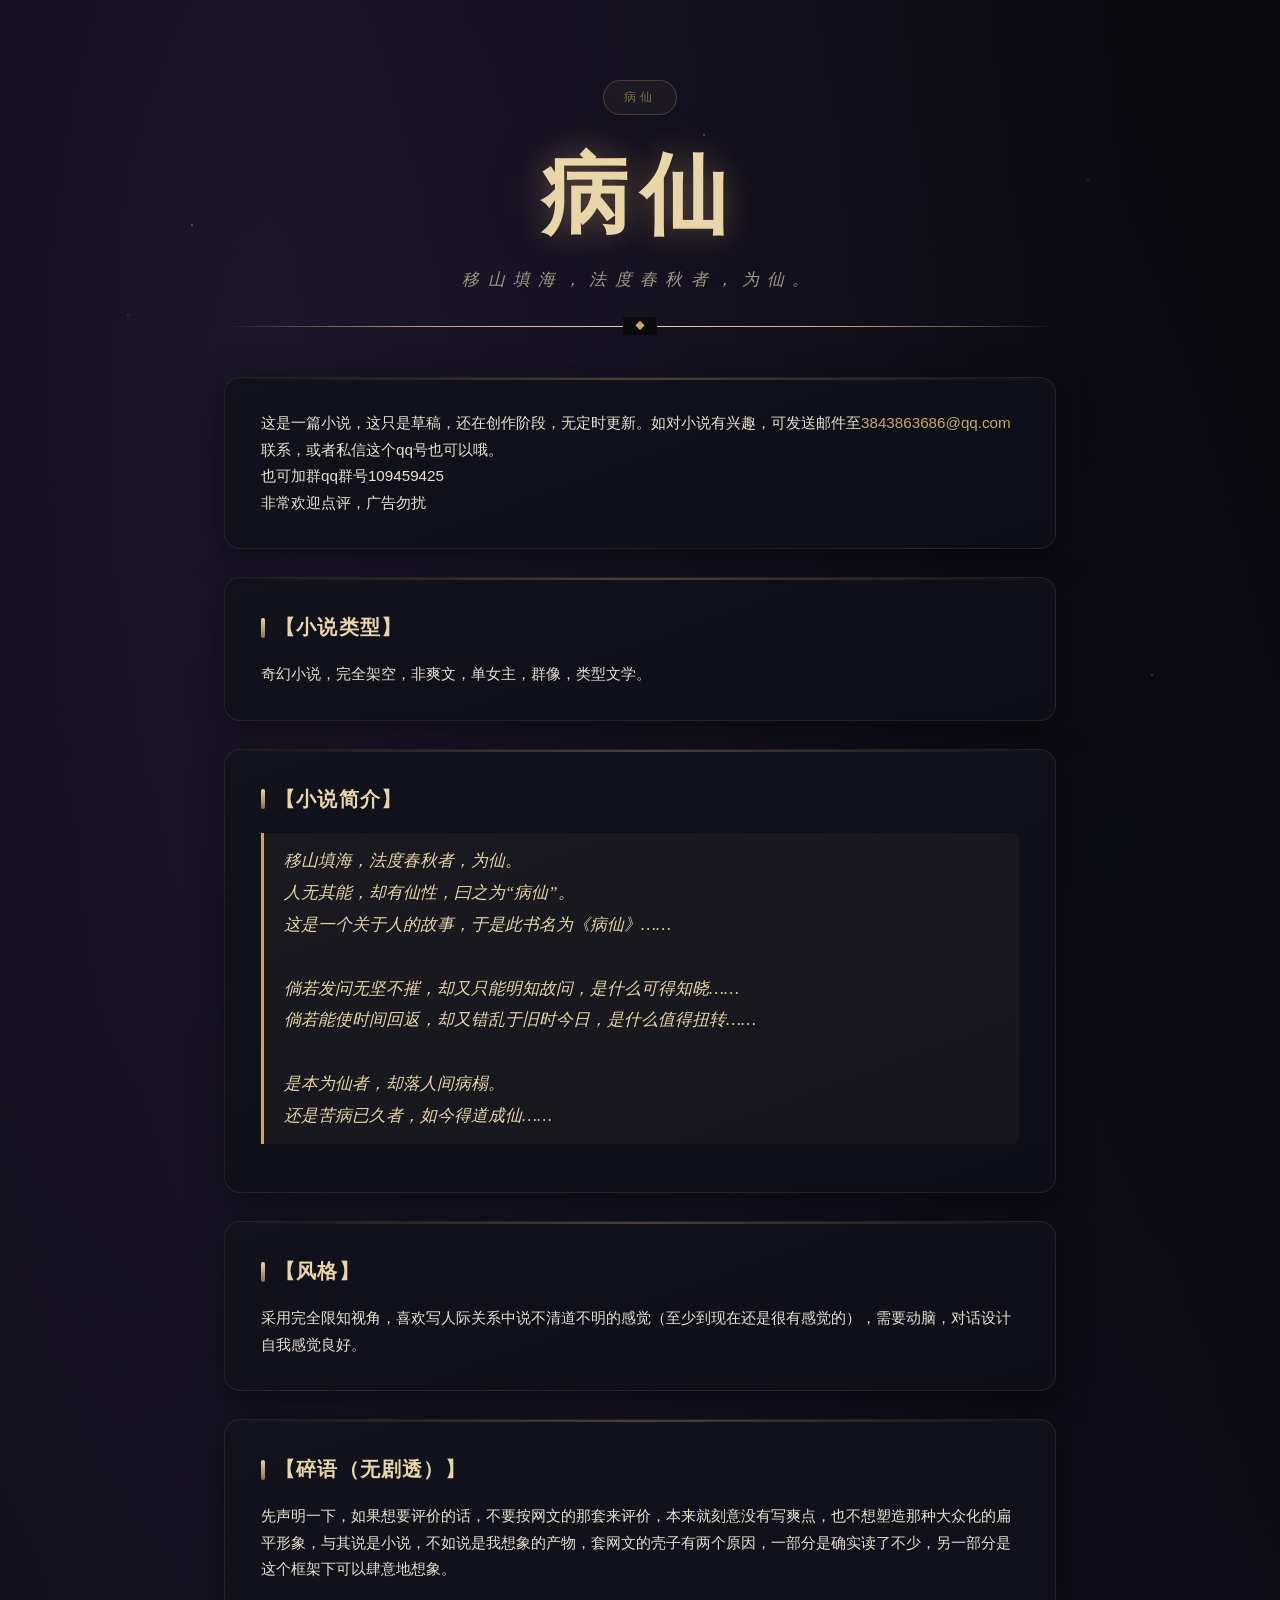
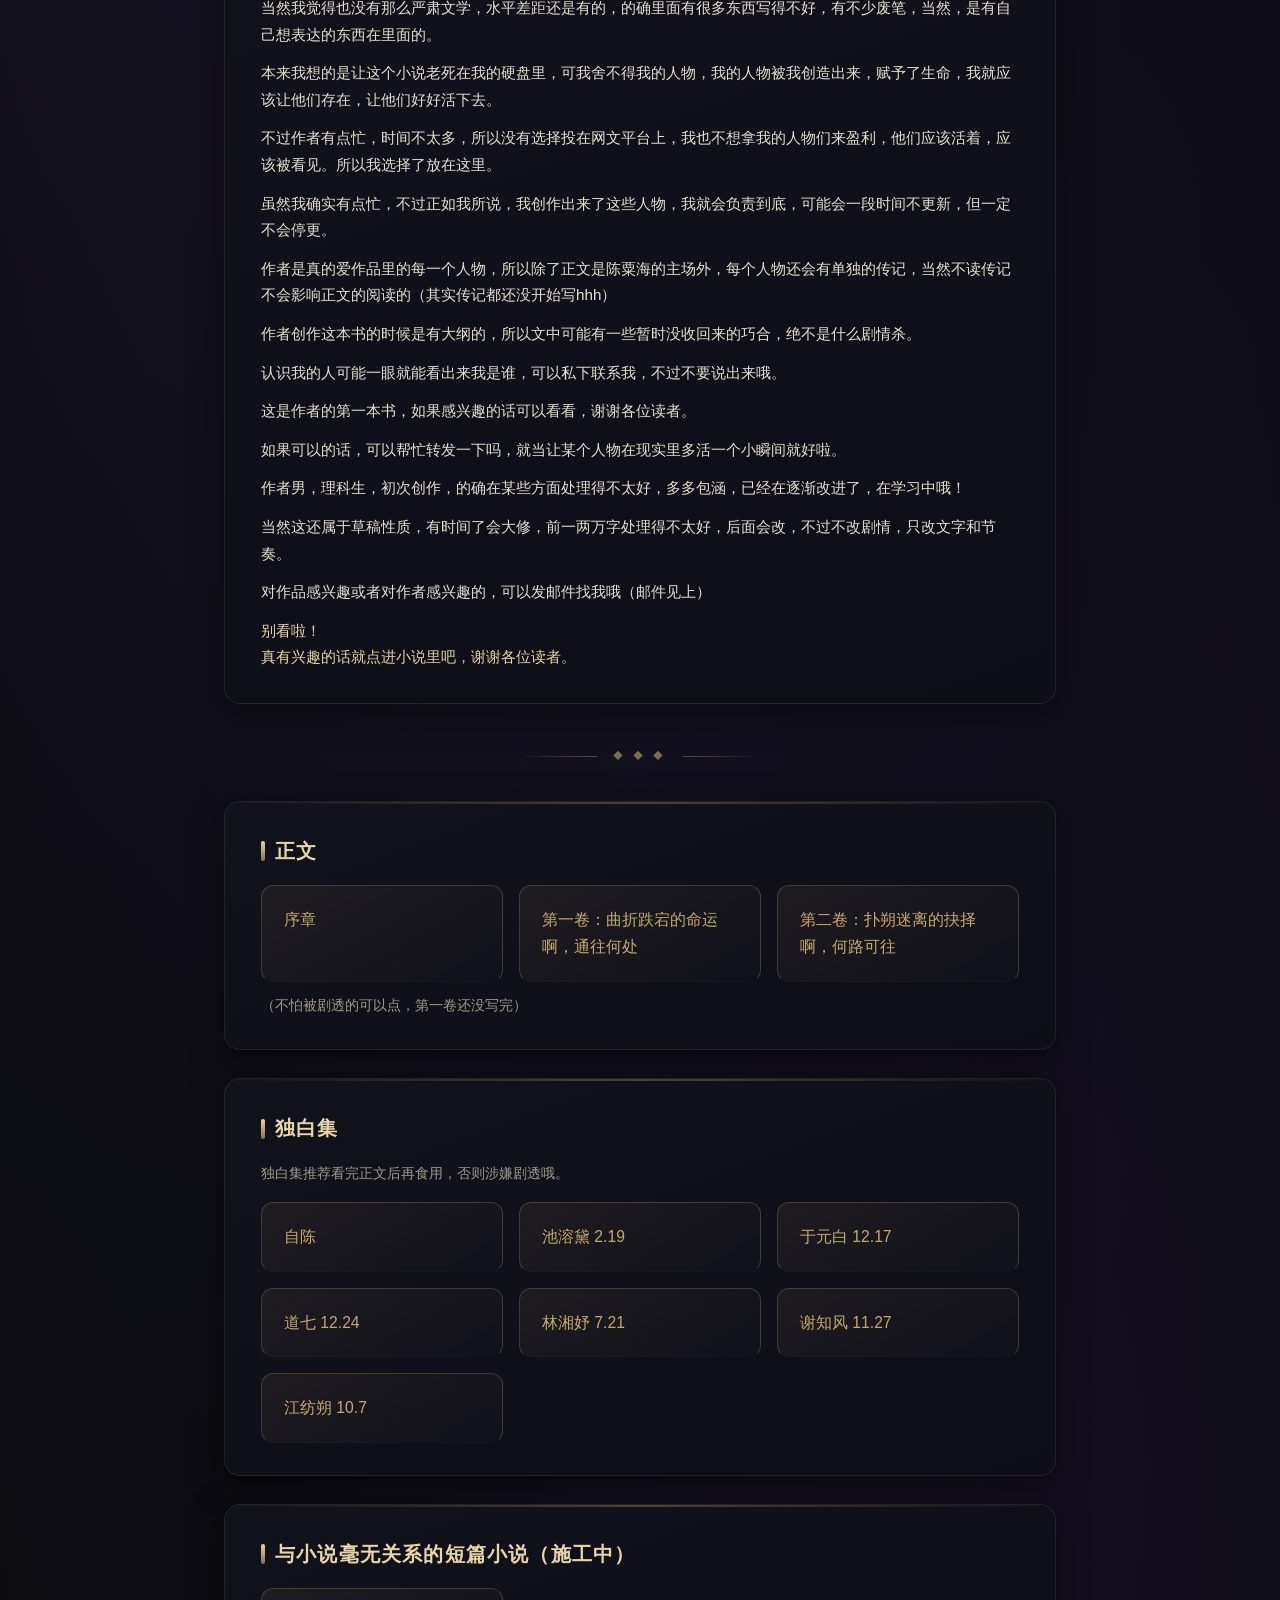
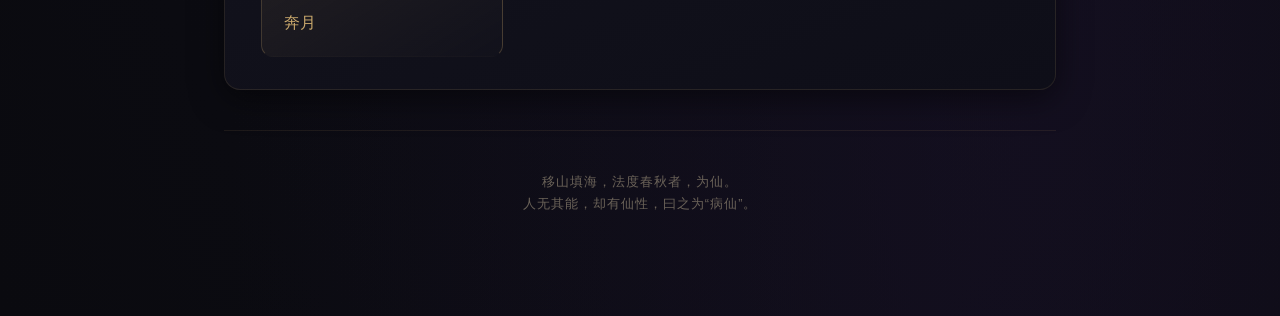
<file: index.html>
<!DOCTYPE html>
<html lang="zh-CN">
<head>
    <meta charset="UTF-8">
    <meta name="viewport" content="width=device-width, initial-scale=1.0">
    <title>病仙</title>
    <!-- Google tag (gtag.js) -->
    <script async src="https://www.googletagmanager.com/gtag/js?id=G-8V4XWX4J1Q"></script>
    <script>
        window.dataLayer = window.dataLayer || [];
        function gtag() { dataLayer.push(arguments); }
        gtag('js', new Date());
        gtag('config', 'G-8V4XWX4J1Q');
    </script>
    <style>
        :root {
            --bg-deep: #0a0a0f;
            --bg-card: #12121c;
            --bg-card-hover: #181828;
            --gold: #c9a86c;
            --gold-light: #e8d5a8;
            --gold-dim: #8a7048;
            --ink: #e8e0d0;
            --ink-muted: #a09888;
            --ink-faint: #6a6258;
            --purple: #3d2b5a;
            --purple-glow: #5a3d8a;
            --border-gold: rgba(201, 168, 108, 0.25);
            --border-gold-bright: rgba(201, 168, 108, 0.5);
            --shadow-card: 0 8px 32px rgba(0, 0, 0, 0.5);
            --shadow-gold: 0 0 20px rgba(201, 168, 108, 0.15);
            --font-serif: 'Georgia', 'Noto Serif SC', 'Songti SC', 'SimSun', serif;
            --font-sans: 'Inter', 'Noto Sans SC', 'PingFang SC', 'Microsoft YaHei', sans-serif;
            --transition: 0.35s cubic-bezier(0.4, 0, 0.2, 1);
        }

        * {
            margin: 0;
            padding: 0;
            box-sizing: border-box;
        }

        html {
            scroll-behavior: smooth;
            -webkit-font-smoothing: antialiased;
            -moz-osx-font-smoothing: grayscale;
        }

        body {
            background-color: var(--bg-deep);
            background-image:
                radial-gradient(ellipse at 20% 10%, rgba(61, 43, 90, 0.35) 0%, transparent 60%),
                radial-gradient(ellipse at 80% 90%, rgba(30, 20, 50, 0.45) 0%, transparent 55%),
                radial-gradient(ellipse at 50% 50%, rgba(15, 15, 25, 0.9) 0%, transparent 100%);
            color: var(--ink);
            font-family: var(--font-sans);
            line-height: 1.75;
            min-height: 100vh;
            overflow-x: hidden;
            position: relative;
        }

        body::before {
            content: '';
            position: fixed;
            top: 0;
            left: 0;
            right: 0;
            bottom: 0;
            background-image:
                radial-gradient(1.5px 1.5px at 15% 25%, rgba(255, 255, 255, 0.4), transparent),
                radial-gradient(1px 1px at 35% 65%, rgba(255, 255, 255, 0.3), transparent),
                radial-gradient(1.5px 1.5px at 55% 15%, rgba(255, 255, 255, 0.35), transparent),
                radial-gradient(1px 1px at 75% 45%, rgba(255, 255, 255, 0.25), transparent),
                radial-gradient(1.5px 1.5px at 90% 75%, rgba(255, 255, 255, 0.3), transparent),
                radial-gradient(1px 1px at 5% 80%, rgba(255, 255, 255, 0.25), transparent),
                radial-gradient(1.5px 1.5px at 65% 90%, rgba(255, 255, 255, 0.3), transparent),
                radial-gradient(1px 1px at 45% 40%, rgba(255, 255, 255, 0.2), transparent),
                radial-gradient(1.5px 1.5px at 25% 55%, rgba(255, 255, 255, 0.28), transparent),
                radial-gradient(1px 1px at 85% 20%, rgba(255, 255, 255, 0.32), transparent),
                radial-gradient(1.5px 1.5px at 70% 60%, rgba(255, 255, 255, 0.22), transparent),
                radial-gradient(1px 1px at 10% 35%, rgba(255, 255, 255, 0.3), transparent);
            background-size: 100% 100%;
            background-repeat: no-repeat;
            pointer-events: none;
            z-index: 0;
            animation: starTwinkle 6s ease-in-out infinite alternate;
        }

        @keyframes starTwinkle {
            0%,
            100% {
                opacity: 0.7;
            }
            50% {
                opacity: 1;
            }
        }

        .page-container {
            max-width: 880px;
            margin: 0 auto;
            padding: 0 24px 80px;
            position: relative;
            z-index: 1;
        }

        .hero {
            text-align: center;
            padding: 80px 0 50px;
            position: relative;
        }

        .hero-badge {
            display: inline-block;
            font-size: 0.75rem;
            letter-spacing: 0.35em;
            text-transform: uppercase;
            color: var(--gold-dim);
            border: 1px solid var(--border-gold);
            padding: 6px 20px;
            border-radius: 30px;
            margin-bottom: 28px;
            background: rgba(201, 168, 108, 0.05);
            animation: fadeInDown 0.8s ease-out both;
        }

        .hero-title {
            font-family: var(--font-serif);
            font-size: clamp(3rem, 8vw, 5.5rem);
            font-weight: 700;
            color: var(--gold-light);
            letter-spacing: 0.12em;
            text-shadow: 0 0 30px rgba(201, 168, 108, 0.3),
                0 0 60px rgba(201, 168, 108, 0.15),
                0 0 100px rgba(201, 168, 108, 0.08);
            animation: fadeInDown 0.8s ease-out 0.1s both;
            line-height: 1.2;
        }

        .hero-subtitle {
            font-family: var(--font-serif);
            font-size: 1.05rem;
            color: var(--ink-muted);
            letter-spacing: 0.5em;
            margin-top: 16px;
            font-style: italic;
            animation: fadeInDown 0.8s ease-out 0.2s both;
        }

        .gold-line {
            height: 1px;
            background: linear-gradient(90deg, transparent, var(--gold), var(--gold-light), var(--gold), transparent);
            margin: 32px auto 0;
            border: none;
            opacity: 0.7;
            position: relative;
            animation: fadeIn 1s ease-out 0.4s both;
        }

        .gold-line::after {
            content: '◆';
            position: absolute;
            left: 50%;
            top: 50%;
            transform: translate(-50%, -50%);
            color: var(--gold);
            font-size: 10px;
            background: var(--bg-deep);
            padding: 0 12px;
        }

        @keyframes fadeInDown {
            from {
                opacity: 0;
                transform: translateY(-20px);
            }
            to {
                opacity: 1;
                transform: translateY(0);
            }
        }

        @keyframes fadeIn {
            from {
                opacity: 0;
            }
            to {
                opacity: 1;
            }
        }

        .card {
            background: linear-gradient(160deg, var(--bg-card) 0%, #0e0e18 100%);
            border: 1px solid rgba(201, 168, 108, 0.12);
            border-radius: 16px;
            padding: 32px 36px;
            margin-bottom: 28px;
            box-shadow: var(--shadow-card);
            position: relative;
            overflow: hidden;
            transition: all var(--transition);
            animation: fadeInUp 0.7s ease-out both;
        }

        .card::before {
            content: '';
            position: absolute;
            top: 0;
            left: 0;
            right: 0;
            height: 2px;
            background: linear-gradient(90deg, transparent, var(--gold-dim), transparent);
            opacity: 0.5;
            transition: opacity var(--transition);
        }

        .card:hover {
            border-color: var(--border-gold-bright);
            box-shadow: var(--shadow-card), var(--shadow-gold);
            transform: translateY(-2px);
        }

        .card:hover::before {
            opacity: 1;
        }

        @keyframes fadeInUp {
            from {
                opacity: 0;
                transform: translateY(24px);
            }
            to {
                opacity: 1;
                transform: translateY(0);
            }
        }

        .card-title {
            font-family: var(--font-serif);
            font-size: 1.25rem;
            font-weight: 600;
            color: var(--gold-light);
            letter-spacing: 0.06em;
            margin-bottom: 16px;
            display: flex;
            align-items: center;
            gap: 10px;
        }

        .card-title::before {
            content: '';
            display: inline-block;
            width: 4px;
            height: 20px;
            background: linear-gradient(180deg, var(--gold-light), var(--gold-dim));
            border-radius: 2px;
            flex-shrink: 0;
        }

        .card p {
            color: var(--ink);
            margin-bottom: 12px;
            font-size: 0.95rem;
        }

        .card p:last-child {
            margin-bottom: 0;
        }

        .card strong {
            color: var(--gold-light);
            font-weight: 600;
        }

        .card a {
            color: var(--gold);
            text-decoration: none;
            border-bottom: 1px solid transparent;
            transition: all var(--transition);
            font-weight: 500;
        }

        .card a:hover {
            color: var(--gold-light);
            border-bottom-color: var(--gold-light);
        }

        .preserve-whitespace {
            white-space: pre-line;
        }

        blockquote {
            font-family: var(--font-serif);
            font-style: italic;
            color: var(--gold-light);
            font-size: 1.05rem;
            padding: 12px 20px;
            border-left: 3px solid var(--gold);
            background: rgba(201, 168, 108, 0.05);
            border-radius: 0 8px 8px 0;
            margin: 16px 0;
            line-height: 1.9;
        }

        .link-grid {
            display: grid;
            grid-template-columns: repeat(auto-fill, minmax(220px, 1fr));
            gap: 16px;
        }

        .link-card {
            display: block;
            background: linear-gradient(150deg, rgba(201, 168, 108, 0.08) 0%, rgba(18, 18, 28, 0.9) 100%);
            border: 1px solid var(--border-gold);
            border-radius: 12px;
            padding: 20px 22px;
            color: var(--ink);
            text-decoration: none;
            font-family: var(--font-sans);
            transition: all var(--transition);
            position: relative;
            overflow: hidden;
            font-size: 0.98rem;
            font-weight: 500;
        }

        .link-card:hover {
            border-color: var(--gold);
            background: linear-gradient(150deg, rgba(201, 168, 108, 0.15) 0%, rgba(20, 20, 32, 0.95) 100%);
            transform: translateY(-3px);
            box-shadow: 0 6px 20px rgba(0, 0, 0, 0.4), 0 0 16px rgba(201, 168, 108, 0.12);
            color: var(--gold-light);
        }

        .section-divider {
            display: flex;
            align-items: center;
            justify-content: center;
            gap: 16px;
            margin: 44px 0 36px;
            opacity: 0.6;
        }

        .section-divider .line {
            width: 80px;
            height: 1px;
            background: linear-gradient(90deg, transparent, var(--gold-dim));
        }

        .section-divider .line:last-child {
            background: linear-gradient(90deg, var(--gold-dim), transparent);
        }

        .section-divider .diamond {
            color: var(--gold);
            font-size: 0.6rem;
            letter-spacing: 0.4em;
        }

        .site-footer {
            text-align: center;
            padding: 40px 0 20px;
            color: var(--ink-faint);
            font-size: 0.8rem;
            letter-spacing: 0.08em;
            border-top: 1px solid rgba(201, 168, 108, 0.1);
            margin-top: 40px;
        }

        .site-footer a {
            color: var(--gold-dim);
            text-decoration: none;
            transition: color var(--transition);
        }

        .site-footer a:hover {
            color: var(--gold-light);
        }

        @media (max-width: 768px) {
            .page-container {
                padding: 0 16px 60px;
            }

            .hero {
                padding: 60px 0 40px;
            }

            .hero-title {
                font-size: clamp(2.2rem, 10vw, 3.5rem);
                letter-spacing: 0.08em;
            }

            .hero-subtitle {
                font-size: 0.85rem;
                letter-spacing: 0.3em;
            }

            .card {
                padding: 24px 20px;
                border-radius: 12px;
            }

            .link-grid {
                grid-template-columns: 1fr;
                gap: 12px;
            }

            .link-card {
                padding: 16px 18px;
            }

            .section-divider .line {
                width: 40px;
            }
        }
    </style>
</head>
<body>

    <div class="page-container">

        <header class="hero">
            <span class="hero-badge">病仙</span>
            <h1 class="hero-title">病仙</h1>
            <p class="hero-subtitle">移山填海，法度春秋者，为仙。</p>
            <div class="gold-line"></div>
        </header>

        <section class="card">
            <p class="preserve-whitespace">这是一篇小说，这只是草稿，还在创作阶段，无定时更新。如对小说有兴趣，可发送邮件至<a href="mailto:3843863686@qq.com">3843863686@qq.com</a>联系，或者私信这个qq号也可以哦。   
也可加群qq群号109459425  
非常欢迎点评，广告勿扰</p>
        </section>

        <section class="card">
            <h2 class="card-title">【小说类型】</h2>
            <p>奇幻小说，完全架空，非爽文，单女主，群像，类型文学。</p>
        </section>

        <section class="card">
            <h2 class="card-title">【小说简介】</h2>
            <blockquote>移山填海，法度春秋者，为仙。<br>
                人无其能，却有仙性，曰之为“病仙”。<br>
                这是一个关于人的故事，于是此书名为《病仙》……<br>
                <br>
                倘若发问无坚不摧，却又只能明知故问，是什么可得知晓……<br>
                倘若能使时间回返，却又错乱于旧时今日，是什么值得扭转……<br>
                <br>
                是本为仙者，却落人间病榻。<br>
                还是苦病已久者，如今得道成仙……</blockquote>
        </section>

        <section class="card">
            <h2 class="card-title">【风格】</h2>
            <p>采用完全限知视角，喜欢写人际关系中说不清道不明的感觉（至少到现在还是很有感觉的），需要动脑，对话设计自我感觉良好。</p>
        </section>

        <section class="card">
            <h2 class="card-title">【碎语（无剧透）】</h2>
            <p>先声明一下，如果想要评价的话，不要按网文的那套来评价，本来就刻意没有写爽点，也不想塑造那种大众化的扁平形象，与其说是小说，不如说是我想象的产物，套网文的壳子有两个原因，一部分是确实读了不少，另一部分是这个框架下可以肆意地想象。</p>
            <p>当然我觉得也没有那么严肃文学，水平差距还是有的，的确里面有很多东西写得不好，有不少废笔，当然，是有自己想表达的东西在里面的。</p>
            <p>本来我想的是让这个小说老死在我的硬盘里，可我舍不得我的人物，我的人物被我创造出来，赋予了生命，我就应该让他们存在，让他们好好活下去。</p>
            <p>不过作者有点忙，时间不太多，所以没有选择投在网文平台上，我也不想拿我的人物们来盈利，他们应该活着，应该被看见。所以我选择了放在这里。</p>
            <p>虽然我确实有点忙，不过正如我所说，我创作出来了这些人物，我就会负责到底，可能会一段时间不更新，但一定不会停更。</p>
            <p>作者是真的爱作品里的每一个人物，所以除了正文是陈粟海的主场外，每个人物还会有单独的传记，当然不读传记不会影响正文的阅读的（其实传记都还没开始写hhh）</p>
            <p>作者创作这本书的时候是有大纲的，所以文中可能有一些暂时没收回来的巧合，绝不是什么剧情杀。</p>
            <p>认识我的人可能一眼就能看出来我是谁，可以私下联系我，不过不要说出来哦。</p>
            <p>这是作者的第一本书，如果感兴趣的话可以看看，谢谢各位读者。</p>
            <p>如果可以的话，可以帮忙转发一下吗，就当让某个人物在现实里多活一个小瞬间就好啦。</p>
            <p>作者男，理科生，初次创作，的确在某些方面处理得不太好，多多包涵，已经在逐渐改进了，在学习中哦！</p>
            <p>当然这还属于草稿性质，有时间了会大修，前一两万字处理得不太好，后面会改，不过不改剧情，只改文字和节奏。</p>
            <p>对作品感兴趣或者对作者感兴趣的，可以发邮件找我哦（邮件见上）</p>
            <p style="color: var(--gold-light); font-weight: 500;">别看啦！<br>
                真有兴趣的话就点进小说里吧，谢谢各位读者。</p>
        </section>

        <div class="section-divider">
            <span class="line"></span>
            <span class="diamond">◆ ◆ ◆</span>
            <span class="line"></span>
        </div>

        <section class="card">
            <h2 class="card-title">正文</h2>
            <div class="link-grid">
                <a href="序章.html" class="link-card">序章</a>
                <a href="第一卷.html" class="link-card">第一卷：曲折跌宕的命运啊，通往何处</a>
                <a href="第二卷.html" class="link-card">第二卷：扑朔迷离的抉择啊，何路可往</a>
            </div>
            <p style="margin-top: 12px; font-size: 0.85rem; color: var(--ink-muted);">（不怕被剧透的可以点，第一卷还没写完）</p>
        </section>

        <section class="card">
            <h2 class="card-title">独白集</h2>
            <p style="margin-bottom: 16px; font-size: 0.85rem; color: var(--ink-muted);">独白集推荐看完正文后再食用，否则涉嫌剧透哦。</p>
            <div class="link-grid">
                <a href="自陈.html" class="link-card">自陈</a>
                <a href="池溶黛 2.19.html" class="link-card">池溶黛 2.19</a>
                <a href="于元白 12.17.html" class="link-card">于元白 12.17</a>
                <a href="道七 12.24.html" class="link-card">道七 12.24</a>
                <a href="林湘妤 7.21.html" class="link-card">林湘妤 7.21</a>
                <a href="谢知风 11.27.html" class="link-card">谢知风 11.27</a>
                <a href="江纺朔 10.7.html" class="link-card">江纺朔 10.7</a>
            </div>
        </section>

        <section class="card">
            <h2 class="card-title">与小说毫无关系的短篇小说（施工中）</h2>
            <div class="link-grid">
                <a href="奔月.html" class="link-card">奔月</a>
            </div>
        </section>

        <footer class="site-footer">
            <p>
                移山填海，法度春秋者，为仙。<br>
                人无其能，却有仙性，曰之为“病仙”。
            </p>
        </footer>

    </div>

</body>
</html>
</file>
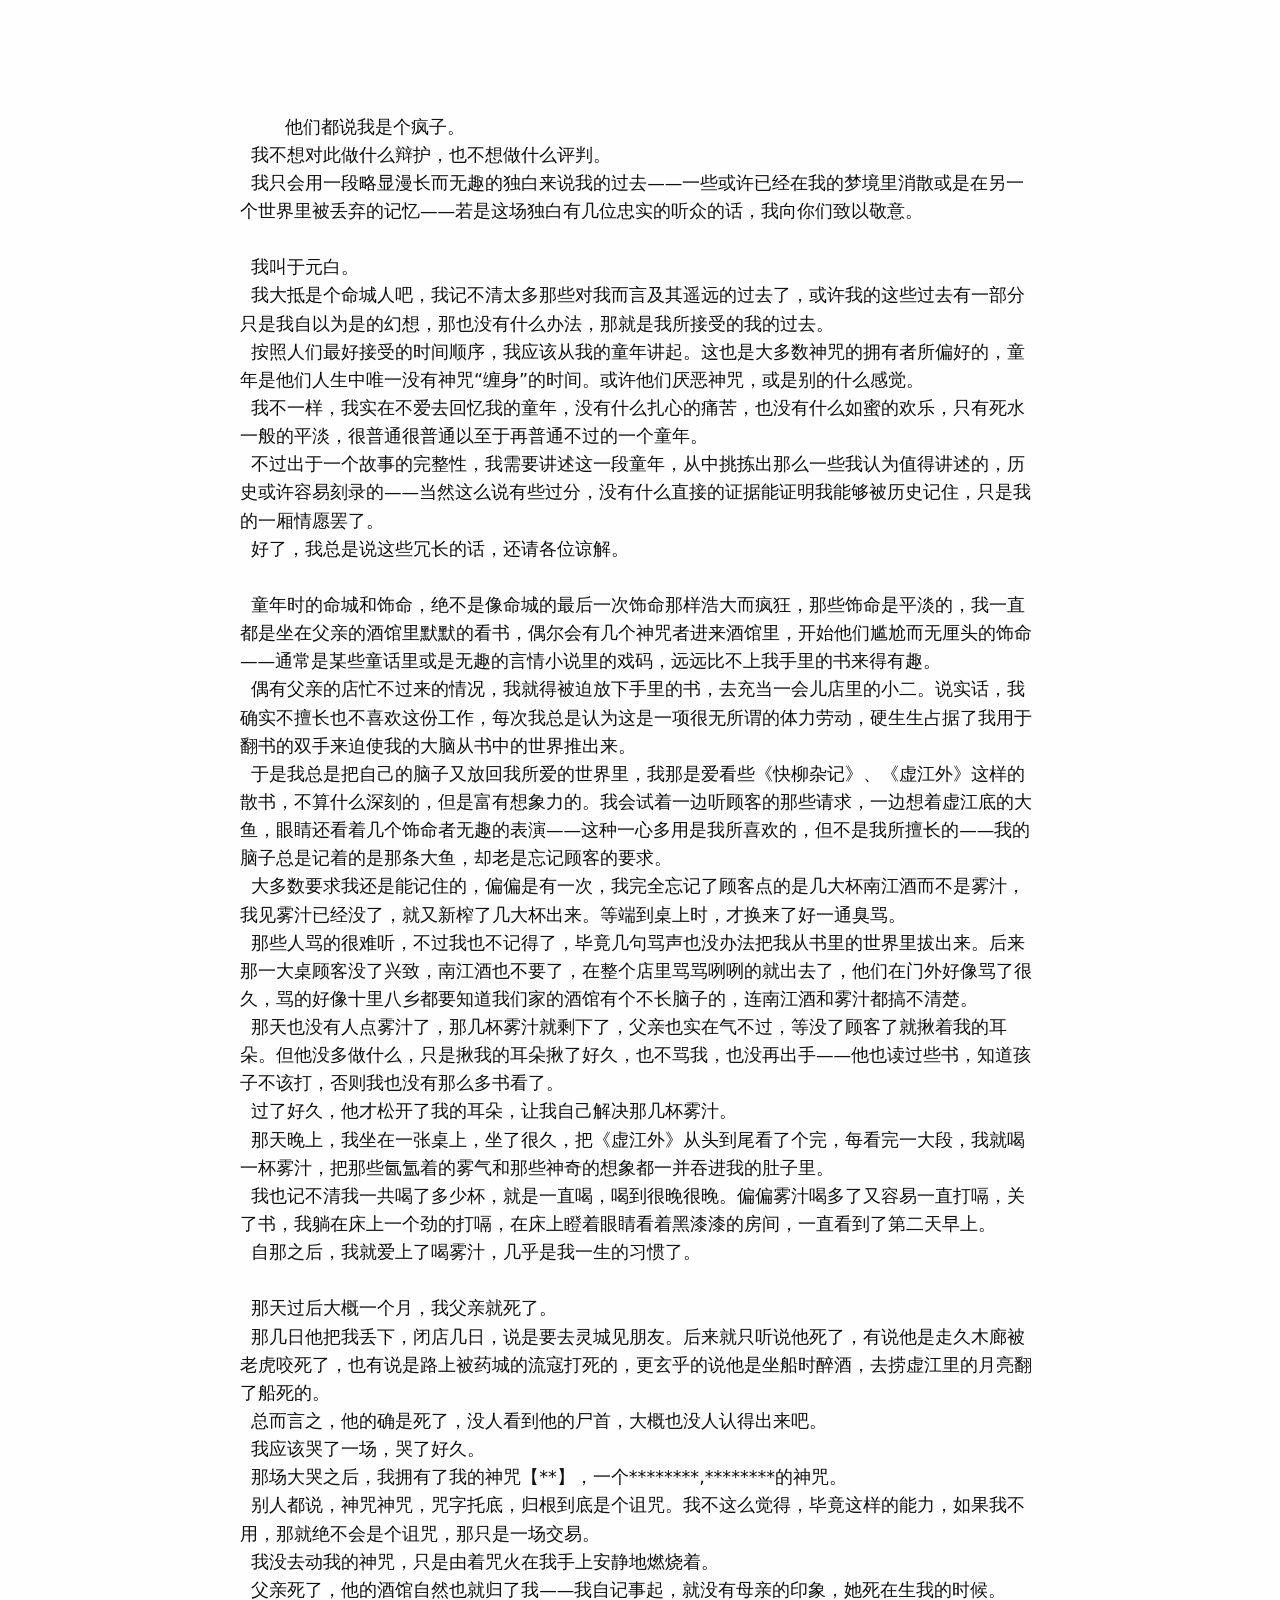
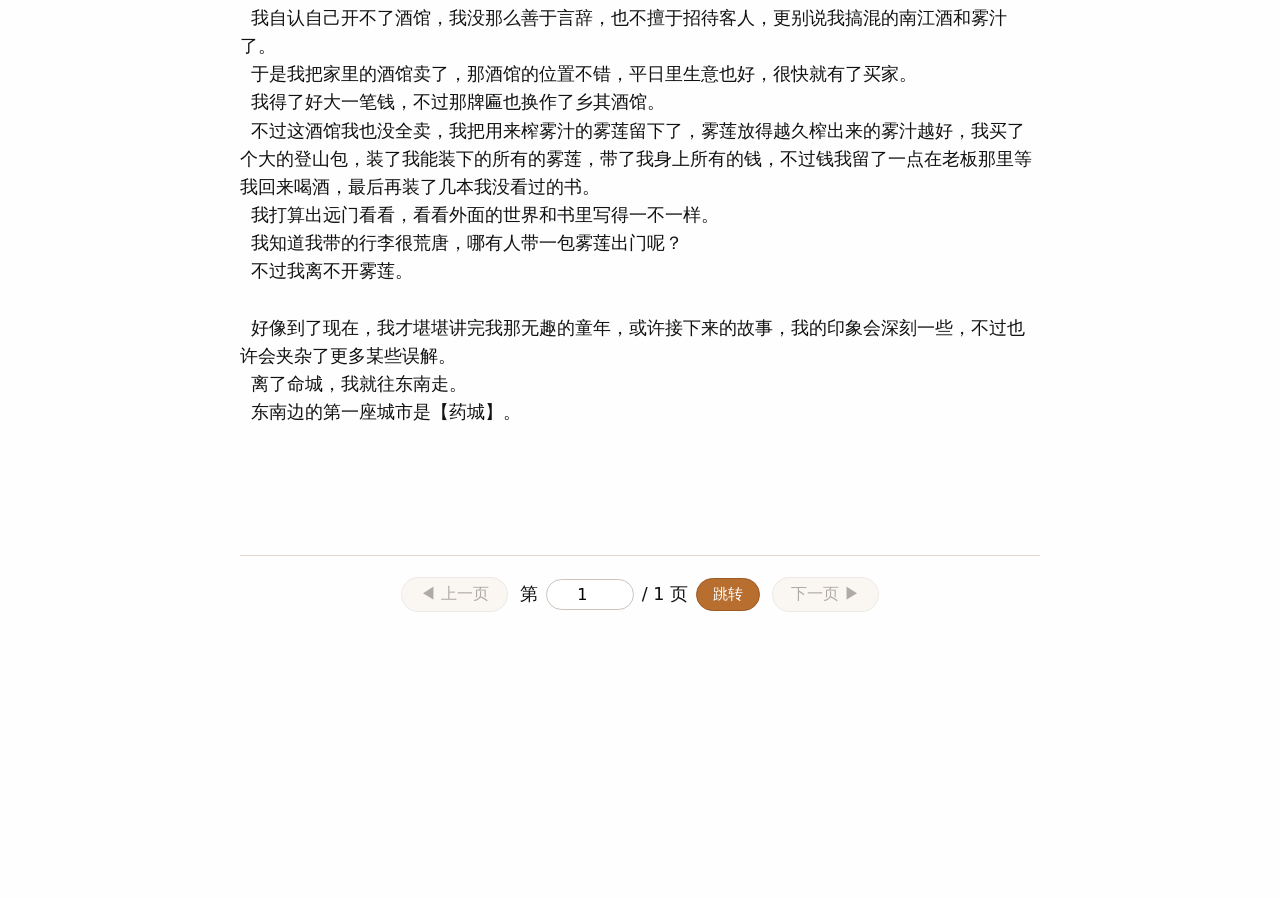
<file: 于元白 12.17.html>
<!DOCTYPE html>
<html lang="zh">
<head>
<!-- Google tag (gtag.js) -->
<script async src="https://www.googletagmanager.com/gtag/js?id=G-8V4XWX4J1Q"></script>
<script>
  window.dataLayer = window.dataLayer || [];
  function gtag(){dataLayer.push(arguments);}
  gtag('js', new Date());
  gtag('config', 'G-8V4XWX4J1Q');
</script>
    <meta charset="UTF-8">
    <meta name="viewport" content="width=device-width, initial-scale=1.0, user-scalable=yes">
    <title>于元白</title>
    <style>
        /* ========== 原始样式（仅将顶部margin改为0，其他完全保留） ========== */
        body {
            white-space: pre-wrap;
            font-family: 'Segoe UI', 'Noto Sans', system-ui, sans-serif;
            font-size: 1.1em;
            line-height: 1.6;
            max-width: 800px;
            margin: 0 auto 2em auto;   /* 顶部空白已去除，底部保留原2em */
            padding: 0 1em;
            background: #fefefe;
            color: #111;
        }
        /* ========== 原始样式结束 ========== */

        /* 分页导航栏（与您的风格协调，不影响原有内容） */
        .pagination-bar {
            display: flex;
            align-items: center;
            justify-content: center;
            gap: 12px;
            margin: 2.5em 0 1.5em;
            padding-top: 1.2em;
            border-top: 1px solid #e0d6cc;
            font-family: inherit;
        }
        .pagination-btn {
            background: #f5ede5;
            border: 1px solid #d6c9be;
            border-radius: 30px;
            padding: 6px 18px;
            font-size: 1rem;
            color: #3e2e23;
            cursor: pointer;
            transition: 0.15s;
            min-width: 85px;
            box-shadow: 0 2px 4px rgba(0,0,0,0.03);
        }
        .pagination-btn:hover {
            background: #e7dbd0;
            border-color: #b7a392;
        }
        .pagination-btn:disabled {
            opacity: 0.4;
            cursor: not-allowed;
            background: #f5ede5;
            box-shadow: none;
        }
        .page-jump {
            display: flex;
            align-items: center;
            gap: 8px;
        }
        .page-input {
            width: 70px;
            padding: 5px 8px;
            border: 1px solid #ccc5bc;
            border-radius: 24px;
            text-align: center;
            font-size: 1rem;
            background: white;
            font-family: inherit;
        }
        .go-btn {
            background: #b76e2e;
            color: white;
            border: none;
            border-radius: 24px;
            padding: 5px 16px;
            font-size: 0.95rem;
            cursor: pointer;
            border: 1px solid #9c5a26;
            transition: 0.15s;
        }
        .go-btn:hover {
            background: #9c5a26;
        }

        /* 隐藏原始文本容器 */
        #raw-text-source {
            display: none;
        }
    </style>
</head>
<body>

<!-- 阅读内容渲染区（继承 white-space 等全部原有样式） -->
<div id="novel-content"></div>

<!-- 分页导航栏 -->
<div class="pagination-bar" id="paginationBar">
    <button class="pagination-btn" id="prevPageBtn">◀ 上一页</button>
    <div class="page-jump">
        <span>第</span>
        <input type="number" id="pageInput" class="page-input" min="1" value="1">
        <span>/ <span id="totalPagesSpan">1</span> 页</span>
        <button class="go-btn" id="goPageBtn">跳转</button>
    </div>
    <button class="pagination-btn" id="nextPageBtn">下一页 ▶</button>
</div>

<div id="raw-text-source">
	他们都说我是个疯子。
  我不想对此做什么辩护，也不想做什么评判。
  我只会用一段略显漫长而无趣的独白来说我的过去——一些或许已经在我的梦境里消散或是在另一个世界里被丢弃的记忆——若是这场独白有几位忠实的听众的话，我向你们致以敬意。
  
  我叫于元白。
  我大抵是个命城人吧，我记不清太多那些对我而言及其遥远的过去了，或许我的这些过去有一部分只是我自以为是的幻想，那也没有什么办法，那就是我所接受的我的过去。
  按照人们最好接受的时间顺序，我应该从我的童年讲起。这也是大多数神咒的拥有者所偏好的，童年是他们人生中唯一没有神咒“缠身”的时间。或许他们厌恶神咒，或是别的什么感觉。
  我不一样，我实在不爱去回忆我的童年，没有什么扎心的痛苦，也没有什么如蜜的欢乐，只有死水一般的平淡，很普通很普通以至于再普通不过的一个童年。
  不过出于一个故事的完整性，我需要讲述这一段童年，从中挑拣出那么一些我认为值得讲述的，历史或许容易刻录的——当然这么说有些过分，没有什么直接的证据能证明我能够被历史记住，只是我的一厢情愿罢了。
  好了，我总是说这些冗长的话，还请各位谅解。
  
  童年时的命城和饰命，绝不是像命城的最后一次饰命那样浩大而疯狂，那些饰命是平淡的，我一直都是坐在父亲的酒馆里默默的看书，偶尔会有几个神咒者进来酒馆里，开始他们尴尬而无厘头的饰命——通常是某些童话里或是无趣的言情小说里的戏码，远远比不上我手里的书来得有趣。
  偶有父亲的店忙不过来的情况，我就得被迫放下手里的书，去充当一会儿店里的小二。说实话，我确实不擅长也不喜欢这份工作，每次我总是认为这是一项很无所谓的体力劳动，硬生生占据了我用于翻书的双手来迫使我的大脑从书中的世界推出来。
  于是我总是把自己的脑子又放回我所爱的世界里，我那是爱看些《快柳杂记》、《虚江外》这样的散书，不算什么深刻的，但是富有想象力的。我会试着一边听顾客的那些请求，一边想着虚江底的大鱼，眼睛还看着几个饰命者无趣的表演——这种一心多用是我所喜欢的，但不是我所擅长的——我的脑子总是记着的是那条大鱼，却老是忘记顾客的要求。
  大多数要求我还是能记住的，偏偏是有一次，我完全忘记了顾客点的是几大杯南江酒而不是雾汁，我见雾汁已经没了，就又新榨了几大杯出来。等端到桌上时，才换来了好一通臭骂。
  那些人骂的很难听，不过我也不记得了，毕竟几句骂声也没办法把我从书里的世界里拔出来。后来那一大桌顾客没了兴致，南江酒也不要了，在整个店里骂骂咧咧的就出去了，他们在门外好像骂了很久，骂的好像十里八乡都要知道我们家的酒馆有个不长脑子的，连南江酒和雾汁都搞不清楚。
  那天也没有人点雾汁了，那几杯雾汁就剩下了，父亲也实在气不过，等没了顾客了就揪着我的耳朵。但他没多做什么，只是揪我的耳朵揪了好久，也不骂我，也没再出手——他也读过些书，知道孩子不该打，否则我也没有那么多书看了。
  过了好久，他才松开了我的耳朵，让我自己解决那几杯雾汁。
  那天晚上，我坐在一张桌上，坐了很久，把《虚江外》从头到尾看了个完，每看完一大段，我就喝一杯雾汁，把那些氤氲着的雾气和那些神奇的想象都一并吞进我的肚子里。
  我也记不清我一共喝了多少杯，就是一直喝，喝到很晚很晚。偏偏雾汁喝多了又容易一直打嗝，关了书，我躺在床上一个劲的打嗝，在床上瞪着眼睛看着黑漆漆的房间，一直看到了第二天早上。
  自那之后，我就爱上了喝雾汁，几乎是我一生的习惯了。
  
  那天过后大概一个月，我父亲就死了。
  那几日他把我丢下，闭店几日，说是要去灵城见朋友。后来就只听说他死了，有说他是走久木廊被老虎咬死了，也有说是路上被药城的流寇打死的，更玄乎的说他是坐船时醉酒，去捞虚江里的月亮翻了船死的。
  总而言之，他的确是死了，没人看到他的尸首，大概也没人认得出来吧。
  我应该哭了一场，哭了好久。
  那场大哭之后，我拥有了我的神咒【**】，一个********,********的神咒。
  别人都说，神咒神咒，咒字托底，归根到底是个诅咒。我不这么觉得，毕竟这样的能力，如果我不用，那就绝不会是个诅咒，那只是一场交易。
  我没去动我的神咒，只是由着咒火在我手上安静地燃烧着。
  父亲死了，他的酒馆自然也就归了我——我自记事起，就没有母亲的印象，她死在生我的时候。
  我自认自己开不了酒馆，我没那么善于言辞，也不擅于招待客人，更别说我搞混的南江酒和雾汁了。
  于是我把家里的酒馆卖了，那酒馆的位置不错，平日里生意也好，很快就有了买家。
  我得了好大一笔钱，不过那牌匾也换作了乡其酒馆。
  不过这酒馆我也没全卖，我把用来榨雾汁的雾莲留下了，雾莲放得越久榨出来的雾汁越好，我买了个大的登山包，装了我能装下的所有的雾莲，带了我身上所有的钱，不过钱我留了一点在老板那里等我回来喝酒，最后再装了几本我没看过的书。
  我打算出远门看看，看看外面的世界和书里写得一不一样。
  我知道我带的行李很荒唐，哪有人带一包雾莲出门呢？
  不过我离不开雾莲。
  
  好像到了现在，我才堪堪讲完我那无趣的童年，或许接下来的故事，我的印象会深刻一些，不过也许会夹杂了更多某些误解。
  离了命城，我就往东南走。
  东南边的第一座城市是【药城】。

</div>

<script>
(function() {
    "use strict";

    // ----- 获取元素 -----
    const sourceDiv = document.getElementById('raw-text-source');
    const contentDiv = document.getElementById('novel-content');
    const prevBtn = document.getElementById('prevPageBtn');
    const nextBtn = document.getElementById('nextPageBtn');
    const pageInput = document.getElementById('pageInput');
    const totalSpan = document.getElementById('totalPagesSpan');
    const goBtn = document.getElementById('goPageBtn');

    // ----- 配置：每页字符数（可自行调节，建议 4000~6000）-----
    const CHARS_PER_PAGE = 4500;

    // ----- 解析原文（按空行分段落）-----
    let fullText = sourceDiv.innerText || sourceDiv.textContent;
    const paragraphs = fullText.split(/\n\s*\n/).filter(p => p.trim() !== '');

    // 按字符数分页，不截断段落
    function paginateByChars(paras, charsPerPage) {
        const pages = [];
        let currentPageParas = [];
        let currentCharCount = 0;
        for (let para of paras) {
            const paraLen = para.length;
            if (currentCharCount + paraLen > charsPerPage && currentPageParas.length > 0) {
                pages.push(currentPageParas);
                currentPageParas = [];
                currentCharCount = 0;
            }
            currentPageParas.push(para);
            currentCharCount += paraLen;
        }
        if (currentPageParas.length > 0) pages.push(currentPageParas);
        return pages;
    }

    const pages = paginateByChars(paragraphs, CHARS_PER_PAGE);
    const totalPages = pages.length;
    let currentPage = 1;

    // ----- 渲染指定页，并强制滚动到页面顶部 -----
    function renderPage(page) {
        if (page < 1) page = 1;
        if (page > totalPages) page = totalPages;
        currentPage = page;

        const pageParas = pages[page - 1] || [];
        // 段落之间用两个换行（即一个空行）隔开，保持原有间距视觉效果
        let html = pageParas.map(para => para.replace(/\n/g, '<br>')).join('\n\n');
        contentDiv.innerHTML = html;

        // 更新导航状态
        pageInput.value = currentPage;
        totalSpan.textContent = totalPages;
        prevBtn.disabled = (currentPage === 1);
        nextBtn.disabled = (currentPage === totalPages);

        // ★ 强制滚动到页面顶部（多重保障）
        window.scrollTo(0, 0);
        document.documentElement.scrollTop = 0;
        document.body.scrollTop = 0;
        requestAnimationFrame(() => {
            window.scrollTo(0, 0);
            document.documentElement.scrollTop = 0;
            document.body.scrollTop = 0;
        });
        setTimeout(() => {
            window.scrollTo(0, 0);
            document.documentElement.scrollTop = 0;
            document.body.scrollTop = 0;
        }, 10);
    }

    // ----- 事件绑定 -----
    prevBtn.addEventListener('click', () => {
        if (currentPage > 1) renderPage(currentPage - 1);
    });
    nextBtn.addEventListener('click', () => {
        if (currentPage < totalPages) renderPage(currentPage + 1);
    });

    function jumpToPage() {
        let target = parseInt(pageInput.value, 10);
        if (isNaN(target) || target < 1) target = 1;
        if (target > totalPages) target = totalPages;
        renderPage(target);
    }
    goBtn.addEventListener('click', jumpToPage);
    pageInput.addEventListener('keypress', (e) => {
        if (e.key === 'Enter') jumpToPage();
    });

    // ----- 初始化 -----
    if (paragraphs.length === 0) {
        contentDiv.innerHTML = '<p style="color:#888; text-align:center; padding:2em;">请将小说原文粘贴到隐藏区域。</p>';
        totalSpan.textContent = '0';
        prevBtn.disabled = true;
        nextBtn.disabled = true;
    } else {
        renderPage(1);
    }
})();
</script>

</body>
</html>
</file>
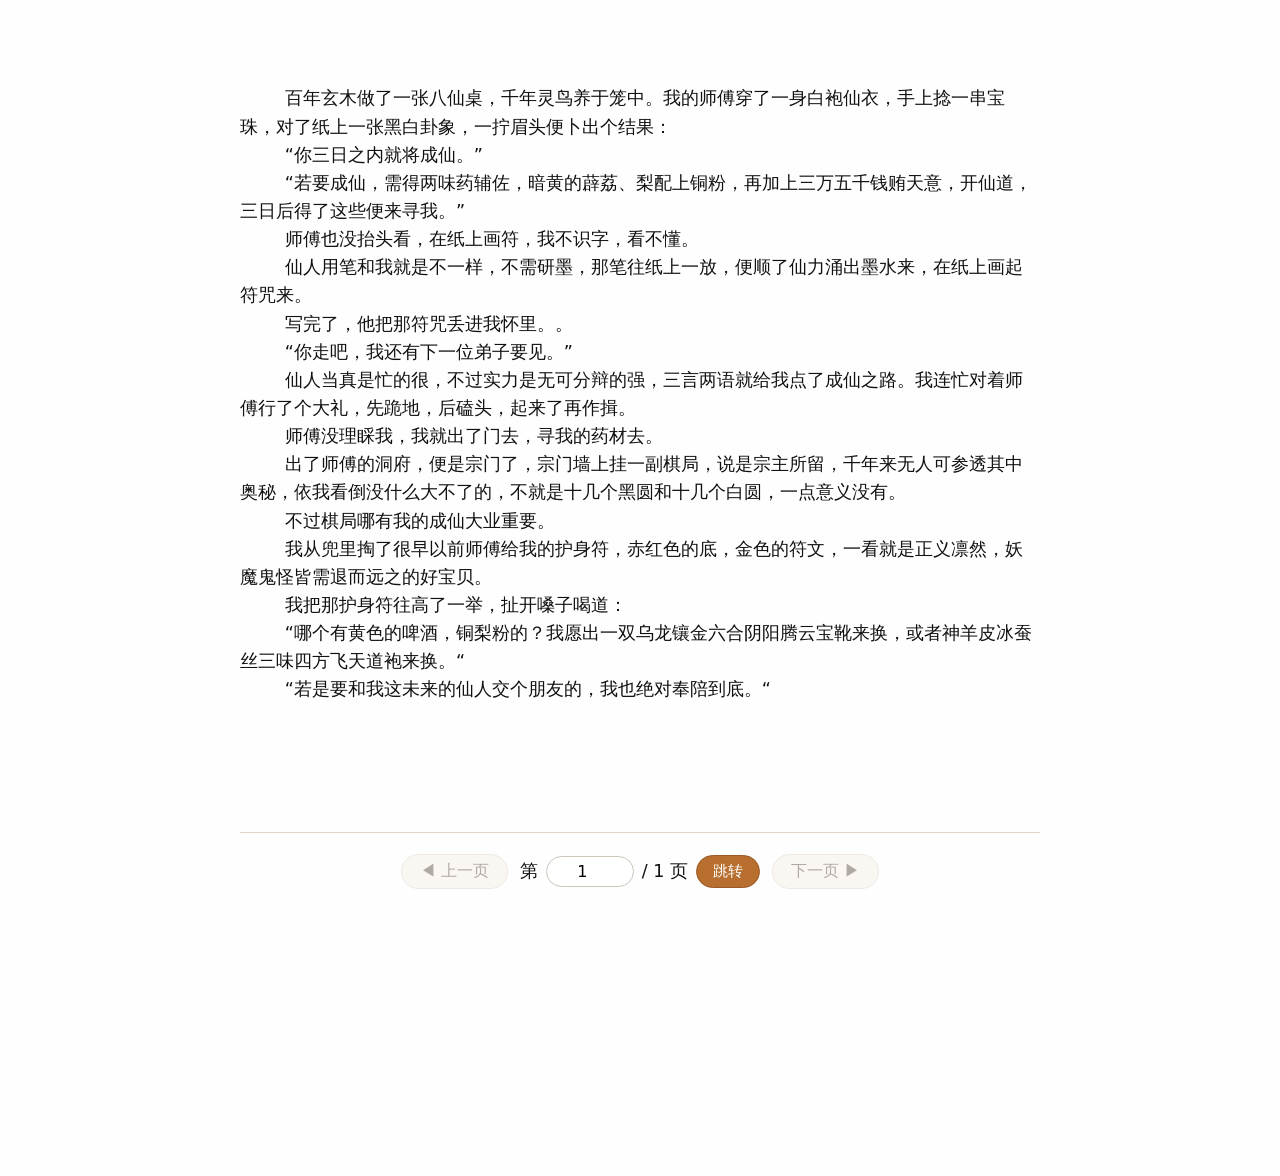
<file: 奔月.html>
<!DOCTYPE html>
<html lang="zh">
<head>
<!-- Google tag (gtag.js) -->
<script async src="https://www.googletagmanager.com/gtag/js?id=G-8V4XWX4J1Q"></script>
<script>
  window.dataLayer = window.dataLayer || [];
  function gtag(){dataLayer.push(arguments);}
  gtag('js', new Date());
  gtag('config', 'G-8V4XWX4J1Q');
</script>
    <meta charset="UTF-8">
    <meta name="viewport" content="width=device-width, initial-scale=1.0, user-scalable=yes">
    <title>奔月</title>
    <style>
        /* ========== 原始样式（仅将顶部margin改为0，其他完全保留） ========== */
        body {
            white-space: pre-wrap;
            font-family: 'Segoe UI', 'Noto Sans', system-ui, sans-serif;
            font-size: 1.1em;
            line-height: 1.6;
            max-width: 800px;
            margin: 0 auto 2em auto;   /* 顶部空白已去除，底部保留原2em */
            padding: 0 1em;
            background: #fefefe;
            color: #111;
        }
        /* ========== 原始样式结束 ========== */

        /* 分页导航栏（与您的风格协调，不影响原有内容） */
        .pagination-bar {
            display: flex;
            align-items: center;
            justify-content: center;
            gap: 12px;
            margin: 2.5em 0 1.5em;
            padding-top: 1.2em;
            border-top: 1px solid #e0d6cc;
            font-family: inherit;
        }
        .pagination-btn {
            background: #f5ede5;
            border: 1px solid #d6c9be;
            border-radius: 30px;
            padding: 6px 18px;
            font-size: 1rem;
            color: #3e2e23;
            cursor: pointer;
            transition: 0.15s;
            min-width: 85px;
            box-shadow: 0 2px 4px rgba(0,0,0,0.03);
        }
        .pagination-btn:hover {
            background: #e7dbd0;
            border-color: #b7a392;
        }
        .pagination-btn:disabled {
            opacity: 0.4;
            cursor: not-allowed;
            background: #f5ede5;
            box-shadow: none;
        }
        .page-jump {
            display: flex;
            align-items: center;
            gap: 8px;
        }
        .page-input {
            width: 70px;
            padding: 5px 8px;
            border: 1px solid #ccc5bc;
            border-radius: 24px;
            text-align: center;
            font-size: 1rem;
            background: white;
            font-family: inherit;
        }
        .go-btn {
            background: #b76e2e;
            color: white;
            border: none;
            border-radius: 24px;
            padding: 5px 16px;
            font-size: 0.95rem;
            cursor: pointer;
            border: 1px solid #9c5a26;
            transition: 0.15s;
        }
        .go-btn:hover {
            background: #9c5a26;
        }

        /* 隐藏原始文本容器 */
        #raw-text-source {
            display: none;
        }
    </style>
</head>
<body>

<!-- 阅读内容渲染区（继承 white-space 等全部原有样式） -->
<div id="novel-content"></div>

<!-- 分页导航栏 -->
<div class="pagination-bar" id="paginationBar">
    <button class="pagination-btn" id="prevPageBtn">◀ 上一页</button>
    <div class="page-jump">
        <span>第</span>
        <input type="number" id="pageInput" class="page-input" min="1" value="1">
        <span>/ <span id="totalPagesSpan">1</span> 页</span>
        <button class="go-btn" id="goPageBtn">跳转</button>
    </div>
    <button class="pagination-btn" id="nextPageBtn">下一页 ▶</button>
</div>

<div id="raw-text-source">
	
	百年玄木做了一张八仙桌，千年灵鸟养于笼中。我的师傅穿了一身白袍仙衣，手上捻一串宝珠，对了纸上一张黑白卦象，一拧眉头便卜出个结果：
	“你三日之内就将成仙。”
	“若要成仙，需得两味药辅佐，暗黄的薜荔、梨配上铜粉，再加上三万五千钱贿天意，开仙道，三日后得了这些便来寻我。”
	师傅也没抬头看，在纸上画符，我不识字，看不懂。
	仙人用笔和我就是不一样，不需研墨，那笔往纸上一放，便顺了仙力涌出墨水来，在纸上画起符咒来。
	写完了，他把那符咒丢进我怀里。。
	“你走吧，我还有下一位弟子要见。”
	仙人当真是忙的很，不过实力是无可分辩的强，三言两语就给我点了成仙之路。我连忙对着师傅行了个大礼，先跪地，后磕头，起来了再作揖。
	师傅没理睬我，我就出了门去，寻我的药材去。
	出了师傅的洞府，便是宗门了，宗门墙上挂一副棋局，说是宗主所留，千年来无人可参透其中奥秘，依我看倒没什么大不了的，不就是十几个黑圆和十几个白圆，一点意义没有。
	不过棋局哪有我的成仙大业重要。
	我从兜里掏了很早以前师傅给我的护身符，赤红色的底，金色的符文，一看就是正义凛然，妖魔鬼怪皆需退而远之的好宝贝。
	我把那护身符往高了一举，扯开嗓子喝道：
	“哪个有黄色的啤酒，铜梨粉的？我愿出一双乌龙镶金六合阴阳腾云宝靴来换，或者神羊皮冰蚕丝三味四方飞天道袍来换。“
	“若是要和我这未来的仙人交个朋友的，我也绝对奉陪到底。“




</div>

<script>
(function() {
    "use strict";

    // ----- 获取元素 -----
    const sourceDiv = document.getElementById('raw-text-source');
    const contentDiv = document.getElementById('novel-content');
    const prevBtn = document.getElementById('prevPageBtn');
    const nextBtn = document.getElementById('nextPageBtn');
    const pageInput = document.getElementById('pageInput');
    const totalSpan = document.getElementById('totalPagesSpan');
    const goBtn = document.getElementById('goPageBtn');

    // ----- 配置：每页字符数（可自行调节，建议 4000~6000）-----
    const CHARS_PER_PAGE = 4500;

    // ----- 解析原文（按空行分段落）-----
    let fullText = sourceDiv.innerText || sourceDiv.textContent;
    const paragraphs = fullText.split(/\n\s*\n/).filter(p => p.trim() !== '');

    // 按字符数分页，不截断段落
    function paginateByChars(paras, charsPerPage) {
        const pages = [];
        let currentPageParas = [];
        let currentCharCount = 0;
        for (let para of paras) {
            const paraLen = para.length;
            if (currentCharCount + paraLen > charsPerPage && currentPageParas.length > 0) {
                pages.push(currentPageParas);
                currentPageParas = [];
                currentCharCount = 0;
            }
            currentPageParas.push(para);
            currentCharCount += paraLen;
        }
        if (currentPageParas.length > 0) pages.push(currentPageParas);
        return pages;
    }

    const pages = paginateByChars(paragraphs, CHARS_PER_PAGE);
    const totalPages = pages.length;
    let currentPage = 1;

    // ----- 渲染指定页，并强制滚动到页面顶部 -----
    function renderPage(page) {
        if (page < 1) page = 1;
        if (page > totalPages) page = totalPages;
        currentPage = page;

        const pageParas = pages[page - 1] || [];
        // 段落之间用两个换行（即一个空行）隔开，保持原有间距视觉效果
        let html = pageParas.map(para => para.replace(/\n/g, '<br>')).join('\n\n');
        contentDiv.innerHTML = html;

        // 更新导航状态
        pageInput.value = currentPage;
        totalSpan.textContent = totalPages;
        prevBtn.disabled = (currentPage === 1);
        nextBtn.disabled = (currentPage === totalPages);

        // ★ 强制滚动到页面顶部（多重保障）
        window.scrollTo(0, 0);
        document.documentElement.scrollTop = 0;
        document.body.scrollTop = 0;
        requestAnimationFrame(() => {
            window.scrollTo(0, 0);
            document.documentElement.scrollTop = 0;
            document.body.scrollTop = 0;
        });
        setTimeout(() => {
            window.scrollTo(0, 0);
            document.documentElement.scrollTop = 0;
            document.body.scrollTop = 0;
        }, 10);
    }

    // ----- 事件绑定 -----
    prevBtn.addEventListener('click', () => {
        if (currentPage > 1) renderPage(currentPage - 1);
    });
    nextBtn.addEventListener('click', () => {
        if (currentPage < totalPages) renderPage(currentPage + 1);
    });

    function jumpToPage() {
        let target = parseInt(pageInput.value, 10);
        if (isNaN(target) || target < 1) target = 1;
        if (target > totalPages) target = totalPages;
        renderPage(target);
    }
    goBtn.addEventListener('click', jumpToPage);
    pageInput.addEventListener('keypress', (e) => {
        if (e.key === 'Enter') jumpToPage();
    });

    // ----- 初始化 -----
    if (paragraphs.length === 0) {
        contentDiv.innerHTML = '<p style="color:#888; text-align:center; padding:2em;">请将小说原文粘贴到隐藏区域。</p>';
        totalSpan.textContent = '0';
        prevBtn.disabled = true;
        nextBtn.disabled = true;
    } else {
        renderPage(1);
    }
})();
</script>

</body>
</html>
</file>
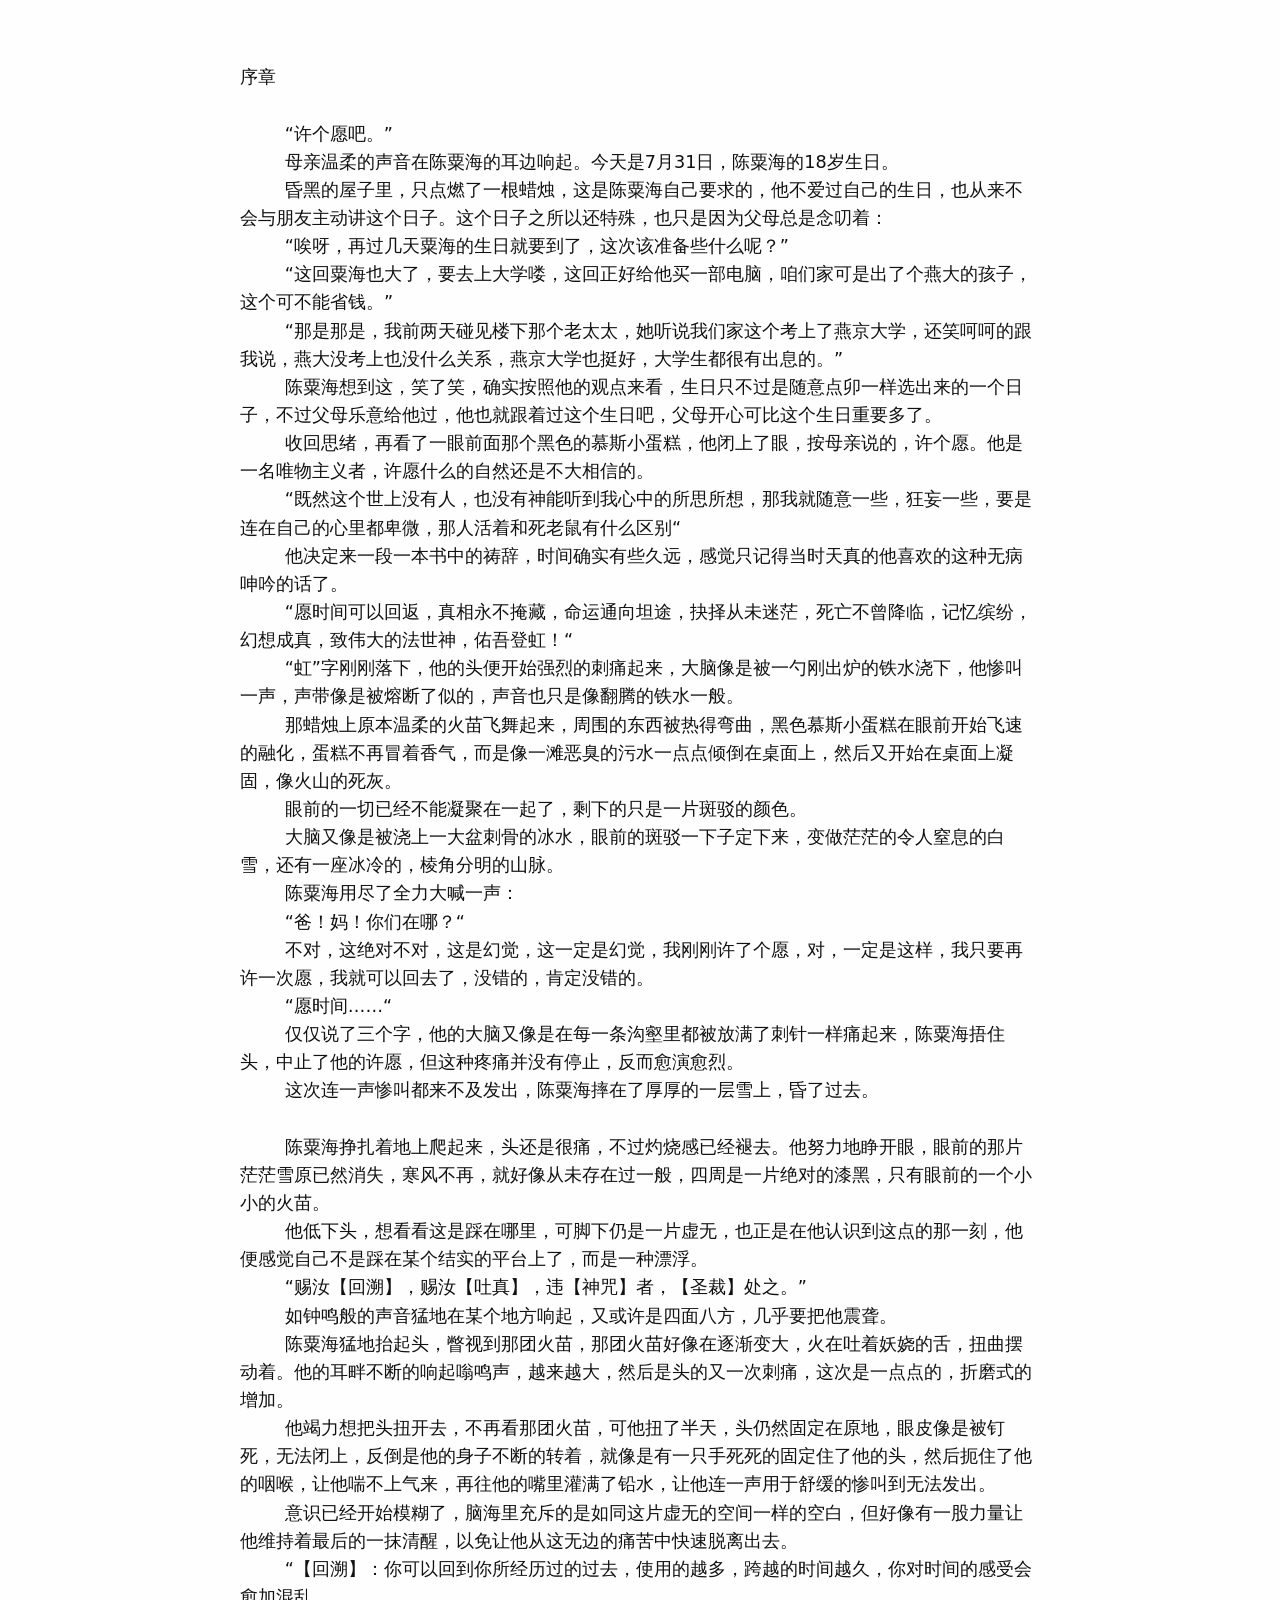
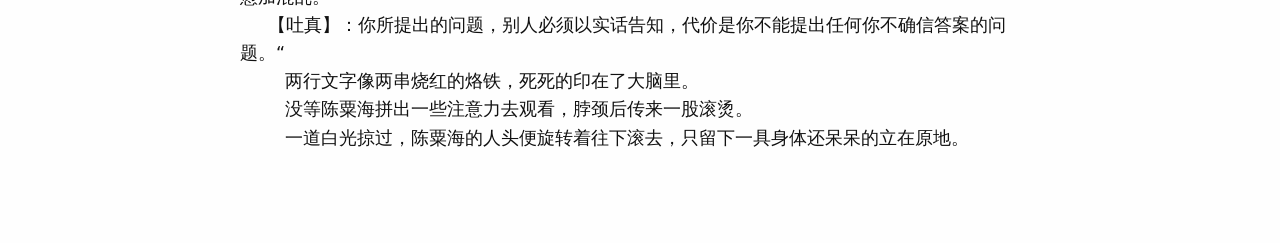
<file: 序章.html>
<!DOCTYPE html>
<html>
<head>
	<!-- Google tag (gtag.js) -->
<script async src="https://www.googletagmanager.com/gtag/js?id=G-8V4XWX4J1Q"></script>
<script>
  window.dataLayer = window.dataLayer || [];
  function gtag(){dataLayer.push(arguments);}
  gtag('js', new Date());

  gtag('config', 'G-8V4XWX4J1Q');
</script>
    <meta charset="UTF-8">
    <title>序章</title>
    <style>
        body {
            white-space: pre-wrap;
            font-family: 'Segoe UI', 'Noto Sans', system-ui, sans-serif;
            font-size: 1.1em;
            line-height: 1.6;
            max-width: 800px;
            margin: 2em auto;
            padding: 0 1em;
            background: #fefefe;
            color: #111;
        }
    </style>
</head>
<body>
序章

	“许个愿吧。”
	母亲温柔的声音在陈粟海的耳边响起。今天是7月31日，陈粟海的18岁生日。
	昏黑的屋子里，只点燃了一根蜡烛，这是陈粟海自己要求的，他不爱过自己的生日，也从来不会与朋友主动讲这个日子。这个日子之所以还特殊，也只是因为父母总是念叨着：
	“唉呀，再过几天粟海的生日就要到了，这次该准备些什么呢？”
	“这回粟海也大了，要去上大学喽，这回正好给他买一部电脑，咱们家可是出了个燕大的孩子，这个可不能省钱。”
	“那是那是，我前两天碰见楼下那个老太太，她听说我们家这个考上了燕京大学，还笑呵呵的跟我说，燕大没考上也没什么关系，燕京大学也挺好，大学生都很有出息的。”
	陈粟海想到这，笑了笑，确实按照他的观点来看，生日只不过是随意点卯一样选出来的一个日子，不过父母乐意给他过，他也就跟着过这个生日吧，父母开心可比这个生日重要多了。
	收回思绪，再看了一眼前面那个黑色的慕斯小蛋糕，他闭上了眼，按母亲说的，许个愿。他是一名唯物主义者，许愿什么的自然还是不大相信的。
	“既然这个世上没有人，也没有神能听到我心中的所思所想，那我就随意一些，狂妄一些，要是连在自己的心里都卑微，那人活着和死老鼠有什么区别“
	他决定来一段一本书中的祷辞，时间确实有些久远，感觉只记得当时天真的他喜欢的这种无病呻吟的话了。
	“愿时间可以回返，真相永不掩藏，命运通向坦途，抉择从未迷茫，死亡不曾降临，记忆缤纷，幻想成真，致伟大的法世神，佑吾登虹！“
	“虹”字刚刚落下，他的头便开始强烈的刺痛起来，大脑像是被一勺刚出炉的铁水浇下，他惨叫一声，声带像是被熔断了似的，声音也只是像翻腾的铁水一般。
	那蜡烛上原本温柔的火苗飞舞起来，周围的东西被热得弯曲，黑色慕斯小蛋糕在眼前开始飞速的融化，蛋糕不再冒着香气，而是像一滩恶臭的污水一点点倾倒在桌面上，然后又开始在桌面上凝固，像火山的死灰。
	眼前的一切已经不能凝聚在一起了，剩下的只是一片斑驳的颜色。
	大脑又像是被浇上一大盆刺骨的冰水，眼前的斑驳一下子定下来，变做茫茫的令人窒息的白雪，还有一座冰冷的，棱角分明的山脉。
	陈粟海用尽了全力大喊一声：
	“爸！妈！你们在哪？“
	不对，这绝对不对，这是幻觉，这一定是幻觉，我刚刚许了个愿，对，一定是这样，我只要再许一次愿，我就可以回去了，没错的，肯定没错的。
	“愿时间……“
	仅仅说了三个字，他的大脑又像是在每一条沟壑里都被放满了刺针一样痛起来，陈粟海捂住头，中止了他的许愿，但这种疼痛并没有停止，反而愈演愈烈。
	这次连一声惨叫都来不及发出，陈粟海摔在了厚厚的一层雪上，昏了过去。

	陈粟海挣扎着地上爬起来，头还是很痛，不过灼烧感已经褪去。他努力地睁开眼，眼前的那片茫茫雪原已然消失，寒风不再，就好像从未存在过一般，四周是一片绝对的漆黑，只有眼前的一个小小的火苗。
	他低下头，想看看这是踩在哪里，可脚下仍是一片虚无，也正是在他认识到这点的那一刻，他便感觉自己不是踩在某个结实的平台上了，而是一种漂浮。
	“赐汝【回溯】，赐汝【吐真】，违【神咒】者，【圣裁】处之。”
	如钟鸣般的声音猛地在某个地方响起，又或许是四面八方，几乎要把他震聋。
	陈粟海猛地抬起头，瞥视到那团火苗，那团火苗好像在逐渐变大，火在吐着妖娆的舌，扭曲摆动着。他的耳畔不断的响起嗡鸣声，越来越大，然后是头的又一次刺痛，这次是一点点的，折磨式的增加。
	他竭力想把头扭开去，不再看那团火苗，可他扭了半天，头仍然固定在原地，眼皮像是被钉死，无法闭上，反倒是他的身子不断的转着，就像是有一只手死死的固定住了他的头，然后扼住了他的咽喉，让他喘不上气来，再往他的嘴里灌满了铅水，让他连一声用于舒缓的惨叫到无法发出。
	意识已经开始模糊了，脑海里充斥的是如同这片虚无的空间一样的空白，但好像有一股力量让他维持着最后的一抹清醒，以免让他从这无边的痛苦中快速脱离出去。
	“【回溯】：你可以回到你所经历过的过去，使用的越多，跨越的时间越久，你对时间的感受会愈加混乱。
     【吐真】：你所提出的问题，别人必须以实话告知，代价是你不能提出任何你不确信答案的问题。“
	两行文字像两串烧红的烙铁，死死的印在了大脑里。
	没等陈粟海拼出一些注意力去观看，脖颈后传来一股滚烫。
	一道白光掠过，陈粟海的人头便旋转着往下滚去，只留下一具身体还呆呆的立在原地。
</body>
</html>
</file>
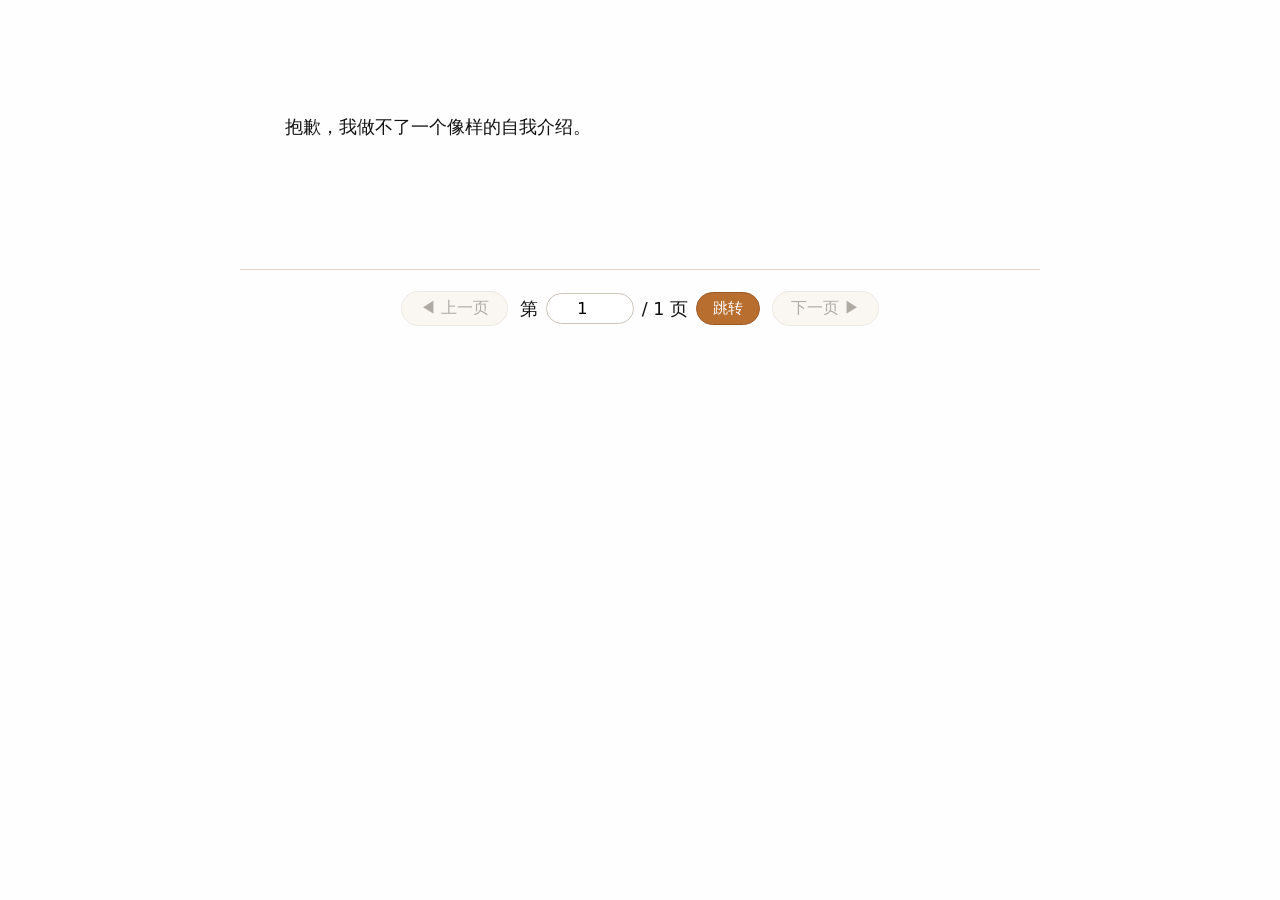
<file: 林湘妤 7.21.html>
<!DOCTYPE html>
<html lang="zh">
<head>
<!-- Google tag (gtag.js) -->
<script async src="https://www.googletagmanager.com/gtag/js?id=G-8V4XWX4J1Q"></script>
<script>
  window.dataLayer = window.dataLayer || [];
  function gtag(){dataLayer.push(arguments);}
  gtag('js', new Date());
  gtag('config', 'G-8V4XWX4J1Q');
</script>
    <meta charset="UTF-8">
    <meta name="viewport" content="width=device-width, initial-scale=1.0, user-scalable=yes">
    <title>林湘妤</title>
    <style>
        /* ========== 原始样式（仅将顶部margin改为0，其他完全保留） ========== */
        body {
            white-space: pre-wrap;
            font-family: 'Segoe UI', 'Noto Sans', system-ui, sans-serif;
            font-size: 1.1em;
            line-height: 1.6;
            max-width: 800px;
            margin: 0 auto 2em auto;   /* 顶部空白已去除，底部保留原2em */
            padding: 0 1em;
            background: #fefefe;
            color: #111;
        }
        /* ========== 原始样式结束 ========== */

        /* 分页导航栏（与您的风格协调，不影响原有内容） */
        .pagination-bar {
            display: flex;
            align-items: center;
            justify-content: center;
            gap: 12px;
            margin: 2.5em 0 1.5em;
            padding-top: 1.2em;
            border-top: 1px solid #e0d6cc;
            font-family: inherit;
        }
        .pagination-btn {
            background: #f5ede5;
            border: 1px solid #d6c9be;
            border-radius: 30px;
            padding: 6px 18px;
            font-size: 1rem;
            color: #3e2e23;
            cursor: pointer;
            transition: 0.15s;
            min-width: 85px;
            box-shadow: 0 2px 4px rgba(0,0,0,0.03);
        }
        .pagination-btn:hover {
            background: #e7dbd0;
            border-color: #b7a392;
        }
        .pagination-btn:disabled {
            opacity: 0.4;
            cursor: not-allowed;
            background: #f5ede5;
            box-shadow: none;
        }
        .page-jump {
            display: flex;
            align-items: center;
            gap: 8px;
        }
        .page-input {
            width: 70px;
            padding: 5px 8px;
            border: 1px solid #ccc5bc;
            border-radius: 24px;
            text-align: center;
            font-size: 1rem;
            background: white;
            font-family: inherit;
        }
        .go-btn {
            background: #b76e2e;
            color: white;
            border: none;
            border-radius: 24px;
            padding: 5px 16px;
            font-size: 0.95rem;
            cursor: pointer;
            border: 1px solid #9c5a26;
            transition: 0.15s;
        }
        .go-btn:hover {
            background: #9c5a26;
        }

        /* 隐藏原始文本容器 */
        #raw-text-source {
            display: none;
        }
    </style>
</head>
<body>

<!-- 阅读内容渲染区（继承 white-space 等全部原有样式） -->
<div id="novel-content"></div>

<!-- 分页导航栏 -->
<div class="pagination-bar" id="paginationBar">
    <button class="pagination-btn" id="prevPageBtn">◀ 上一页</button>
    <div class="page-jump">
        <span>第</span>
        <input type="number" id="pageInput" class="page-input" min="1" value="1">
        <span>/ <span id="totalPagesSpan">1</span> 页</span>
        <button class="go-btn" id="goPageBtn">跳转</button>
    </div>
    <button class="pagination-btn" id="nextPageBtn">下一页 ▶</button>
</div>

<div id="raw-text-source">
	抱歉，我做不了一个像样的自我介绍。


</div>

<script>
(function() {
    "use strict";

    // ----- 获取元素 -----
    const sourceDiv = document.getElementById('raw-text-source');
    const contentDiv = document.getElementById('novel-content');
    const prevBtn = document.getElementById('prevPageBtn');
    const nextBtn = document.getElementById('nextPageBtn');
    const pageInput = document.getElementById('pageInput');
    const totalSpan = document.getElementById('totalPagesSpan');
    const goBtn = document.getElementById('goPageBtn');

    // ----- 配置：每页字符数（可自行调节，建议 4000~6000）-----
    const CHARS_PER_PAGE = 4500;

    // ----- 解析原文（按空行分段落）-----
    let fullText = sourceDiv.innerText || sourceDiv.textContent;
    const paragraphs = fullText.split(/\n\s*\n/).filter(p => p.trim() !== '');

    // 按字符数分页，不截断段落
    function paginateByChars(paras, charsPerPage) {
        const pages = [];
        let currentPageParas = [];
        let currentCharCount = 0;
        for (let para of paras) {
            const paraLen = para.length;
            if (currentCharCount + paraLen > charsPerPage && currentPageParas.length > 0) {
                pages.push(currentPageParas);
                currentPageParas = [];
                currentCharCount = 0;
            }
            currentPageParas.push(para);
            currentCharCount += paraLen;
        }
        if (currentPageParas.length > 0) pages.push(currentPageParas);
        return pages;
    }

    const pages = paginateByChars(paragraphs, CHARS_PER_PAGE);
    const totalPages = pages.length;
    let currentPage = 1;

    // ----- 渲染指定页，并强制滚动到页面顶部 -----
    function renderPage(page) {
        if (page < 1) page = 1;
        if (page > totalPages) page = totalPages;
        currentPage = page;

        const pageParas = pages[page - 1] || [];
        // 段落之间用两个换行（即一个空行）隔开，保持原有间距视觉效果
        let html = pageParas.map(para => para.replace(/\n/g, '<br>')).join('\n\n');
        contentDiv.innerHTML = html;

        // 更新导航状态
        pageInput.value = currentPage;
        totalSpan.textContent = totalPages;
        prevBtn.disabled = (currentPage === 1);
        nextBtn.disabled = (currentPage === totalPages);

        // ★ 强制滚动到页面顶部（多重保障）
        window.scrollTo(0, 0);
        document.documentElement.scrollTop = 0;
        document.body.scrollTop = 0;
        requestAnimationFrame(() => {
            window.scrollTo(0, 0);
            document.documentElement.scrollTop = 0;
            document.body.scrollTop = 0;
        });
        setTimeout(() => {
            window.scrollTo(0, 0);
            document.documentElement.scrollTop = 0;
            document.body.scrollTop = 0;
        }, 10);
    }

    // ----- 事件绑定 -----
    prevBtn.addEventListener('click', () => {
        if (currentPage > 1) renderPage(currentPage - 1);
    });
    nextBtn.addEventListener('click', () => {
        if (currentPage < totalPages) renderPage(currentPage + 1);
    });

    function jumpToPage() {
        let target = parseInt(pageInput.value, 10);
        if (isNaN(target) || target < 1) target = 1;
        if (target > totalPages) target = totalPages;
        renderPage(target);
    }
    goBtn.addEventListener('click', jumpToPage);
    pageInput.addEventListener('keypress', (e) => {
        if (e.key === 'Enter') jumpToPage();
    });

    // ----- 初始化 -----
    if (paragraphs.length === 0) {
        contentDiv.innerHTML = '<p style="color:#888; text-align:center; padding:2em;">请将小说原文粘贴到隐藏区域。</p>';
        totalSpan.textContent = '0';
        prevBtn.disabled = true;
        nextBtn.disabled = true;
    } else {
        renderPage(1);
    }
})();
</script>

</body>
</html>
</file>
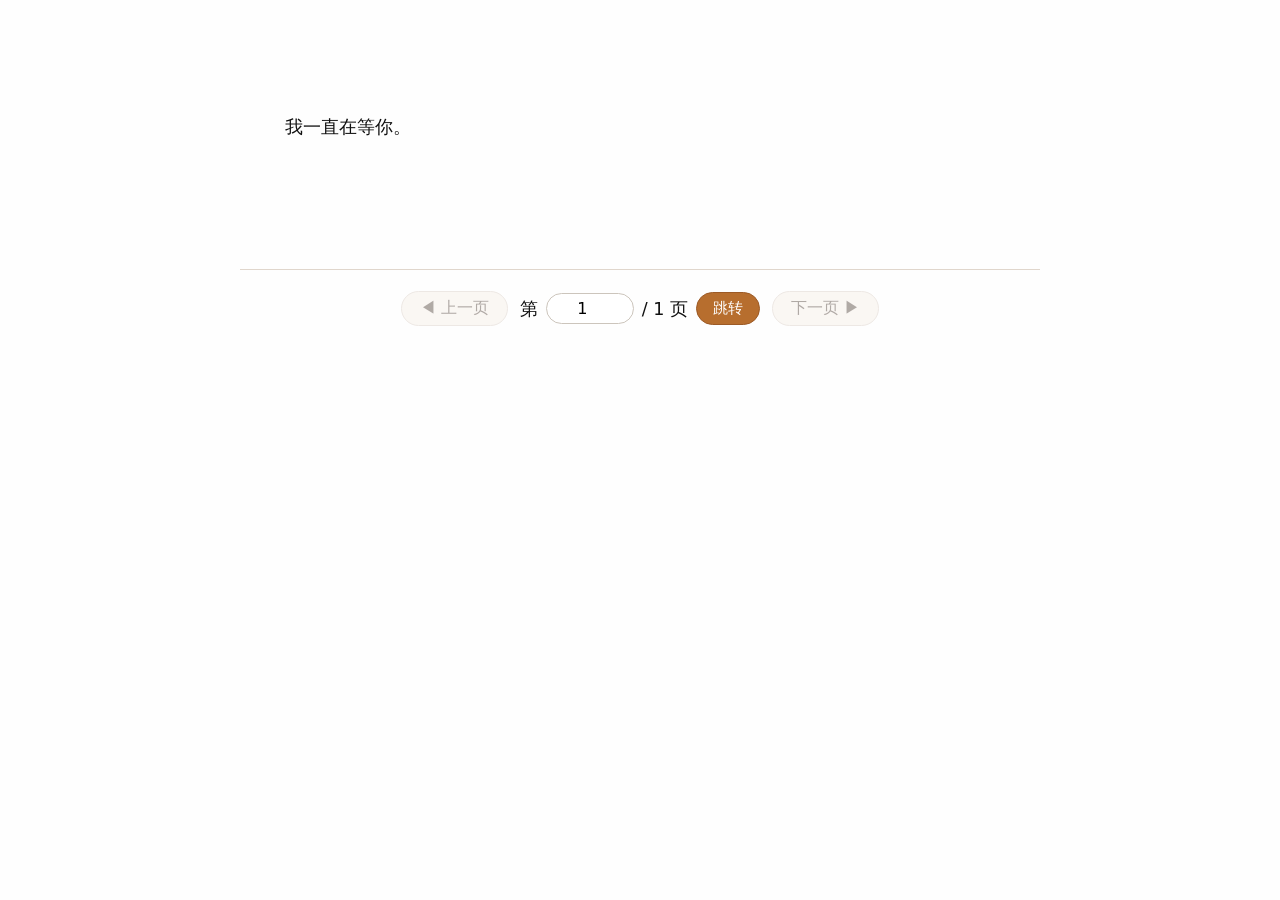
<file: 江纺朔 10.7.html>
<!DOCTYPE html>
<html lang="zh">
<head>
<!-- Google tag (gtag.js) -->
<script async src="https://www.googletagmanager.com/gtag/js?id=G-8V4XWX4J1Q"></script>
<script>
  window.dataLayer = window.dataLayer || [];
  function gtag(){dataLayer.push(arguments);}
  gtag('js', new Date());
  gtag('config', 'G-8V4XWX4J1Q');
</script>
    <meta charset="UTF-8">
    <meta name="viewport" content="width=device-width, initial-scale=1.0, user-scalable=yes">
    <title>江纺朔</title>
    <style>
        /* ========== 原始样式（仅将顶部margin改为0，其他完全保留） ========== */
        body {
            white-space: pre-wrap;
            font-family: 'Segoe UI', 'Noto Sans', system-ui, sans-serif;
            font-size: 1.1em;
            line-height: 1.6;
            max-width: 800px;
            margin: 0 auto 2em auto;   /* 顶部空白已去除，底部保留原2em */
            padding: 0 1em;
            background: #fefefe;
            color: #111;
        }
        /* ========== 原始样式结束 ========== */

        /* 分页导航栏（与您的风格协调，不影响原有内容） */
        .pagination-bar {
            display: flex;
            align-items: center;
            justify-content: center;
            gap: 12px;
            margin: 2.5em 0 1.5em;
            padding-top: 1.2em;
            border-top: 1px solid #e0d6cc;
            font-family: inherit;
        }
        .pagination-btn {
            background: #f5ede5;
            border: 1px solid #d6c9be;
            border-radius: 30px;
            padding: 6px 18px;
            font-size: 1rem;
            color: #3e2e23;
            cursor: pointer;
            transition: 0.15s;
            min-width: 85px;
            box-shadow: 0 2px 4px rgba(0,0,0,0.03);
        }
        .pagination-btn:hover {
            background: #e7dbd0;
            border-color: #b7a392;
        }
        .pagination-btn:disabled {
            opacity: 0.4;
            cursor: not-allowed;
            background: #f5ede5;
            box-shadow: none;
        }
        .page-jump {
            display: flex;
            align-items: center;
            gap: 8px;
        }
        .page-input {
            width: 70px;
            padding: 5px 8px;
            border: 1px solid #ccc5bc;
            border-radius: 24px;
            text-align: center;
            font-size: 1rem;
            background: white;
            font-family: inherit;
        }
        .go-btn {
            background: #b76e2e;
            color: white;
            border: none;
            border-radius: 24px;
            padding: 5px 16px;
            font-size: 0.95rem;
            cursor: pointer;
            border: 1px solid #9c5a26;
            transition: 0.15s;
        }
        .go-btn:hover {
            background: #9c5a26;
        }

        /* 隐藏原始文本容器 */
        #raw-text-source {
            display: none;
        }
    </style>
</head>
<body>

<!-- 阅读内容渲染区（继承 white-space 等全部原有样式） -->
<div id="novel-content"></div>

<!-- 分页导航栏 -->
<div class="pagination-bar" id="paginationBar">
    <button class="pagination-btn" id="prevPageBtn">◀ 上一页</button>
    <div class="page-jump">
        <span>第</span>
        <input type="number" id="pageInput" class="page-input" min="1" value="1">
        <span>/ <span id="totalPagesSpan">1</span> 页</span>
        <button class="go-btn" id="goPageBtn">跳转</button>
    </div>
    <button class="pagination-btn" id="nextPageBtn">下一页 ▶</button>
</div>

<div id="raw-text-source">
	我一直在等你。


</div>

<script>
(function() {
    "use strict";

    // ----- 获取元素 -----
    const sourceDiv = document.getElementById('raw-text-source');
    const contentDiv = document.getElementById('novel-content');
    const prevBtn = document.getElementById('prevPageBtn');
    const nextBtn = document.getElementById('nextPageBtn');
    const pageInput = document.getElementById('pageInput');
    const totalSpan = document.getElementById('totalPagesSpan');
    const goBtn = document.getElementById('goPageBtn');

    // ----- 配置：每页字符数（可自行调节，建议 4000~6000）-----
    const CHARS_PER_PAGE = 4500;

    // ----- 解析原文（按空行分段落）-----
    let fullText = sourceDiv.innerText || sourceDiv.textContent;
    const paragraphs = fullText.split(/\n\s*\n/).filter(p => p.trim() !== '');

    // 按字符数分页，不截断段落
    function paginateByChars(paras, charsPerPage) {
        const pages = [];
        let currentPageParas = [];
        let currentCharCount = 0;
        for (let para of paras) {
            const paraLen = para.length;
            if (currentCharCount + paraLen > charsPerPage && currentPageParas.length > 0) {
                pages.push(currentPageParas);
                currentPageParas = [];
                currentCharCount = 0;
            }
            currentPageParas.push(para);
            currentCharCount += paraLen;
        }
        if (currentPageParas.length > 0) pages.push(currentPageParas);
        return pages;
    }

    const pages = paginateByChars(paragraphs, CHARS_PER_PAGE);
    const totalPages = pages.length;
    let currentPage = 1;

    // ----- 渲染指定页，并强制滚动到页面顶部 -----
    function renderPage(page) {
        if (page < 1) page = 1;
        if (page > totalPages) page = totalPages;
        currentPage = page;

        const pageParas = pages[page - 1] || [];
        // 段落之间用两个换行（即一个空行）隔开，保持原有间距视觉效果
        let html = pageParas.map(para => para.replace(/\n/g, '<br>')).join('\n\n');
        contentDiv.innerHTML = html;

        // 更新导航状态
        pageInput.value = currentPage;
        totalSpan.textContent = totalPages;
        prevBtn.disabled = (currentPage === 1);
        nextBtn.disabled = (currentPage === totalPages);

        // ★ 强制滚动到页面顶部（多重保障）
        window.scrollTo(0, 0);
        document.documentElement.scrollTop = 0;
        document.body.scrollTop = 0;
        requestAnimationFrame(() => {
            window.scrollTo(0, 0);
            document.documentElement.scrollTop = 0;
            document.body.scrollTop = 0;
        });
        setTimeout(() => {
            window.scrollTo(0, 0);
            document.documentElement.scrollTop = 0;
            document.body.scrollTop = 0;
        }, 10);
    }

    // ----- 事件绑定 -----
    prevBtn.addEventListener('click', () => {
        if (currentPage > 1) renderPage(currentPage - 1);
    });
    nextBtn.addEventListener('click', () => {
        if (currentPage < totalPages) renderPage(currentPage + 1);
    });

    function jumpToPage() {
        let target = parseInt(pageInput.value, 10);
        if (isNaN(target) || target < 1) target = 1;
        if (target > totalPages) target = totalPages;
        renderPage(target);
    }
    goBtn.addEventListener('click', jumpToPage);
    pageInput.addEventListener('keypress', (e) => {
        if (e.key === 'Enter') jumpToPage();
    });

    // ----- 初始化 -----
    if (paragraphs.length === 0) {
        contentDiv.innerHTML = '<p style="color:#888; text-align:center; padding:2em;">请将小说原文粘贴到隐藏区域。</p>';
        totalSpan.textContent = '0';
        prevBtn.disabled = true;
        nextBtn.disabled = true;
    } else {
        renderPage(1);
    }
})();
</script>

</body>
</html>
</file>
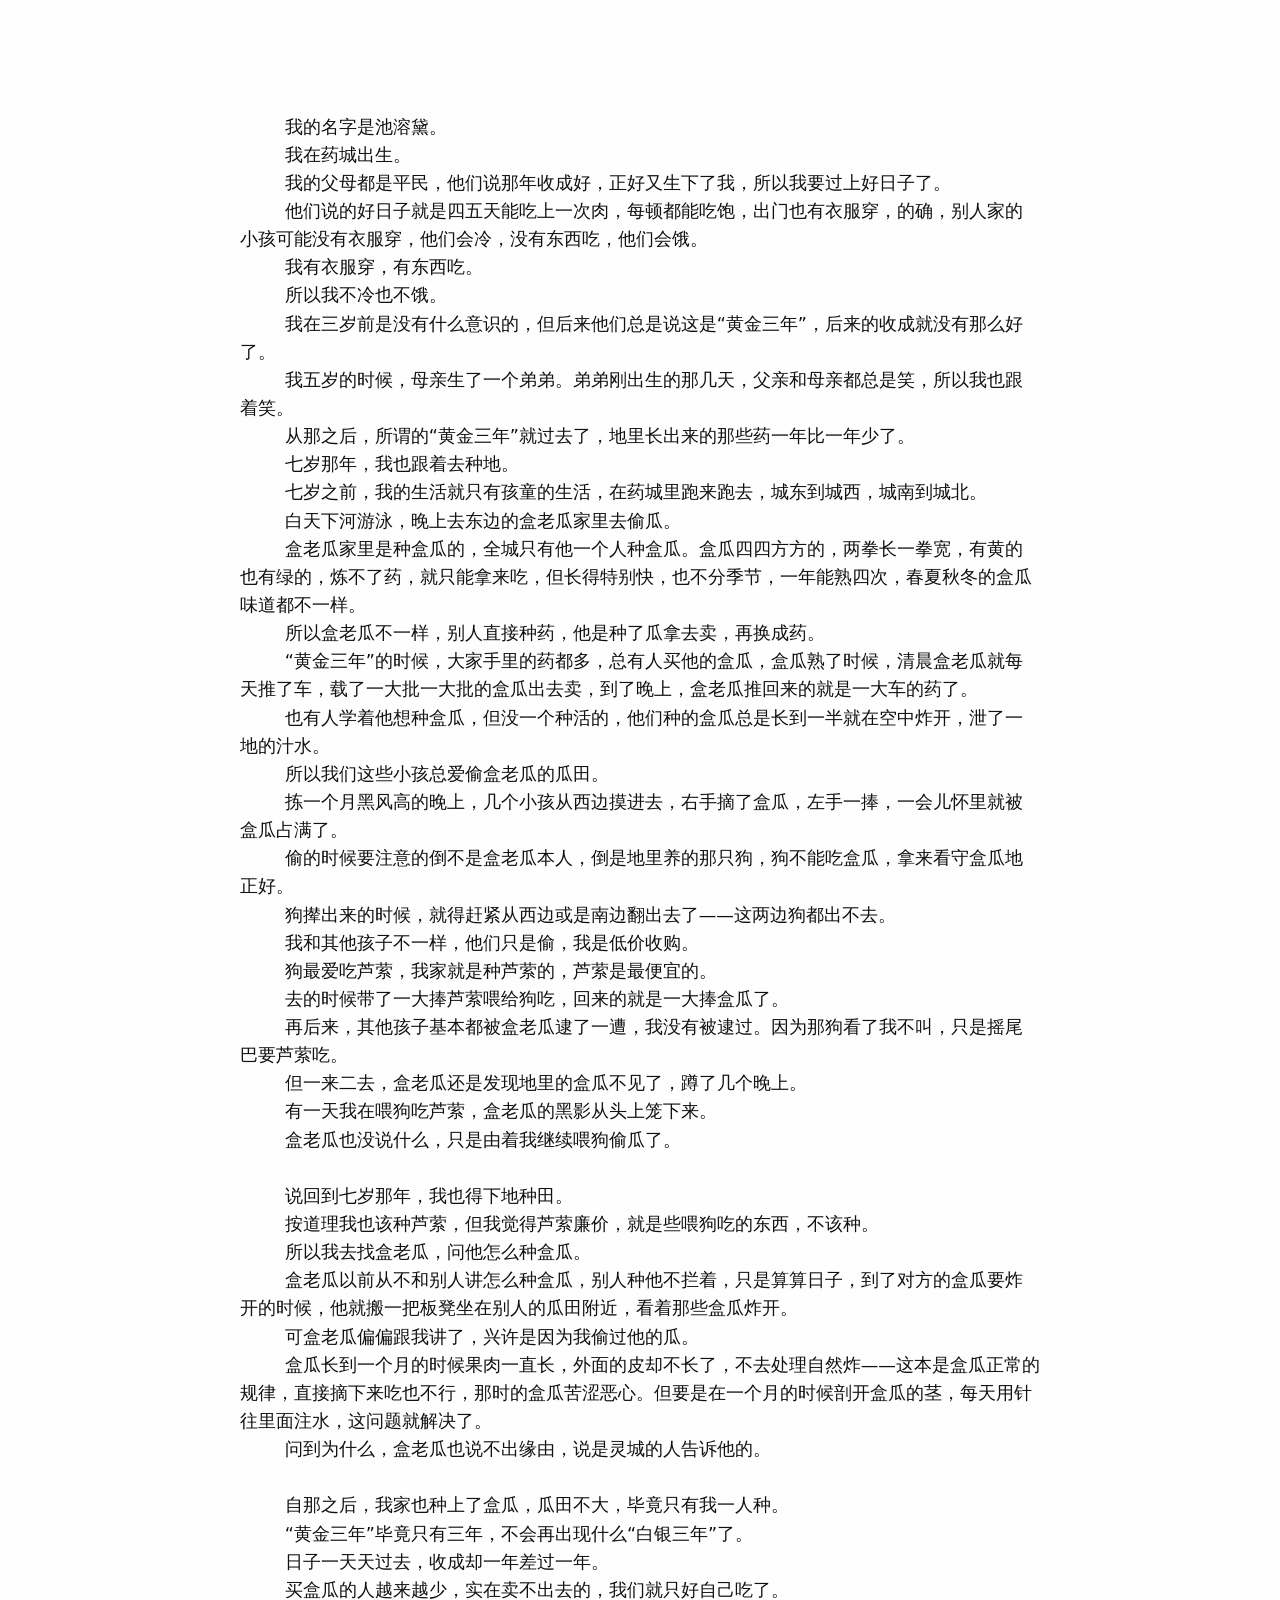
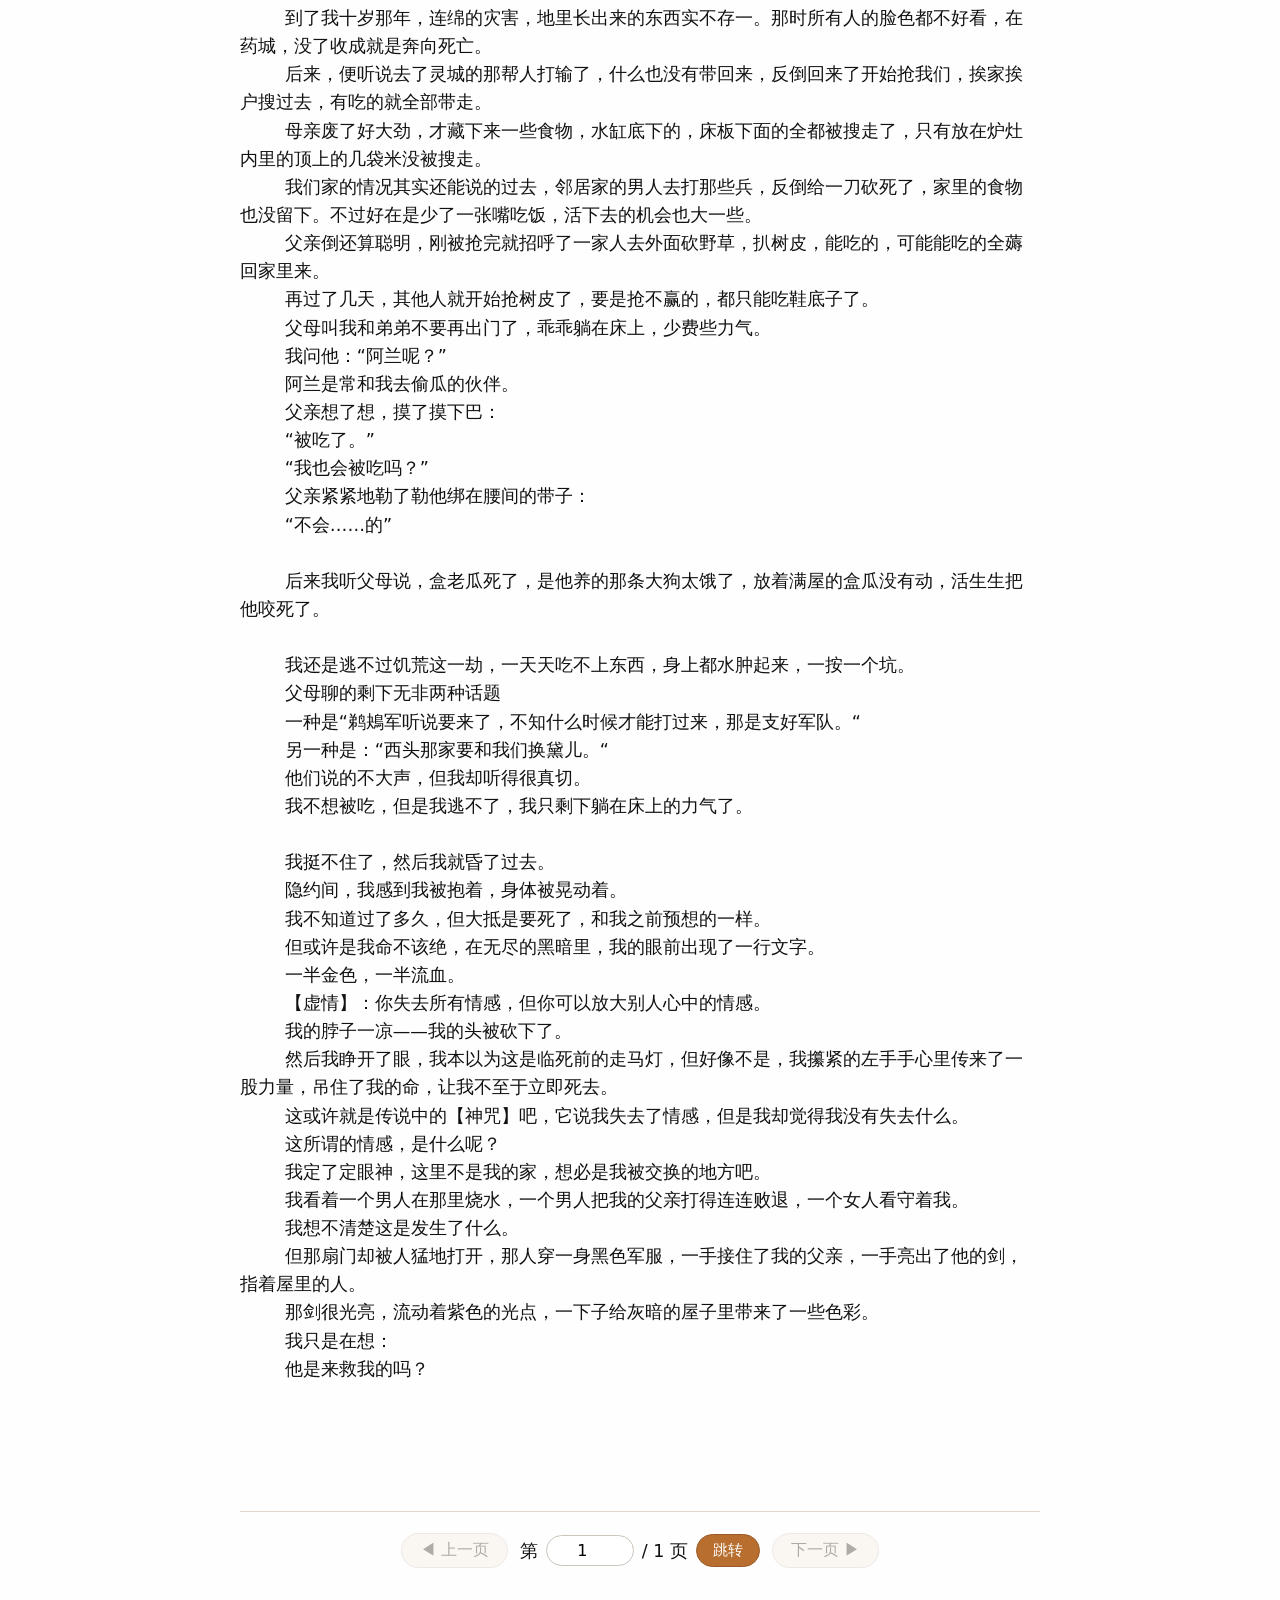
<file: 池溶黛 2.19.html>
<!DOCTYPE html>
<html lang="zh">
<head>
<!-- Google tag (gtag.js) -->
<script async src="https://www.googletagmanager.com/gtag/js?id=G-8V4XWX4J1Q"></script>
<script>
  window.dataLayer = window.dataLayer || [];
  function gtag(){dataLayer.push(arguments);}
  gtag('js', new Date());
  gtag('config', 'G-8V4XWX4J1Q');
</script>
    <meta charset="UTF-8">
    <meta name="viewport" content="width=device-width, initial-scale=1.0, user-scalable=yes">
    <title>池溶黛</title>
    <style>
        /* ========== 原始样式（仅将顶部margin改为0，其他完全保留） ========== */
        body {
            white-space: pre-wrap;
            font-family: 'Segoe UI', 'Noto Sans', system-ui, sans-serif;
            font-size: 1.1em;
            line-height: 1.6;
            max-width: 800px;
            margin: 0 auto 2em auto;   /* 顶部空白已去除，底部保留原2em */
            padding: 0 1em;
            background: #fefefe;
            color: #111;
        }
        /* ========== 原始样式结束 ========== */

        /* 分页导航栏（与您的风格协调，不影响原有内容） */
        .pagination-bar {
            display: flex;
            align-items: center;
            justify-content: center;
            gap: 12px;
            margin: 2.5em 0 1.5em;
            padding-top: 1.2em;
            border-top: 1px solid #e0d6cc;
            font-family: inherit;
        }
        .pagination-btn {
            background: #f5ede5;
            border: 1px solid #d6c9be;
            border-radius: 30px;
            padding: 6px 18px;
            font-size: 1rem;
            color: #3e2e23;
            cursor: pointer;
            transition: 0.15s;
            min-width: 85px;
            box-shadow: 0 2px 4px rgba(0,0,0,0.03);
        }
        .pagination-btn:hover {
            background: #e7dbd0;
            border-color: #b7a392;
        }
        .pagination-btn:disabled {
            opacity: 0.4;
            cursor: not-allowed;
            background: #f5ede5;
            box-shadow: none;
        }
        .page-jump {
            display: flex;
            align-items: center;
            gap: 8px;
        }
        .page-input {
            width: 70px;
            padding: 5px 8px;
            border: 1px solid #ccc5bc;
            border-radius: 24px;
            text-align: center;
            font-size: 1rem;
            background: white;
            font-family: inherit;
        }
        .go-btn {
            background: #b76e2e;
            color: white;
            border: none;
            border-radius: 24px;
            padding: 5px 16px;
            font-size: 0.95rem;
            cursor: pointer;
            border: 1px solid #9c5a26;
            transition: 0.15s;
        }
        .go-btn:hover {
            background: #9c5a26;
        }

        /* 隐藏原始文本容器 */
        #raw-text-source {
            display: none;
        }
    </style>
</head>
<body>

<!-- 阅读内容渲染区（继承 white-space 等全部原有样式） -->
<div id="novel-content"></div>

<!-- 分页导航栏 -->
<div class="pagination-bar" id="paginationBar">
    <button class="pagination-btn" id="prevPageBtn">◀ 上一页</button>
    <div class="page-jump">
        <span>第</span>
        <input type="number" id="pageInput" class="page-input" min="1" value="1">
        <span>/ <span id="totalPagesSpan">1</span> 页</span>
        <button class="go-btn" id="goPageBtn">跳转</button>
    </div>
    <button class="pagination-btn" id="nextPageBtn">下一页 ▶</button>
</div>

<div id="raw-text-source">
	我的名字是池溶黛。
	我在药城出生。
	我的父母都是平民，他们说那年收成好，正好又生下了我，所以我要过上好日子了。
	他们说的好日子就是四五天能吃上一次肉，每顿都能吃饱，出门也有衣服穿，的确，别人家的小孩可能没有衣服穿，他们会冷，没有东西吃，他们会饿。
	我有衣服穿，有东西吃。
	所以我不冷也不饿。
	我在三岁前是没有什么意识的，但后来他们总是说这是“黄金三年”，后来的收成就没有那么好了。
	我五岁的时候，母亲生了一个弟弟。弟弟刚出生的那几天，父亲和母亲都总是笑，所以我也跟着笑。
	从那之后，所谓的“黄金三年”就过去了，地里长出来的那些药一年比一年少了。
	七岁那年，我也跟着去种地。
	七岁之前，我的生活就只有孩童的生活，在药城里跑来跑去，城东到城西，城南到城北。
	白天下河游泳，晚上去东边的盒老瓜家里去偷瓜。
	盒老瓜家里是种盒瓜的，全城只有他一个人种盒瓜。盒瓜四四方方的，两拳长一拳宽，有黄的也有绿的，炼不了药，就只能拿来吃，但长得特别快，也不分季节，一年能熟四次，春夏秋冬的盒瓜味道都不一样。
	所以盒老瓜不一样，别人直接种药，他是种了瓜拿去卖，再换成药。
	“黄金三年”的时候，大家手里的药都多，总有人买他的盒瓜，盒瓜熟了时候，清晨盒老瓜就每天推了车，载了一大批一大批的盒瓜出去卖，到了晚上，盒老瓜推回来的就是一大车的药了。
	也有人学着他想种盒瓜，但没一个种活的，他们种的盒瓜总是长到一半就在空中炸开，泄了一地的汁水。
	所以我们这些小孩总爱偷盒老瓜的瓜田。
	拣一个月黑风高的晚上，几个小孩从西边摸进去，右手摘了盒瓜，左手一捧，一会儿怀里就被盒瓜占满了。
	偷的时候要注意的倒不是盒老瓜本人，倒是地里养的那只狗，狗不能吃盒瓜，拿来看守盒瓜地正好。
	狗撵出来的时候，就得赶紧从西边或是南边翻出去了——这两边狗都出不去。
	我和其他孩子不一样，他们只是偷，我是低价收购。
	狗最爱吃芦萦，我家就是种芦萦的，芦萦是最便宜的。
	去的时候带了一大捧芦萦喂给狗吃，回来的就是一大捧盒瓜了。
	再后来，其他孩子基本都被盒老瓜逮了一遭，我没有被逮过。因为那狗看了我不叫，只是摇尾巴要芦萦吃。
	但一来二去，盒老瓜还是发现地里的盒瓜不见了，蹲了几个晚上。
	有一天我在喂狗吃芦萦，盒老瓜的黑影从头上笼下来。
	盒老瓜也没说什么，只是由着我继续喂狗偷瓜了。
	
	说回到七岁那年，我也得下地种田。
	按道理我也该种芦萦，但我觉得芦萦廉价，就是些喂狗吃的东西，不该种。
	所以我去找盒老瓜，问他怎么种盒瓜。
	盒老瓜以前从不和别人讲怎么种盒瓜，别人种他不拦着，只是算算日子，到了对方的盒瓜要炸开的时候，他就搬一把板凳坐在别人的瓜田附近，看着那些盒瓜炸开。
	可盒老瓜偏偏跟我讲了，兴许是因为我偷过他的瓜。
	盒瓜长到一个月的时候果肉一直长，外面的皮却不长了，不去处理自然炸——这本是盒瓜正常的规律，直接摘下来吃也不行，那时的盒瓜苦涩恶心。但要是在一个月的时候剖开盒瓜的茎，每天用针往里面注水，这问题就解决了。
	问到为什么，盒老瓜也说不出缘由，说是灵城的人告诉他的。
	
	自那之后，我家也种上了盒瓜，瓜田不大，毕竟只有我一人种。
	“黄金三年”毕竟只有三年，不会再出现什么“白银三年”了。
	日子一天天过去，收成却一年差过一年。
	买盒瓜的人越来越少，实在卖不出去的，我们就只好自己吃了。
	到了我十岁那年，连绵的灾害，地里长出来的东西实不存一。那时所有人的脸色都不好看，在药城，没了收成就是奔向死亡。
	后来，便听说去了灵城的那帮人打输了，什么也没有带回来，反倒回来了开始抢我们，挨家挨户搜过去，有吃的就全部带走。
	母亲废了好大劲，才藏下来一些食物，水缸底下的，床板下面的全都被搜走了，只有放在炉灶内里的顶上的几袋米没被搜走。
	我们家的情况其实还能说的过去，邻居家的男人去打那些兵，反倒给一刀砍死了，家里的食物也没留下。不过好在是少了一张嘴吃饭，活下去的机会也大一些。
	父亲倒还算聪明，刚被抢完就招呼了一家人去外面砍野草，扒树皮，能吃的，可能能吃的全薅回家里来。
	再过了几天，其他人就开始抢树皮了，要是抢不赢的，都只能吃鞋底子了。
	父母叫我和弟弟不要再出门了，乖乖躺在床上，少费些力气。
	我问他：“阿兰呢？”
	阿兰是常和我去偷瓜的伙伴。
	父亲想了想，摸了摸下巴：
	“被吃了。”
	“我也会被吃吗？”
	父亲紧紧地勒了勒他绑在腰间的带子：
	“不会……的”

	后来我听父母说，盒老瓜死了，是他养的那条大狗太饿了，放着满屋的盒瓜没有动，活生生把他咬死了。

	我还是逃不过饥荒这一劫，一天天吃不上东西，身上都水肿起来，一按一个坑。
	父母聊的剩下无非两种话题
	一种是“鹈鴂军听说要来了，不知什么时候才能打过来，那是支好军队。“
	另一种是：“西头那家要和我们换黛儿。“
	他们说的不大声，但我却听得很真切。
	我不想被吃，但是我逃不了，我只剩下躺在床上的力气了。
	
	我挺不住了，然后我就昏了过去。
	隐约间，我感到我被抱着，身体被晃动着。
	我不知道过了多久，但大抵是要死了，和我之前预想的一样。
	但或许是我命不该绝，在无尽的黑暗里，我的眼前出现了一行文字。
	一半金色，一半流血。
	【虚情】：你失去所有情感，但你可以放大别人心中的情感。
	我的脖子一凉——我的头被砍下了。
	然后我睁开了眼，我本以为这是临死前的走马灯，但好像不是，我攥紧的左手手心里传来了一股力量，吊住了我的命，让我不至于立即死去。
	这或许就是传说中的【神咒】吧，它说我失去了情感，但是我却觉得我没有失去什么。
	这所谓的情感，是什么呢？
	我定了定眼神，这里不是我的家，想必是我被交换的地方吧。
	我看着一个男人在那里烧水，一个男人把我的父亲打得连连败退，一个女人看守着我。
	我想不清楚这是发生了什么。
	但那扇门却被人猛地打开，那人穿一身黑色军服，一手接住了我的父亲，一手亮出了他的剑，指着屋里的人。
	那剑很光亮，流动着紫色的光点，一下子给灰暗的屋子里带来了一些色彩。
	我只是在想：
	他是来救我的吗？

</div>

<script>
(function() {
    "use strict";

    // ----- 获取元素 -----
    const sourceDiv = document.getElementById('raw-text-source');
    const contentDiv = document.getElementById('novel-content');
    const prevBtn = document.getElementById('prevPageBtn');
    const nextBtn = document.getElementById('nextPageBtn');
    const pageInput = document.getElementById('pageInput');
    const totalSpan = document.getElementById('totalPagesSpan');
    const goBtn = document.getElementById('goPageBtn');

    // ----- 配置：每页字符数（可自行调节，建议 4000~6000）-----
    const CHARS_PER_PAGE = 4500;

    // ----- 解析原文（按空行分段落）-----
    let fullText = sourceDiv.innerText || sourceDiv.textContent;
    const paragraphs = fullText.split(/\n\s*\n/).filter(p => p.trim() !== '');

    // 按字符数分页，不截断段落
    function paginateByChars(paras, charsPerPage) {
        const pages = [];
        let currentPageParas = [];
        let currentCharCount = 0;
        for (let para of paras) {
            const paraLen = para.length;
            if (currentCharCount + paraLen > charsPerPage && currentPageParas.length > 0) {
                pages.push(currentPageParas);
                currentPageParas = [];
                currentCharCount = 0;
            }
            currentPageParas.push(para);
            currentCharCount += paraLen;
        }
        if (currentPageParas.length > 0) pages.push(currentPageParas);
        return pages;
    }

    const pages = paginateByChars(paragraphs, CHARS_PER_PAGE);
    const totalPages = pages.length;
    let currentPage = 1;

    // ----- 渲染指定页，并强制滚动到页面顶部 -----
    function renderPage(page) {
        if (page < 1) page = 1;
        if (page > totalPages) page = totalPages;
        currentPage = page;

        const pageParas = pages[page - 1] || [];
        // 段落之间用两个换行（即一个空行）隔开，保持原有间距视觉效果
        let html = pageParas.map(para => para.replace(/\n/g, '<br>')).join('\n\n');
        contentDiv.innerHTML = html;

        // 更新导航状态
        pageInput.value = currentPage;
        totalSpan.textContent = totalPages;
        prevBtn.disabled = (currentPage === 1);
        nextBtn.disabled = (currentPage === totalPages);

        // ★ 强制滚动到页面顶部（多重保障）
        window.scrollTo(0, 0);
        document.documentElement.scrollTop = 0;
        document.body.scrollTop = 0;
        requestAnimationFrame(() => {
            window.scrollTo(0, 0);
            document.documentElement.scrollTop = 0;
            document.body.scrollTop = 0;
        });
        setTimeout(() => {
            window.scrollTo(0, 0);
            document.documentElement.scrollTop = 0;
            document.body.scrollTop = 0;
        }, 10);
    }

    // ----- 事件绑定 -----
    prevBtn.addEventListener('click', () => {
        if (currentPage > 1) renderPage(currentPage - 1);
    });
    nextBtn.addEventListener('click', () => {
        if (currentPage < totalPages) renderPage(currentPage + 1);
    });

    function jumpToPage() {
        let target = parseInt(pageInput.value, 10);
        if (isNaN(target) || target < 1) target = 1;
        if (target > totalPages) target = totalPages;
        renderPage(target);
    }
    goBtn.addEventListener('click', jumpToPage);
    pageInput.addEventListener('keypress', (e) => {
        if (e.key === 'Enter') jumpToPage();
    });

    // ----- 初始化 -----
    if (paragraphs.length === 0) {
        contentDiv.innerHTML = '<p style="color:#888; text-align:center; padding:2em;">请将小说原文粘贴到隐藏区域。</p>';
        totalSpan.textContent = '0';
        prevBtn.disabled = true;
        nextBtn.disabled = true;
    } else {
        renderPage(1);
    }
})();
</script>

</body>
</html>
</file>
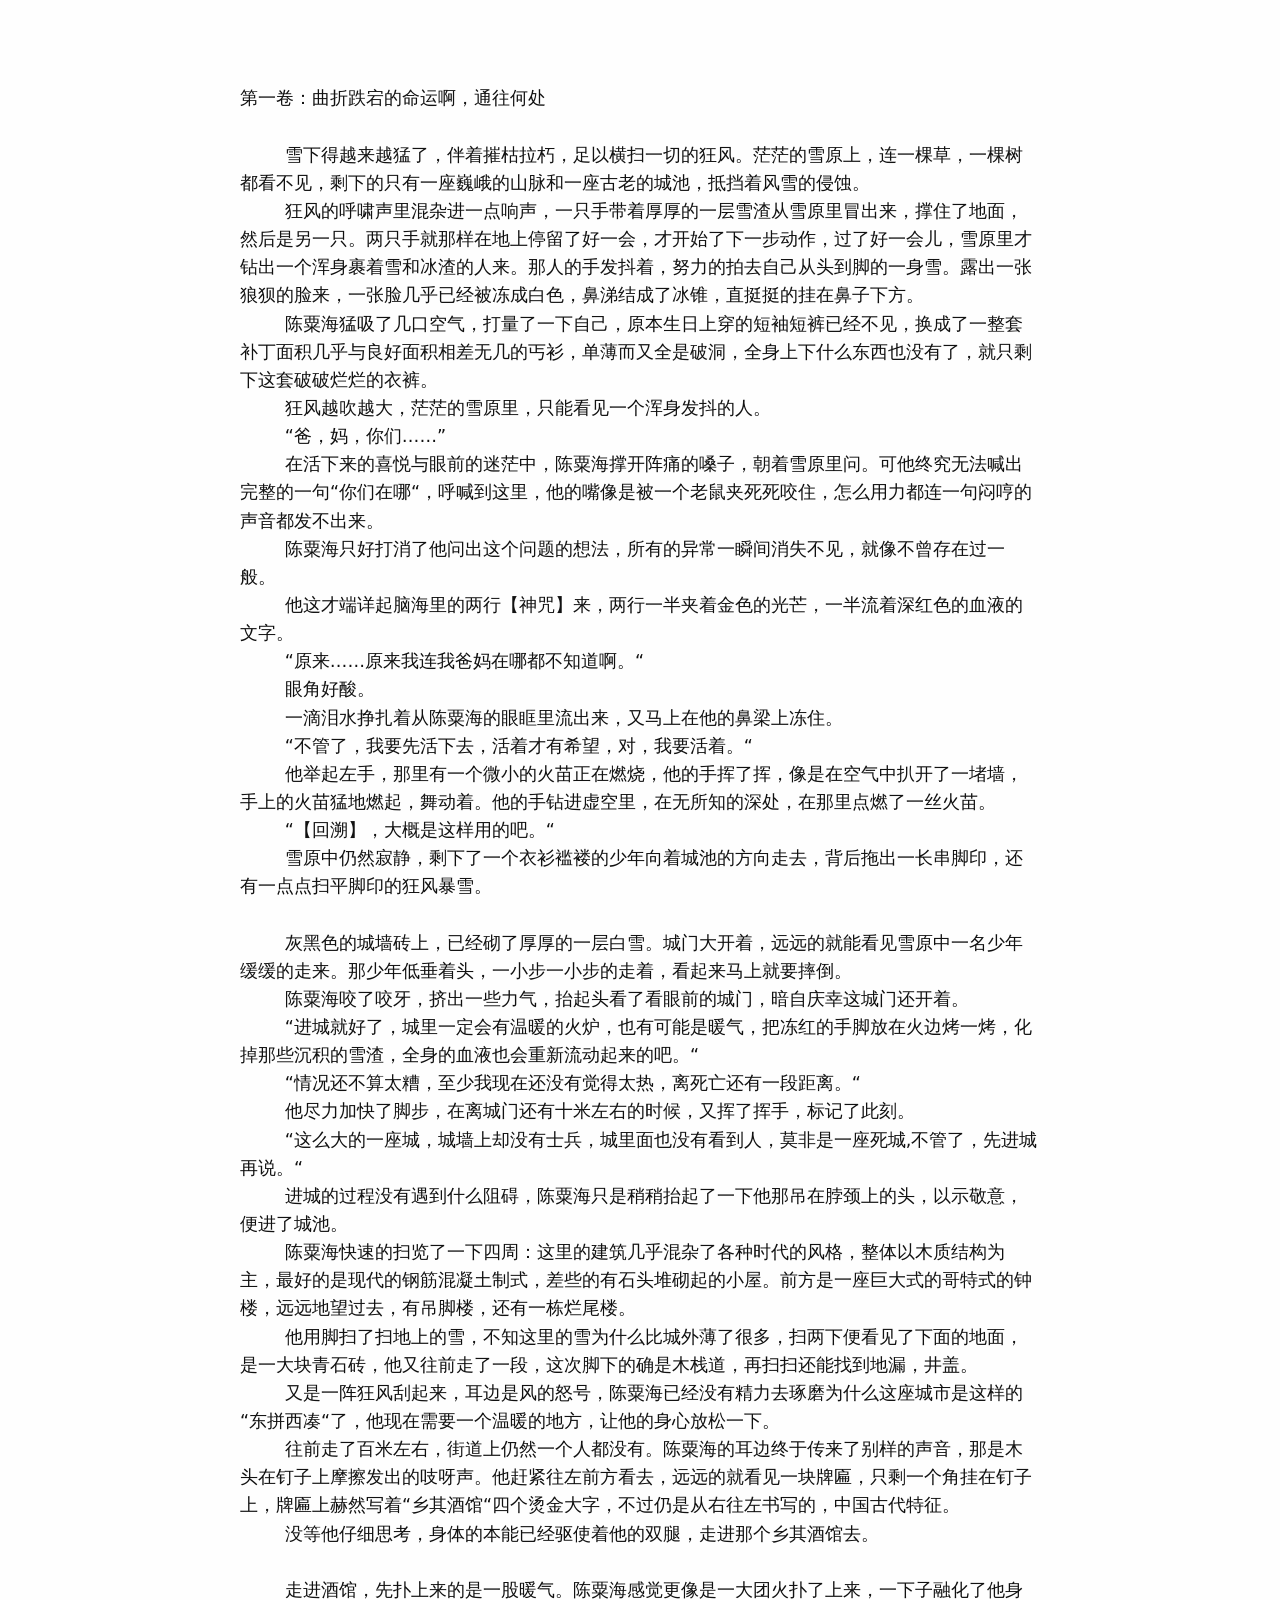
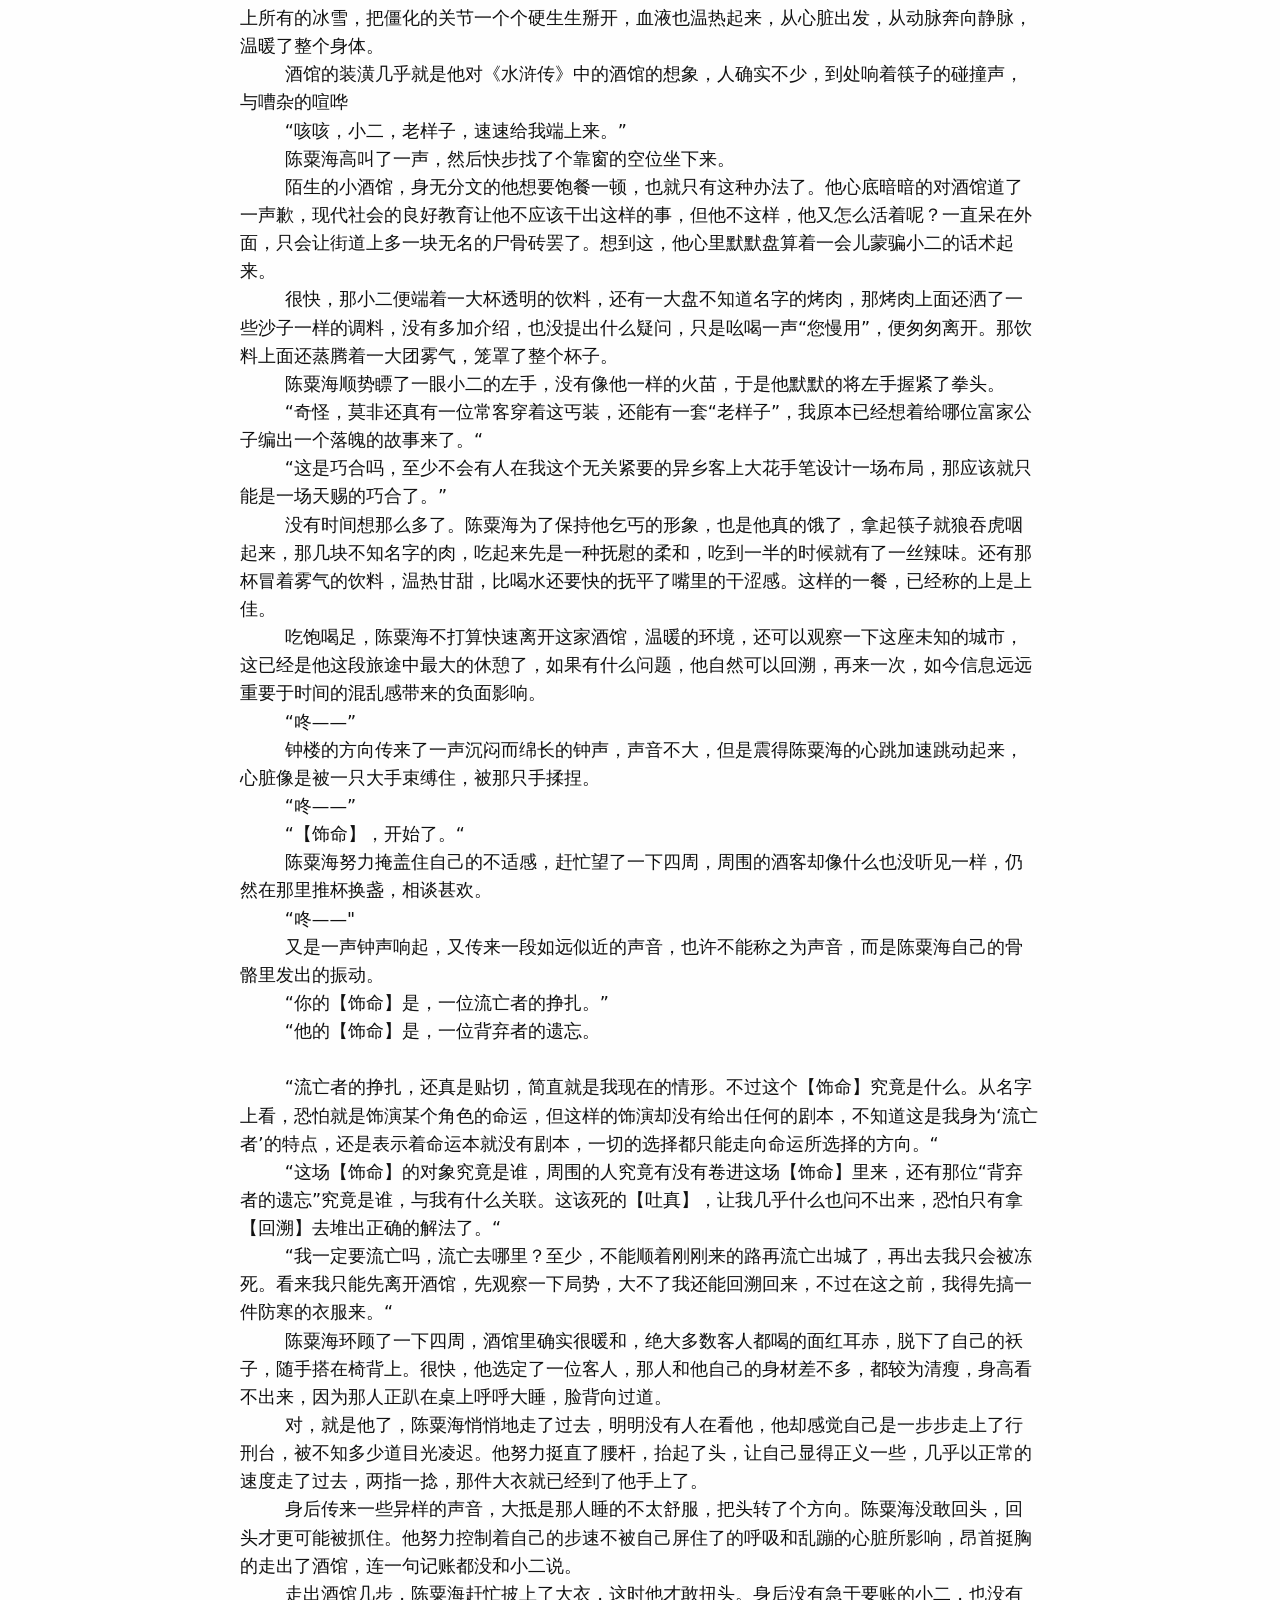
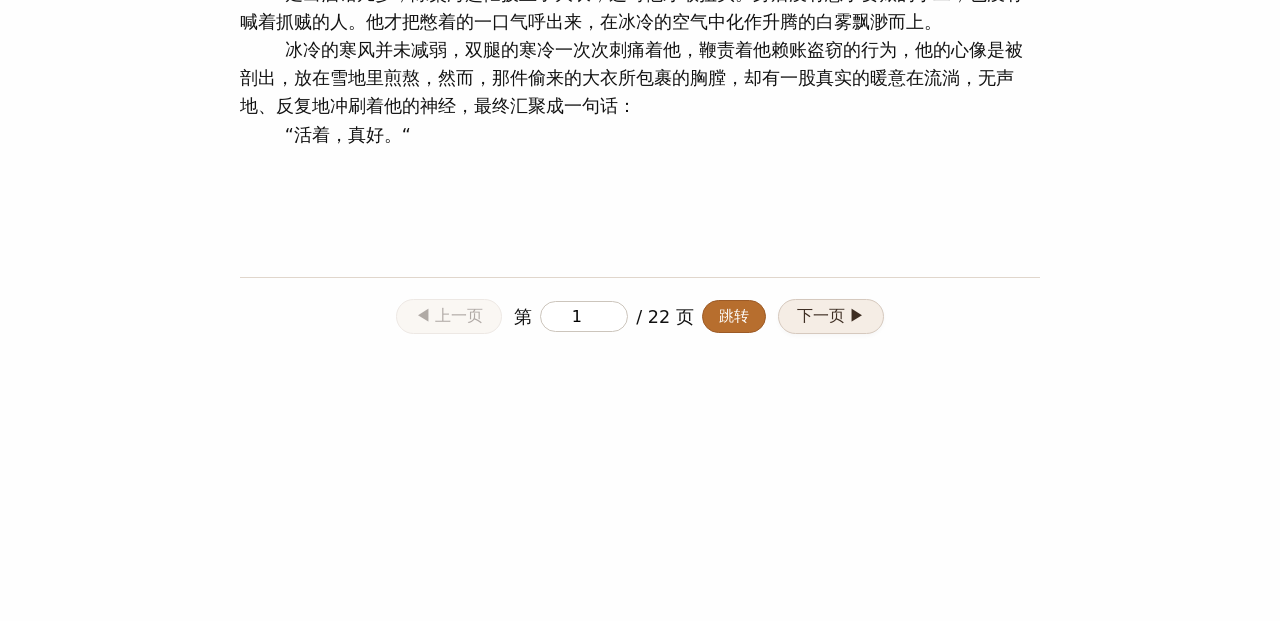
<file: 第一卷.html>
<!DOCTYPE html>
<html lang="zh">
<head>
<!-- Google tag (gtag.js) -->
<script async src="https://www.googletagmanager.com/gtag/js?id=G-8V4XWX4J1Q"></script>
<script>
  window.dataLayer = window.dataLayer || [];
  function gtag(){dataLayer.push(arguments);}
  gtag('js', new Date());
  gtag('config', 'G-8V4XWX4J1Q');
</script>
    <meta charset="UTF-8">
    <meta name="viewport" content="width=device-width, initial-scale=1.0, user-scalable=yes">
    <title>第一卷 · 曲折跌宕的命运</title>
    <style>
        /* ========== 原始样式（仅将顶部margin改为0，其他完全保留） ========== */
        body {
            white-space: pre-wrap;
            font-family: 'Segoe UI', 'Noto Sans', system-ui, sans-serif;
            font-size: 1.1em;
            line-height: 1.6;
            max-width: 800px;
            margin: 0 auto 2em auto;   /* 顶部空白已去除，底部保留原2em */
            padding: 0 1em;
            background: #fefefe;
            color: #111;
        }
        /* ========== 原始样式结束 ========== */

        /* 分页导航栏（与您的风格协调，不影响原有内容） */
        .pagination-bar {
            display: flex;
            align-items: center;
            justify-content: center;
            gap: 12px;
            margin: 2.5em 0 1.5em;
            padding-top: 1.2em;
            border-top: 1px solid #e0d6cc;
            font-family: inherit;
        }
        .pagination-btn {
            background: #f5ede5;
            border: 1px solid #d6c9be;
            border-radius: 30px;
            padding: 6px 18px;
            font-size: 1rem;
            color: #3e2e23;
            cursor: pointer;
            transition: 0.15s;
            min-width: 85px;
            box-shadow: 0 2px 4px rgba(0,0,0,0.03);
        }
        .pagination-btn:hover {
            background: #e7dbd0;
            border-color: #b7a392;
        }
        .pagination-btn:disabled {
            opacity: 0.4;
            cursor: not-allowed;
            background: #f5ede5;
            box-shadow: none;
        }
        .page-jump {
            display: flex;
            align-items: center;
            gap: 8px;
        }
        .page-input {
            width: 70px;
            padding: 5px 8px;
            border: 1px solid #ccc5bc;
            border-radius: 24px;
            text-align: center;
            font-size: 1rem;
            background: white;
            font-family: inherit;
        }
        .go-btn {
            background: #b76e2e;
            color: white;
            border: none;
            border-radius: 24px;
            padding: 5px 16px;
            font-size: 0.95rem;
            cursor: pointer;
            border: 1px solid #9c5a26;
            transition: 0.15s;
        }
        .go-btn:hover {
            background: #9c5a26;
        }

        /* 隐藏原始文本容器 */
        #raw-text-source {
            display: none;
        }
    </style>
</head>
<body>

<!-- 阅读内容渲染区（继承 white-space 等全部原有样式） -->
<div id="novel-content"></div>

<!-- 分页导航栏 -->
<div class="pagination-bar" id="paginationBar">
    <button class="pagination-btn" id="prevPageBtn">◀ 上一页</button>
    <div class="page-jump">
        <span>第</span>
        <input type="number" id="pageInput" class="page-input" min="1" value="1">
        <span>/ <span id="totalPagesSpan">1</span> 页</span>
        <button class="go-btn" id="goPageBtn">跳转</button>
    </div>
    <button class="pagination-btn" id="nextPageBtn">下一页 ▶</button>
</div>

<div id="raw-text-source">


第一卷：曲折跌宕的命运啊，通往何处

	

	雪下得越来越猛了，伴着摧枯拉朽，足以横扫一切的狂风。茫茫的雪原上，连一棵草，一棵树都看不见，剩下的只有一座巍峨的山脉和一座古老的城池，抵挡着风雪的侵蚀。
	狂风的呼啸声里混杂进一点响声，一只手带着厚厚的一层雪渣从雪原里冒出来，撑住了地面，然后是另一只。两只手就那样在地上停留了好一会，才开始了下一步动作，过了好一会儿，雪原里才钻出一个浑身裹着雪和冰渣的人来。那人的手发抖着，努力的拍去自己从头到脚的一身雪。露出一张狼狈的脸来，一张脸几乎已经被冻成白色，鼻涕结成了冰锥，直挺挺的挂在鼻子下方。
	陈粟海猛吸了几口空气，打量了一下自己，原本生日上穿的短袖短裤已经不见，换成了一整套补丁面积几乎与良好面积相差无几的丐衫，单薄而又全是破洞，全身上下什么东西也没有了，就只剩下这套破破烂烂的衣裤。
	狂风越吹越大，茫茫的雪原里，只能看见一个浑身发抖的人。
	“爸，妈，你们……”
	在活下来的喜悦与眼前的迷茫中，陈粟海撑开阵痛的嗓子，朝着雪原里问。可他终究无法喊出完整的一句“你们在哪“，呼喊到这里，他的嘴像是被一个老鼠夹死死咬住，怎么用力都连一句闷哼的声音都发不出来。
	陈粟海只好打消了他问出这个问题的想法，所有的异常一瞬间消失不见，就像不曾存在过一般。
	他这才端详起脑海里的两行【神咒】来，两行一半夹着金色的光芒，一半流着深红色的血液的文字。
	“原来……原来我连我爸妈在哪都不知道啊。“
	眼角好酸。
	一滴泪水挣扎着从陈粟海的眼眶里流出来，又马上在他的鼻梁上冻住。
	“不管了，我要先活下去，活着才有希望，对，我要活着。“
	他举起左手，那里有一个微小的火苗正在燃烧，他的手挥了挥，像是在空气中扒开了一堵墙，手上的火苗猛地燃起，舞动着。他的手钻进虚空里，在无所知的深处，在那里点燃了一丝火苗。
	“【回溯】，大概是这样用的吧。“
	雪原中仍然寂静，剩下了一个衣衫褴褛的少年向着城池的方向走去，背后拖出一长串脚印，还有一点点扫平脚印的狂风暴雪。
	
	灰黑色的城墙砖上，已经砌了厚厚的一层白雪。城门大开着，远远的就能看见雪原中一名少年缓缓的走来。那少年低垂着头，一小步一小步的走着，看起来马上就要摔倒。
	陈粟海咬了咬牙，挤出一些力气，抬起头看了看眼前的城门，暗自庆幸这城门还开着。
	“进城就好了，城里一定会有温暖的火炉，也有可能是暖气，把冻红的手脚放在火边烤一烤，化掉那些沉积的雪渣，全身的血液也会重新流动起来的吧。“
	“情况还不算太糟，至少我现在还没有觉得太热，离死亡还有一段距离。“
	他尽力加快了脚步，在离城门还有十米左右的时候，又挥了挥手，标记了此刻。
	“这么大的一座城，城墙上却没有士兵，城里面也没有看到人，莫非是一座死城,不管了，先进城再说。“
	进城的过程没有遇到什么阻碍，陈粟海只是稍稍抬起了一下他那吊在脖颈上的头，以示敬意，便进了城池。
	陈粟海快速的扫览了一下四周：这里的建筑几乎混杂了各种时代的风格，整体以木质结构为主，最好的是现代的钢筋混凝土制式，差些的有石头堆砌起的小屋。前方是一座巨大式的哥特式的钟楼，远远地望过去，有吊脚楼，还有一栋烂尾楼。
	他用脚扫了扫地上的雪，不知这里的雪为什么比城外薄了很多，扫两下便看见了下面的地面，是一大块青石砖，他又往前走了一段，这次脚下的确是木栈道，再扫扫还能找到地漏，井盖。
	又是一阵狂风刮起来，耳边是风的怒号，陈粟海已经没有精力去琢磨为什么这座城市是这样的“东拼西凑“了，他现在需要一个温暖的地方，让他的身心放松一下。
	往前走了百米左右，街道上仍然一个人都没有。陈粟海的耳边终于传来了别样的声音，那是木头在钉子上摩擦发出的吱呀声。他赶紧往左前方看去，远远的就看见一块牌匾，只剩一个角挂在钉子上，牌匾上赫然写着“乡其酒馆“四个烫金大字，不过仍是从右往左书写的，中国古代特征。
	没等他仔细思考，身体的本能已经驱使着他的双腿，走进那个乡其酒馆去。
	
	走进酒馆，先扑上来的是一股暖气。陈粟海感觉更像是一大团火扑了上来，一下子融化了他身上所有的冰雪，把僵化的关节一个个硬生生掰开，血液也温热起来，从心脏出发，从动脉奔向静脉，温暖了整个身体。
	酒馆的装潢几乎就是他对《水浒传》中的酒馆的想象，人确实不少，到处响着筷子的碰撞声，与嘈杂的喧哗
	“咳咳，小二，老样子，速速给我端上来。”
	陈粟海高叫了一声，然后快步找了个靠窗的空位坐下来。
	陌生的小酒馆，身无分文的他想要饱餐一顿，也就只有这种办法了。他心底暗暗的对酒馆道了一声歉，现代社会的良好教育让他不应该干出这样的事，但他不这样，他又怎么活着呢？一直呆在外面，只会让街道上多一块无名的尸骨砖罢了。想到这，他心里默默盘算着一会儿蒙骗小二的话术起来。
	很快，那小二便端着一大杯透明的饮料，还有一大盘不知道名字的烤肉，那烤肉上面还洒了一些沙子一样的调料，没有多加介绍，也没提出什么疑问，只是吆喝一声“您慢用”，便匆匆离开。那饮料上面还蒸腾着一大团雾气，笼罩了整个杯子。
	陈粟海顺势瞟了一眼小二的左手，没有像他一样的火苗，于是他默默的将左手握紧了拳头。
	“奇怪，莫非还真有一位常客穿着这丐装，还能有一套“老样子”，我原本已经想着给哪位富家公子编出一个落魄的故事来了。“
	“这是巧合吗，至少不会有人在我这个无关紧要的异乡客上大花手笔设计一场布局，那应该就只能是一场天赐的巧合了。”
	没有时间想那么多了。陈粟海为了保持他乞丐的形象，也是他真的饿了，拿起筷子就狼吞虎咽起来，那几块不知名字的肉，吃起来先是一种抚慰的柔和，吃到一半的时候就有了一丝辣味。还有那杯冒着雾气的饮料，温热甘甜，比喝水还要快的抚平了嘴里的干涩感。这样的一餐，已经称的上是上佳。
	吃饱喝足，陈粟海不打算快速离开这家酒馆，温暖的环境，还可以观察一下这座未知的城市，这已经是他这段旅途中最大的休憩了，如果有什么问题，他自然可以回溯，再来一次，如今信息远远重要于时间的混乱感带来的负面影响。
	“咚——”
	钟楼的方向传来了一声沉闷而绵长的钟声，声音不大，但是震得陈粟海的心跳加速跳动起来，心脏像是被一只大手束缚住，被那只手揉捏。
	“咚——”
	“【饰命】，开始了。“
	陈粟海努力掩盖住自己的不适感，赶忙望了一下四周，周围的酒客却像什么也没听见一样，仍然在那里推杯换盏，相谈甚欢。
	“咚——"
	又是一声钟声响起，又传来一段如远似近的声音，也许不能称之为声音，而是陈粟海自己的骨骼里发出的振动。
	“你的【饰命】是，一位流亡者的挣扎。”
	“他的【饰命】是，一位背弃者的遗忘。
	
	“流亡者的挣扎，还真是贴切，简直就是我现在的情形。不过这个【饰命】究竟是什么。从名字上看，恐怕就是饰演某个角色的命运，但这样的饰演却没有给出任何的剧本，不知道这是我身为‘流亡者’的特点，还是表示着命运本就没有剧本，一切的选择都只能走向命运所选择的方向。“
	“这场【饰命】的对象究竟是谁，周围的人究竟有没有卷进这场【饰命】里来，还有那位“背弃者的遗忘”究竟是谁，与我有什么关联。这该死的【吐真】，让我几乎什么也问不出来，恐怕只有拿【回溯】去堆出正确的解法了。“
	“我一定要流亡吗，流亡去哪里？至少，不能顺着刚刚来的路再流亡出城了，再出去我只会被冻死。看来我只能先离开酒馆，先观察一下局势，大不了我还能回溯回来，不过在这之前，我得先搞一件防寒的衣服来。“
	陈粟海环顾了一下四周，酒馆里确实很暖和，绝大多数客人都喝的面红耳赤，脱下了自己的袄子，随手搭在椅背上。很快，他选定了一位客人，那人和他自己的身材差不多，都较为清瘦，身高看不出来，因为那人正趴在桌上呼呼大睡，脸背向过道。
	对，就是他了，陈粟海悄悄地走了过去，明明没有人在看他，他却感觉自己是一步步走上了行刑台，被不知多少道目光凌迟。他努力挺直了腰杆，抬起了头，让自己显得正义一些，几乎以正常的速度走了过去，两指一捻，那件大衣就已经到了他手上了。
	身后传来一些异样的声音，大抵是那人睡的不太舒服，把头转了个方向。陈粟海没敢回头，回头才更可能被抓住。他努力控制着自己的步速不被自己屏住了的呼吸和乱蹦的心脏所影响，昂首挺胸的走出了酒馆，连一句记账都没和小二说。
	走出酒馆几步，陈粟海赶忙披上了大衣，这时他才敢扭头。身后没有急于要账的小二，也没有喊着抓贼的人。他才把憋着的一口气呼出来，在冰冷的空气中化作升腾的白雾飘渺而上。
	冰冷的寒风并未减弱，双腿的寒冷一次次刺痛着他，鞭责着他赖账盗窃的行为，他的心像是被剖出，放在雪地里煎熬，然而，那件偷来的大衣所包裹的胸膛，却有一股真实的暖意在流淌，无声地、反复地冲刷着他的神经，最终汇聚成一句话：
	“活着，真好。“
	
	陈粟海感觉自己走了很久很久，腿从寒冷的刺痛到几乎没有知觉了，一直走到了那轮太阳也掉下去，落进远处的街景里。一路走过来，与先前进城时没有什么两样，大街上一个人也见不到。
	陈粟海往手上呼了一口气，搓了搓手，从热雾里向前望去，已经快到钟楼脚下了。
	“我真的是一个流亡者吗，现在只是我在流浪，而非流亡，没有追兵的流亡，真的是流亡吗。这场所谓的【饰命】，绝对不知有一个人的参与，现在却一个人也看不见，那位【背弃者】呢？或是他所背弃的东西呢，我一样都看不到。”
	天色完全黑下去了，街上没有现代式的路灯照明，路边的奇形怪状的房子里偶有几间亮出一点点烛光，唯一明亮的是钟楼上的大钟，明晃晃的，但光又像半月一样温柔。钟和现代的钟是一致的，刻度没有区别，但钟上却没有文字，无法分辨这里是否还有阿拉伯数字或是罗马数字。
	“看来时制是一样的。就连之前的酒馆的汉字也是一样的，我发音用的现代发音，牌匾也是简体字，这真的是巧合吗？”陈粟海暗自思忖。
	“【命城】民接旨！，【命城】民接旨！“
	陈粟海闻声，连忙把自己藏进一个阴暗的岔路里，身为流亡者，这种官方的人他是万万碰不得的。随后，他借着大钟发出的灯光向着那些人望过去。
	为首的是一个坐在跑的飞快的素舆状的车上的男子，身着黑衣，胸前有白色的江水纹路，没有戴帽，手上拿着一卷旨令，在那吆喝着：
	“今【王】有令！今寻得【挽花】者，受上赏！寻得【愿雨】者，受中赏！采得【苏橙花】，【命蓝草】者，受下赏！”
	后面跟着的是两列骑兵，脚下蹬一辆灰色单车，身着同样制式的黑衣，不过胸前没有江水纹路，头戴西方骑士制式的头盔，手上拿着长矛。
	陈粟海把探出去的头收了回去，对付这种情况，他只能跑，免得接见时犯下什么礼节上的错误，给自己引来祸患。
	他猛地缩回巷子深处，抬手飞快地掸了掸兜帽上的积雪，脊背紧紧贴上冰冷潮湿的墙壁。他开始倒着走，每退一步，都用脚小心地将雪地上的脚印抹平。
	吆喝的声音越来越大，不像命令，倒像是催命符。他没敢抬起头，把身子蹲下去，藏在墙根里，屏住了呼吸。
	声音一点点变小了，陈粟海才强撑着已经在发抖的腿，缓缓的从地上站起来。
	“安全了，还真是狼狈啊。“
	没等他缓过神来，一根细棍轻轻的敲在了他右小腿上，然后是一句轻柔的发问：
	“唉，这是什么？“
	
	陈粟海猛地回过头去，他本以为对上的会是他作为流亡者终将面对的宿命，但眼里却是一个女孩，比他矮一些，很瘦，年龄看起来比他略大一些，身着银灰色毛呢大衣，细看却笼罩着一层流动的影子，不是什么黑烟，就只是平日里的影子，让人看不真切，腰上绑一根夜蓝色窄束腰带，脚踏一双深棕色的长筒靴，全身上下没有什么装饰物，再往上看，看见的是裹着眼睛的黑缎，看起来用了很久。右手握着一根细长的黑盲杖，左手提了一个灯笼，里面燃一根红蜡烛。
	陈粟海愣了神，一时间也没有走，也没有回应女孩的提问，他不觉得这样的女孩是什么危险人物。直到女孩冻得有些干裂的嘴唇又一次张开：
	“请问这里是有人是吗？“
	声音很淡，不是书里所说的空灵或是甜糯，更像是白豆腐上撒了一点糖的素净美感。
	“不好意思，我刚刚走神了，挡住你路了，实在抱歉。“
	陈粟海不由得把声音放温柔了一点。
	“既然相遇，就是命定，先生，要不要算上一卦。“
	“我没钱。“
	陈粟海的神经当“命“字出现时就开始绷紧起来，这里是【命城】，现在是【饰命】，在碰上一场算命，可就太可疑了。于是他说这句话时，就更为生硬了一些。
	女孩没有吭声，只是把手伸进灯笼里，按了几下，然后那灯笼的顶面和底面就膨胀起来，架成一张红色的四角桌，蜡烛不知怎么的跑到桌面上去，好端端的立在桌面的一角。
	“金钱可换不来对命运的知晓，命运本就无价，来吧，伸出你的手，不收费哦。“
	陈粟海暗自盘算着，决心接受这场命运的揭示，一来是不觉得这个女孩有什么问题，二来还是他坚信的那句话，信息比一两次【回溯】更加重要。
	于是他走上前去，伸出了他的手，架在了桌面上。
	女孩伸出左手，挽了挽袖子，手心里有一团火苗在燃烧，不过不像他的那般微弱，而是金色混着青色的大火。
	两根冰冷的手指搭在了他的腕动脉上，没有什么异样感，陈粟海只是奇怪此处的算命为什么反倒像中医的把脉，盯着那两根手指看。嗯，很平常的两根手指，没有什么装饰，很符合他对这个女孩的想象。
	陈粟海觉得不能盯着人家的手指看，便抬起来头，对上的却是女孩缠着黑缎的眼睛，说不上是对视，却又有一种眼神接触的感觉。
	“认识一下吧，我叫证月，证明的证，月亮的月。“
	对方给出的名字不像个真名，反倒像是艺名或是任务代号，而且哪有算命的自报家门的，还是说这女孩还是个颇有名气的算命大师？既然这样，我也报个假名。
	“我叫陈冕，冠冕的冕。“
	证月的手指动了动，在陈粟海的手腕上抹了抹，弄得他有些不自在。
	然后是一小段凝结的沉默，证月才重新开口。
	“也就是说，粟海先生，一位流亡者，这是你的【命】，对吧！如果我算的没错的话。”
	陈粟海沉默了，他强忍着自己直接将手抽回的冲动，故作镇定，重新评估起这个女孩的危险性来。证月的嘴角泛着淡淡的笑，陈粟海却觉得有些冰冷。很明显，证月对他的恶意不大，或者是本身的能力不足，否则他现在就已经不是逃亡者了。而且证月手上的火苗意味着他们是一类人。
	也就是说，眼前的证月也许又可能抱有善意，至少也是个中性人物，当然不排除对方已经将他的位置透露了，不过概率不是很大，既然这样，先试探一下对方，看看这所谓的算命，到底是在算些什么。
	陈粟海笑了笑，让自己显得自然些。
	“既然这样，那确实是我不够坦诚了，不过你应该也能看出来，这是我作为流亡者最基本的警惕。
	证月没说什么，连表情也没变化，还是恬静的笑着，只是动了动手指，换了一处地方把脉。
	“请原谅我再一次做出警惕的行为，就请你算算我为什么要问这个问题吧。”
	几乎没有思考，证月便感慨道：
	“【吐真】，还真是好用啊，你这样继续试探下去也没有什么意义。你也不用问我是怎么知道的了，这自然是命运的指引，从我找到你开始。不过你的命，我也不能白看，作为交换，我可以告诉你，在这场【饰命】里，也仅仅是在这场【饰命】里，我是一位摆渡人。”
	证月轻轻的收回了她搭在陈粟海腕上的手，没等陈粟海回话，就提着她的灯笼，拿着盲杖，一下一下的敲击着墙根，转身离去，消失在转角的胡同里。
	“还真是个神秘的人呢。”陈粟海用手抹了抹脸，他感觉自己的背后已经几乎渗了一层冷汗。
	“我已经几乎被证月看穿了，不过她没有恶意是显然的。让我猜猜，她急着离开，恐怕是不想再告诉我更多东西，她明明可以不告诉我她已经看透了这些，却还是尽数告诉了我，恐怕这是她的代价吧，算出了什么就要说些什么，而且还要拿出一些信息作为交换，说不定这还不够，以这个【神咒】的脾性，指不定还要加上她的那双瞎眼。
	“这样来看，恐怕手上的火可能就是只有拥有【神咒】的人才有的了。至于手上的火怎么变旺，还得再观察。“
	“总之，今天晚上多半是个无眠之夜了，至少不能好好睡，否则我连回溯的时间都没有。“
	陈粟海紧了紧衣领，继续向着钟楼的方向赶去，在漫天的雪中，消失在巷子的尽头。
	
	“总感觉这场【饰命】还没有正式开始，没有人告诉我为什么要流亡，至多只有自称摆渡人的证月找上门来，她能找上门来，她一定知道些什么，看来一无所知的很有可能只有我这位流亡者。”
	陈粟海拖着沉重的步伐，一步一步的踏在雪地里，上半身有一件大衣，保暖效果不知怎么的这么好，只是他的小腿已经被冻僵了，连刺痛的搅动都快感受不到了。
	钟楼就在眼前了，这钟楼的造型相当独特，上半是正常的钟楼，下面则是一个巨大的半球形建筑，通体橙黄。
	眼前是钟楼的正门，一块牌匾上写着“缘宫”二字，这次是从左往右写的。字体是行书，显得飘逸灵动。
	陈粟海几乎没有多做思考，便推开门进了缘宫，一是为了探索信息，二是他不得不进入室内来避寒。
	室内用的是明黄色的欧式大吊灯，地砖是五边形和不同的三角形的白色瓷砖的混合密铺，整个大厅是圆形的，沿着墙壁的一圈排了一圈的小房间。
	“【饰命】者到此，请选一间入内。“
	一个冰冷的女声响起，分不清是人声还是电子音，没有当初的钟声令人心悸，只是普通的声音罢了。
	陈粟海没有急着进入房间，他仔细观察起这里来，他试着去数这里到底有多少房间来借此判定究竟有多少【饰命】者。
	“一，二，三…………一，二……”
	“不对，我怎么老是数着数着就又从一开始数了，我刚刚数到多少来着，七还是十七来着，不对，这两个好像都不对。“
	“那就是十三，或者是十四。“
	“不对，都不对，我怎么连这个也记不清。“
	“也就是说这个房间是不可数的，而且至少有一间，应该是这里的特殊设置。不过这里既然提到了【饰命】，说明我来对地方了，事已至此，我先选一间进去看看，大不了我可以回溯回来的。“
	陈粟海推开了第一间的门，走了进去。
	这里面很朴实，一张靠背椅朝着一幅画，画里什么都没有，用的纸很奇怪，有点像油画纸又有点像最普通的打印纸，除此以外就只剩下这扇门和白墙白地了。
	陈粟海感受着房间里的热气烘烤着他的小腿，小腿像是重新通上了电，一点点地恢复知觉。然后他毫不顾忌的坐到了靠背椅上，没有丝毫顾忌，理由仍旧是大不了【回溯】一次，别的更要紧。
	坐下的那一刻，房间的门轻柔地自动关上了。坐垫像是有魔力一般，给人带来极大的享受，不像在坐靠背椅，反倒是在寒冷的冬天里扑进一大团热烘烘的，柔软无比的新晒过的棉被里，上面还沾染着阳光的味道，让人不想起来。
	安逸的环境容易让人睡着，但陈粟海不能，睡下去比醒着可怕多了。他强撑着眼皮，转过头去。
	原本应该是门的位置，现在只剩下了一堵白墙，连门把手也不见了。他下意识地想要站起身来，却发现自己完全使不上力，身体像是被锁死在了冬天早晨的床上，死死的不愿起来。他一直在试图挣扎，但从何种角度来看，他都不像是在挣扎，只有头能转动，震惊地看着四周，还有两只手努力的撑着椅子，却始终起不来，看起来像是欲拒还迎，连发力时自然的表情变化都做不到。
	陈粟海本想发动【回溯】，又意识到自己好像没有任何生命危险。于是他放下了举在半空中的手，转而用牙齿咬住自己的舌头，保持着痛觉的刺激，以使自己不睡过去。然后死死的盯住那副空画，确保不会漏过什么信息。
	
	没有任何参照物的等待比陈粟海舌尖上的疼痛更加折磨，几乎是全白的房间，连画框也没有什么纹路，这样的环境里只能让人的注意力失去焦点，直到沉沉睡去。
	陈粟海没有睡下去，他至少不断地用牙齿咬住舌头，同时在脑海里复盘已经发生了的事情，这时他才发现，自己来到这片陌生的土地上还不到一天，可他却觉得这一天长如一个世纪。
	眼前的画突然有了动作，但仍是悄无声息的。先是中央浮现出一个墨点，然后向着两边延伸，极快地染出一行字来。
	“请你匿名给一个人送上一句话，只要其在命城。“
	陈粟海的神经又开始兴奋起来，在这场漫长的等待中，他终于等来了结局，神经像是清除了长在上面的杂草，又开始跳动起来。
	“爸，妈，我在这很好，放心吧。”
	他试着给爸妈递话，报平安，尽管他并不平安，但他知道，爸妈还不如不来，来了也只会被他牵连，他们平安就好。
	那幅画没有什么反应，过了一小会，在陈粟海期待的目光里，那个墨点染出一行字。
	“发送失败。“
	然后就没有了动静，只剩下乌黑的四个大字在雪白的房间里。
	“没事，他们要是在命城的话，肯定会被活活冻死，我能抗的过去，他们可扛不过去，最好他们没有过来，这样的穿越我一个人来就好了。“
	陈粟海也搞不懂自己是不是在做无谓的自我安慰，也说不清自己是信了还是没信，但他知道，自己只能信，人活着，就总得相信些什么。
	又过了一段时间，那四个字从画上消失，变为了新的字。
	“结束后，立刻跑走，我会在那栋烂尾楼里等你。“
	很快的，又变为另一行字。
	“结束后，不要离开房间，我会来找你。“
	陈粟海感觉自己的太阳穴在跳动，像是一桶冷水从头浇到了脚来到这里，他至多能算的上认识的只有证月一人，可这第二条信息从何而来，在这样一次传话里，偏偏发给了他。
	那么这个人应该早就盯上他了，恐怕这个时间点还要早于证月，在他完全没有意识到的某个时间点。这种感觉像是他的背后一直有个人在监视他，举着一根针悬在他的背后，随时准备扎下去。
		“姑且假设两人里有一个是证月，至少她应该是中立的，也有可能在缘宫结束后就不一定了，而且如果纯凭武力的话，证月应该比不上我，要是真的打起来，她也只有一根盲棍罢了。”
	没有更多的时间容许他继续思考，那幅画上的墨点又开始晕染开来。
	“有自无中生，缘自问中来。“
	一行混杂暗红色的字，带着极长的笔锋拖尾。
	那行字没有停留多久，就像雨中的玻璃上的水一样流下，然后是墨点的舞动。
	“————“
	画上应该是出现了某些文字，他坚信自己看到了，但是细想是什么内容时，那行文字便像是荷叶上的水珠，读取不到那行文字，再然后便是彻底的忘却。
	没有时间给陈粟海思考，他的声带已经不受自己控制的开始震动起来，嘴也是自动的张合，他竭力的闭上自己的嘴，但回应的是整块肌肉的酥麻感，像是被电击坏死了一样，于是他伸出手，想要堵住自己的嘴，但是手也动不了，无力的垂在椅子的两侧。
	陈粟海确切的感受到自己是在说些什么，但他自己都听不到自己究竟说了些什么，震动像是在某个地方就被掐死，再也无法传播。哪怕是尽力去辨别自己的唇形也做不到。
	画上大抵是又变了一个问题，他的嘴顿了顿，然后又开始自顾自的说起话来。
	陈粟海没有选择继续和他失控的嘴搏斗，他选择在心里默默的开始数秒，也许这是他能获取到的唯一信息了。
	
	好像有很长的一段时间他的嘴都没有动过了，陈粟海试着动了动嘴唇，这次他的嘴唇没有失控，神经系统又走向了正轨。
	“嗯，大概是半个小时左右，看来这个问题数不会太多。“
	那副画又开始动起来，这次的字很干净，没有什么飘逸的笔锋，中规中矩的三个大字：
	“有缘人。“
	然后那张画纸从中间开始燃烧起来，纯金色的大火撕裂了整块画布，空气中却没有燃烧的臭味，而是一种深邃的，说不上名来的气味。然后是一个银白色正方体从画中飞出，稳稳的落在了陈粟海的手上。
	那个正方体极轻，金属的质感，羽毛的重量。陈粟海把玩了一下，没有什么机关，有的只有光洁的表面，好像就只是一个再寻常不过的立方体罢了。
	“或许……是结束了吧。“
	陈粟海缓缓的从椅子上站起来，他有些发晕，他完全不清楚刚刚究竟发生了什么，他像是看了一场很长很长的默剧，却没能解透其中深意。
	表演者是一幅画，一张椅子。
	还有他自己。
	
	陈粟海感觉自己的脑子昏昏沉沉的，不是头痛，就是有点晕乎。
	“确实到了做出抉择的时候，烂尾楼是我没去过的地方，那就去那里吧。”
	陈粟海突然感觉自己有点像个莽夫，或者说就是无头苍蝇，在一个未知的世界里乱撞。只是他相信时间的伟力能让他一切重来。
	他迈开已经恢复得不错的双腿，奔出了缘宫。
	
	烂尾楼已经就在眼前了，一共三层，大致只修了个楼胚子，三层还没封上顶，侧面也没砌墙，再加上老化，每层的地板上也出现了一些大洞。整体灰黑，一股浓厚的钢筋水泥的味道，还有一股铁锈味。
	陈粟海登上了台阶。每踩一下台阶，就会发出那种金属的沉闷的响声。他环顾着四周，寻找着约他在此相见的人。
	一楼二楼都只是空空荡荡的，没有任何人影。
	陈粟海握了握手中的银白色正方体，紧了紧衣领，登上了三楼。
		
	风雪小了一些，但仍是纷纷扬扬的飘在命城的上空，楼顶亮着一小盏灯，光里映照出细小的雪花，还拉长了一个人的影子。
	三楼的楼顶上，站着一个高个瘦削男人，一米九左右，黑衣黑裤，极为干练。他手中提了一把几乎与他一般高的剑，斜搭在地面上，剑在灯的照射下闪着寒光，银白色的剑身，冰蓝色的剑柄，剑柄上刻有莲花的图样。
	尽管陈粟海已经非常谨慎，但当他登上三楼的那一瞬间，那柄剑就已经从他的背后搭上了他的脖颈。他一时间愣在了原地，他感到自己的后颈被架住的位置传来一阵冰凉，他分不清这是剑本身还是他竖起的寒毛向他发出的通告。
	死亡仿佛就在陈粟海的眼前，他的心脏不受控制的开始加速跳动起来，尽管有两个人在这里，他的心跳却像是擂鼓一样，一下一下的响着。
	“把东西交出来。“
	冰冷的声音，不带有什么感情。
	陈粟海没有说话，他只是慢慢的移动着，他有把握在自己的人头落地之前用出【回溯】，对方看起来并不想要他的命，只是想要什么东西罢了。
	那柄剑没有放由他自由的移动，而是像赶羊一样，一点点把陈粟海逼到了烂尾楼的边缘。
	陈粟海的背后空空如也，现在他已经是正面着对方。男人隔着近乎两米的距离，把剑刃架在他的侧颈上。陈粟海的脖子上已经有了一道深红色的划痕，他几乎已经可以确认，是那把剑本身一直在冒着寒气，而不是他自己的紧张。
	“交出来。“
	男人已经不耐烦了，声音里已经染上几分急躁。
	陈粟海把自己的手平举，快速的摊开，露出了那个银白色的正方体。他用的右手，刻意不把左手的火苗显现出来。他同时瞥了一眼对方的手心，也有一团火苗在那里燃烧，颜色是蓝色的底色上涂了一层朝霞，没有证月的旺，但也比他自己的强多了。
	陈粟海凝视着对方的眼睛，那把剑又加重了力度，已经割开了他的皮肤，对方用眼神威胁着，示意交出正方体。
	陈粟海不打算真的交出这个正方体，他只是想确认对方是不是想要这一物件。不过以他现在的能力，已经无法逃离这个天台了。
	“既然在空间上无法逃离，那我就从时间的轴上离开。“
	不过他没有急，毕竟他随时都可离开此地。
	“这么看的话，这个东西很重要，值得你在这样的一个雪夜前来杀一个素不相识的人。”
	“在我交出这个东西之前，我们不妨先谈谈，要死我也得死个明白，或者我把这东西不明不白的交出去，那岂不是我交的很冤枉，来吧，平静一点，你可以选择放下悬于我脖子上的剑，也可以继续抵在这里，至少我现在是跑不掉了。”
	那把剑丝毫没有松开，反而抵得更紧，用最尖锐的部分抵着陈粟海的动脉，陈粟海直感觉自己的动脉跳不起来，被压得死死的，呼吸不太顺畅。
	“看来你也不急着杀我，这样的话。”
	“你说，我能逃得掉吗？”
	
	所幸对方没有因为这句话而过激，剑仍然稳稳的架在那里。陈粟海盯着对方的眼睛，用余光瞥见他的喉结滚动了一下。
	“逃不掉。”
	对方仍然惜字如金。不过陈粟海已经明白了，即便是在【命城】，也不是人人都像证月一样可以看出他拥有【吐真】或【回溯】。对方应该完全不清楚这些信息，也就是说，只要不对上证月，他的这两个能力还是挺好用的。
	不过他是时候该离开了，继续留在这里恐怕没有什么好处。
	他默默掐了个数，数到三他就回溯。
	“一——”
	“二——”
	“三！”
	陈粟海不确定【回溯】的发动是瞬时的还是有短暂时间，他只能握紧拳头，直接向后栽倒下去，那柄剑跟他的动作一样快，先是一大股寒气袭来，然后是脖颈传来被划穿的剧痛，一股鲜红色的血从他的颈动脉处喷射出来，陈粟海感觉自己像是一个泄了气的气球一样在往外喷血。
	不过他无暇在意这点了，因为那柄剑此刻正直直的向他刺来，陈粟海奋力的扭过他的头，躲开了继续向前捅来的剑尖，于是天空中划过一道鲜红色的血线，在大雪里显得格外耀眼。
	在满天的飞雪里，一团火从他的手心燃起，一点点的吞噬了他的身体，燃烧过的地方便消失在火里，于是流星坠落在黑夜里，又转瞬即逝，只留下纷纷扬扬的雪，雪地上斑斑点点的血迹，和天台上仍在滴血的剑尖。
	
	血迹不会在大雪里长留，就像一次时间的【回溯】可以把一切擦得干干净净，彻彻底底。
	缘宫的房间里，刚刚从椅子上站起来的陈粟海又险些摔倒下去。脖颈上传来了灼热的刺痛感。
	“不对，我明明回溯走了，为什么我的颈动脉还在喷血，难道那把剑留下的伤口可以穿过时间。”
	陈粟海感觉自己的大脑像是被关在真空舱里一样，缺氧而无法思考。他看到缘宫雪白的墙上已经沾染了他赤红的鲜血，正在沿着墙壁拉出一条很长的迹线，书写着他的死亡。
	陈粟海闭上眼，再次睁开，来确定他究竟是否离开。
	眼前又变成了烂尾楼，他正在空中向下坠落，耳边传来风的狂怒，还有雪的掩埋。然后是重重的一下，他摔在了雪地里。
	“不对，从三楼摔下，我却没有痛感，仍然好好的躺在那里。”
	想到这里，他的头痛起来，伴随着一股心悸感涌上来，胃猛烈的收缩了一下。如今的他，像是处在落雪的缘宫里。
	再次睁开眼，他又身处于缘宫里，脖颈上已经不再疼痛，疼痛转移到了他的头颅里，颈动脉也不再喷血，但墙上还流着一大片的血迹。
	陈粟海强忍着头痛，一屁股跌坐在地面上，盯着墙上不断下滑的血痕。
	血迹在墙上越来越淡，像是有人拿着纸巾细细擦拭，鲜红色逐渐消失，变为浅红，然后是透明。
	最后那些血在墙上消失不见。
	陈粟海坐在地上大口的喘着气，过了好久，他才拼尽全力的从脑海里挤出一点事实来：
	“我没死，也没有受伤，只是跨越时间给我带来的一点小小的惩罚罢了。”
	于是陈粟海赶忙站了起来，毕竟就在这个房间里，还会有第二个邀约他的人到来，无论是合作还是猎杀，这样跌坐在地面上都不是一个对他有利的条件。
	于是陈粟海爬了起来，藏到了门的后面，他不希望在他还没反应过来时就又被另一把剑架在脖子上。而且这一次，他想看看对方没发现他时会是什么反应。大抵会是一种失落，他相信人在失落的时候一定会放下警戒心，若是对方瘦弱无力，那就是属于他的胜利了。
	
	等待的时间是漫长的，陈粟海盘算起刚刚那场烂尾楼上的对峙来，尽管一想到这里他的头就有点发昏，不过做些复盘是必要的。
	“一共有这么几个疑点：这个正方体到底有什么玄机，为什么明明要抢我东西却不能直接杀了我，要么这个东西就只能我自愿给出才能拿到，要么就是对方太过善良，或者是对方的能力限制，还有一种可能就是在这个怪诞的世界里也有律法的存在。”
	“第二，正常的人绝对没办法把近乎两米的长剑抡动得这么快，要么就是他天生神力，或者就是那把剑本身就有特性。我更倾向于后者，毕竟那柄剑上是实实在在的散发着寒气。”
	“第三，这个人的手心里也有火苗，看来火苗的大小和颜色都是重要的线索，而且对方完全没有刻意隐藏火苗，有可能隐藏是不必要的。不过几乎已经可以得出结论了：手心里有火苗的就是参与【饰命】的人，不过没有火苗的有没有参与【饰命】倒是不太好说。不过这个火苗在我还没有开始【饰命】时就有了，恐怕完全就是与【神咒】相挂钩了，而且火苗越大能力就越强。不过对方到底是怎样的【神咒】目前还看不出来。”
	想到这里，陈粟海端详了一下自己的火苗，那火苗已经变得旺盛了一些，还跳动着一缕与证月一样的金色，还有一抹妖艳的紫色。
	“我的火苗也变了，暂时还摸不清楚原因，但是我也没有感受到【神咒】有什么变化，可能是我个人的神咒比较特殊，暂且不管。”
	“咚咚咚。”
	房门被敲响了。陈粟海屏住了呼吸，他倒要看看这位来客会怎么做。
	门外安静了一会儿。
	“打扰了。”
	一个清脆，听起来年龄比陈粟海大一些的男性声音。
	对方直接拧开了门把手，轻轻推开了门。
	陈粟海感觉自己的腿有些发软，太阳穴在不断的跳动着，但他又不敢发出声音，他要等对方放下所有的警惕，然后从这扇门的背面扑出去，一手掐死对方的后颈，先把对方控制住再说。他的脑海里不断预演着这一幕，右手控制不住的握拳，仿佛已经握住了对方的咽喉，感受着对方狂跳不止的动脉。
	然后他凝住了神，从门后观察着那人的一举一动。
	从门的侧沿露出一个棕色的皮质大衣的一角，然后对方有力的脚步声停住了，大抵是在观察。陈粟海一点没动，他知道此时是对方戒备心最强的时候，更别说他现在连一个出手角度都没有。
	对方还在向前走，似乎在房间里找什么东西。对方的背后几乎已经完全暴露在陈粟海的眼前。对方穿的是一件带束腰长款棕褐色风衣，手里握了一把朴素的铁剑，看不清手心有没有火苗，脚蹬一双越野跑鞋，再无额外装饰。
	“对就是这样，从背后给他来一脚，然后钳住对方的手，把那把剑抢过来。”
	然后陈粟海冲了上去，抬起右脚对着那人的背后狠狠的来了一下。情况与他所料到的一样，失落与惊讶中的人不会做过多的防备，对方直直的就倒了下去，完全没有对他的突袭做出任何反应。
	
	“砰！”
	一声枪响如惊雷般在陈粟海的背后炸响。
	陈粟海没感到自己身体的哪一处被这一枪洞穿，他艰难的扭转过头去，头像是放了几十年的仪器，一卡一卡的。他以前见过剑，见过血，但是他没有见过枪。
	这时他的心脏才后知后觉的开始跳动起来了，越跳越快，他自己甚至无法判断自己的【回溯】的速度能不能逃过子弹的速度，人的极限反应时间在零点一秒左右，这个时间他一定躲不掉，在这之后，他不敢确保自己在头颅被击穿之后还能使用【回溯】。
	陈粟海呆呆愣愣的凝视着对方的脸，慢慢的把自己的脚收了回来，在黑洞洞的枪口面前，他没有多加思考，直接选择举起双手，命与面子面前，还是命更重一筹，能不用【回溯】他绝不会用，他要做的先是活着，然后是安安稳稳的活着。
	对方长者很潇洒的一张脸，棱角分明，透出来少年的潇洒与那种剑客的英气，他的脸上正带着一抹似有似无的微笑，却让陈粟海觉得分外瘆人。
	“看来朋友对我的人偶很有敌意啊。”
	陈粟海这才注意到对方的服饰与那个所谓的人偶别无二致，难怪自己随便一踹就倒了。除此之外，对方的左手握着一把柯尔特蟒蛇手枪，一共六发子弹。背后应该还背了些什么，至少有一把长剑，但看不真切。
	对方见陈粟海没有说话，又一次问道。
	“朋友，怎么称呼？”
	对方看起来很友好，至少比烂尾楼上的那位好多了，不过也仅仅限于言辞上，光从进门都要派人偶进这一点，对方的心计就已经强于烂尾楼的那位了。陈粟海暗暗思忖了一下，没敢实话相告。
	“我叫熏日，烟熏的熏，日光的日。”
	他索性把白日曛这个词倒过来了，再改了个字，不为别的，就为了蹭蹭证月的名头，证月这个名字大概率是个代号，那多半这个组织会有个类似的代号，对方不论与这个组织关系如何，至少不会一枪崩了他，毕竟对方第一枪就没有杀死他。哪怕小概率情况下证月这个名字是个真名，那道理是完全一样的，只要他针对对方的反应修正自己的身份，那对他只能说是有利无害。
	“我叫珂，王字旁一个可以的可。”
	又是一个没有姓氏的，陈粟海的心里咯噔一下，幸好自己没有报真名，他现在才意识到，从来没有人告诉他这里的人都有姓氏，没有人告诉他这里的一天是多长，没有人告诉他这里的一切，他先入为主的把自己过去的经历往这个世界里套，那都是生搬硬套，毕竟这里对他而言是一切的未知。
	陈粟海感觉自己的大脑里空荡荡的，他从来没有感觉过自己知道的如此之少，现在的他，就是一只完完全全彻彻底底的无头苍蝇，恐怕还不如，他的大脑里还堆满来自另一个世界的一切，在他的举手投足间都散发着“我是异类”的气味。
	对方皱了皱眉头，继续问道：
	“你和证月是什么关系？”
	陈粟海转了转自己的脖子，他知道自己不能胡乱回答这个问题，对方所不知道的秘密才能是他拥有的筹码，尽管这对他来说，这不是什么秘密。而只是一个漏洞百出的谎言，但他现在需要用这满布着虚假的裂痕的筹码，来和对方做交易。
	“想知道的话，就先把枪放下吧，朋友。“
	他刻意加重了朋友二字，用着和对方前面喊他一样的语调。
	珂的脸上出现了一丝谨慎，他没有把枪撤下来，相反，他从他的背后抽出了一把骑士剑，看起来就是一把普通的铁剑，快速的架在了陈粟海的脖子上，好巧不巧，那把剑又架在了陈粟海先去被割开了动脉的部位，压得他感觉自己的脖颈又开始喷出血来。
	然后珂收起了枪。
	“怎么样，现在可以说了吧。“
	陈粟海看着珂取剑的那只手，手心里燃烧着火苗，金银交错，带着青色的点缀，在他的手心里疯狂燃烧，甚至已经能隐隐约约看到生起的烟雾，这团火已经比证月的还要旺。
	然后珂把手一收，那团烟雾便消失不见，好像那团烟雾就是给陈粟海的一个下马威。
	“看来我的朋友还真是谨慎呢，不过既然这剑都架到我脖子上了，那我还是老老实实告诉你吧。”
	“证月是我老姐，我这名字还是跟她起的太像了，一点新意都没有。”
	陈粟海努力装作一份不大在乎的样子，尽管这是他瞎编的。
	珂愣了愣，没有说话，只是直直的盯着陈粟海。陈粟海也只是以直视他作为回答。两个人就这样互相盯了很久，谁也不退让，都想从对方的眼神里瞧出点什么真相来。
	陈粟海不害怕，他从小到大说谎就没怕过，都是一副脸不红心不跳的模样。
	最后，珂慢慢的挪开了视线，然后收起了那把剑，又将其插回背后的剑鞘里，动作行云流水，然后非常利落的转过身去，陈粟海背后那具人偶全身上下的关节劈里啪啦的响起来，站起身来，留给陈粟海一个后脑勺，然后不断变小，走到珂平举的手里，被珂收进了手心里。
	“走吧，如果你愿意相信我这个朋友的话，不过作为证月的弟弟，熏日，你应该有跟上我的自信吧，路上你自然会知道些你想知道的。”
	对方完全没有回头，就只是那样径直走出了缘宫，连一点停顿都没有，就好像已经料定了陈粟海会跟上去。
	“看来证月确实不简单啊，这次乱攀关系可算是攀对了”
	然后陈粟海小跑两步，跟着珂走出了缘宫。
	
	天上的雪，仍和在烂尾楼时一模一样，冷清而凄寂。
	“看你没有防身的东西，这把剑就送你了。”
	珂连看都没看一眼跟上来的陈粟海，或者说他知道陈粟海一定会跟上来，然后从先前存放铁剑的那个剑鞘里抽出了一把单手剑来。
	那把长剑八十厘米左右，通体细长，文镡制式。剑身是樱粉色，略带有些剔透，内里流动着浅紫色的光点。剑格是镂空的七瓣花制式，剑柄大致成一个圆柱，但有层层叠叠的花瓣在周围缠绕一圈，形成便于抓握的纹路。从剑格开始，颜色就已经从粉色开始向着深紫色幻化。剑锋犀利，在漫天的白雪中沾染了几朵雪花，如埋在雪地里的梅花，孤傲而浪漫。
	陈粟海盯着那把剑，沉思了许久，一半是因为这把剑的那种浪漫与孤傲之感，另一半是这把剑这种通体都是花的设计实在是太令人熟悉了。
	“一把【缺】而已，有什么好想的。”
	“哦，看来你认出来了这把剑，没错，此剑名为【挽花】，就是那把方祁生满天下招呼着要找的那把，还说什么受上赏，估计就是看这把剑好看，收集癖又犯了。真不知道他老是找这些奇怪的东西做什么。“
	陈粟海敏锐的捕捉到了方祁生这个名字，一个完整，那么证月和珂的名字的真实性就有待商榷了。现在所不清楚的就是这个所谓的【缺】到底是什么，而且恐怕这把【挽花】也不是什么真的好东西“ 
	但他现在实在是太缺一把可以防身的东西了，更何况还是高价悬赏的东西，他连忙道了声谢，双手接过【挽花】。
	“谢谢，那我就却之不恭了”
	按照他以往的性格，此时必然是大谢对方，但他如今是熏日，自然要拿出些从容来，得不卑不亢些，才能配的上熏日这个身份。
	然后他把【挽花】握在手中把玩了一下，相当轻巧，挥舞起来快速利落，可是那把剑却像山一样沉沉的压着他的手腕。
	陈粟海知道，他一日不把这把【挽花】上交，这个东西就像是个不定时炸弹一样，还是能爆很多次的炸弹，但他扔不掉这把剑，他现在已经看清楚了，自己似乎从始至终就不是一个无关紧要的异乡客，恰恰相反，他现在恐怕是各方势力追逐的核心，就算他不留下【挽花】，恐怕也会有各种各样的麻烦找上门来。
	陈粟海并不想在这个世界做什么，什么臣服于王建功立业，执剑浪迹独断天涯，他都不感兴趣。
	他只想回去，找到他的父母，用那把小小的勺子挖起一块黑色慕斯蛋糕，让蛋糕的甜味一点点在舌尖化开，看着灯光里父母温暖的笑颜，听他们说上一句“生日快乐”。其他的一切他也不再奢求了。 
	但现在他只能流亡于此，挣扎着不让自己死去，他只是想活着，安安静静的活着，哪怕就是坐在来时的小酒馆里，再喝上一杯饮料，全身暖融融的，就那样笑着看窗外的大雪纷纷扬扬，恐怕只会是浪漫吧。
	但他现在已经不敢奢求那么多，只要不在这个荒凉的世界，在一个不为人知的阴暗的角落，鲜血流出也只是染红了一小片雪层，转而就被大雪弥漫，等到来年开春会有人强忍着尸体的臭味，把他埋了，或是随手扔到一旁，就已经很不错了。
	陈粟海盯着那把【挽花】，即便是这样一把充满了不确定性的剑，也为他燃起了前路的一把火，想要活着，就至少要有这样一点零星的希望。他靠不上任何人，就只能靠着他自己，哪怕是送给他【挽花】的珂，也恐怕只是在处理一件对他而言有些棘手的东西，而不是什么绝世强者赏识主角的俗套戏码，他陈粟海此时也只是一颗棋子罢了。
	但哪怕是棋子，他陈粟海也当定了。
	活着，就他娘的为了活着。
	情绪在这一瞬间翻涌上来，搅得他喉头一梗，心脏发颤，但他偏偏不能哭。他猛地抬了抬头，用力的吸了吸鼻涕，就当是哭泣了吧，吸进去的确混着冰雪的寒冷，呛得他又狠狠的咳了两下。 
	不知为什么，珂此时也没有说话，他只是静静的看着陈粟海，看着他盯着那把剑的样子，尽管他刚刚还在吐槽方祁生的所作所为，现在的他却只是淡淡的笑。
	陈粟海看不懂珂在笑些什么。
	珂扫了扫头上落的雪，“再送你个剑鞘吧，免得太惹眼了。”
	然后珂从他身后的剑鞘里又掏出了一个剑鞘，递给了陈粟海。
	那是一个带有斜挎带的棕色剑鞘，陈粟海接过，放进【挽花】，背上肩去。
	“好了，简单的见面礼就送到这里了，既然你愿意接下这把【挽花】，那你就只好，至少在一段时间内，站在和我同一个阵营里了。”
	“当然，如果你愿意卑躬屈膝，把【挽花】直接送到方祁生手里，再摇摇尾巴讨要奖赏，那就当证月瞎眼了。”
	“走吧，先带你看看方祁生的手下是多么弱不禁风。”
	陈粟海没得选，他只能跟上去。
	
	一路上，两人都没有说话，气氛陷入了凝固，只有风在两个人之间穿梭。两人的衣服上都蒙了一层雪，走起来还有些掉渣。
	他们一路远离缘宫，向着背离陈粟海进城的那个方向行进，路上仍然没有人，没有灯光，安安静静的，有那么一瞬间，陈粟海觉得这是一个潇洒的夜晚。
	前面是一片小树林，枝叶被雪压得抬不起头来，树林的深处隐隐有些亮光，是那种篝火的温暖的亮光，略带着几分说笑的声音。
	珂把自己的声音压得极低，几乎混在风雪的背景音中。
	“听着，那个林子里面是玄枵军角营丁伍，这个方向是他们的备用出口，我一会儿会从他们的正面进行逼近，你在这里拦截他们，然后我会来接应你，目标是将他们一网打尽，能活捉最好，不能活捉的直接杀了。届时我以枪响为号。”
	没等陈粟海答应，珂就已经急匆匆的离开，消失在雪与夜色中。
	
	杀人，陈粟海没干过，他也不敢干，毕竟他是法治社会培养出来的，哪怕是动物界，也很难对自己的同类直下杀手。
	但今天，他不得不这么做，或者说他已经认清了，想要在这里或者，见血是少不了的，哪怕他今天背叛了珂，一个人继续流亡，迟早有一天，他还是要杀死别人，或者被别人杀死。
	那么，也就是在今夜，他陈粟海，要用着小时练过的那一点武艺，去对阵几个很有可能训练有素的高手，而且珂说这是丁伍，大概率是五个人。
	陈粟海长长的吸了一口气，他只觉得自己吸了好久，再将气呼出来的时候，他看见自己的手紧紧的握拳，指甲扎进肉里来，通过痛感来让自己冷静一点。
	他慢慢的踩着雪，踏进了树林里，选了个背光的未知，然后侧身贴在树后，半蹲下去，面向那个火光的方向。右手颤抖着，然后下定决心，用最快的速度掏出了【挽花】，来避免自己因长时间的害怕而丧失了勇气，但他还是不得不用左手扶住自己发软的腿，不至于摔倒。
	最后，他把【挽花】的剑身靠在雪地上，在用一层薄薄的雪埋住一部分，否则太过于显眼。
	风声很大，可陈粟海却觉得安静，他只能听见自己的心脏在不受控制的疯狂的跳动，一下一下的发了狠的锤击着他的胸膛。他甩了甩脑袋，强迫自己逃避开杀人的话题，在安全的环境下想这些是无意义的，他知道，只有在生命将熄时，人才会放下一切束缚，用尽全力，划开对方的咽喉，在血的沐浴下，让自己活下来。
	
	“砰！砰！砰！砰！砰！砰！”
	远处响起六发枪响，这已经是柯尔特蟒蛇的最大弹容量了。此后便没有了枪声，取而代之的是一声惨叫，然后是林子里的灯光晃动起来，几个影子遮盖了光又消逝而过。
	陈粟海打起所有精神，【挽花】微微在手里颤抖着，他觉得自己的手一点也不冷，反而在微微的发热，几条青筋在手的背后狰狞的突起。
	他默默的数着对方的人数，他看不到对方的头，只能看到对方的腿交错的残影，很好，对方没有骑着单车逃跑，这为他创造了一些有利条件。
	“应该是四个人，应该是珂解决了一个，脚步零散，应该属于慌不择路的状态。从逃跑的心理角度来看，我等下应该出其不意，先在心态上击倒对方。”
	此时，对方的四个人已经离陈粟海所藏身的树很近了，他们显然没有发现前方的埋伏，只是一个劲的向前跑。
	陈粟海没做什么多余的动作，他只是猛地站起身来，从那颗树后窜了出去，右手持剑，左手肘先对着为首的男人的下巴来了一下，对方刚反应过来，要歪开自己的头时，手肘已经结结实实的击中了他的下巴，那人的头被撞得猛地抬起，发出一声清脆的响声，然后向后踉跄几步，几乎要摔倒在地。
	与此同时，陈粟海的右手持着【挽花】，对着第二个人的左侧颈劈砍过去，不知怎么的，他感觉自己的武艺突然间大有长进，出手精准迅速，那把剑结结实实的砍在了对方的脖子上，然后剑刃上传来砍到对方的颈椎的反震，同时对方的颈动脉已经开始大规模的喷血，染得几人的黑衣都变得深红。
	天色很暗，加上空中乱溅的血，陈粟海看不清，也躲不开对方的攻击，尽管他刚刚已经轻伤一人，重创两人，但毕竟对方还是训练有素的卫队，两柄制式的亮银色的长剑已经向着陈粟海袭来，尽管那剑比【挽花】略短一些，但依然不可忽视。
	陈粟海下意识的扭过头，侧过身，避免脖颈和心脏两个要害被打击到，但只有一柄剑是朝着的他的咽喉刺来的，他确实躲开了这柄剑，但此时他的右小臂却被结结实实的砍了一下，一瞬间，他手里的【挽花】几乎要脱手而出，但他无暇在意右臂的剧痛，因为还有一把剑，正是先前被击中下巴的那人，倒在地上，却仍然从他的脚踝处劈砍过来，于是陈粟海的右脚踝也被砍了一刀，所幸踝关节没有那么容易砍断。
	只是一种剧痛，浑身渗血的痛同时从陈粟海的右小臂和脚踝传来，他甚至没有想到过把【挽花】换到左手，只是杀红了眼，强忍剧痛，连对方的要害也找不到了，就是一通乱刺。
	其中一人还保持着刚刚的劈砍动作，然后被陈粟海胡乱刺来的一剑刺中了腹部。陈粟海感觉到剑尖扎入了对方，便开始一通乱搅和，把对方的肚子剖出一个洞来。他现在已经发现，面对四个人，他只能以伤换伤，能解决一个是一个，他感觉自己的右臂又被砍了两刀，胸腔上应该是被划出来了一个很深的大口子，额头还在流血，左脚已经失去了知觉，大抵是被砍断了，这时他才把【挽花】从对方的肚子里抽出来。
	【挽花】被抽了出来，剑尖上还带着一截血淋淋的肠子，还有已经模糊了的血肉。
	陈粟海已经是凭着本能在战斗了，但他那受了重伤的右手已经举不起【挽花】了，两只脚也迈不动，他奋力的向那最后一人砍去，但他却做不到，【挽花】根本砍不到对方，反而是对方趁着这个破绽，狠狠的将剑刺入了他的心脏。
	陈粟海感觉自己已经不太清楚痛觉了，他现在只想逃，他觉得自己是打不过这些人的，珂的接应也没有来，再打下去，【回溯】多少次都只是徒增折磨。
	他选择了逃跑，一样的方法，【回溯】。
	于是他消失在了火焰里，留下对方惊愕的眼神，和滴血的剑。
	
	树林里，陈粟海重新张开了他的眼，他拼命的摇着头。
	“不可能，我怎么就只留了这一个回溯点，但是我确实就只留了这一个回溯点，我为什么会这么干，我明明在缘宫的时候还【回溯】过一次，但我怎么把那个回溯点删掉了呢，但哪怕在此之前，我应当留了回溯点啊，不对，这不对，我一定是搞错了什么，我应该留过的，但我分明没有留，我只是在这个该死的地方留了一个点，偏偏是这个鬼地方，逃也逃不掉。”
	“到底是怎么了，为什么，为什么！”
	但时间并不会等他摸清楚一切。
	陈粟海眼睁睁的看着那四个人已经到了此地，于是他只能杀出去，一样的做法，肘上却没有任何的触感，【挽花】也只是在空中乱刺了一下，什么也没有发生。
	陈粟海揉了揉眼睛，却看到对方四个人才赶到这里，对着他就是乱剑砍来，没有任何疑问，陈粟海连尝试都没有尝试，直接就【回溯】了回去，很明显，刚刚是他的幻觉，只是很小的幻觉，毕竟他没有感到自己伤口的疼痛，只是一些小小的幻视。
	
	大概是在第九次回溯之后，陈粟海无力的瘫倒在地上，用了九次回溯，他已经记不清自己的身上挨了多少刀，他甚至记不清自己到底用了多少次回溯。躺在他周围的还有四具横陈的尸体。两具被剖开了脖颈，两具被刺入了心脏，四具尸体身上都遍布着一些伤口。
	陈粟海自己也好不到哪里去，左眉上一刀，破了个大洞，还在渗血，左手只剩下了大臂，小臂已经被丢到了一旁，右臂好一些，只是横七竖八的挨了十五刀，没什么砍到要害上的，最深的一刀也只是微微能看见惨白的骨头。
	左腿上还插着对方的一把飞刀暗器，汩汩的往外流着血，右腿却几乎没有伤。
	前胸贴着心脏的位置被刺了一剑，靠右的锁骨开始一直到右肾处被划了一大刀，背后没有什么大伤，只是被划了三个口子。
	没什么可以立即致命的伤，但只要在这里呆的时间过长，他就会因失血过多而死。其实陈粟海感觉自己早应该死了，正常人被砍成这样也没什么好活的了。但他感觉有一把火在自己的体内燃烧，支撑着他不立即死去。
	这么多次回溯里，珂一次也没有来，恐怕是在与剩下的那个人搏斗吧。陈粟海的脑子相当混乱，做出了一些完全不符常理的推断，他现在只想等着珂来，那他就有救了，若是救得不彻底，那他还可以再回来。
	对，就是这样，等珂来就好了。
	就是这样……
	陈粟海只留了一丝意识，随时准备给自己回溯——左小臂被砍下之后，火苗就已经转移到了右手上。
	远处传来一点枯枝被踩断的声音，是有人来了，陈粟海没有睁眼，他只是用耳朵去感受。
	来人走的很慢，声音的间隔很宽，宽得陈粟海的意识几乎要掉进去，陷入混沌。应该是一个人。
	陈粟海默默的感受着，对方已经走到他的身前了，没有急于杀死他，不管对方是不是珂，至少他现在是安全的，应该是珂来了。
	对，一定是珂。
	陈粟海的失血量不足以让他进行复杂的思考，他只是做出了最简单的判断，对方没有试图杀死他，那对方一定是珂。
	陈粟海觉得自己的脑子特别的昏沉，在失去了视觉的刺激下，大脑已经进入了休眠状态，他只觉得自己特别累，全身都被埋在粘稠的死泥里，动也不想动，在简单的确认安全之后，他就放空了意识，睡死过去。
	隐隐约约的，对方摸了摸他的颈动脉，然后是一个带着几分轻佻，疑惑，尾调扬起，质感却淡然如水的
	“哦~“。
	
	“就是这个时机，和之前一样，对准对方的心脏佯攻一剑，然后马上换向侧劈，可以划开旁边那人的颈动脉。“
	陈粟海的大脑一边昏沉着，一边指挥着他的身体完成着动作。他的右手做握剑状向前刺去，然后往旁边猛地一甩，却被一只微凉的手稳稳抓住。
	但他的右手还带着伤，那十五道疮疤一起痛起来，关节里像是打了钢针，痛感一下子把陈粟海的大脑重新激活了，他猛地睁开眼睛，却被明亮的灯光晃了个正着，只得把眼睛眯起来，这时他才发现自己躺在床上，一张柔软舒适的床，眼前是素白的天花板，还有一盏明黄色的吊顶灯。
	自己身上断掉的部位不知道怎么接回来的，左手的肘关节像是通了一些微小的电流，有一种酥麻感。另外的伤口也没贴纱布，但是止住了血，只是那些地方像是有蚂蚁在里面不断的撕咬，不痒，却一直有着疼痛感，不太重让他可以接受。
	然后他转过头，向着他的右手的方向望去：
	那里有一只手扣住了他的手腕，传来微微的凉意，比他的手白一些，小一些，看着是女孩的手，触感有些熟悉。
	于是陈粟海继续往上看，却发现对方的脸正对着他，陈粟海几乎是在一瞬间，就锁定了对方眼上蒙着的黑缎。
	陈粟海喉头的“证月“二字被惊讶的一时没有说出来，活生生的卡死在了他的喉咙里。证月没有给他把自己的名字叫出来的机会，她把陈粟海的右手放回床上，在床边的椅子上坐了下来，翘了个二郎腿。
	“怎么了，熏日，姐姐哪里做的不好吗？“
	证月标志性的淡淡的语气里此时却混上了一丝轻佻，像是诘问又像是阴阳怪气。
	陈粟海被这句话呛得咳了两下，他不知道证月是在什么时候又给他算了一次命，但可以确定的是，这次是证月救了他，让他得以逃生。至于珂，现在想来，从一开始他就没打算来支援他，不然六发子弹只留下了一个人，其他四人毫发无伤，至于他到底有什么目的，现在还看不出来。
	证月似乎本来就没想过陈粟海会回答这个问题，她只是用手摸索着，从一个剑鞘里掏出了【挽花】给陈粟海示意了一下，然后把【挽花】又塞回了剑鞘里。
	“这把【挽花】就送你了，熏日。“
	陈粟海感觉证月重重的咬住了熏日的字眼，他不清楚为什么对方如此热衷于这个毫无厘头的角色扮演。但他现在全然没有第一次面对证月的那种压迫和震撼，或许是因为证月救了他一命吧。
	“谢谢——“
	陈粟海停顿了一下，然后用温柔而舒缓的声音，又重新说了一遍。
	“谢谢，姐姐“。
	他的感谢是发自真心的，至于后半句的姐姐，带着一点点反击，或许又带有一点点奢望，要是证月真是他的姐姐，那他不至于如此流离，为人鱼肉。或者充当一枚弃子，在一次次的回溯中才免于一死。
	但他很清楚，他自己终究是陈粟海，也只是陈粟海，不是他胡诌的熏日，过去不是，现在不是，将来也不会是。那只会是一个存于谎言中的梦。
	
	证月轻轻挑了一下她的眉毛，她没有把这层古怪的关系主动揭穿，反倒是真的充当起一个姐姐的身份来，一边用手整理了一下自己的头发，一边说道。
	“你啊，还是先好好看看自己身上的伤怎么样了，要不是小安正好过来找我，你这伤我看八成是治不好了。”
	“顺便一提，这是我在【命城】的住所，包括你现在睡的都是我的床。”
	证月把她手上的【挽花】塞进了陈粟海的怀里，连带着掏出了他的那个银白色正方体——不过她没有提起这个物件，只是默默的塞进了陈粟海的手里。
	陈粟海从床上坐了起来，靠在墙上，这才有时间看了看自己的伤势，确认除了疼痛以外没有什么大碍以外，他看了看自己的火苗。旺盛程度和以前差不了多少，只是如今又向里掺杂了赤红，紫色变得更多，金色的部分倒是没有什么变化。
	多次回溯让他的头如今仍然昏沉，像是在脑子里装了大量的水，大脑被浸泡在水里泡得发胀，这次没有太多的幻觉，可能是他跨越的时间不长的缘故，也可能有证月口中的“小安”的医治成分。
	鼻尖仔细闻一下还能闻到一点点的香味，说不出来是什么味道，很淡很淡，大概是证月自己的味道吧。
	比起这些，他更关心的是为什么证月变得如此平易近人，全然没有初见时的那份浑身上下被看透得一干二净的震撼。他到现在还是记得那句“粟海先生”，一点余地也没给他留。
	不过证月没有恶意，那她就是我的信息来源了，姐姐这个称呼可不能白叫了。
	陈粟海轻咳了一下，把证月的注意力拉回来。
	“月姐姐和初见时很不一样嘛。”
	陈粟海说完这话自己都有不自在，脸上有点燥热，不过正好借此试探一下证月的底线。
	“一个是素不相识的陈粟海，另一个是我亲爱的弟弟熏日，面对的不是同一个人，自然不会是同一副面孔，其中当然有真有假，当然也可能两副面孔都是假的，这就得问问你希望哪套是真的了。”
	证月特意加重了素不相识和亲爱的这两个字眼。
	陈粟海见证月没有对他的腔调有什么意见，只是顺势接招，他觉得自己可以更大胆一些。
	“那我自然是希望月姐姐每天开开心心的，这两副面孔我都不喜欢，月姐姐这么好看，要多笑一笑，有什么糟心事就让我来吧，这样装来装去的多累啊。”
	说这句话的时候，陈粟海一直盯着证月的眼睛的位置，尽管其中有一条黑缎遮挡。
	初见证月时还是在漆黑的巷子里，那时看不清她的脸，直到现在在明亮的灯光下，在两人的关系稍有缓和时，他才仔细的看了看她的脸。发现他自己乱编的话说的并不错，证月确实长得很好看，不同于小说里描写的沉鱼落雁，闭月羞花，只是给人一种干干净净，浑然天成的感觉，莫名的让陈粟海觉得很好看。
	“还真是油嘴滑舌呢，讲的都是些漂亮话。直白些吧。”
	证月的嘴角弯起来，温柔地笑着。
	“以后我就不管你叫熏日了，你这自己瞎编的名字可配不上我。嗯，粟海，这两个字倒是和你很搭，还是叫你的本名吧。至于你，叫我证月吧，嗯，这个月姐姐你非要叫的话也不是不行。”
	证月默默的坐近了一些，然后把自己的手指又搭在了陈粟海的腕动脉上。
	“接下来这段路，恐怕你得跟我一起了。“
	然后证月不说话了，只是静静的等着陈粟海的回应。
	陈粟海已经放弃了自己的体面，他从头到尾都没有选择用证月的称呼，一部分目的就是要乘上证月的战船。
	“那我就听月姐姐安排了。“
	证月好像稍稍有点无语，陈粟海感觉她搭在自己手腕上的手指僵硬了一下，过了一会，证月才开口。
	“我们后续要去参加一场葬礼，所谓的死者我也不好说你到底认不认识。“
	“那位是玄枵军角营丁伍的伍长，也就是你在昨夜没有杀死的那一位。“
	“当然，如果我这样说你应该不太理解，换一个名字你应该就懂了——“
	证月稍稍停顿了一下，然后接着说道。
	“这是珂的葬礼。”
	
	陈粟海愣住了，他呆呆的看着证月，他试着去回忆昨夜的一切。
	那四个人明明是认真的，对有一剑刺穿了我的胸膛，不对，那一剑是捅入了我的腹部。
	然后是这一剑……向右侧身……只能硬抗这一剑……第七次了……我还可以……活着……死亡……
	昨夜的记忆在一瞬间爆发，一下子涌上来，记忆的碎片在他的脑海里重组又打碎，脑子里像是掉了一地的玻璃碎渣，鲜血像是从他的眉上流下，淌过他的睫毛，渗入他的眼睛。
	他告诫自己不要去想昨夜的一切，但那些记忆却不像是发生在昨夜，而是充斥在他此前的人生的每时每刻。黑暗从四面八方像潮水一样涌来，所有的伤痛又在他身上炸裂开来。
	没有创伤，只有疼痛，九次回溯中他挨过的每一剑都又砍回了他的身上，其中更是有八次致命伤，他想捂住自己的头，但双手的剧痛让他抬不起手臂来，陈粟海感觉自己的呼吸变得困难，拼了命的呼吸却像是坠入深空，只能捕捉到一些似有似无的氧气。
	“啊！“
	陈粟海控制不住惨叫一声，他已经全然无法在意在证月面前的失态了，一声彻底发泄的惨叫能分担一点他的伤痛。
	一旁的证月愣了一下，当陈粟海爆发出那声惨叫时，她才反应过来，然后她搭在陈粟海手腕上的手环住了他的手腕。
	“好啦，没事啦，那是昨天的事，现在已经过去了，你现在活的好好的，小安已经给你治了个差不多了。”
	证月这次的声音是陈粟海从来没有见过的温柔，不像先前的阴阳怪气，也不是他自己装模作样的感觉，如果非要说的话，更像是一个姐姐。
	陈粟海感觉自己在漆黑的深海中被人打捞上了岸，“对，这是昨天的事了，是今天吗，应该不是的，对，昨天的，这是过去，我现在好好的，这是一张床，旁边有证月，是这样的……”
	然后陈粟海从那片深海里出来了，在床上大口大口的喘着气，微凉而细腻的触感从他的手腕处传来，证月刚刚说的话又在他脑子里过了几遍，如果可以的话，他希望这才是证月真实的一面，而不是她为了平息一个工具的哭号而故作的温柔。
	陈粟海又看了看证月一成不变的黑缎——缺少了眼神的信息，他无法判断证月到底想做些什么。
	“谢谢月姐姐。”
	陈粟海又一次开口，声音里塞满了虚弱感，不过这一次，他是真心的。
	证月的手没有松开，还是环在那里。
	“我原来还觉得【回溯】应该挺好用的，看你这个样子我觉得还是算了，不过我觉得你需要的是一种拉回，能够将你从所有的混乱中拉回，然后锚定在现在的力量。不需要什么特定的人，特定的话，你需要的是一种相信，一种胜过你一切迷茫的相信。“
	证月的声音又回到了她特有的平淡，看不见此前温柔的任何影子。
	“对了，还是要告诉你，我知道你的神咒是基于我所窥见的命运，这份能力绝无仅有，仅此一份，也就是说除了你我二人，再无第三者知道。公开神咒可不是什么聪明的想法。“
	陈粟海晃了晃他的头，使自己清醒一些。证月所说的相信，无疑是在让自己相信她，先前的温柔似乎也只是一种战略上的设计。想让一个人替自己卖命，就是要在对方最虚弱的时候，以最温柔的方式，给出对方完全无法拒绝的帮助。很刚好，证月完美的占据了所有的条件，把自己拉上了她的战船。
	不过栖人庭下，总好过暴毙于风雪。为人棋子，也好过孤军奋战。至少从目前来看，证月的友好是难寻的。
	有回溯的保证下，他并不好死，为了活着，他决定了：
	无论如何，他现在要在证月这里得到一个更好的位置，讨好她，她想玩角色扮演那我就一个劲的叫她月姐姐，她想把我当剑使，那我就去做，只要我不死，那我就惟命是从，什么狗屁的体面，先他娘的活下来再说。
	“月姐姐说的极是，不过月姐姐一句话就把我拉回来了，说明我很相信月姐姐呢。“
	证月抿了抿嘴唇。
	“行了，不要继续表示你的忠心了，毕竟陈冕可不太相信你的月姐姐呢。”
	陈粟海尴尬地笑了笑，继续听证月的下文。
	“行了，先去换一身衣服吧，就穿玄枵军的衣服，别穿带江水纹的就行。“
	“在正事之前，我们先去见见小安，对，就现在。哦，忘了跟你说了，小安的全名是安灼棠，灼烧的灼，海棠的棠。“
		
	十分钟后，两人出现在了楼下。
	雪不知是在什么时间停下的，风也弱了许多。现在是一个星夜，漫天的繁星映照着满地的白雪，还有压在房顶上的厚厚的积雪。
	陈粟海的伤实际上还没好干净，走起来他的双腿还是传来刺痛感，不过比起他先前经受的疼痛而言，这已经不算什么了，要是因为这点小伤耽误了正事，那也太不值当了。
	证月此时没有使用她那根盲杖，毕竟现在有人可以带着她走，她的左手牵住了陈粟海的手腕，食指和中指还是抵住了陈粟海的腕动脉上，就像她每次去窥见陈粟海的命运那般。
	那根盲杖则被收入了她右手提着的大红灯笼中。
	“前面会有个路口，在那里右拐。“
	证月开口，指挥着陈粟海，——他们先前已经走过了很长的一段直道了，一路上都是这样的一个奇特的运作模式，一个盲女牵着一个不认识路的人的手，看起来卸下了所有防备，还指挥着对方要向哪里走——这是陈粟海自己提出来的，，目的当然无二，证明自己的一点微小的价值和便利。
	陈粟海是第一次被一个异性这么牵着，不过没有什么异样的感觉，他只当自己是证月手下的一只导盲犬，其他的他也只是作为奢望，毕竟他们的关系本来就不对等，抛开人性的善良不谈，只从价值而言，导盲犬是个相当准确的定位。
	“到小安那里会稍微麻烦一点，到时候你可能需要做一个消毒。她是青千的人，哦，青千全名是青千研究所，青色的青，千万的千，这是一个中立的组织，主要就是来进行科学研究的。“
	“谢谢月姐姐提醒。“
	陈粟海嘴上这么说着，心里却盘算着科学在这个世界的存在性，迄今为止，他见到的最高水平的造物就是珂手里的手枪了，除此之外，几乎都是一种魔法性质的，不过也不排除就是在研究这些东西。
		
	已经到了安灼棠的家门前了，一扇简简单单的单侧实木大门，看起来就是一户寻常人家。
	陈粟海正准备敲门，证月的声音却在他后面响起：
	“不用敲门，我已经提前和小安说过了，直接进去就行。”
	与此同时，证月松开了陈粟海的手，把灯笼换到了左手，与此同时，灯笼中的蜡烛的火苗自己晃动了两下，自己熄灭了。她伸出右手大概摸索了两下，直接拧开了门把手。
	门里面却不是陈粟海想象的玄关，反而是一个风淋室，白色金属质感的背景，杂糅着亮银色的风洞，正是他以前见过的科研实验室。
	证月自顾自的走进了风淋室，并示意陈粟海一起进来。
	这个风淋室不大，站下两个人刚刚好——证月关上了门，手在她的面前的操作台上操作了一番，大概是在输入密码什么的，然后四面八方的风洞就开始发出嗡鸣，把两人用风洗了个彻彻底底。
	打开又一扇门，陈粟海终于看到了所谓的小安的家的全貌。白色瓷砖铺地，柔和的淡蓝色的墙漆，眼前是一个单独砌出来的由透明材料做墙壁的独立房间，大抵应该是安灼棠的实验室了。
	实验室里最显眼的是一个大鼎，鼎从三足的灰黑开始，越往上越是鲜艳，现出海棠立于枝头的纹饰。下方是一个加热炉，鼎的上空立着一个倒斗，应该是用来接收鼎中的蒸汽。再沿着倒斗往下走之后陈粟海就看不懂了，应该是些用于后续分析的工具。面向门的角落里还立着一株小树，橙黄色的花瓣立满了枝头，挺拔而优雅。
	小树下是一个女孩，年龄看起来和陈粟海差不多，不是很高，正仰头摆弄着树上的花瓣，身着一身长款的白色实验服，两只袖子挽起来。然后她转过身来，橙黄色的眼睛，橙黄色的长发，一对眉弯弯的，笑眯眯的对着证月说：
	“来的还挺快嘛，先坐吧。”
	声音不大，是那种柔和的春风，若是要说个颜色的话，那就只能是和她的眼睛一样，温暖的橘黄色。
	“咳，咳。”
	安灼棠猛地咳嗽了两下。
	“不好意思，最近有点咳嗽，我先自我介绍一下吧，我叫安灼棠，灼烧的灼，海棠的棠，【药城】人，现工作于青千研究所药学分部。“
		
	没等陈粟海在他的真名与假名中选择一个。安灼棠就继续开口道：
	“我知道你，是叫陈……粟海对吧，看你的样子，我的新药应该是成功了，很抱歉在你不知情的情况下就贸然把你当作了实验品，不过既然这个药成功了，我敢保证是没有副作用的，不过你前面喝的那个药只是半成品，这个完整的药还有后半服。”
	“当然后半服也还是实验品，按照我研究药学这么多年的经验，还有目前的琉气指标来看，成功率应该有57.24%左右。现在就是看你愿不愿意喝这后半服了，当然，再向你补充一点基本信息。
	安灼棠在透明材料支撑的墙壁上点了几下，那上面便浮现出一层投影来：
	“药名：【回春】（实验中）
	研究人：安灼棠
	药鼎：棠心
	药心：使用者的咒火，紫凰花
	药脉：机密部分，不与展示
	功效：消耗使用者的咒火的百分之五十，回复非直接致命伤。“
	“药脉部分作为制作隐秘，就不便给你看了。如果你不喝的话也不会怎么样，只是这些伤会随着时间而不断演化成暗伤，不影响你的行动，只会有点痛，你现在应该能感受到第一期的不适感。如果喝了后半服且成功的话，那就没事了，保证你活蹦乱跳的。”
	陈粟海摸了摸自己的下巴，又打量了一下安灼棠，和他差不多的年纪，却声称研究了药学很多年，不排除瞎说的可能性。但现在的情形是就算安灼棠是瞎说的，他也得接受，他伤口的不适感可做不了假，那是实实在在的痛。另一点是能够独立制备这种治疗药的人，不论是作为安灼棠本身，还是和证月搭上的关系，都值得他付出这样代价去结识。
	对方的态度看起来很随和，再加上证月这一重保证，所说的话应该能信一半以上。那【药城】就更做不了假，也就是这个世界绝不是只有命城，而是一个更加广阔的世界。
	“我接受，那就劳烦安小姐了。”
	“好的，稍等我两分钟，对了，你这次服用是不用消耗咒火的，只有前半服是需要的。喝完要在这里观察一个小时，主要观察有没有出现咒火逆燃，全身冰冷，伤口复发等现象。”
	不知道为什么，证月在两人交流的过程中一直没有说话。就只是坐在一旁的沙发上，用拳头支着自己的下巴，默默的听着二人的对话。
	陈粟海也跟着证月坐到了沙发上，继续观察着安灼棠在实验室里的一举一动。但安灼棠没做出什么奇怪的举动，只是很简单的从一旁的一个箱子里，从十几碗药里面选出了【回春】。
	“好了，来拿药吧，放在交流窗了。”
	陈粟海等着安灼棠关上她那一侧的交流窗时，才打开了自己那一侧的窗，拿出了那碗药，只是小小的一碗，两三口就能喝完。青绿色的液体，更像从前的故事里女巫的毒药，但没有什么气味。
	陈粟海直接端起了药，一饮而尽——过多的犹豫只会展示他的懦弱——完全没有味道的药，像水一样，或者说还不如水，连喝下去的解渴感都没有。唯一能证明他喝下去的就是他手中空空的木碗。
	“好了，去坐着吧，一个小时没事就可以走了。”
	安灼棠好像对【回春】的成败与否并不那么关心，如果这样的话，那么也就意味着【回春】只是她的成果里并不那么重要的一个。
	陈粟海感觉自己此次前来并不像是来见证月的朋友或合作者，更像是一次简单的患者面见医生，但证月也不像一个陪护的亲属，毕竟她一句话都没有讲。
	陈粟海决定趁着这一段时间来复盘一下这段时间的谜团。首先一定是他那个莫名奇妙消失的回溯点，这无异于直接废了他的【回溯】，至少他可以确定这绝不是他自己删除的，也就是应该是有什么【神咒】能力影响了他的【回溯】。如果说这段时间他接触了谁的话，也就只有珂了。
	第二点就是珂究竟干了些什么，他为何而找到我，又为何要赠我挽花。他是反王的，却是一位伍长，这里面至少有一点是假的。而且显然没有人会偷袭自己，要么就是那场战斗里有其他人插手了，如果这一点成立的话，那么大概率是证月，她来的时间实在是太巧了。或者就是珂根本就没死，只是为了脱身，再大办葬礼，昭告天下。
	第三点在于他自己所持有的银色正方体，这东西没有给他什么明显的帮助，反倒是给他招来了烂尾楼上的袭杀。但有袭杀自己就更需要保护好这个东西，像【挽花】这种东西反而是他现在唯一实实在在拥有的资本。
	第四点就是证月了，尽管他和证月的交流已经不能算少了，但证月为何而来，又为何要与他同行，回赠【挽花】。没有一个问题是有答案的。只能说证月的【神咒】大概是与命运有关的，大概是可以看穿他人的一部分命运，这与他之前的猜测无益。
	陈粟海揉了揉他他的头，来到【命城】至今，他所遇到的谜团只能说是越积越多，解决的几乎没有几个，唯一能确定的就是，他现在很危险，而且一直都很危险，不管是过去，现在，还是，未来。
	
	一个小时是相当快的。陈粟海没感觉自己有任何不良反应，只是一个小时里谁也没有说话，只有安灼棠在那里做实验的声音。
	几乎是一个小时一到，安灼棠就转过身来，笑着说道：
	“好了，看来很成功，你们可以走了，祝贺。“
	“谢谢，也祝安小姐实验成功。“
	证月还是没有说话，只是在听到安灼棠的声音后就站起身来，示意陈粟海离开。看的出来她对这里很熟悉，不需要盲杖也不需要陈粟海，几乎像一个正常人的行动。
	二人从风淋室离开。
	
	关上了安灼棠的家门，陈粟海主动拿自己的手腕往证月的手上碰了碰，示意证月继续牵上，来表示他对他的月姐姐的关心。
	证月的脸上露出了一些诧异，不过反应过来后她也没有客气，又把手环了上去，二人又回复成了来时的模样。
	“我先带你去吃饭，不出意外的话，珂的葬礼会相当麻烦的。嗯，一大杯雾汁，再加上一份烤南兽肉，说不上是【命城】的特产，但在加工这些食材上，【命城】绝对是一流的。“
	这次轮到陈粟海诧异了，他的确没想到证月居然还能想到他没有吃饭这种细节上。
	“不过我没钱，还得麻烦月姐姐了。“
	陈粟海有些尴尬，一模一样的“没钱“，他已经是第二次对证月说了。
	证月也好像是想起了二人的初见，嘴角弯了弯，也没有说话，就当是默许了。
	
	陈粟海仰起头，看了看眼前的牌匾，
	“光韶酒馆”，
	他顺口读了出来，给证月担任好了导航的职责。
	至少不是先前的“乡其酒馆“了。回过头看，先前的所谓的”老样子“恐怕也不是真正的老样子，恐怕也是某个不曾露面的人物的局。
	“这酒馆又换名字了，不过这“韶”字倒是老是出现，没办法，【命城】就是这样，这种路边的建筑总是换来换去的，不过差不多就是那样。“
	证月淡淡的补充了一句。
	两人保持着这个姿势走进酒馆去。
	酒馆内部的样子和乡其酒馆是一个风格的，中式的布局，木桌木椅，仍然是热热闹闹的一大片酒客。
	两人择了个位置坐下，那小二便很快的迎上来：
	“两位客官好，吃点什么？“
	“两份雾汁，两份烤南兽肉，再来一碟凉拌紫凰花。“
	“好嘞，客官您稍等。“
	很快，几样菜就被端了上来。
	陈粟海看着雾汁上蒸腾着的雾气，闪着诱人的油光的烤肉以及上面像沙子一样的调味料。正是他先前在乡其酒馆的那份“老样子“。至于最后的一份凉拌紫凰花，就是紫色的花瓣一碟，加上一些糖粒。
	“月姐姐快吃吧，菜都上来了。“
	陈粟海一边说着，一边把属于证月的那份，连带着凉拌紫凰花都全部推到了证月的面前。还顺手帮她摆上了筷子。
	证月的手在桌子上摸索了几下，好不容易才找到了那杯雾汁，端起来先喝了一大口，然后说道：
	“那盘紫凰花是给你的，虽然说没有小安的药那么管用，不过直接服用对伤口还是有好处的，免得等会儿还需要我再救你一次。“
	陈粟海又愣了一下，他现在有种证月在培养死士的感觉。不过他还是默默的把那盘紫凰花拉回到了自己面前。
	“那就多谢月姐姐了，有要我做的，只要我能做到我必定义不容辞。”
	“你的咒火还是不够旺，打几个玄枵军的士兵就得拼命回溯，要说你真的能帮我杀敌什么的也不大现实，况且你也没有那么习惯杀人吧。不出意外的话，你能帮我打探些信息就不错了。“
	“好了，快吃吧，我们的时间没有那么多。“
	陈粟海也没有客气，他拿起筷子就开始狼吞虎咽起来。没办法，他此前的两天里只在初来的时候进食了一次，肚中空空可不是什么好受的滋味。于是他这一通吃下去完全没有吃到什么滋味，他只知道烤肉特别的香，雾汁清甜，紫凰花的意味他完全没品出来，三两口就全部落入他的肚中。
	一顿饭吃下去，陈粟海吃了个七八分饱，感觉胃里发着热，温热的血液流过四肢百骸，尽管他没有喝酒，但他却觉得这股暖意醉人，不是麻痹，而是那种温柔乡，可以没有任何负担，沉沉的睡去的温柔乡。
	有那么一瞬间，他在想，要是能一直在这就好了，他也成为一名简简单单的店小二，生活朴素而简单，这也很好。
	然后陈粟海扫了一眼才慢悠悠吃到一半的证月，突然又觉得自己的想法分外可笑，流亡就是流亡，寄人篱下就是寄人篱下，他没得选。
	“或许这就是命运吧。“他的脑中猛地炸出这句话来，此时的他正凝视着窗外的雪地，如今的雪不似他来时的那么猛烈，只是静静的躺在地上。”雪就像命运一样，来的猛时那也是雪，雪停之时也还是雪，冰雪消融之后那也还是雪——无论轻重缓急，这些都是命运啊。“
	陈粟海分不清这是酒足饭饱之后的人生哲思，还是【命城】的命运忽地闯入他的脑中。
	“如果我的【回溯】点还在，重走一遍还是这样的命运吗？”
	又是一个问题在他的脑中浮现，但这次他没有时间回答了，因为证月已经吃完了。然后用一句完全没有上下文的话打断了他的思考。
	“你觉得是外力导致的毁灭更像一场悲剧，还是人们自己选择的毁灭更像一场悲剧？”
	陈粟海不明白证月为什么会突然冒出来这么一个问题，她也没有窥视自己的命——一个正常的提问。陈粟海沉默了一会儿，托着自己的下巴一侧，侧着头，斜着眼看着窗外的雪地——只有零星的灯火散落在远处，深邃、孤寂，或者说是沉默。
	“如果要我说的话，应该是后者吧。”
	陈粟海没有说个原因出来，尽管他说的是实话。他自己也不清楚为什么要这么选择，非要说的话，是一种直觉。
	证月也没有继续追问，她在让气氛保持这样的沉默一会儿之后，又开口说道：
	“走吧，该出发了。”
	陈粟海像前两次一样，默默的站起身来，把自己的手腕给证月牵着——的确，一天下来证月已经几乎不用她的那根盲杖了。
	证月在自己的口袋里摸了摸，在桌上留下了两块碎银。
	雪地上留下两串脚印，一深一浅，一大一小，就那样通向远方。
	
	珂的葬礼在一个礼堂里举行。礼堂高就已经将近十米，圆形的礼堂，可容纳上千人。穹顶上悬着一大片白色的花，安寂的铺满了整个穹顶，不是那种寻常的花的白，更像是把花里的生气全部抽走的那种白，或者说，那些花就像白绫一样吊在穹顶上。
	证月压低了声音：
	“这里是祭堂，头顶上的花名为”绫白“，那些花应该是一直就在那里，不是为了珂而特别安装的，包括整个布局也是。”
	陈粟海继续环顾着四周，现在来的人还不算特别多，除去列队站好的士兵让他有些心悸以外，并没有什么特别的人。
	礼堂的中心的平台凹陷，一副棺材躺在中心，棺材是淡紫色的木质材料，中式。几缕黑色的细长枝条散在棺材的四周，给空气中平添了几分死气，还有几分安静。
	“我有九成以上的把握，珂没死，不过他为了什么我可不知道。不过整件事情的目击者也就只有你了啊，对吧，粟海。”
	陈粟海没有回答，他自己很清楚，珂的所作所为，更像是嫁祸与他。不过这次他很确定，他在祭堂之外就已经留好了回溯点。
	两人没有做什么多余的动作，陈粟海本想自行再去勘察一下整个葬礼的情况，却被证月拉住了手腕。
	“不用做什么无用功的，不论是谁在布局，你都看不出来，你能看见的要么是阳谋，要么是故意卖出的破绽，倒不如不看。”
	“既入此局，便深入其中，来到命城，就相信命运吧。”
	陈粟海转念一想，只要他不成为证月的弃子，那在命城中，有什么比证月的命运更可靠的呢——一个与命运有关的人。
	
	葬礼很快就要开始了，士兵已经分成了四个大块列阵于祭堂的四方，每个方阵大约有一百来人，在这一大群穿着齐整的黑色制式服装的士兵后面还站了一些人，也学着士兵的样子列阵排好——陈粟海带着证月排到了一个方阵的右后方——这样有任何情况更便于行动。
	整个祭堂的灯在一瞬间黑下来，只留下天花板上的一串串绫白在空中闪着一种阴沉而黯淡的光。然后穹顶下方一圈的灯一盏盏亮起来，每一个灯座上都燃烧着幽蓝色的火焰。风在整个祭堂里哭号着转了三圈，吹得幽蓝色的火苗乱舞。
	祭堂里随后响起一阵低沉的嗡鸣声，随于其后的是一个男声，那声音不知从何而来，却贯穿了整个祭堂。
	“玄枵军角营丁伍于昨夜尽数遇刺身亡，伍长珂连发六枪，未能制敌，其余四人拼死力战，未能克敌。五人均被【挽花】所杀。全体闭眼默哀三分钟，悼念其以死忠王，面强敌而不屈，临死局而不畏。并望诸君仿其忠勇，长效于王。”
	“望诸君闭己污浊之眼，以诸君诚挚之心，感珂及其众属之志。今方王治天下有方，功至四海，德感千秋。然天下亦有宵小之辈，不念王恩，兴乱于四方，夺王之宝，杀吾士卒，屠戮百姓，作乱四野。吾今代王诏令，号令玄枵，遇持【挽花】者可直杀之，擒之亦可。并寻【愿雨】等物，方王必有重赏。统而论之，忠方王之号令，杀天下之逆贼。”
	那声音念的很慢，但又雄浑有力，字字铿锵。
	陈粟海没有做什么多余的事情，只是跟着一众士卒闭眼，或者说，是有一股力量在强制着他闭眼，那股力量并不生硬，反而是风的温柔，但又使得他不得不闭上眼去。只不过他没有为珂默哀——珂的确是在嫁祸，那么他大概率就还活着，那么那个棺材里装的是什么，很明显应该是珂的人偶了。
	证月也没有怎么动，只是搭在陈粟海动脉上的手指微微用了点力。
	三分钟过得很慢，整个祭堂里却又陷入了沉默，剩下风绕着祭堂盘旋的声音，还有一点丁零当啷的铃铛响，还有口齿模糊的念经声——大抵是在为珂的尸体作法。
	大概在最后的三十秒左右，陈粟海的耳边又传来金属锁链的碰撞声，并不清脆，是那种沉闷的大锁链碰撞的声音，紧接着的是吱吱呀呀的声响，拖出极长的尾音。
	不对，这个声音是后面的大门在关上。或者说是整个祭堂的四个大门都在一起关上。陈粟海拼了命的想要睁开眼看看发生了什么，可是那股力量却压住了他的眼皮，让他的眼睛无法睁开。
	没办法，陈粟海又查了一次自己的回溯点，嗯，还好好的在那里，于是他又松了一口气，至少他还有退路。
	此时的证月不仅像是眼睛瞎了，更像是耳朵也聋了一般，什么反应也没有，不好说她到底是真的听不见，还是她已经做好了万全的布局。
	三分钟时间一到，陈粟海奋力睁开了他的眼皮，连忙转头环顾四周——四面的大门都已经被锁链封死，原本的祭堂已经变成了一个四面不透风的牢笼，甚至没有一个窗户可供他们跳窗逃走。
	那个男声又像摄魄一般开口：“吾可察之，持【挽花】而屠戮丁伍者，今于此处自投罗网，愿诸君共击之。”
	这次的声音带上了浓浓的一层寒意，像是一把刮骨刀一样刺过来。
	陈粟海猛地感觉眼前一白——穹顶上不知从哪里照下来一束探照灯，把他的这个位置照的亮如白昼，四周的士兵一起转过头来，像是群狼在盯着猎物——是几百人一齐在盯着他，仅仅是眼神的重量就压得他喘不过气来。
	陈粟海连等都没有等一下，他直接选择了回溯，以他的战斗力，哪怕有证月相助也不是这几百人的一合之敌。与其当血液喷涌时再回溯，不如在此刻就走，他有理由相信证月有全身而退的计谋，但他不能保证这样的退路能用到他自己身上——当然，还有一种可能——证月的后路就是他的回溯。
	
	葬礼开始的祭堂里，陈粟海突然猛地全身颤抖一下——又是一次【回溯】——他踉跄了一下，得亏证月拉了他一把。然后是天旋地转的晕眩感，胃里不断反酸。陈粟海险些把今晚吃掉的东西全部吐出来，好在他控制住了，把倒涌上来的呕吐又生生憋了回去。
	“咳，咳！”
	“月姐姐你听我说，咳！我已经回溯了一次了，咳！咳！”
	连环的咳嗽不断地打断着陈粟海。
	“没事，你先缓一下再说。记住你已经回溯回来了就好，葬礼还没正式开始。”
	证月又顺口帮陈粟海确定了时间的方向——正是她此前说的那种锚定。
	过了好一会，陈粟海的咳嗽终于消停下来，才告诉了证月一切的经过。
	证月皱了皱眉头，用一种严肃的语气回答着他：
	“这样看的话，这次珂的葬礼的复杂程度至少不会低于我原本的预估，我原想着这场葬礼涉及到的势力只有三四方，不过看现在的情形，绝对不止。“
	证月停顿了一下，手指在陈粟海的动脉上按压了几下。然后她又把语气放严肃了一些：
	“陈粟海，本来救你只是看上了你这种【回溯】的能力，不过说实话，你的【回溯】比我想象的更有用。比起到台前参演，我更喜欢在台后布局，当然，我布的局一般并不会让台上的演员了解。”
	“我知道你对这个世界一无所知，不告诉你这些是为了减少可能的麻烦。不过现在。”
	证月的手继续轻轻摩挲着陈粟海的手腕，弄得他有点痒。
	“我想我该告诉你点什么——否则你的【回溯】只会消耗在一系列无用的事情上，当然，我告诉你之后也就意味着你彻底和我站在命运的同一侧了——哦，其实你也只能和我站在一边了，仅仅是【挽花】，再加上一件你自己都不知道为何物的器件，就已经决定了你在这场饰命里逃不掉了。当然，我对这些都不敢兴趣，至于我感兴趣什么，你不必知道，也很难知道。”
	此时的证月已经松开了她环在陈粟海手腕上的手，后退一步，与陈粟海拉开了一些距离。
	“不过我对你倒是很感兴趣，很有意思呢。“
	证月伸出了她的手，面对着陈粟海。
	“怎么样，粟海，接受吗？“
	明明证月的眼睛上缠着黑缎，陈粟海却觉得她在一直盯着自己——说实话，证月的反应有点太过突然了，答应证月意味着自己就不得不参与这场葬礼，那几百人的围攻又让他的心颤抖了一下。
	别人都感兴趣的东西，偏偏证月不感兴趣，那证月拿他当什么也已经显而易见了——弃子，或者说是诱饵，还是一个可以一直用而百用不烂的诱饵——当证月这个钓鱼人被鱼拽下水时，他这个诱饵一样逃不掉。
	但偏偏他不成为诱饵的话，就只会成为鱼饲料，简简单单的被几条鱼分食，不是他先被杀死，就是他会在回溯中逐渐丧失理智，永堕深渊。
	阳谋，这就是一个彻底的阳谋。当然这个结果与先前他所决定的无二，但现在，证月逼着他拿着一把锤子敲定这个并不平等的条约，她甚至没有用任何的强制措施，所有的筹码都只是陈粟海自己的生命。
	没办法，陈粟海只好伸出他的手，握上了证月的手——明明是第一次与同龄异性握手，他却毫无感觉，更像是一个冰冷的鱼钩串过了自己的身体，猛地一甩把自己甩入冰冷的海里——
	“谨遵月姐姐吩咐。“
	陈粟海回答了证月的问题。他自己是排斥动机论的，不论对方的根本动机是什么，他只看对方现在做了些什么，未来可能做些什么。从这个视角来看，证月所做的一切，都保护了他。至于证月自己想做什么，那又有什么关系呢，就像他自己讨好证月，不也只是为了活下去吗。 
	证月笑了起来，不是带有攻击性的笑，不是那种阴阳怪气，也不是礼貌性的微笑，是一种一切如她所想的笑。
	“好啊，粟海，你果然是个聪明人。“
	然后很快的，证月收住了她的笑，又恢复了最早的严肃语气，同时她也收回了她的手，又恢复了环住陈粟海手腕的样子。
	“这场葬礼上至少有四方势力，第一方是我们两个，当然，你没有听错，我能指使的人目前就只有你一个罢了。第二方是珂，神咒不明，身为这场葬礼的死者，他一定要留下些什么才能证明他的死亡，这便是他的后手了。当然，他的立场离我们不会太远，至少他绝对不忠于方祁生。第三方是方祁生，你应该已经知道了，方祁生是此方世界的王，神咒也不清楚，你我的初见时的王令便是他直接发出的。第四方是何九极，你听到的那些悼词之类的多半就是他说的，何九极是“虚我教”的教主，神咒还是不明，自方祁生登基以来，“虚我教”就一直支持方祁生。不过从最近何九极的行动来看，恐怕他们双方联合并没有那么紧密。“
	有那么一瞬间，陈粟海感觉自己上了贼船，一艘只有他和证月两个人的贼船。但他不好直说。
	“还望月姐姐明示。“
	“直接逃走也太没意思了，既然不走，破局之处自然就在于默哀的三分钟，你平日见惯了光明，闭上眼就不知道还能行动了，一会儿我会和你一起摸进去。珂一定在棺材里留下了什么。你要知道，这个世界没有什么完美的东西，能让你闭眼的力量，要么只能用一次，要么使用者自己也得闭上眼睛。关于这些【器】的知识，有时间我再和你讲吧，这都是些大家都知道的东西。“
	陈粟海没搞懂既然这样，为什么证月在上次回溯里不直接告诉他该摸进去，反而等他回溯回来了，证月就搞明白一切了。不过他那该死的【吐真】，让他什么也问不了。
	陈粟海本想先答应下来，但没等他答应，整个祭堂又在一瞬间黑下来，只留下绫白的暗淡。
	幽蓝色的灯火一盏接着一盏亮起。
	第二次葬礼，开始了。
	
	一模一样的前奏，在何九极的声音响起之前，一切仍旧如故。
	“玄枵军角营丁伍于昨夜尽数遇刺身亡……”何九极的声音再次响起。陈粟海的眼睛仍像先前一样，被轻柔的捏合，使尽全力也无法睁开。
	证月这回总算是有了行动，她捏了捏陈粟海的手腕，示意他行动起来，然后自己两步绕到陈粟海的右侧去，从右侧牵起陈粟海的手。
	陈粟海这回算是体验到了证月平日里目不能视的感觉，在未知的环境中试图睁开眼睛是人类的本能，但他的眼皮被粘合住，现在只能依赖着证月的手的牵引，一点听觉和双脚踏在地上的触感来行动。
	陈粟海屏住了自己的呼吸，他害怕自己无意识间发出的动静便会吸引周遭的士兵，让二人再度陷入险境。
	大抵是何九极又用了什么法子，陈粟海明明觉得自己的脚步声已经很大了，至少对于这群训练有素的士兵而言应该如此，但周遭的士兵没有任何动作，甚至他连证月的脚步声都听不见，自己的脚踩在地上的声音却听得清清楚楚。
	“应该是某种方法隔绝了声音在空气中的传播——不对——应该只能说是减弱，先前听见的铃铛声和念经声可绝对做不了假。“
	想到这里，先前的摇铃声又再次响了起来，黑暗之中，陈粟海只能分清这铃声来自前方，或许不止一道，但更细的东西他听不清。然后是一些不同于摇铃声的金属碰撞声，清脆而细微，几乎已经被淹没在铃铛的响声中——在声音已经被压制的情况下仍然能听见，看来所要掩藏的正是这些声音。
	不过这些声音的出现应该意味着已经接近了那口棺材了。
	陈粟海没搞明白，一场葬礼上对着一具棺材大作其法，还需要封锁周围人的视觉听觉，那为何要大兴葬礼。棺材里装的定然不是珂，这又是在对着什么做法。
	
	没有时间给他细细思考这些问题，证月猛地拽了一下陈粟海的手腕，然后是一声剑脱鞘而出的声音，声音是证月刻意放大的，不过控制的刚刚好，也就只有陈粟海能听得见。
	陈粟海没有犹豫，右手反手拔出了他的【挽花】——在这么多的士兵眼前使用这把通缉物实在不是什么明智的决定，不过反正士兵们也看不到，那【挽花】和废铁也就没有区别。
	不过在黑暗中陈粟海实在没有什么战斗能力，他取出【挽花】也仅仅是起到一个自卫的作用，不过这种环境简直就是证月的主场。
	没等陈粟海反应过来，证月突然松开了陈粟海的手。然后紧接着耳边传来一声剑与骨头碰撞的声音，然后紧接着是一大股鲜血直接喷到了陈粟海的脸上，温热，粘稠，伴有一股铁锈味——然后一个铃铛声消失了——不出意外的应该是证月突击干掉了一个做法人。
	转瞬之间，证月又回过头来抓住了陈粟海的手，与此同时，周围又响起了四五个拔剑出鞘的声音。陈粟海感觉像是有四五道剑意同时锁定了他和证月——一种玄妙的感觉，并不是说对方的剑意高超，只是自己遇到危险的一种判断。
	不过证月这一次没有选择再次出手，反倒是拉着陈粟海飞奔，方向是向着最中央的棺材。
	几声金属与木制品的哑淡的碰撞声响起，棺盖被打开了，但可惜没有人能看到棺中究竟摆放了何物。陈粟海没搞懂证月为什么要打开棺盖，这是先前从未提到过的计划，也没有什么预兆要求她打开棺盖，同样都闭着眼睛，证月又比他多知道了些什么。
	想到这些，陈粟海觉得有点头晕，不过只是一瞬间的，因为证月此时把他整个人直接扑进了棺材里，他的头狠狠的在棺材上撞了一下，然后整个人面朝上躺在了棺材里。
	但陈粟海的后背没有像他预想的那样磕在棺材地板上，反倒是摔在了一具不知道能不能称的上是尸体的人身上——毕竟他都不知道下面那句尸体是死是活，不过至少他没有闻到尸臭味，就算真是尸体也应该是刚死不久或是妥善保存的。
	紧接着证月的重量也压了下来，然后是证月合上了棺材盖，发出一声厚重的闷响。在这一瞬间，外面的所有声音都消失了，包括何九极的悼词。陈粟海的眼皮也可以张开了，不过张开并没有什么用，毕竟棺材里还是一片漆黑。
	棺材里原先就没有什么味道，所以如今剩下的味道就只剩下陈粟海脸上的血腥味，以及空气里一股若有若无的淡香，或许是证月身上的味道吧。狭小的空间里，证月压在他身上的触感格外明显，上面是温热的证月，下面是冰冷的尸体。再加上证月的呼吸一直在往他的脸上扑，闹得他的脸有点痒。尽管是在这样一个诡异的环境里，不知道为什么气氛竟有些暧昧。
	陈粟海收了收【挽花】，免得刺到证月——他刚刚没时间反应过来，现在还拿着这把剑。不过现在的关键不是在于这有些暧昧的气氛，而是在于现在到底是什么情况。要知道一副正常的棺材大概只有一个半人的高度，是绝对装不下三个人的，但现在这副棺材偏偏装下了，甚至还有些余量。
	从这个角度看，很有可能这棺材在设计的时候就不是让一个人躺进来的，换而言之，他和证月现在也是这具棺材的同葬者了。
	证月挪了挪她的位置，尽量不压到陈粟海。她的声音听起来平静：
	“这个棺材绝对至少是件【祭】器，不过没办法，按你的说法在外面待着只会必死无疑，至少几次【回溯】你都没成功，也就只能进来躲一躲了。只要献祭的不是你的【神咒】，那我们还能【回溯】回去。”
	陈粟海听的有些发愣，什么叫做几次【回溯】都没成功，他明明只回溯了一次。而且证月这口气怎么听着比他本人还要相信他的【回溯】呢。
	那这样的话，眼前的证月还是原先的那个证月吗，这话听着可不像先前的那个证月会说的话。也就是说，在中间证月放开手的那一次，这就已经不再是证月了吗——不对还有一种可能，也就是我自己的记忆出了问题，如果这样的话，那么我的回溯点……
	陈粟海连忙检查了一下他的回溯点，确实一片空空如也。
	他的回溯点又一次被清理的干干净净。
	至少以他现在的记忆来看。
	但即便这样，他也不能保证眼前的这个证月便是真的，毕竟证月哪里会有这种对他的【回溯】的盲目信任呢，也就是说，此时此刻压在他身上的到底是不是证月还是一个谜团。
	不过验证这点并不难，他的【吐真】只是没那么好用，而不是没用。
	正当陈粟海准备发问时，棺材盖却被打开了。
	一股刺眼的阳光从外面照了进来，眼前是一片蔚蓝的天空，显然这里已经不是原来的葬礼礼堂了，而是一片未知之地。与此同时陈粟海感觉身下的那股冰凉消失了，转而是后背直接躺在了棺材底板上。
	那具原本在陈粟海下面的尸体消失了，就好像从未存在过一般。
	棺材外此刻却传来一个粗壮的男声，应该正是打开棺材的人。
	“哥几个快来看看这是什么情况，夫妻合葬怎么还有这么葬的，还是个沉江棺。”
	
	证月在听到这几个人的声音那一刻就已经动了起来，她用手猛地一撑陈粟海的胸膛，一个侧翻就从棺材的侧面滚了出去。
	“哦——”，那个声音又开口了，却并不怎么惊讶，“还是活的。”
	陈粟海一个打挺，也出了棺材外。
	证月手中紧握着一把长剑，她将长剑斜横在身前，防备着对方可能的进攻。
	陈粟海也学了个模样，将【挽花】抬到了自己身前，然后审视着对方。
	那是一个健壮的男子，皮肤黝黑，一副渔民打扮，手里还拿着一个渔网，看起来不像什么有威胁的人物，而只是一个意外把他们打捞起来的渔民罢了。
	“我说两位,两位先把剑放下吧，这里哥几个都就打打鱼，别误会了。”
	那人的声音里带着些颤抖，然后他一把丢掉了手里的渔网，双手举起，做投降状。
	陈粟海看了看对方的手，却发现他的左手里燃烧着一小团白色的火，还带着些透明，与先前所见的颜色完全不同。
	神咒？陈粟海心里顿了一下，既然对方有神咒，那就不大可能只是一个简单的渔民，这与对方的表现完全不符。但如果对方是伪装的，又未免太过拙劣，【咒火】的标志实在太过明显，简直是漏洞百出。
	陈粟海的声音冷下来：
	“你手上有【咒火】吗？”
	他动用了【吐真】的能力，对方想藏都藏不住。
	“你说我手上这个白色的火吗，这玩意叫【咒火】吗？不太清楚，就是有一天突然就到我手上了，然后一天天越变越大，然后就变成现在这样了。“
	对方的语速很快，像是生怕陈粟海一个心情不好就动手了，声音里还梗着一些怯懦，一双眼躲着，也不敢去看陈粟海和证月。
	“粟海，他手上的咒火是纯白的吗，或者有什么其他颜色？”
	一直没有说话的证月突然开了口，她从出了棺材到现在一直保持着一个随时准备迎敌的动作。
	陈粟海心里一顿，且不说眼前的这个男子是什么情况，他面前的这个证月本身也不见得安全，不过好在这两人现在都不像对他有敌意的样子。
	陈粟海没有直接回答证月的问题，他先是趁着这个空当认真的又上上下下打量了一下证月——外貌没什么区别——如果是这样的话，那么唯一的缺陷就是性格上的表现。
	他不打算先回答证月的问题，若是证月出了什么问题，她的这双眼睛就是她最大的弱点。所以他又对证月用上了【吐真】。
	“不好意思，证月，我觉得我有必要确定一下你还是不是原来的你了，所以我想问一下
	我们初见时，你对我说的第一句话是什么？“
	证月很明显的顿了一下，然后她挑了挑她的眉毛，显得很诧异。
	“如果我没记错的话，应该是‘“唉，这是什么？’，当时我用【点黯】敲了敲你的腿，不过我有什么变化吗，你怎么会这么觉得？
	不过反倒是你的称呼，是不是不太对呢——“
	证月拉长了她的尾音，提出了她的反问。
	陈粟海的歪了歪他的嘴——至少从记忆上来看，这个证月应该没什么太大问题。不过这种说话语气，还是有待观察。不过哪怕是一个拥有证月记忆的外来客，恐怕在读了证月的那份谨慎时也不会就这样简单的暴露了自己吧。
	“我想月姐姐从前可没有对我的【回溯】抱有这样的一种信任吧。”
	陈粟海的话里带上了点揶揄。
	证月沉默了一会儿，这次的她反倒显得有些局促不安，拿了剑的那只手有些发抖，但很快，她便冷静了下来，恢复了她先前的语调
	“相信我，粟海，我证月从不骗人，自然也包括你，这件事我们一会儿再谈。至于现在，我更想知道眼前这一切到底是什么来头。”
	一边说着，证月振了一下手中的剑，指向了那个男子，随后她猛地往前一跃，那剑尖便在男子的喉前一抹，不深不浅，刚刚好让得一股血流顺着那个男子的锁骨向下流去。
	然后证月就把剑横在了那里，随时准备一剑封喉。
	那男子一下便慌了，全身肉眼可见的僵硬，连忙开口道：
	“别杀我，有话好好说，小的叫张参阳，家住康平村，平日里真的也就是打打鱼，手上那火是我十六岁时掉进水里，被人捞起来就这样了，那火一直都是白的，没什么感觉，就一直在手上。“
	陈粟海越听越觉得蹊跷，
	“也就是说你在这个悬崖上打鱼。“——他环顾了一下四周，眼前是一个悬崖，高有几十米，下面临江，他们现在正在悬崖的角上，然后他接着说道，“然后你这一条鱼也没到手，反倒捞起了这具棺材，偏偏这棺材上一点水也没有。”
	陈粟海没接着往下说，他完全可以以陈述代替提问，尽管这样无法触发他的【吐真】。对方刚见到他们俩的反应和现在这副贪生怕死的表现实在是对不上，不过陈粟海觉得这样的试探已经足够了。
	那张参阳的眉毛都猛地震了一下，像是发现了自己话语间的种种漏洞。
	“小的不敢，只是如今这种战乱年代，哪里还有什么鱼可以打，早就被人全部捞光了，家中已经无粮可食了，才想着和几个哥们一起出来，跟着做这淘棺的事情，平日里淘出来的也就是些刀剑之类的，顶多也就是小型动物，也就是今天第一次，你们两位就从棺材里爬出来了。”
	“二位能不能先把剑放下，有什么要聊的可以去我家里聊，至于我刚刚喊得几位兄弟，他们干这行干得多，估计一听到我这么喊反倒吓得都跑了，也不必管他们。”
	证月反手从她的剑鞘里摸了摸，摸出一根鲜绿色的长针来，插进了张参阳的颈动脉里，然后她把手中的剑一收。回退到陈粟海的身边。
	“看来你还算老实，走吧，带路。”
	然后证月的手便又扣上了陈粟海的手腕，食指的指尖在陈粟海的手腕上挪动着，不过相比于之前较为柔和，不像先前只是对命运的窥探，现在的证月似乎更为轻柔。
	
	证月似乎是有意识的在把陈粟海走路的速度降下来，刻意的走得很慢，于是前面的张参阳便领先了他们好大一截，闹得张参阳不禁回头看看二人的情况。于是他得到了陈粟海的一句：
	“转过头去，有些话你不该听。”
	陈粟海也不知道证月想说些什么，但有意的放缓速度显然是有话要说，于是他看向了证月——她的表情不是很平静，更像是一种带着恐惧的诧异——这是写在她紧皱的眉毛，抿紧的嘴唇和她微微发白的脸色上的。这已经一反证月从前那副总是平静的脸色了。
	“这应该不是命城。”
	陈粟海先开了口，他的本意是想问“这是哪”，但限于【吐真】，他只能用这种尴尬的方式来发出一个陈述句，尽管他自己都觉得有些可笑。
	证月又皱了一下她的眉毛，和陈粟海一样压低了声音
	“我不知道，至少这里不是命城，不过我们有一个向导——当然，有什么想问的你可以直接告诉我，我帮你问。“
	陈粟海觉得证月这话很不对劲，按证月的语调，她应该要说些什么“我可没有你那该死的【吐真】这样的话。“但她没有这样，反倒是伸出了援手，或者说不像先前那般吝啬罢了。
	“张参阳，这是什么地方，你说的战乱又是何人。“
	证月一并提出了两个问题。
	前面的张参阳哆嗦了一下，赶忙回答道：
	“这里是【桥城】，如今风西王欺压百姓，天下大乱，那【盗城】城主谢知风大济天下，揭竿而起，如今正攻打这【桥城】。“
	陈粟海听得不明所以，一句话里全是他不理解的东西，况且如今的【王】不应该是方祁生吗，怎么又变成风西了。
	于是陈粟海又看向了证月，试图从证月的脸上看到一些信息。
	但证月的脸色已经几乎凝固了，手上的力道也变重了，几乎是在捏着陈粟海的手腕，她就那样沉默着，不知在思忖着什么。
	过了好一会儿，证月才颤抖着开口，她的手也明显在颤抖着：
	“这恐怕……是……一段无人知晓的历史……“
	
	陈粟海听证月这么一说，也有些发愣，背后发凉。倒不是他对于这段历史有什么先行的判断，毕竟对他而言无论是哪一段时间线都是一样的——无非是异乡罢了。让他恐惧的是证月的表现，那个总是没有什么情绪波动，一直很冷静的证月，竟也在此时显露出了慌乱。
	哪怕是一切的危险都还没到来，也如此令人不安吗？
	没有更多的时间留给他们去恐惧了，因为前方的张参阳突然大叫一声：
	“【雾区】来了！”
	陈粟海猛地转过头，却已然不见了前面张参阳的身影，转而代之的是一片大雾，那片雾铺天盖地，却又不像一般的雾，反倒像是蝗群，一小个一小个的雾团在大雾压过来的大势之间乱舞，转眼之间就将二人吞没。
	与此同时，那雾却带着许多声音，不是从某一个方向传来的，反倒像是从四面八方，从每一小团雾的振动中传来的——刀与剑的碰撞声，野兽的嘶吼声，叮叮当当的敲打声，惨叫声，狂笑声……十几种不同的声音混在一起，一起向着陈粟海他们压过来。
	证月猛地把陈粟海往自己这边拽了一下，确保二人不会分开，然后在那样的背景杂音中，证月对着陈粟海喊道：
	“不要【回溯】，我保证这次你的回溯点会好好的，至少在一段时间内。”
	然后证月从剑鞘里一掏，便掏出来一个灯笼来——正是她与陈粟海初见时所用的灯笼，那灯笼便在雾中亮起来，发出暖色的令人心安的光，硬生生驱退了一片迷雾。不过也仅仅是一小片，大约周围两米的距离——这个距离仍然什么也观察不到，能看到的只有他们脚下的路面。
	那路面也在不停的变化，原本是下山的路，现在已经变成了沙子，然后那沙子又倏的流走，变做渗水砖，然后又碎裂，化作藤蔓，化作水泥地板，完全没有透露出任何有关他们身在何处的信息。
	证月叹了一口气，“看来这就是所谓的【桥城】了，从名字上来看，桥便是连接四方之物，如今这所谓的【雾区】，恐怕就是桥城特有的了。”
	“至于我们要怎么出去，我目前还不清楚，毕竟当今的时代下可没有【桥城】的存在。”
	证月这次的声音变得平静了些，但仍然藏着一些不安的抖动。
	“在这个地方走动的意义不大，就这样等着吧。”
	证月又顿了一下。
	“不如，我们聊聊——嗯？粟海……”
	这最后一句话，又恢复了证月先前对陈粟海的那种揶揄，隐隐约约带上了点阴阳怪气的腔调。
	
	陈粟海点了点头，他自己问不出来什么问题，示意让证月来说。
	证月攥紧了陈粟海的手腕，转过身来面对着陈粟海。
	“既然已经处在一个阵营上了，至少是现在，那我有必要告诉你先前究竟发生了什么。”
	“相信我，粟海，我从不骗人。”
	“从为什么要躲进棺材里说起吧，你应该听到了棺材旁有铃铛的声音，虽然我看不见，但我估计应该是在使用某件【祭】器，珂本来就只是一个伍长，为一个伍长举办这样的葬礼显然不太合理。”
	“换句话说，他们所要献祭的，绝对是这些人身上的某种东西，所要换取的，绝不是珂的性命。既然这样，他们所要的显然就是让棺材里的东西重新复活。而且所献祭的东西不会太大，整个【命城】的兵力可不是拿来挥霍的。”
	“然后我顺手杀死了一个摇铃的人，这场献祭本应就此作罢，但这场仪式没有停，反倒是那人手上的铃铛还在响。那时我所看到的命运告诉我，那具棺材所承载的力量与你的【回溯】有些相像，但又有些不大一样的味道。”
	“那时我就决定了，我们藏进棺材，不论棺材里面有什么，若是我们被其中之物杀死了，那这个献祭仪式会复活的就是我们，若是没死，那事情就能继续发展下去，至少我们拥有【回溯】，不至于太糟。”
	陈粟海听完了一切，他仍然站在原地，保持沉默。证月的话是合理的，是一个完整的脉络，但是问题在于话中所跳过的位置，那些疑问，有些可能是证月故意隐瞒，甚至有些证月自己也没有搞清楚，只是悬而未解。
	过了一会，陈粟海开口试探了一嘴：
	“你的眼睛，没瞎吧。”
	
	陈粟海提出这个问题，仅仅是出于他的疑惑，便顺便试探一嘴——当然，这是一个陈述句，因此他的【吐真】没有对这句试探造成任何阻碍。
	证月的表情丝毫没有变，仿佛她根本没有听到这句话一般。
	证月挥了挥手里的长剑，细长的剑，边缘闪着极为锐利的寒光，仅仅论剑身而言，与西洋剑即为相像，但除却剑身之外，就大不相同了。极短的剑格，扁平的剑柄是一种令人沉默的黑色，琉璃在剑柄的正反两面上镶嵌出一只细长的眼睛形状，那眼睛却没有瞳仁，只有与背景色一般的漆黑。
	“此剑名为【点黯】，一把【佞】器，闭人视觉，换以听觉，至少对于我而言，它毫无副作用。”
	证月的语气很平淡，不像什么被戳穿之后临时搬来的解释——陈粟海突然回想起二人初见时，证月的出场与她如今展现的气场是完全不同的——她的演技不差——换句话说，这番解释，真的靠谱吗？
	陈粟海仔细想了想，他把自己放到了证月的位置上。
	“如果我是真瞎……”
	陈粟海猛地意识到，真正的瞎子被问了这种问题，表情恐怕也不会像证月这般平淡。唯一的可能就是证月早有预谋，提前在心里排练好了这出对话，往回追溯的话，前面那些经历也是她所精心准备的吧。
	陈粟海已经顾不上证月瞎不瞎了，真瞎假瞎对他来说无所谓，他还宁可证月是假瞎，毕竟两人现在是一条船上的了。但现在的问题就在于，如果证月早就准备好了这一套说辞，那她前面的惊慌，恐惧又是真是假。
	证月对这个地方，真的一概不知吗？
	证月真的是胡乱来到这个地方的吗？
	或者，证月到底还是原来的证月吗？
	
	陈粟海控制着自己的表情，显露出过多的猜忌只会降低他在此存活的概率——以前他不用控制，但现在不知证月的眼睛究竟如何，还是控制些为好——至于证月所能看见的那种命运，总不会如此细节。
	证月笑了笑——不知什么时候，陈粟海的银白色正方体已经到了她的手上，她正用她的左手在陈粟海面前把玩着那个正方体。
	那个正方体在她的手指上颠来倒去，翻过一个个指尖，宛如起舞。
	“才想起来你的身上还有这东西。“
	“【命城】的饰命一直是可有可无的存在，但偏偏这次，天下豪杰来了个大半。如果不错的话，就是因为它。“
	陈粟海一瞬间凝住了呼吸，目光顺着那个银色正方体一直下滑，溜过证月的指尖，顺着她的手臂，看向她的嘴唇——冻裂的双唇张合着，在一瞬间刮走了陈粟海的一些怀疑，赶走了几分恐惧，点燃了一点点新的火种。
	“此物名为【启命】，一件【祭】器……你应该能想象，命城中的【命】字能有多么重要了吧。“
	陈粟海看着证月的嘴唇，她已经极力在压制自己的嘴角了，但她的嘴角还是忍不住翘了起来，弯出一个弧度，氤氲着一种控制不住的激动。
	“你觉得【命城】会让一个拿着【启命】的人陷入万劫不复之地吗，尽管我不知道【启命】所要献祭些什么，但无论如何，【启命】是特殊的，对吧，粟海。”
	陈粟海没有说话，他对所谓的【命城】的庇佑没有那么相信，在来到命城之后，他未曾觉得自己曾被这座城市青睐过，哪怕是一分一毫的瞥视——在他的视角来看，命城只是把他当成了他所饰演的那个命运。
	一位流亡者的挣扎。
	
	但他又转念一想，毕竟他还活着，如果这也是命运的庇佑的话，那他的确幸运。此刻的他仍然站在这里，听着混杂的声音，看着变幻的脚下，他的的确确的活着。
	这样的环境不允许他对这些哲学性的问题进行深入的探究，他只能提问，在心里发问：
	只有活着的人才能抱怨命运不公，但活着本身是否本就是命运的恩赐。
	什么又是所谓的这多变的无端的痛苦的令人不解的只知玩弄生命的不知怜悯的命运呢？
	
	一旁的证月似乎见他没有给出回应，也站在那里思考，她额头上的肌肉随着她皱起的眉头下拉，收起了先前的那个笑容，停下了玩弄手上的【启命】——那个轻如羽毛的正方体此时或许承担着二人沉重的命运——也许二人的命运也说不上有多沉重吧。
	
	桥城的【雾区】没有留给二人更多的时间去思考，周围的那种刀戈交错的金属碰撞声逐渐压过其他声音，他们脚下的地面也逐渐变为黄沙，带着那种肆意的狂野的沙尘奔来走去。
	二人停下了思考，拔出了各自的剑。很明显，【雾区】应该是要消散了。
	仅仅是一会儿，那一大片的迷雾像是溃军一般猛地后撤，周围的景物总算从朦胧的包裹中蜕皮而出。
	他们的身前向前眺望是一大片海，无边无际的海，脚下则是一大片的黄土丘。整篇黄土丘裹挟着一种荒凉，冷漠，并用呼啸的狂风一遍一遍地在二人脸上扑打。
	陈粟海快速环顾了一下四周，没有人，只有他们俩静静的站在这里。
	按照正常的情况来看，海边是不会有黄土丘的，至少不会有一片如此嚣张放肆的黄土丘，但对于这个世界的奇怪之处，陈粟海已经见得多了，他现在并不那么在意这一点。他现在在意的是一旁的证月。
	证月的面部僵硬住了，似乎她对这里很熟悉，而且是哪怕没有视觉也能分辨出来的那种熟悉。她愣在了那里，手指不由得紧紧扣住了陈粟海的手腕，中指抵住陈粟海的手筋，用力往里推着。
	过了一会，证月才意识到什么，把她的手放松了一点，略带几分急切的问道：
	“粟海，前面，前面是不是一片海？”
	陈粟海觉得证月此前从来没有展露过的情绪在从进了一次棺材之后统统都露出来了。
	或许，她丢的是一些对于情绪的控制能力？
	陈粟海先简单的回答了证月的问题，给她了一个肯定的答案。
	证月像是不太敢相信样子，过了好一会才在那里喃喃自语着：
	“回家……吗？。”
	
	证月的呢喃声在陈粟海的耳边轻轻的响起，一句回家，一端勾起了他对那个温暖的家的回忆——他觉得自己好像进入自我保护状态了，几乎是一瞬间，他就抛弃了这个念头，转而去看到这句话的另一端所垂钓着的——一份证月的回忆。
	或许，还带着几分证月的软弱。
	证月就那样站在那里，任由带着沙尘的风扑面而来，在她的头发上撒上几个黄色的噪点。
	陈粟海站在她的身旁，向着四周观察着，刚刚听到的刀剑声做不了假，附近一定有战斗。最优的做法显然是现在就走，越快越好。
	陈粟海想的很明白，但他没走，那是一种不同于他的理智的力量，也许是他心底的一点点温柔吧。
	他想让证月多感受一会儿，他自认为这不出于什么厚重的情感，只是一些包容，也可以是加上几分感谢。
	他能感觉出来，证月好像对他没有那么防备了。以前的证月一直很平淡，她不会恐惧，不会激动，更不会像现在这样陷入某种情绪中，至少在他面前不会显露出来。可现在不一样了，证月这种人，居然会在一个才认识两天的陌生人面前显露出自己柔软的一角，哪怕只是一点点。
	原因绝不是陈粟海有什么过分的人格魅力，这点他很清楚。
	陈粟海暗暗的想：大概是那副棺材，献祭了她对我的防备，当然也有可能是她对所有人的防备。
	陈粟海不想趁机哄骗证月，且不说是否能成功，他只知道面对一个可能的盟友，该做的不是刺入她柔软的一角，沾一手的血，而是保留这一点柔软，给证月一点空间，让她静静的站一会。
	他相信证月的身上有故事，大概率是一个悲剧，如果不曾见过她的这点柔软，那她在陈粟海面前的形象，就永远是那个阴阳怪气，永远冷静的月姐姐吧。不过现在看来，这层证月在他面前打造出的月姐姐的形象的铠甲，真的就只是一层铠甲罢了，护住了那个从一场悲剧中走出来的证月，一个柔软的会哭会笑的证月。
	不过陈粟海不打算戳穿一切，证月想要以月姐姐的身份示人，那他就一直是熏日。
	至少……如果……这样能活下去……吧。
	
	证月没有站在那里看很久，几乎是陈粟海的思绪刚刚落定时，她就已经转过了头，对着陈粟海说：
	“这里是望海丘，位于【药城】北面，你所吃到的那种调料，就是出产自这里的味沙。”
	她说到【药城】二字的时候，明显的放轻了声音。然后她顿了一下，嘴唇往前微微动了一下，用一种黯淡的声音说着。
	“我是【药城】人。”
	“走吧。”
	干干净净的两个字，她的情绪好像已经被她整理好了，不存在于此刻，只留存在了两人回忆的一角里。
	
	随着两人离【药城】越近，前方传来的厮杀声就越为明显，叮叮当当的碰撞声，惨叫声，还有轰天动地的战鼓声。
	按道理两人应该远离战争区，以免招来不必要的麻烦，但已经来不及了，战场那边似乎已经呈现出一边倒的局势，陆续的有逃兵向着二人这边涌来，那些逃兵不像命城的玄枵军一般骑单车而来，而是骑着战马就往二人这里飞奔。
	逃兵本身对二人不算那么大的压力，毕竟也只有零星几个身上冒着血的残兵败将，真正令人胆寒的是随着逃兵而来的火力压制，几十甚至上百道箭矢一波接着一波向着这边射过来，如雨点一般密集。
	那些弓箭手显然是把二人都一并当成了逃兵，或者是前来的接应，于是二人一下子便进入了这种箭雨之中。
	他们刚刚是在顺着一个沙丘往上爬，恰好被这个土丘遮挡了视线，于是等二人发现自己已经身陷火力压制时，他们已经被那边的追兵给盯上了。
	当第一支箭矢落在陈粟海的身边时，他就知道不对劲了，那支箭的力道，速度，在他看来已经足以击穿这些逃兵身上的铁甲，更不用说仅仅是穿了简单的玄枵军制式服装的二人了。
	证月在听到箭声的那一刻，就已经做出了她的反应，她以最快的速度拿出了她的那个灯笼，往空中一甩，那灯笼便变成了二人初见时所用的那张大红桌子。于是二人把那张桌子扛到了头顶上，以此来抵抗箭矢。
	那桌子确实不厚，按照正常的材料硬度来看，这张桌子恐怕扛不住几箭便会四分无裂，但几支剑下来，锐利的箭头打在桌子上，桌子本身却纹丝不动，只有一股巨大的冲击力顺着桌腿传下来，不过好在两人四手，倒不至于被这冲击力所害。
	二人没有说话，只是很默契的就那样扛着桌子慢慢后退。几个奔袭而来的逃兵在他们的眼前被箭矢击穿了头盔，头顶上泵出一朵血花，惨叫一声便从马上坠落，那马也早就负了伤，只是一个劲的狂奔，没跑出几步就被箭矢击中，发出一声长嘶，便倒在地上，血流如注。
	两人甚至都还没从那个沙丘上退出多远，便已经看不见剩余的逃兵了，只是横七竖八的倒在他们身前不远处，鲜血染红了一大片沙子。
	证月见状，当即腾出一只手，把她的【点黯】拿出，往自己的衣服上割了两刀，顺手给陈粟海的衣服也来了两刀。陈粟海当即就会了她的意，她已经不打算逃了，若是问起，二人便是难民。不过陈粟海腾不出手来，他就一直撕咬着自己的嘴唇，把嘴唇咬出血来顺着他的脸颊流下去才停下.
	箭雨的火力明显减弱了，但也没到二人可以放下桌子把腿就跑的地步——这显然不是追兵要放过他们，只是要换骑兵前来擒拿二人，避免误伤友军罢了——毕竟几十个骑兵已经杀了过来，当箭雨停下时，他们已经被高头大马给围了个水泄不通。
	陈粟海暗骂一声：对方还真是谨慎，几十号重骑兵杀两百人都够用了，对方还真是没小瞧他和证月。
	与证月同行这么久，陈粟海感觉得出来，证月的战斗能力并不算太强，对上他绰绰有余，但以一敌百她是做不到的，也就是说如今二人就是被实实在在的被困住了，以他的视角来看，唯一的解法就是借道时间，从头再来。
	但陈粟海终究没有动，他只是盯着这群骑兵——他们也没有行动——他大概扫了一圈，没看到有手心里冒火的【神咒】者。如果对方是不持枪的普通人的话，他相信【回溯】能让他脱身，毕竟他的回溯点还在，也就意味着这群人没有解除他回溯的能力。
	
	没过一会儿，那个沙丘上就传来一个女声。
	“来者何人，就地投降，饶尔等不死。”
	那声音威严，但又有种说不上来的浮空感，细究起来，像是此人的声音本是空灵之声，却由于场合所需，硬生生压作威严之状。
	顺着那声音上溯，只见那女子一米七左右，身着一身与宋山文甲类似的银甲，甲片瘦长，头戴刻有与玄枵军一致的江水纹银盔。脚蹬一双乌皮六合靴，手持一根长戟，一身下来干练清爽。
	再细看她的脸，嘴唇冻裂，鼻头通红，脸却白的很干净，怎么仔细看也只有肤色的白，那种白通透里带了些被寒风侵蚀的干燥，一双眼睛细长，柳眉轻蹙，以一种睥睨的眼神从上而下，俯视二人。
	陈粟海瞟了一眼她的手，那火和证月的及其相似，都是金银混着青色，但也加上了一点和他自己一样的紫色。那火的旺盛程度也和证月差不多。
	证月没有说话，她默默的把手里的【点黯】收回了剑鞘，连着那个灯笼化成的桌子也被她收了回去。陈粟海不知道证月要做什么，他也默默的把【挽花】收回了剑鞘中，然后报出了他的名讳。
	“我叫熏日，烟熏的熏，日照的日，我二人避战乱流亡至此。“
	陈粟海有些担心证月是真不能说谎，提前把她要说的谎都说了，顺便看看证月会不会报上自己的真名。
	证月挑了挑眉：
	“我叫证月，证明的证，月亮的月，这是我弟弟。”
	那沙丘上的女人皱了下眉：
	“江纺朔，江水的江，纺织的纺，北风的朔。谢知风座下鹈鴂军军首。”
	“二位可曾见过一女子，姓叶，名舞韶，适才出了城去，身着白衣，白色的发尾。“
	陈粟海没敢乱编，看证月也没说话，便老实回答了一句：
	“不曾见过。“
	江纺朔的脸上肉眼可见的闪过去一缕失落，但她没有苛求二人，只是简简单单的说了一句：
	“走吧，既为难民，随我进城。”
	
	二人如今是以难民的身份进城，而非俘虏。但不可辩驳的是，他们仍被两队步兵押送着，两侧都是步兵持长枪，二人的前头，也是队伍的最前方，江纺朔骑着一匹深棕色的大马，那马一看就不是用于作战的，而是专门用在这种仪仗类的场合中，一身的皮油光锃亮，鬃毛秀气，骨架似乎也比寻常马大上一些，若是从正面看过去，那马也生了一副好皮囊，至少从人的审美来看，较寻常马也秀气许多。
	说是仪仗，正是因为这鹈鴂军还未进城，就已经有百姓爬上了城楼，大开城门以示欢迎。那城楼上的百姓，一个个瘦骨嶙峋，远看不像是人，而只是一根小小的旗杆。除却城楼之上，从城门两侧，往外延申出一片，全是前来迎接的百姓，没几个身上能掂出几斤肥肉来的，只像是风干的腊肉挂上骨架。
	即便如此，那些百姓仍然在那里手舞足蹈的欢迎鹈鴂军进城，看他们高兴的样子，更让人担心起这副瘦小的骨架能否担得住这种舞蹈。更有甚者，拿了根不知从哪弄来的竹竿，把自己身上穿的几块碎布挂上去，权当一面旗帜，在那里挥舞着，等到江纺朔走近了，方知军首是个女人，赶忙倒了竹竿，把那几件破布又穿回身上。
	等到鹈鴂军到了药城城下时，爆发出的便是一浪胜过一浪的喊声：
	“恭迎鹈鴂军进城！”
	“恭迎鹈鴂军进城！”
	江纺朔坐在马背上，看着四周的百姓，她的手不由得勒紧了一下缰绳，放慢了马的速度。
	她深吸了一口气，仍然是那种故作威严的腔调：
	“吾乃鹈鴂军军首江纺朔，鹈鴂军将驻守药城一月，改治【药城】。”
	“众将听令！”
	“驻守【药城】期间，自力更生，绝不劳烦百姓，有违军令者，斩立决！”
	这一句命令下去，没有任何意外的，跟在身后的整个鹈鴂军都回答了一句坚定的“是！”没有多余的动作，就只是这一句话，便沸腾着传遍三军。夹杂在其中的，还有从鹈鴂军进城来从未停歇过的百姓的欢呼声，传遍大街小巷，传遍整座【药城】。
	
	进城之后，陈粟海环顾着四周，打量着药城的样子。
	不同于命城的杂糅，药城很干净。清一色的中国古代的房子，这刚刚进城，基本还只是些民房，都是些穿斗式木构，或许是因为战乱或是别的什么原因，那些木架显得不太牢靠，有许多明显的大缺口，那房子便显得摇摇欲坠，房顶还有残余的青瓦，不过大多是用茅草盖着的，或是连茅草都一并被风吹到别处去。
	药城的路没什么修饰，就是最朴素的土路。不过如今军队进入药城，那路面的尘土就飞扬起来，倒有几分沙尘漫天的意思。
	看完了房屋，陈粟海便忍不住看看一旁的证月。这位向来冷漠的摆渡人，回到了这座令她控制不住情绪的城市之后，便沉默在那里，头还是抬着的，不过能看出来她一直想低下头去，但这无非是一种掩饰罢了。毕竟她的头是有一些微微下垂的，嘴角也不那么平淡——当然这都是在陈粟海见了她多时的那种平淡脸观察出来的。
	陈粟海突然有点恶趣味，他想看看要是证月真的没瞎的话，她现在会以一副什么样的眼神见人呢。
	“你们两个，就先住在前面那栋房吧，如今也没有什么好的条件给你们了。”
	江纺朔的话打断了陈粟海的恶趣味，只见她拿着长戟一指，指向了远处的一间小茅草房。
	那茅草房也不能说是房，甚至几乎连茅草都沾不上边，那房子几乎就是只有几根瘦弱的骨架，房顶是几乎没有的，唯一能证明这里曾经是一座茅草屋的是几根散落的茅草——或许曾经房顶是用茅草制成的，不过如今已经尽数被掀飞。
	证月看不见，陈粟海也不想节外生枝，便应了下来，留下一个鞠躬和一个感谢，便拉着证月便往那个方向去了。
	
	证月也不说话，只是很心不在焉的跟着陈粟海走——不过这让陈粟海确定了药城的的确确是她的家，至少在这片她熟悉的土地上，证月走路时的磕磕绊绊都少了些，甚至是几乎没有。
	这一路连道路都没有，都是些泥泞，散发着一股原始的自然的气味。一路上也没看见树或者是高一些的灌木，完完全全的就是一片荒野。
	没一会儿，二人便进入了这栋房内，房内简陋的让人连观察的欲望都没有，漏着风的黄泥拌着稻草所筑成的土墙，还有一堵墙已经塌了大半，一块木板权当作门，泥土做地，蜘蛛网布得到处都是。
	床也只是一块木板，上面还趴着不知名的虫子。更不用说什么厕所了，排泄也只能在室外的一个土坑里解决。墙角里放了一口破了洞的铁锅，好在没破在底上，洗洗还是能用的。
	陈粟海举起挽花，顺手钉死了一只鬼鬼祟祟的青蛇。这种力量是他手上那不断旺盛的咒火带来的。
	他一时间竟然没说出话来，确实，作为逃难至此的难民，在这样的药城里，还能分得一套房住已经很难了。或许这样的房子，也带有江纺朔对于他们的一点试探，毕竟这位军首可从未过问过他们的身份。
	陈粟海见证月也没什么反应，便轻轻唤了一声：
	“月姐姐……”
	证月没有等陈粟海可能的下文，只是自顾自的说着：
	“粟海，和我打扫一下吧，我们恐怕也没有那么容易回【命城】了，在此之前，只能先待在这里了。”
	
	打扫完这房子，黄昏已至。夕阳从那堵塌了的墙那里照进来，落在两人的膝盖上。
	二人正一起坐在那个吱呀响着的床板上，面对着夕阳，眼前是一片旷野。
	坐了一会，陈粟海突然不想看那夕阳一点点坠下去了，他总觉得这夕阳就像自己的人生一样，不停的在下坠。于是他闭上了眼睛，和证月一起靠在了后面的墙上。
	这样一来，这房子里就有两个瞎子了。
	旷野很寂寥，没有什么声音，也不必担心闭上眼睛有什么察觉不到的危险。于是就这样，两人陷入了一种奇异的宁静中，甚至是某种安详。
	打扫了一下午，陈粟海也不觉得腰酸背痛，只是觉得心累，他暗自想着，或许这就是所谓的咒火带来的成效吧。
	“你知道的，我是药城人。”
	证月突然以一个很黯淡的语气开了口。
	“既然来了药城，也不能让你一无所知吧。“
	“至少按小安的话来说，【药】，是整个世界唯一的具有非凡功效的东西。但只有【药师】可以炼药，天下【药师】，不超过三十五位。三十五这个数字，大概是三十六而天遁其一。小安就是【药师】。“
	证月一边说着，一边揉搓着她的几根发丝。
	“【药】这种东西，全是些苛刻的条件，非【药师】不能炼，无【药鼎】不能炼，误了【药心】不能炼，错了【药脉】不能炼。“
	“但偏偏天下之【药】又无定则，炼成什么样就全凭一股意境。万物皆能入药，【咒火】，【器】，动植物，【记忆】，【情绪】，都能入药。“
	“因此【药】是极其罕见的，能量产的【药】更是罕见，毕竟有些材料要走遍天下也只够一份的量。“
	证月像掉书袋似的一口气说了一大段话出来，语速还很快。陈粟海猜测她不太愿意提起这些，触及那些碰不得的记忆。
	不过证月或许不想触碰这些回忆，但陈粟海想要触碰，不仅是获取这些信息，更在于要让证月得以直面这段回忆，三言两语就情绪失控，可不好活下去。
	【吐真】的限制让他问不出口，憋了好一会，才又是一句别扭的陈述：
	“这样恐怕经济结构和生活环境都好不到哪里去。”
	证月看到他这副窘样，挑了一下嘴角，抬起了她的头。
	“很显然，金钱和权利都会往更有价值的人手里流动。【药城】中最有价值的人显然就是药师，但留在药城的药师绝对不多，至少在原来的时空下，一部分在青千，一部分效力于方祁生，再扣掉一部分浪迹天涯的，剩下的就已经不多了。这一波人就是药城的最上层。”
	陈粟海点了点头，轻轻嗯了一声。这些他此前就已经想过了。
	证月顿了顿，又接着说道：
	“我之前也说过，【药】无定方，绝不是所有【药师】都能，或者有时间去建立一个合理的药方的。于是对于药方的设计，就又分为了两派，一派是吟游派，主张药意天成，多游历世间才能成药。另一派是拟真派，主张存在一种体系可以仿真药方，化假为真。这两派人基本就是【药城】的第二层了。”
	陈粟海仍然闭着他的眼，他的脑海里浮现出安灼棠的那个实验室，还有她曾提起过的什么琉气指数，如果不错的话，安灼棠应该就是拟真派了。
	证月的语速越放越慢，她好像不那么急于跳过这一段了，语气也变得更为镇定。
	“再往下就是平民了，药城的主要生产力，也是药城的主要产业农业的贡献者。药城这地方的货币不是命城的碎银，而是所有的可入药的东西，当然，那些在药里少用的材料只能作为稀有物品交换使用。所以那些大部分药都要用的药草就成了货币的选择。”
	“这样一来，药城的经济就变得很不稳定了，全看收成如何。没了收成，平民手中就没了钱，迎接他们的就只有一条路。”
	陈粟海接上了证月的话：
	“饿死。”
	证月点了点头，接着说道：
	“但是不同于别的城市可能存在的朱门酒肉臭，路有冻死骨而言，这里不一样。一但没了收成，那相当于货币的总量完全在净减少，时间一长，全城上下可就没人能抗住了。”
	“更何况药城的其他产业几乎是属于瘸腿的状态，只有种药炼药卖药的单循环体制，其他产业只占很小一部分，完全依靠于周围的其他几座城市，一旦断了药的经济，那可就弹尽粮绝了。”
	证月讲到这反倒讲得越来越起劲，不过这份激动不像是讲解到高潮之处，反倒是一种控诉，作为一个药城人的控诉，于是她抛出了一个问题：
	“如果经济断了，一个城市却要继续生存，粟海，你应该知道会发生什么吧？”
	陈粟海几乎没有太多的犹豫，很干脆的说出了他的答案：
	“战争。”
	证月没有特意去点头，也没有展现出什么额外的动作，只是自顾自的说着：
	“是啊，就是战争。【药城】一旦连年歉收，那就会对南边的【灵城】发起攻打，那是动植物最多的地方。可你看，就那帮骷髅似的骨架，能打赢什么仗呢，打赢的次数屈指可数，换句话说，打赢了不也就是苟延残喘一段时间。”
	“打输了也没办法，在药城，你连啃树皮的机会都没有，那树皮都早就被拔下来炼药了。要么远走他乡，要么吃人，要么饿死。很简单的问题。”
	“可是粟海你说，有谁做错了什么呢，怪天灾，还是怪王不给救济粮，怪制度，还是怪没有改制的人。哪怕你找了一个确凿的原因出来，又有什么用呢。”
	陈粟海已经听不出来证月到底是悲伤，还是控诉，是哀悼，还是愤怒，或者是别的什么情绪了。她的言语不如海浪般汹涌，也不是死水的寂静，而是一股暗流在词句见盘旋涌动。
	陈粟海一时也沉默了，他回答不了证月的问题，更解决不了这个问题。
	于是这个问题在刚刚被抛出时，就坠入了两人不可知的峡谷，在萧瑟的夕阳的送葬下，死在一间破败的屋子里，归于这座凋零的城市。
	陈粟海睁开了他的眼睛，转头看着旁边的证月。他盯着她的脸看，目光从她的下颚一点点攀上她的脸颊，再到那条黑缎，她的额头，她的长发。说实话，证月这张脸的底子绝对不差，虽说不上什么沉鱼落雁，闭月羞花。但也绝对算是漂亮的，是那种和她的声音一样的素雅，不加妆点，浑然天成。
	陈粟海也不知道为什么要盯着证月看，是想从她的肩头上找到几分颤栗，还是从她的脸上瞥见几分惨白，亦或是想要看见她的泪珠滚着夕阳的余晖从脸上坠下，他不知道，也不想知道。
	他只知道自己的手腕被证月的指尖扣出了红印，看见夕阳碎了一地，听见无声的荒原，感受着炽烈的心脏在自己的胸腔里有力的跳动着。
	证月没有颤抖，更没有哭，渐渐的她松了手上的劲，手从陈粟海的手腕上卸了下来，但手上感到的不是那股触感的抽离，反倒是两根发着热的手指按在了她的动脉上，就像她平日里那样。
	陈粟海的两根手指按住了证月的腕，听着她的脉动。他感到证月下意识的想要抽离，却又把手放在了原地。
	他看着证月抿紧了嘴唇，坐直了身体，抬起了头，整个人僵直在那里。
	“没事啦，月姐姐，至少我们还活着，况且我们在的也不是你记忆中的那座药城了，别想那么多啦。我知道药城对你来说很特别，但我们现在可是在历史上的药城，如果有什么遗憾的话，说不定还真的能救回来哦。“
	陈粟海的话打破了保持许久的寂静，这番话温柔得让他自己都感到陌生。不过言辞间仍是一种生涩的安慰，就像证月先前温柔的锚定他一般。
	证月像是被陈粟海的这种低声安慰给锁住了，更是一动不动僵硬的坐在那里。动的只有她脸上的微红，混合在萧瑟的夕阳里。
	过了很长的一段时间，不知是海枯石烂，还是天荒地老，但实际上不过是夕阳坠得只剩最后的一点棱角的那一刻。
	证月轻轻的嗯了一声。
	她眼角的泪滴带走了最后一缕昏光，抹去了这间破败的茅草房里涌动而不显明的情感，坠在陈粟海的心里。
	留下几圈涟漪。
	
	陈粟海见不得别人落泪，于是证月眼角的那滴泪就显得极其滚烫。他不知道怎么办，他的安慰笨拙而青涩，无力得只剩下空洞的柔情，再无他物。归根结底，二人的关系只是临时的盟友，虚假的姐弟，绝非什么共立黄昏，当垆卖酒。
	二人应该都很清楚这是一层怎样的关系，但陈粟海不理解，到底是什么让证月脱下了身上的铠甲，在一个刚认识不久的人面前落泪，暴露出她尖刺之下的弱点，讲述她过往的伤痛。
	陈粟海觉得他先前的猜想是对的，证月在那具棺材中的的确确被吞噬了对他的防备。而且仅仅是对他的，证月对张参阳，对江纺朔的态度看起来与先前的他是一样的。
	如果这样的话，那具棺材在他身上夺取的，恐怕就是他的记忆了。
	陈粟海对这种盟友关系感到有些不适，有种趁人之危的感觉在捏动着他的心脏——以这种外力所促成的关系，不是什么一击毙命的箭矢，而是缓慢灼烧的煎熬——如今的他似乎卡在利己主义和以往的观念之间。
	若他是利己主义者，他可以趁机哄骗证月，化为己用。
	若他仍是以往的观念，他绝对弃如敝履。
	但他现在是在活着的渴望与良心的照耀之间挣扎，他需要一个抉择。
	于是过了良久，他决定开了口，好不容易才将那句话从他的嘴里逼出来。
	“看来月姐姐失去了对我的防备呢。”
	
	陈粟海收起了他温柔的姿态，反而又像是回到了在证月家中的聊天口气，满口的试探和一点阴阳怪气。
	不过令他惊讶的是，不过也或许在他的想象之中的是——证月完全没有露出什么惊讶的神情，不疑惑于这个猜测，也很清楚这个事实。
	“还是被你看出来了啊。”
	很慢的一句话，带着些许刚刚哭泣过后的湿润，但全是证月的平静。
	“嗯，一种我没想到过的代价。按你的性格，恐怕是在纠结怎样处理这种情况吧。”
	证月深吸了一口气，又长长的吐了出去。
	“就当我摘下了一层面具吧，是非真假，我自有定判。“
	陈粟海明白了，证月早就知道了这些，但这趟旅途中，她仍然在克制，有限量的在向他释放信息。
	他有点难以想象，证月身上到底叠穿了多少层铠甲，刚被扒下来一层，就自己给自己又套了一层。
	哪怕是哭泣的她，也不见得会是真正的她。
	既然这样，那就让这种关系顺其自然吧。
	
	两人就这样在床上又坐了一会，直到夜色渐浓，清月照野。
	药城的夜是风的主场，大片大片的旷野上全是风的狂啸。
	那些肆意的风便从墙上的洞，从那堵破墙上灌进来，无情地占领了二人的居所。
	陈粟海看着窗外，他没看到什么人影，但那风声里却夹杂着几分不安的响动。
	证月倒是不觉意外：
	“军首大人何故深夜来访？“
	那风中便传来江纺朔那空灵的声音，今夜的她没有故作威严，而是放出了自己原本的声音。
	“明知故问。”
	江纺朔没走正门，反倒是从塌了的那堵墙那里跃了进来，左手在空中一抹，便见咒火燃烧起来，放出紫色的光芒。
	刹那间，那塌了的墙上便像是发了芽，焕了第二春，整堵墙疯长起来，几乎没用几秒，就已成了完整的一堵墙，隔绝了外界的狂风，连带着其他墙上的风洞也被补满。天花板上的茅草从四五根开始分裂起来，发出劈里啪啦的声响，几下就盖住了天花板。
	江纺朔就那样站在屋内，不过屋内没有点灯，只有隐隐约约的一层轮廓。
	于是她又抹了一下，一团火便从屋子的中央冒出来，看不出从何而来，仿若神造之物。
	一小团火照不满整个房间，但也照亮了双方的轮廓。
	晚上的江纺朔没有穿那身盔甲，反倒是换了一身素白的百迭裙，手中仍提着那根长戟。火光的闪烁里，这位军首就显得像是索命的女鬼。
	江纺朔抬起了她的长戟，那戟在空中划出一道破空声，直指二人的方向，那长戟几乎直抵陈粟海的喉尖。
	“怎么样，老实交代吧，二位。”
	陈粟海还是不知证月能不能说谎，轻按了一下证月的手，示意由他来编造出一套合理的谎言。
	他已经想明白了二人为何而暴露，想必是二人手上的咒火逃不过去，哪怕是流民，也不是一般的流民。
	他清了清嗓子，这位军首上来就展示自己的神咒来加以威慑，他也得做做架势，大不了就是一次回溯。
	“吾二人乃登虹之人。”
	江纺朔瞪了一下眼，对上陈粟海的视线。二人都没闪躲，直直的盯着对方。
	“又是难民，又是登虹，嘴里没一句实话。”
	江纺朔稍稍提高了音量，手里的长戟更加靠近了一些，陈粟海的喉尖已经隐隐约约觉得有些冰凉，那是戟尖带来了。
	陈粟海也不慌，被人拿着武器威胁也不是一次两次了。而且看样子，江纺朔恐怕是在诈他，不过也无法确定对方是否知道登虹一说。
	“难民只是我们伪装用的说辞，敌不过军首大人的法眼。可军首大人看来未必知道这登虹是什么，还望军首大人明察啊。”
	陈粟海一口一个“大人”，语气里却全是些调侃与漫不经心，眼神盯着江纺朔的眼睛，但不是凌厉，反倒是一种轻蔑。
	“哦，我如何不知？”
	江纺朔轻笑了一下，便接着说道：
	“《中见·奇志》有载：登虹者，天人也。《怜梨书》中说：胐日三更，乘风而上，可以登虹。《快柳杂记》中也写道：”骤雨初歇，虹跨草野，见人投于镜湖。湖中不见人，反见人影微茫，行于天虹之上，世人皆谓之登虹。“
	“不知二位，何以登虹呢？“
	她的目光像是两把尖钉，死死插进陈粟海的眼睛里，一动不动。
	“看来这个试探算是成功了。“
	陈粟海心中暗喜，这代表着他回家有望。但他没显露出来，一边保持自己那个蔑视的眼神，一边又在心理疯狂盘算着怎么把自己扯的谎圆过去。
	没等他想出个好法子来，一旁的证月便开了口。
	“军首大人还真是手段了得，拿了三本神话就想诓出登虹的法子来。况且《怜梨书》恐怕不是这么写的吧，对吧。“
	证月刻意停顿了一下，留给了江纺朔一点反应的时间。
	火光的微微抖动中，江纺朔的长戟上闪动着红光，她愣了一下，接着嘴唇微微动了一下，欲要还击。
	证月又开口了，她的时机把握得刚好，把江纺朔欲要说出的话语全部震回腹中。
	“军首大人大可不必如此刺探如何登虹，不过我们也不能负了军首大人的苦心。“
	证月又顿了一下，但这次时间更短。
	“无心人自能登虹，有心者永落人间。天机不可泄露，也只能告诉军首大人这么多了，还望军首大人见谅。“
	面对江纺朔的证月已经又恢复了她的阴阳调，还有她一直的对谈话的掌控力，陈粟海的装腔作势在她面前如同几句玩笑，三言两语就把江纺朔给逼到了被动的那方——哪怕她的长戟正架在二人眼前。
	江纺朔没让自己一直处于这种尴尬的境地中，暗暗地收了一下戟锋，接上了证月的话：
	“二位还真是登虹之人，失敬失敬。不过按证月小姐的话来看的话，二位出于何心，又坠落人间呢？”
	陈粟海趁着刚刚证月的回击，早已想好了一套说辞，此刻证月没有说话，便是要他把话接上。
	陈粟海轻咳了一下，又把自己登虹之人的架子给架了起来：
	“军首大人好眼力，吾二人却有入尘之心，不过不是为了人间世，倒是为了寻人间之物。天上唤作【了云棺】，此棺葬天上不葬人间，但如今坠入人间，【司命】告吾二人此为人间大祸，若寻不得便是生灵涂炭，确为一大祸患，差吾二人来尘世一遭，寻了【了云棺】便回天上去，保人间平安。”
	江纺朔皱了一下眉头，很显然她没有信，至少没有全信。她猛地将手中的长戟收回，重重的立在身边。
	“【了云棺】没听说过，淘棺人倒是有所耳闻。“
	江纺朔也顿了一下，嘴角翘起。
	“不过二位既然坠入凡间，就得按凡间的规矩行事，救世之事，我鹈鴂军自然不反对。不过嘛，说起救世，我鹈鴂军也是救世之军。“
	江纺朔没接着往下说。不过陈粟海已经明白了，这无非就是道德绑架。
	他心里其实不排斥跟着鹈鴂军同行的想法，能跟着一支军队走，已经是一个不错的选择了，况且这只军队此前所表现出来的种种都不让他失望。
	一支进城都能有百姓如此迎接的队伍，又能差到哪里去呢。
	证月没有说话，他便自作主张回答道：
	“既然都是救世，那倒也无妨。也罢，就随你这鹈鴂军瞧瞧吧。“
	江纺朔一听，收了那副钉死人的目光：
	“好！二位若是有意，可来我帐中共进晚餐。”
	随后，江纺朔将手一抹，收了悬在屋中间的火苗，拿开作为房门的木板，扬长而去。留下阵阵狂风从屋门处涌进来，还有昏黑的屋子。
	
	陈粟海心中盘算了一下，这对话无疑结束得过于草率，有未竟之感。江纺朔也没有交代怎样跟着鹈鴂军走，这无疑是算准了他们二人还会去往营中。若是不去，那很容易就能给他们二人安一个敌军的名头，杀而后快。
	江纺朔没有直接对他们动手的原因无非就是他们还有价值——作为神咒者，揽于麾下总不算太差，但也不算太好。毕竟二人先前保留了自己身份的神秘性，仍有可能确为敌军。
	那这番就必须去往军中，或者离开药城。
	“走吧，月姐姐。”
	证月也不犹豫，伴着床板“吱呀“一声，站起身来，一手附上陈粟海的手腕，一手提起灯笼，没什么表情，丢下一句：
	“此去可能会有惊喜。”
	陈粟海愣住了，何来的惊喜，为何证月知，他却不知。明明二人一同来此，证月还比他少了视力，那这所谓的惊喜大概率就不属于这个时空了。
	
	药城北面望海丘，那风自北向南，把望海丘的沙子都一并席卷过来，偏偏一路了无丛树，风便长驱直入，铺在面上，灌进人的耳朵，鼻孔里。
	好在月光还算清朗，抚摸着这片被风摧残着的土地，留下一点月的柔情。
	荒地里，一男一女压着脚步，身着被划了数刀的黑衣，伴着灯笼橙黄色的暖光，相伴而行。
	说实话，即便证月不打这灯笼，今夜的月色也足以行路了。但陈粟海不想说，毕竟证月不知有月光，那她自己点的灯笼就是她的月光。
	二人没有紧追上江纺朔，反倒是压低脚步声，跟在江纺朔的后面。毕竟登虹之人怎能失了架子。
	两个人也不说话，只是默默的走着，感受着风从身上衣物的一两处花刀里涌进来，撑起衣服的一块空腔，便带着寒夜和尘沙在里面住下。
	不过陈粟海不觉得冷，这已经比他在命城的生活好了太多，他反而觉得暖。
	
	大约走了十几分钟，走到那间茅草屋完全消失在身后，走到陈粟海觉得应该要到了的时候，眼前便是一片军帐了。
	一大片一大片的军帐，那灯火暖黄暖黄的，从眼前一直烧到视野的边际。玄色的帐篷连绵不绝，黑云压城般横亘了整块荒野。
	主帅帐前立一杆大旗，金黄作底，红火作绣。那旗帜上用烈火绣作一只鸟来，不似杜鹃，更似凤凰。
	东南西北各列青红白黑四方旗，东面为夔，南面毕方，西面相柳，北面委蛇，随风猎猎，状若活兽。
	时不时的马嘶声，话语声，都搅和在一起，向着二人这边传来。
	前面的江纺朔也停下了脚步，立于军营前面，回过头来，她的目光穿过了浓稠的夜晚，落在二人的身上。
	待到二人走近之时，她才说到一句：
	“二位别来无恙，且到我帐中一叙。”
	二人作了个揖手礼，以示回应。
	罢了江纺朔便转过头去，带二人行入军营中。
	
	扑面而来的便是一股嘈杂的味道，皮革，桐油，马粪，汗液这些混杂的味道飘来荡去，缠着刚刚出锅的食物香气不肯放手。叮当的敲击，忙碌的吆喝，马匹的嘶鸣都绞成一股来，向着人耳里钻进去，游荡在全身的血管里，搅热了一股名为军旅的血液。
	军里没什么繁文缛节，兵众见了江纺朔也只是举手打个招呼，或是问声好。于是一时间陆陆续续的传来一些问好声。
	“军首大人好！”
	“军首大人好！“
	江纺朔也不作架子，一个一个点头回应过去。
	陈粟海扫视着四周，哪怕这里全是可置他于死地的刀剑，他反倒有些放松。他看着右前方，一个瘦瘦高高的比他还小几岁的青年穿着一身明显比他大了一圈的军装，卯足了劲，将一块大石头从下面抱起来，满脸憋得通红，两只细胳膊颤着，晃晃悠悠的把那块石头搬了走。
	“你们两个，快去帮一下小王，他年龄还小，又刚刚参军，不太适应，压坏了可不好。“
	江纺朔指着路边在那里哼哧哼哧锤着木桩的两人叫道。
	那两人连应上一声的功夫都没有，扔了手里的锤子就跑过去，留下锤子砸地的声音，三两下卸了小王手上的大石，合抱着那大石就走了。留下那青年呆愣在原地许久，喘着粗气，过了一会才转过头来。
	“谢谢军首大人！“
	青年变声期特有的公鸭嗓传过来。
	江纺朔点了点头，没有再多说什么，又转头去看其他的方向。
	风在哭号着，带着肆意妄为的架势来的。可风到了这座军营里，偏偏走不动，行不了。单看一座帐篷，低矮而又敦实，角落的木桩抓紧了荒地，绷紧的绳索发出低沉的嗡鸣，合起来看，那营帐像棋盘一样，迫使着风只能从通道里溃逃，带走几分沙尘证明自己来过。
	这初春的风冷，但是不寒。狂，但是不劲。风碰上了军营，就只剩下摆弄几下炊烟的本事。
	陈粟海没什么太多的想法，他只觉得暖，很暖，连带着证月环着他的手，都传来几丝若有若无的暖意。
	他觉得世界一下子嘈杂又安静，拉远又拉近，聚焦又失焦，说不上为什么。
	对，说不上为什么。
	只剩下江纺朔时不时叮嘱着其他人的声音若即若离的萦绕在耳畔：
	“老黄啊，年纪大了就别做这么多事情了，休息会儿吧……“
	“小张这几天修养一下吧，进攻药城立的功回头就赏给你……“
	“……“
	江纺朔像是知道了解每个人的名字，知道每个人的情况。留下身后沉默的两人继续沉默。
	一个证月向来少言，一个粟海满口谎话。沉默为他们两个筑起了墙，不知道挡住了些什么，也不知道要挡些什么。
	哪怕是吃饭时，陈粟海也没有缓过神来，只是默默的往嘴里填着肉，听不清外面的欢呼声。只有他和证月两人待在墙内一动不动。
	不过月光照在墙内还是墙外呢，谁也不知道。


	掀开青毡帐帘，便见中军帐内。
	未铺苇席，正中立一七扇素绢屏风，钉一张药城地图。屏风前定一张黑红色交椅，左手边摆一张核桃木大案，案上铺些卷轴，立一盏琉璃罩油灯，交椅旁放一盏厚纸灯笼。
	江纺朔将长戟往屏风上一靠，在交椅处坐下，两手搭在扶手上，侧过头去看站在进门右手边的二人，就那样静静地看着，等着二人自己开口。
	二人进帐时也没上缴兵器，只是作为尊重的收进了剑鞘之中。如此情况，江纺朔还敢丢了长戟，那屏风后有人是肯定的了。
	二人立着的地方昏暗无光，看江纺朔明晃晃，但看他们两人就是栖于暗影之中。
	“请军首大人直言。”
	陈粟海开了口，这一来的主要目的是达成交易，他选了一个较软的起式。
	“既然入了我鹈鴂军的地盘，那就不提往事如何，从头开始。”
	“二位也知当今风西暴虐，正是我们起兵的关键之时，神咒者自然是我们所需要的，二位为鹈鴂军效力，我鹈鴂军为二位得【了云棺】，如何？”
	“若是二位不弃，可封二位为检校兵马使。”
	江纺朔一改先前的针锋相对，抛来了她的诚意。
	陈粟海一时间愣住了，这所谓的检校兵马他不懂是什么，不过好在证月开了口：
	“军首大人可真是诚意十足，还真是抬举我二人，不过这兵马使嘛，怕不是散兵马使，管个几十人的也叫兵马使。”
	江纺朔只是笑了笑，接着说道：
	“兵不在多，可要管得住，管得好才行。”
	她也没急着继续问二人接不接受这样的交易，反倒是自顾自地接着说道：
	“二位既然是登虹之人，想必识得此物来自何处。”
	她不知从哪掏出一把剑来，一把简简单单的铁剑，骑士剑。
	陈粟海愣住了，那把铁剑他认得，一把他这辈子都忘不掉的剑。
	那是珂的佩剑。
	陈粟海遏住了自己因惊讶而上挑的眉毛，反倒是将眉毛下按，装作一副沉思的样子。这时他才知道证月所说的惊喜是什么，虽未见到珂本人，但结合证月的话一起来看，珂绝对也在这里。
	前因后果不难猜测，证月和珂恐怕早在命城就做好了某种约定，只是证月不知具体要在何处相见，才如此惊慌，当然不能排除证月从头到尾都在演戏的可能性。
	不过陈粟海现在很明白，江纺朔既然问了，那么她想得到的答案一定是“认识”，既然对方不能百分百的相信，那他就不能让对方如愿以偿。
	“回军首大人，不识。”
	陈粟海连带着鞠了一躬，顺带着藏住了自己的面部表情。
	江纺朔倒也没露出什么失望的表情，只是默默地收回了那把剑。
	“罢了，等鹈鴂军离开药城之时，二位再给我一个答案吧，我相信到那时，二位会有一个答案的。”
	她又轻轻笑了一下，指着那个桌案说道。
	“那里有一个木匣子，二位走时带上吧，两套衣装，不足挂齿。”
	“不过二位当真，没见过叶舞韶吗？”
	这次没等陈粟海回答，证月就接过了话。
	“回军首大人，不曾。”
	证月一拽陈粟海的手腕，拿过了木匣，二人转身，给江纺朔留下一个背影，还有一句话：
	“谢过军首大人。”
	
	回了那个破旧的茅屋中，陈粟海只觉得混乱，那些未完成的定约像无头无尾的长线搅作一团，珂的佩剑，与鹈鴂军的定约，还有那个更是毫无痕迹的叶舞韶。他只觉得这场对话似乎什么都没有完成，只是把这些谜团的种子埋进他的心里，也不知是否有一天会发芽。
	陈粟海又坐在了那个床板上，无暇去顾床板发出的吱呀声。
	三四日的穿越，几乎已经耗尽了他的心力。回家反倒更像一个遥不可及的梦了，只有活着才是他能抓住的一点希望。
	他使劲揉了揉自己的脸，活着这条生路的前面，堆满了那些”未知”的黑影，一重连着一重，他几乎没有弄明白的问题，哪怕是他观察最久的证月。比起刚来的他，那时的他还有心力把所有的谜题列出，企图推测或是解决；现在的他不想理会这些了，哪怕他的回溯在某种意义上可以帮他弄清楚一切。
	不管了，都不管了……
	先睡一觉再说吧……
	可他的意识却安定不住，眼前还是自己被劈砍，还是鹈鴂军的箭雨。闭上眼，这些痛苦就一并袭来，啃咬着他的神经。
	逃避不了这些，他又只好睁开眼睛，回到这个他刚刚想要逃避的现实来。
	证月和他一样坐在床上，就那样静静地坐着。
	这床很小，哪怕证月同意，也绝不可能两人一起睡的。
	陈粟海默默地躺倒了地上，后背被那些凹凸不平的石子刺的生疼，他起身扫了扫地面，到勉强能睡后才又瘫倒在地上。
	“月姐姐，睡吧。”
	证月没有说话，更没有关心一下躺在地上的陈粟海，只是默默的躺在了那张她一个人睡都勉强的床上。
	屋里很安静，只有二人平静的呼吸声。
	陈粟海不知道自己是怎么睡过去的，肮脏的泥地，寂静而破败的屋子，配上一个流亡的他。
	绝配。
	他只知道自己好像念叨着“流亡”。

	陈粟海这一觉睡得并不好，断断续续的醒来，整个人在梦与现实的交界处沉沉浮浮。不过这已经是他这几天来较为舒坦的一次了。
	药城的早上没有鸡叫，只有安安静静升起的太阳，凝滞的雾气。
	证月比陈粟海醒的还要早，陈粟海是被她盲杖的声音吵醒的。
	二人穿着江纺朔昨夜送的衣服——鹈鴂军的制服，没什么修饰，只是一身黑的胸前浮了一只与帅旗上一般的鸟，静静地站在屋外，去眺望那片旷野。
	旷野实在没什么好看的，干净的让人提不起欲望，甚至连某种沉思也做不到。
	陈粟海没再多想昨日的会谈，他转过头去，看着城区的方向——只有一层蒙蒙的雾气——不管怎样，他得去药城看看，哪怕只是看看。
	“我要进城去看看。”
	陈粟海没回头，只是告知着身后的证月，他没加上“月姐姐”的称谓，就是想到证月恐怕不那么想去——毕竟这是一座足以让她流泪的城市。
	证月没转头，站在那里不动，过了好一会，她才默默的收了盲杖，轻轻的挽上陈粟海的手腕。
	她没说话，沉默随着雾气一同凝滞。
	陈粟海也懂了，证月还是打算一同前去，她没解释她的理由，就像往常的她一样。
	
	药城的主城区确有些远，二人足足走到薄雾退散。
	这里不同于先前随军进城的样子，这里的房屋明显更密集，也更完整，华丽一些。不过也好不到哪里去，破败的终究是破败的。
	道路上的人反倒不多——只有几个瘦如骨柴的年轻人在街上步履匆匆地走着，每人手里拿一个破破烂烂的碗，有拿木碗的，也有瓦罐的，或有直接拿了个葫芦瓢的。要么孤身一人，要么就是带着自己的妻子，很少有带着老人小孩的。
	一路上的人基本都是脚步虚浮，看得出来是想跑而跑不动，只能快走两步的。
	陈粟海见了，只是压低了声音对着一旁的证月说着：
	“多半是鹈鴂军施粥了。”
	证月还是没说话，只是默默点了点头。
	陈粟海便拉着证月，跟着那几人去了。
	
	陈粟海猜得没错，的确是鹈鴂军在施粥，隔着老远就见得百姓排起了长队，一个个悬着头，垂着手。
	那施粥的地方，一个士兵在那里发着细长的竹条做的“筹”，另一个士兵为百姓盛粥，收筹。
	那粥已经是相当浓了，确实是赈灾的标准——箸立粥中不倒。
	那没领到粥的人都老老实实的在那里排队，一领到粥便端了自己吃饭的家伙，随便找一处空地一蹲，也顾不上粥的滚烫，端起碗沿着碗边先吸溜上一圈，烫得直哈气，但也不往外吐，硬生生咽下去，就又给自己灌下去第二口，烫得自己皱起眉头，神情里却满是舒坦。
	又专门有个士兵负责赶人，若是见谁喝完了粥，便抄起手中的长竹竿，对着蹲着的那人的屁股来上一下，一边吆喝着：
	“喝完的走，别挡着后面的了。”
	说完便对着已经站起来的那人的屁股再打一下，更重一些，赶羊一般把这些人都赶出去了。
	
	这施粥虽然人多，不过场面倒不算乱，即便陈粟海二人穿着鹈鴂军的制服站在一边观看，倒也没有被招呼过去帮忙。
	陈粟海不曾见过这样的场景，只能说证月所说不假——或许她以前也是这样过来的吧。
	
	陈粟海突然感觉自己的手臂被轻轻拽了一下，他扭头一看，倒是个妇人。
	那妇人弓着腰，低着头，摆出一副卑微的模样：
	“大人，我想打听一下……”
	她很瘦，声音虽然低而细微，不过感觉像是比其他百姓多活出一口气来。
	“这粥我和我家汉子不喝了，能不能请大人行行好，换我家孩子回来……“
	她说的有些虚，但偏偏抬高了一点音量。
	陈粟海被这一说，倒有些不知所措，毕竟他和证月也不是鹈鴂军的兵士，只是穿了一身一样的衣服罢了。
	“你且说说具体情况，我二人再来定夺。“
	那妇人一听，眼泪几乎要涌出来，不过她倒流不出眼泪来，只有脸上的肌肉微微抽动着，还有一副哭腔：
	“谢大人！“
	她正欲往下讲，便听得一声哭喊从远处而来：
	“娘！阿爹要被打死了！“
	一个沙哑的小男孩的声音，几乎已经是拼尽全力了，但仍然没有太大的声音。
	那妇人一下子僵在原地，先是从头到脚像是被冰冻住一样，像是被抽了脊髓一般，细细的两腿一软，瘫倒在地上了，只剩下动嘴唇的力气，好不容易才从嘴唇里挤出一点声音来：
	“救……“
	她的手指动了动，指着那个小孩的方向颤了两下。
	
	陈粟海这下也定不住了，这好歹是人命关天的大事。而且一旁的证月也拉了拉他的手腕，说了句：
	“走。“
	二人便跑起来，叫了那个小男孩带路，没再多管那个妇人——鹈鴂军的地方，怎么可能放着一个大活人死在施粥的地方。
	那孩子拼了命地往前跑，但他跑不动，脚步有一步没一步的。姿势也很奇怪，跑起来都不摆臂，膝盖也弯得不大，不像跑步，倒像是在竞走。
	过了几个转角，那孩子也跑不动了，两手撑着膝盖，勉勉强强地抬起头，指着前面的一栋茅草房说道：
	“二位大人……在……在那里面。“
	陈粟海这下顾不上证月了，拉着证月跑不快，他索性松了证月的手，冲到了那茅草房的前面。
	几乎是刚刚靠近那茅草房，便有一大股浓重的血腥味扑上来，那门里传来些打斗的声音。
	陈粟海一把掀开门板，撞进了屋内。
	刚一进去，便有一个瘦若骨柴的男人向着他倒过来，连带着的还有一根竹棍袭来。
	陈粟海左手扶住那个男人，右手挥出早已架好的挽花，把那根竹棍砍作两半。
	刹那间，屋内一下安静了，挥棍的那男子僵住不动，只剩下被劈裂的竹棍掉在地上的清脆响声。
	陈粟海扫视了一下屋内，除了打架的二人，还有一个男子在灶台上烧水，女子则在墙角里看守一个小女孩。
	那女孩四肢如柴，脸却是浮肿的，两颊肿胀，挤着她的鼻子，眼皮上兜着两泡水，压得她睁不开眼皮。身上的衣服脏得几乎和墙的背景差不多，衣物都和血肉黏在一起。肚子高高地鼓起，一根根肋骨清晰可见。
	那灶台上架了口破锅，灶膛里几乎看不见火焰，只有暗红色的炭烬，一旁堆的也没有正经的柴火，只有些牌匾，木板什么的。
	锅沿积着一层黑灰，水也很浑浊，浮着一些死皮或是树枝，水面上氲着一些热气。
	整个屋子里灰蒙蒙的，人的脸是灰的，衣服是脏的，锅是黑的，水也是浑浊的，连着那些血都是暗红甚至紫黑的，粘稠而缓慢。唯一的鲜艳的物体就只剩下【挽花】的樱粉色，流动着紫色的光点。
	陈粟海把接住的那个男人靠在墙边，拿着【挽花】在空中重重地挥了一下，发出一声清脆的破空声。
	他没说话，留下屋里的人怔怔地看着他，看着他接住男人的那只手上缓缓地流下一道粘稠而深黑的血。
	陈粟海不那么想管这个烂摊子，但他的心脏此刻却一下一下有力地叩击着，兴许带了几分奔跑后的急促，但归根结底还是他的良心在作祟。
	“说说情况吧，诸位。“
	陈粟海握紧了挽花，慢慢地说出一句。
	他没去管身上还在流血的男人——换句话说，这种伤情本来就不是他能救的了。他手头没有医疗设施，哪能救得了一个本就瘦弱还七窍流血的人呢——除非再来一碗【回春】的药力，但很明显，那是下个时代的产物。
	也正是这时候，证月一手提着那个小男孩，一手握着【点黯】，走进屋来。那男孩没睁开眼睛，像一块破布一样挂在证月的左手上，也没什么动静。
	证月耸了耸鼻子，皱了一下眉，也没说话，等着那几人的回答。
	站在灶台旁的男子一双眼紧紧的盯着陈粟海，带着满眼的血丝。
	他突然直接把手伸进了那满是火烬的炉灶里，也不管里面的温度，抓了一把就往陈粟海这里扔来。
	“操你妈的鹈鴂军，你们他妈的怎么就打进来了！这龟孙吃了我的儿子，我他妈的吃他个女儿怎么了！你他妈的还要进来管我！“
	他一边说一边一把接着一把的扔灶火，那灰烬其实不烫，也扔不远，扔到一半就幽幽地掉下来。
	但他还是在扔。
	“操你妈的！“
	他还是在骂，纵然他的声音已经渐渐趋向沙哑无力，手上的动作也越来越慢。
	陈粟海也没理会那男人，他只是静静地看着那个男人在那里又是扔又是骂的——普通人对现在的他恐怕构不成太大威胁了。
	“我操你……“
	那男人一句话没骂完，就被后面那女人抱住了腰。
	“停下！“
	那女人也吼起来，她拉不动男人，就抱着他的腰，整个人往后倒，要把男人从那个灶台上拽开。
	“……妈的！“
	那男人还是坚持骂完了那一句，手里还攥着一手的火烬，被女人拉得向后倒在地上，手也不由得松开了，手里的火烬散在空中，零零散散的都落在他的脸上衣服上，把本来就黄瘦的脸染得更黑。
	他没有继续骂了。
	
	房间里又安静下来，虽然那男人口里尽是些骂人的话，不过也算是交代清楚了情况。
	陈粟海搓了一下脸，如今留给他的问题便只剩下了审判。但他不觉得有什么值得审判的依据，虽然审判无非就是分个对错，比个高低。但无论怎样，审判需要一个依据，这里没有法律，那有效的无非就是道德。
	但对着易子而食谈道德，实在是太过无理。况且他在这个世界里所做的有违道德的事情还在炙烤着他——他自己本就不处于道德的高地上。
	但偏偏这里需要一个审判，也需要一个做出审判的人。
	证月碰了碰他，把陈粟海从思绪里拉回。
	她指了下手上的男孩，没说话，用口型做出两个字：
	“死了。“
	陈粟海感觉自己的脑袋被狠狠地锤了一下。他用力抿了抿嘴唇，长长的呼出一口气，心脏跳的迟缓，眼神也有几分凝滞。
	慢慢地，他把目光流动到了角落里的那个女孩的眼睛里，和她对视上。
	她的眼睛没什么光彩，也没有什么活力——哪怕是和证月对视都比这双眼睛里流露出来的东西要多，陈粟海觉得那是一面死墙，散发着灰黑色的几乎固化的死气。只是偶尔动动的眼珠里还诉说着她的存活。
	陈粟海挪开了眼睛，他觉得自己不想看到那双眼睛。
	不过他走上前去，蹲到角落里，轻轻地把女孩抱了起来，捧在怀里。
	她很轻，轻得仿佛抱着的是她的骨灰。
	陈粟海也不敢掸去她身上的灰尘，好像轻轻一掸，那女孩便会死在他的怀里。
	那女孩抬头看着他，那双陈粟海不敢对视的眸子盯着陈粟海。也不知道是想盯着他，还是只是没有力气转头罢了。
	陈粟海突然觉得某种平淡从他的心里涌上来，包裹了他的心脏，充斥了他的神经。
	他不打算审判了，他收回他的话。
	陈粟海只觉得，现在不需要一场审判。
	人都死得差不多了，还分个高低对错还有什么用呢。
	他先把女孩轻轻放到地上，背起了她的父亲，再把她抱回怀里。
	他扭过头去，对着证月说道：
	“走吧，给他们讨碗粥去。“

	药城的早晨不似晚上的那般狂躁，清晨的薄雾已经散去，剩下的是若有若无的微风，简单一吹便带着初春的生机来了。那风轻轻拂动着荒地上长出的一两根新草。
	空中没有云，很清澈的阳光。
	陈粟海一手抱着女孩，背上背着那个男人，趟过荒地。
	按理除去这个女孩外，他们一家应该是吃了一个男孩的，可按现在的情况看来，他们恐怕连这个孩子都没有吃上，否则那个男孩怎么会跑得力竭而亡。
	陈粟海不觉得有什么愤怒，恰恰相反，现在的他反而很冷静，至少他自己是这么觉得的。
	此去施粥处的路途并不算远，但哪怕陈粟海基本是用快走的速度在走了，他仍然赶不上背上的生命燃烧的速度。
	生命的流逝并不会给人留下一句遗言的机会，那个男人的手在一瞬间松开了，僵硬的身体从陈粟海的背上滑下，拉出一道很长的粘稠的污血痕迹。
	他倒在了这片荒地上，死在一个风和日丽的天气里。
	陈粟海不由得扭过头去看他——哪怕他不用转头也知道发生了什么——或许是要看看他死前的表情吧，但很可惜，那个男人的脸上尽是些伤痕和污血，掩盖了他的表情。
	又吹来一阵柔和的风，卷起陈粟海的衣角，抚摸着他背上衣物的褶皱。
	他一时间没有回过头来，尽管这可能没什么好看的，无论这个男人身上发生了什么，当他死在这里的时候，他就只是一个死于饥荒的难民罢了。
	这很常见。
	
	“……走……”
	突然，一句细弱的声音从耳边传来，陈粟海扭头看去，发出声音的却是他怀里的女孩。
	那女孩勉强地活动着她的嘴唇，说这一个字似乎就已经耗尽了她的全身气力。
	陈粟海一时间也没有多想，他没有再为死者驻足，只是回过头去，抱着女孩跑起来，把证月甩在后面——他背上少了一个人，一下子就轻巧了许多。
	“跑起来。”——他的心里只剩下这一句话。
	
	快跑到施粥的地方时，便见了先前的那位妇人在路边捧着一个缺了口的葫芦瓢，一手拿着一块碎瓦片，慢慢地扒拉上来一小口粥到嘴边，正准备囫囵咽下去。
	那妇人忽然抬起了头，向着陈粟海这边望过来，定了定眼。
	她的手猛地抖了一下，几乎要把手里的葫芦瓢甩出去，又连忙稳住。可她的手却开始颤抖起来，根本稳不住那瓢，只好把瓦片直接扔进粥里，两只手一起端那瓢，一双眼睛直勾勾的向着陈粟海这边看过来。
	她想站起身，但奈何没有力气，只好又坐在地上了。
	陈粟海带着那女孩跑过来，刚刚跑过来的时候，他就已经看着怀里的女孩已经闭上了眼皮，只剩下一点细微的鼻息还证明这她的存活。
	他也顾不上什么礼貌了，一手就把妇人手上的粥抢过来，那粥在瓢里晃了晃，从边缘飞出去一些，都洒在地上。
	他把瓢卡在胸前，一把捞起浮在粥里的瓦片，舀了一口稠粥就往女孩的嘴里灌，女孩也极为配合，把嘴张开了一道缝隙让粥顺着缝淌进去。
	女孩水肿的眼皮动了动，像两颗晃晃悠悠的水球。
	她的喉咙努动了好几下，才把那口粥吞进了肚子里。
	这一口粥喂完了，陈粟海拿着瓦片就要舀第二勺，却被那妇人紧拽了两下衣角。
	“别……”
	“喝不了……稠……的。”

	
	陈粟海一瞬间定在了原地，手中的瓦片几乎要重新掉回粥里。
	他没经历过饥荒，自然不明白这些，但收了先前的草率，仔细想想就能知道，女孩的肠胃并不能受的下这一口稠粥。
	但那口粥终究是进了女孩的肚子。
	不过那女孩面上，身体上却看不出任何不适感，只是安安静静地窝在陈粟海怀里，用身体的一点点起伏证明着她的存活。
	没等陈粟海想出解决办法来，那女孩却睁开了眼睛。
	她看着陈粟海，眼珠子又转了转，看向了他手里的粥。
	“喝……”
	陈粟海被这细弱的声音吓得一惊，他先是看了看女孩——那双眼睛的确比先前有了些神采，但还是晦暗。
	他又看了看妇人，可回应他的只有和他眼神一样的迷茫。
	“莫非是回光返照，还是那口本该将她埋葬的稠粥救活了她，抑或是一点意志的烛火的爆燃。”
	陈粟海在心里想着，得不出结论来。
	“先喂几口米汤吧。”
	妇人攒了一口中气，完整地吐出来一句话，到了这种时候，她的语调里反倒尽是些平静。
	但偏偏陈粟海手里只有一块瓦片，瓦片可喂不了米汤。
	没办法，他只能把女孩轻轻放下，斜靠在墙角，把瓢微微倾斜，用瓦片挡住米粒，滤出一点米汤来，往女孩苍白的嘴边倒进去。
	女孩的嘴角微微抽动了一下，在她完全干裂的双唇间咧开一条缝来，白净的米汤顺着她的嘴角淌进去。
	喂了几口之后，碗里的米汤也不剩多少了。陈粟海没再接着喂，而是把破瓢和瓦片又递给了妇人。
	妇人的眼神从女孩的唇边挪开，她没去接瓢，只是仰起了头，看着陈粟海，尽管距离很近，陈粟海却觉得她像是在望着自己。
	“大人，我的……丈夫呢……”
	此刻的她还算平静，声音中带有的也只是一些确认的语气，而非什么绝望的叩问。
	不过这种语气陈粟海却不知道怎么应对，如果是叩问的话，他可以按住对方的肩膀，让对方冷静下来。但偏偏是这种话，把对方的希望都撑成一个巨大的肥皂泡，闪着幻彩，飘到他的面前。
	只需要他亲自，轻轻一戳，这希望就会化作泡影。
	陈粟海别过头去，没去看妇人，只是注视着安详地倚在墙边的女孩。
	他在害怕。
	可能只是他轻飘飘的一句话，就有可能把这个妇人的希望浇灭，而生命是承载在希望之上的。
	陈粟海他杀过人，没错，但那是他自己的选择，是他杀死了几个玄枵军的士兵。但这次不一样，杀人的不是他，所有人的生死都不是他的错，但他知道，这句话一出口，人就是他亲口杀死的了。
	但他似乎又不得不说出实情，这是他帮人办事的责任所在。一个善意的谎言在这个生命将要直面真相之前，不过是纸糊的窗纱，护不住人，反倒显现着他的懦弱。
	陈粟海深吸了一口气：
	“被打死了，你的儿子也死了。”
	他选择了告诉她一切，用最直白的方式。
	一半是这样对方扛过去后还有可能活着，另一半是他的一点自私：
	他不想杀死对方两次。
	
	远方传来盲杖驻地的声音。
	妇人没说话，闭上了眼，头一歪，倒在了地上，连一句哭喊都没有。
	陈粟海突然觉得自己变冷血了，从刚刚他说出真相的那一刻开始，他只是想着：“如果这妇人能活，那她自然能活，死了那就是命运的安排，不必我过多插手。”这种冷血来得奇异，但却牢牢占据了他的心。
	他把葫芦瓢搁置在了墙角，没再去管那个妇人。
	他回头看去，证月点着她的盲杖快步走来。

	证月没有去特别地询问些什么，她定在那里顿了两秒，与此处的死寂融为一体，又点着盲杖，向着这里走来。
	她慢慢的弯下腰，把手指轻轻地搭在妇人的手上，微风撩动着妇人的几丝头发，轻轻地扫着证月的手指。
	陈粟海看着证月，说不出话来。
	“她此后的命运已经断绝了。”
	陈粟海的心脏短短地多跳了一拍，但也只是一拍罢了，在得知妇人的死亡时，他反倒有些解脱，一种连他自己都觉得荒谬至极的解脱，之前对用言语杀死一个人的罪过，那种沉甸甸的重量在一瞬间都压上来，却又轻飘飘地被风一吹，尽数飘向远方。
	留下的却是一两分淡淡的庆幸，一种按理性来衡量是无耻的庆幸，来源于他的颠沛流离远比不上人世间的地狱，他甚至有这么一次机会，只是用轻飘飘的言语来杀死一个人。
	这种念头一出来，他便着了急要将其抹去。
	他绝没有想过这些事情。
	于是他的脸色却是从始至终的沉默，哪怕在场无一人能打量他的神情，除了他自己。
	证月没有停下她窥探命运的手指，她对这种死亡似乎有种固有的淡然，至少从陈粟海的眼中全然如此。
	她的手指搭上了女孩的脖颈。
	陈粟海看着证月的脸，说不上是一种凝视，毕竟他没有这份经历去打量证月的神情，他更忙于窥视自己的内心。
	证月的嘴角勾了勾，手从女孩的脖颈上离开。
	她的神色有那么一瞬间变得窘迫，又转瞬变做恍然的神情。
	“粟海，你恐怕没有看过她的手心吧。“
	证月的语气不那么淡然，失了她往常的从容。
	陈粟海没做什么过多的思考，尽管这种暗示似乎已经过于明显，但此刻的他做不到像往常那样去细细审视这句话，心绪都搅作一团堆在心头，堵塞了思考的能力。
	但他仍然听着证月的话，一根一根掰开了女孩的手指。
	一小团火苗正在她的手里安静地燃烧着。
	
	往施粥处的路又短又宽，回破屋的路却又长又狭。
	二人把妇人交给了施粥处的人，让他们同那些在路边捡到的许多尸体一同埋葬了。
	“没有人会怀疑她为何而死，死前又发生了什么，毕竟这样死去的人……太多了……“
	陈粟海这样想着，他当然知道自己在和什么样的时代做对比，但他不敢再顺着思绪走下去。
	证月方才才告诉他，那女孩名叫池溶黛，神咒是【虚情】，也就是说池溶黛她自身没有情感，却能操控别人的情感。
	当然，身为神咒者，她自然能熬过这场饥荒，哪怕是喂了不该喂的稠粥。
	陈粟海抱着池溶黛，三人走在回那个破屋的路上。
	他看着池溶黛，他才知道自己的情绪是受了这小家伙的影响，才会在屋里想带她走，在路边果断地丢下了她的父亲。
	这一路所有的情绪归因下来，恐怕都是她干的吧。
	他没有做过多的思考，他怕过多的思考反而会受到情绪的影响。所以他放弃了，等到远离了池溶黛再去思考。
	证月倒是又恢复了她今日话不多的样子，安安静静的陪着他走。

	二人没有去商榷池溶黛要怎么办，毕竟陈粟海自己都无法说服自己去丢下这样一个女孩，但同样，以他们的处境也无法养着池溶黛——他们终究只是这个时代的意外过客，而不是长久的住民。
	告诉一个女孩她将被收养，在让她死在时光的凌迟下，似乎比直接收养她更为残忍。
	所以陈粟海没有开口，他揣测着证月恐怕也是如此，和证月相处这么一段时间下来，他也知道，这位外表看起来冷冰冰的月姐姐可说不上是无情之人。
	他只是暗暗地想，若是某日离开此处，该给池溶黛准备些吃的，免得一个人饿死。
	
	路途终究短暂，陈粟海推开了破屋的门，仍旧是一大股陈腐的味道扑面而来，这种味道打扫不掉，得需春风吹上几遭才能散去。
	可这种陈腐的气息不一样，比晨起时的气味还要重，甚至是一种浓稠粘腻的感觉，又在那种陈腐中夹杂了一点点古木的香气。
	踏进门去，那种陈腐的气息却猛地退散开来，向着屋中央涌过去，无色的气味染上色彩，色彩又凝作实体的木块，长长的木板又交错在一起。
	眼前赫然是一副棺材，正是他们来时的那副棺材，陈粟海胡诌的【了云棺】。
	陈粟海的皱了皱眉，他刚想要发话来提醒证月，证月却抢先一步先说了出来：
	“是那副棺材的气息。“
	证月的声音里染上了几分喜色。
	“是的，就是那副棺……“
	陈粟海的“材“字还没有说出口，那棺材盖就自己打开来，从中迸发出一股强劲的吸力，甚至这吸力还只针对陈粟海和证月两人，对池溶黛毫不在意——这股吸力把池溶黛从陈粟海的怀里扒出来，落在一旁，陈粟海和证月却直接被拉进棺材里去，连一点挣扎的时间和余地都没有留给他们。
	两人的姿势也和来时的一样，陈粟海倒在下面，证月被扣在他上面，陈粟海的下方还垫了一具和以前一样的尸体。
	然后是证月的灯笼，也一并从房间里飞出来，落在证月的手上。
	证月没有犹豫，一手用力往下撑了撑身体，尽量侧过身去，另一手抓了灯笼就从里面掏出几块冻硬了的馒头烧饼来，一件一件往池溶黛那里扔。
	不过这所谓的了云棺没有给她多扔的机会，仅仅扔了三四次之后就关上了棺盖。
	棺材里又恢复了一片漆黑，但并不是寂静。
	“月姐姐……嘶……松手……“
	陈粟海在棺材里惨叫着。
	证月刚刚给池溶黛留后备口粮的时候完全没管她手撑的什么地方，她几乎全是的体重都压在陈粟海右手的手肘上，甚至还有两根手指的指甲是直直地扎着他的。扔东西时，动作过大，另一只手肘还狠狠地给陈粟海来了几下。
	证月终于松开了她的手，换了个位置撑着。
	“对不起。“
	很标准的一句道歉，不过还算是陈粟海第一次听她道歉。
	证月趁着空气里的气氛还没有冷下来，又接着开口说道：
	“如果我们回到那场葬礼的话，不要做没有必要的尝试了……“
	她顿了顿，安静下来的空气里响了一声她吞咽口水的声音。
	“珂……“
	她接着说，又吞了一口口水。
	“会来的……“
	她的语气有些闪躲，不过在这句话的末尾就已经恢复了她的淡漠。
	狭小的棺材里，哪怕证月已经极力撑起自己不压到陈粟海，两人仍然挨得很近，甚至能感受到对方微弱的鼻息。
	陈粟海明显的感觉到这句话出来的那一瞬间，证月的鼻息慢了一下，像是来自她的试探。
	是啊，她当然应该试探，陈粟海被这句话噎得说不出话来。他突然觉得有点好气，又有些好笑，更有几分莫名其妙。他没懂事情的前因后果，听证月的语气她好像与珂早有勾连，商量好了这一出大戏，先是诈死，又是重生。
	但证月在这趟穿越时间的旅程中所显露出的惊讶又做不了假，似乎意味着二人的合作关系并不那么紧密，而是一种若即若离的相互利用？
	况且先前在珂的葬礼上，证月在他回溯之前是毫无作为，如果不是在等着珂来的话，那就是在让他通过回溯试一试错，好看看这场葬礼上是否存在另外一些她所不知道的勾连。
	如果把时间继续往前推，两人早有预谋的话，那么珂会在那里假死证月也早已知之，能在那里卡着时间救他也早就是两人沟通好的结果，为的是什么似乎已经不言而喻了。相比于烂尾楼上的那位，这两人对他手中的【启命】都并不觊觎，却又找上了他。
	如果他身上没有什么额外价值的话，那便是冲着他这个好用的【回溯】来的。
	那么他与证月的初见是否是一场预谋已久呢，陈粟海想了想，这场初见恐怕是真正的巧合。如果有更早的相遇的话，那么他此前试探证月时所问的初见的话语便不是这句了。也可以排除掉证月是通过命运找到他的可能性，毕竟证月窥探人的命运恐怕得需要把脉，但此前并未有接触。
	陈粟海此刻感觉自己看透了一切，似乎他一路走来的谜团解开了大半。只因为证月透露了这一句信息。他便有了一个大致的推测：
	他与证月初见后，证月把他的神咒信息与珂进行了交换，再让珂来找缘宫时的他，珂当时显然是看穿了他所撒的“熏日“之名的谎言，但并没有选择拆穿，而是选择将挽花赠与他，这是把他拉上战船的第一步，然后珂在密林处抹去了他的记忆，使他没有了回溯点，在厮杀中锻炼自我，并培养我对玄枵军的仇恨。然后是证月唱红脸，前来相救，并借安灼棠那里治我的伤，让我欠下恩情。最后证月带我前往珂的葬礼，借由我的回溯来试探珂，并带我亲自进入了云棺来进行验证，但是了云棺却让我忘记了我的回溯点，还让证月失去了对我的防备，打乱了证月的一些后手。现在回到葬礼便是两人会师的时候。
	也就是说，珂有着能够删除他人记忆的【神咒】，而不是控制人偶之类的，提到遗忘，陈粟海所能想起来的就只有那句话了：
	“背弃者的遗忘。“
	多么符合珂啊！无论是背弃，还是遗忘，都与这个人完美地符合上了，看来珂很好地完成了他的饰命工作。
	那么了云棺的让我遗忘的能力又从哪里来呢，陈粟海有一些大胆的猜想，既然了云棺能偷走证月的防备，那又为什么不能偷走珂的【神咒】的一角呢？
	似乎一切形成了一个完美的闭环，证明着他在信息贫瘠的荒原上种出了一颗属于他的树。
	陈粟海有些得意，他的这份得意已经盖过了被珂发现熏日为假的羞愧，自己被两人反复利用的气愤，一路走来的憋屈。
	穿越几天来少有的喜悦一下子冲垮了他，哪怕只是一点点小小的得意，至少陈粟海现在觉得，这份得意是合理的，值得的，也应该是真实存在的，必要的，不可或缺的。
	他用一个个强调性的词汇点着自己，如同这是某种精神的胜利一般。
	
	但总而言之，这所谓的精神的胜利还是证月刻意告诉他的信息，尽管很可能这个情报在珂到来的那一刻就会昭然若揭。
	不过问题似乎在于另一点：珂真的会来吗？
	珂早就违背过一次他的誓言，他和证月不一样。证月从不说谎，她只是明里暗里的少说两句，便能拨动对话者的命运，珂没那么多条条框框，他当然有可能背弃对他无用的约定。
	他的谨慎也不会让他以身涉险。
	陈粟海在心里长叹一口气，他只能等着了，大不了继续回溯吧。
	他看不了证月此刻的表情，但他想，恐怕一切又回到了她的预估之中吧。
	
	不知道过了多久，周遭开始响起了惊叫声，还有何九极的念词。
	两人当即把棺盖一掀，出了棺材。
	陈粟海的眼皮此时也没有被迫闭上，他睁开了自己的双眼，四周几个人穿着有些像纸甲但又轻薄的纸衫，也就是一片片的纸交错叠在一起，钉起来的一件衣服，手上各摇一个黄铜的铃铛。
	那几人的身上都溅了血，鲜红血点溅洒在素白的纸衫上。
	他们正惊叫着，看着地上倒下的一个穿着纸衫的人，血液从他的腹部流出。
	很明显，这正是证月走时所杀的人。
	再往远处看，是祭堂的大门，原本这场葬礼开始时，那大门便是紧关着的，此时却敞开了一条缝，那缝里的光在祭堂里的昏暗来看似乎有些过于刺眼。比白昼还要亮堂一些，哪怕现在外面是黑夜。
	那条白色的光带像是一把光刃一样，从门扉处照进，劈开了整个祭堂一般。但此刻祭堂里却无人能看到这些，士兵们都闭着眼，摇铃的纸衫们也闭着眼。只有陈粟海和证月二人此刻不被那件器判定为到来者，但证月看不见。
	于是这样的场景就只剩下了陈粟海一人观看，他看着那条光带，极高的门下立着一个小小的人影，影子被光拉的很长，仿佛连人也变得高大了一些。
	那人慵懒地倚着门，一只手插兜，另一只手从腰间摸出一把枪来，也不怕引起士兵的注意，把枪上举，枪口朝天。
	“砰！”
	一声陈粟海再熟悉不过的枪响。
	那人又冲着这边喊道：
	“二位，别来无恙！”
	
	来人的身份早已不言而喻。
	珂在那片密林里承诺的支援，直到现在才到来。

	珂从门边站直了身体。
	“砰！”
	又是一枪。
	这一次迎接他的不再是那些闭目塞耳的士兵了，很明显，枪声太过响亮，何九极已然听到了这种异动，解除了那件压制着众人感官的器。
	密密麻麻的士兵的敌意一下子从四面八方涌上来，凝作乌云，一朵压在陈粟海这里，更大的则紧盯着珂的一举一动。
	珂的眼神连一点闪躲都没有，只是用手从后面一拉，便拉出来了一个用麻绳捆实了的人，嘴被塞了大团的布料，两手被绞在背后，脚踝也被铁链锁在一起。
	那人看起来三十多岁，头发不多，面色苍白，身材消瘦，像是秋天挂在树上将要掉下的黄叶，但又没有药城民的那般嶙峋。
	珂一手死死扣住那人的肩，一手握着那把手枪，枪口在那人的太阳穴上打转着。
	“怎么，认不出你们的王了？”
	他环顾着四周，对着那些凝视着他的士兵一一用眼神进行回礼。
	陈粟海看着他，他从来就没搞懂过珂，这家伙从哪里把方祁生给弄来当人质的。又这么明目张胆的要挟何九极和这上千兵众。
	“要是有人对我的两位朋友动手的话，你们的王也会在我的枪下炸成血花哦。”
	珂往前迈了一步，眼神又扫了一圈祭堂。
	士兵终究是士兵，没有哪位敢于站出来，担下这等价于弑君的罪行。那些士兵只是提着剑，用剑的寒光展现着属于玄枵军的威严。
	珂抬起了头，看向了祭堂的空中的某处。正如他在与陈粟海的沟通中表现出来的那样，他从头到尾没有正眼看过哪位普通的士兵，甚至是料定了这些士兵的懦弱与惟命是从，以至于不屑于平视他们。
	他使劲按了按人质的肩膀，收了收他狂妄的调子：
	“何九极，你这些士兵做不了主，你要是再不出来，会发生什么可想而知。“
	祭堂上方的风盘旋着，撩动一朵朵绫白花，凄凄厉厉。
	那风声又渐渐淡下来，变为了何九极那厚重的声音：
	“如果要用王的生死来威胁我放人的话，那我想你至少需要知道我所站立的方位，如果我完全不顾虑王的死活，甚至是期盼于他的死去，那你的威胁便反倒是自投罗网了。“
	何九极这次没有用他古文式的宣言，只是平淡地陈述着。
	珂轻轻笑了笑：
	“你在想的那些事情，已经敢在玄枵军面前大放厥词了吗，即便你盼着王死去，你又真的敢放弃吗，如果我手里的是个假货，那你觉得方祁生是会赞扬你的明辨是非，还是你为了几个无关紧要的人而弃王的生死于不顾呢？“
	“这样的后果，你何九极担得起吗？“
	事情的发展已经走向了陈粟海无可预料的地步，真的王在这场博弈里反倒没用，非要抓一个假的王才能吓住何九极，合理却又透着极大的荒谬。
	陈粟海下意识看了一眼证月，她没什么反应，只是静静地听着这场好戏，亦或者这出好戏本就是她和珂一同策划出来的。
	何九极又开了口，平静得仿佛珂的质问未曾存在。
	“如果按你这么说，随便来些鼠辈，找个人扮作方祁生就能吓退我了。那我何九极怎能走到现在这个位置。“
	“至少现在这支玄枵军，只听我的命令。“
	“我留不住你们，把你们留在这里对我而言没有什么好处。不过无可置疑的是，你们的确杀死了我的士兵，所以你们自然要付出代价。“
	“你们三个走吧，我会送一份通缉令作为饯别礼的。“
	珂笑了笑，证月也保持着平静，仿佛这张通缉令是一种奖赏，而非把流亡者的人头明码标价的通缉。
	突如其来的荒谬感包裹了陈粟海，他不明白这场对话，但这种不明白在如今的他的心里，已经仅仅剩下了不明白本身，而没有进一步的追问。他从前思虑所有的疑点和矛盾，但如今它们却无处不在。
	陈粟海没选择继续思考，刚刚解明部分真相的他又陷入了新的混沌。
	但有一件事情他很清楚：
	他的命运。
	应验了。

	陈粟海不知道自己是怎么走出这座祭堂的。他知道周围的士兵不解地望向他，知道证月的手环住他的手腕，珂用枪抵着那几乎一定是假的王，风声在祭堂里又呼啸起来，烛火也在晃动着。
	他唯独没注意自己是怎么一步一步迈出去的。
	他没想过用回溯改变谈判的结局，毕竟时间的力量在这种宏大的事实面前也显得苍白无力，更况且这是一个他活下来的结局，是他可以接受的结局。
	一个可以接受的结局，就不值得用时间的伟力去改变。
	
	珂挟持着那位“王”，走在最前头，证月的手环着陈粟海的手腕，跟在后面，行在命城的街道上。
	外面的命城仍然是黑夜，而非珂来时惊鸿的白昼。
	那胜过白昼的光似乎只是珂为了自己的出场铺设的背景板，用后即拆。
	雪一点也没化，在道路上积了厚厚的一层。原本灿烂的星夜也消失殆尽，变做一片灰蒙蒙，仿佛从未有过星空。
	可能又要下雪了，像陈粟海来时的那样。
	
	“我先走了，剩下的事情证月你来和熏日交待吧。”
	珂没回头，在前面冷冷地丢下一句，把熏日二字咬的重了些。很明显，他还记得陈粟海的谎言。
	几人已经行到了证月的家门口。
	他松开了手中的人质，拍了拍他的后背，放他消失在了漆黑的巷子里。
	陈粟海这才从那漫长的恍惚中抽回自己的魂魄，看着珂的背影，棕色的皮质大衣，恐怕又是人偶而非本尊了。
	证月也没有纠结于珂的熏日之称：
	“该说的我自然会说。”
	“计划还算顺利，不过另一个时空的事情，可不像你演的那么轻松。这笔账可不能不算。
	证月的语气越说越冷，只不过这股冷意却已经失去了珂这位听众。
	珂从“不过”二字开始之时，就似乎预料到了证月接下来的言辞，没有辩驳，直直地拐入另一条巷子里，被夜色所淹没。
	珂的脚步绝非那种愤然的步调，但陈粟海分不清他为何而走，或许是不屑，或许是逃避，又或许是更复杂的什么东西。
	不过这无所谓的，陈粟海知道。
	证月也没有出言让珂停下，只是听着珂的脚步声一点点远去，这似乎也是她所预知的命运的一部分。
	直到珂已经走远，证月才再次开了口：
	“接下来会很麻烦，在通缉令出来之前，要先做些准备。“
	“先去小安那里吧，至于你该知道的东西，今晚你会知道的。“
	“我也有些话要和她说，你或许也应当再重新认识她一次。“
	证月抿了下嘴唇，没有接着往下说。
	陈粟海回忆起安灼棠来，这位药师此前没给他留下什么深刻的印象，这似乎恰恰是因为安灼棠在上次的交谈里没讲出什么有效信息来，全是些炼药的术语。更没有对他刀剑相向。
	不过在他走了一趟药城后，安灼棠和证月这两人的关系就有了一些眉目了。同为药城人，那恐怕很可能是儿时的玩伴了。
	“好的，月姐姐。“
	陈粟海嘴上答应着，心里却盘算着证月的对他的防备是否回来了。或许暂时没有那么明显的证据，但他自己的回溯点都没有归来，证月又怎么能取回这份防备呢。
	又是一种带着罪恶感的庆幸燃起来，烧得他的心脏火热而煎熬。
	陈粟海看了眼自己的左手，那里是他的咒火。
	一团青色，一团金色，不见了紫色，旺盛地燃烧着。

	在命城的时间里，在同一个晚上，陈粟海他们已经和安灼棠见过了一次面，只是在药城所度过的时光显得这相同的夜晚变得无比漫长，不过对安灼棠而言，这不过是短短几个小时罢了。
	安灼棠此时坐在实验室的一把矮木凳上，倚靠在墙上，转过头来，望向陈粟海和证月这边。她反倒没去看证月，只是陈粟海的目光和她的目光撞在一起。
	陈粟海看见了她那双橙色的眸子里，分明流露出的是一种诧异。她此时没扎头发，披散着头发，看着陈粟海这边。
	没轮到安灼棠开口，证月却抢了先：
	“好久不见……“
	证月这句话说的不大声，甚至是越说声音越小，到了“见“字之后，就只剩下她微微动着的嘴唇，以及某个她没说出来的词。
	但安灼棠听见了。
	她的目光从陈粟海脸上闪开，转向证月的方向。她没有控制自己的表情，只是一副更加诧异的神情，橙色的瞳孔放大，猛地往上提了半口气，然后才是惊讶所带来的僵直。
	她又猛地站起来，转过身去，抬起右手，想去操作她的实验器材，可她的手又呆滞在空中，无从下手。
	她慌乱地转过身来，像是怕玻璃拦住了她的声音一般，说的无比大声：
	“好久……咳，咳……“
	几声咳嗽又止住了她的问候，等到咳嗽过了之后，才剩下尴尬的两字：
	“不见……“
	这句话之后，房间里又陷入了一时间的寂静。安灼棠看着证月，一双手僵在身体两侧，贴着裤缝，不知道要往哪放。陈粟海不知道发生了什么，两句好久不见都超出了他的预料。
	证月吞了口口水，然后又吞了一口，才开了口说道：
	“小安……你该走了，不要在命城呆着了。你现在还有机会走，事情会越来越大的。“
	“明天，你明天就走，你们隔壁分部的那个苏部长明天正好要走，你应该跟着他走的，不要留在这。“
	然后证月又长叹了一口气。
	“别挂念我，我只是……想从你这里买点药。“
	证月罕见地说出了一大长串话，但迎接她的却是安灼棠的愤怒。
	“证月！你在说什么话！你知道我为什么来命城的，你现在让我走？“
	“咳！……咳！……“
	“你到底在胡说什么啊。你怎么可能需要从我这里买药！“
	她重重的咬住了“买“的字眼。
	“你为什么总是这样呢？证月！按我对你的了解，你是不是还得从我这拿几个玻璃瓶砸我家地上，再到处涂抹点血迹，最后让我装死倒在这！你一把军队引过来，这事就和我撇得干干净净了，是吧！”
	“回答我，证月！你是不是这么想的！”
	安灼棠在那里质问着，实验室的玻璃在她的愤怒前显得无比地薄，连一点点她的愤怒她的质问都拦不住，全部一清二楚地传过来，轰击在实验室的外侧。
	证月的脸上却没有多少诧异，她好像很清楚这样的质问会发生，就像她所看见的命运一样。
	“小安，你说得对，你很了解我，我当然会这么干。”
	她说的平淡，却又埋藏了一点颤抖。
	“不过啊，我还能怎么办呢，你留在这里，只会让我很难办啊。”
	“你知道吗，只要你离开了，我可就没有任何软肋了。”
	“所以啊，小安，听我的吧，明天就离开这里。不管是我个人情感上的一点私心，还是为了消除我路上的软肋，都应该这样……”
	证月没有说完这句话，就又被安灼棠打断了。
	“你说的是对的，于情于理我都该离开，但是证月！你这样真的很自私，你的话里全是”我“字。你有没有想过我，我不认可这种牺牲。甚至你这次来命城我都该反对的。我一样有充足的理由劝说你不要来，但我没说，放了你过来送死。”
	“为什么，因为我不能因为我希望你活着，就强迫你应该活着，那是你的选择。”
	“你总是爱一个人往前走，这样就算失败了也只是自己的事情，不说别的，就说你带着的陈粟海。能被你带着走的人，你肯定给他准备了一条退路的，上次是【回春】，下次还有别的。当然你肯定从未告诉过他这些。”
	“哪怕你成功了，你也只会死啊，证月！一路上走过来把别人撇干净，等你完成了你想完成的事情之后，你就不剩牵挂了，现在我还活着，不算太糟，如果没有我……”
	“你明明都明白的啊！”
	安灼棠盯着证月的脸，但她的眼神却定不住，毕竟证月的双眼之前覆有黑缎，安灼棠的目光穿不透，打不破，到了最后就只剩下在证月脸上无力的扫视。
	安灼棠没有哭，她只是控诉着，时不时咳嗽两句，猛地吸上几口气。
	证月还是尽可能地维持着她的镇定：
	“我明白的……小安……”
	她停顿了一下，留下一点空白，然后又开口：
	“我不想说谎，我很庆幸我这样自私的人能被你挂念着。不过今晚很可能就是我们最后一次见面了，不管你是走是留，我都不再敢，也不会来找你了。”
	“你说的没错，我也没有权力强迫你离开，不过我们认识这么久了，有时候我也不好理解，为什么你能活得比我……热烈……这么多。“
	她又长叹了一口气。
	“如果你接受这样自私的我的话，能否听从我自私的话，就此离开。如果你不愿意接受的话，那离开一个自私的人，才是明智之举，不必因我而受牵连。”
	证月的话语也变得失去了逻辑，那些话语前后的省略，似乎都被她的停顿和长叹吞进了腹中。
	证月这番话明明不长，她却说得很慢，慢到安灼棠都又坐回了椅子上，披着发，倚着墙，望向这边。
	一旁的药鼎里还慢慢悠悠地晃着蒸汽，另一边滴落的液滴一下一下砸击着药液的表面。
	证月的话说得漫长，似乎磨掉了安灼棠的气愤，怒火与担忧都溶作一团，变作明晃晃的泪珠，凝在她的眼眶里，却又不落下来。
	“是啊，你当然会这样说，我也当然拦不住你……咳，咳……”
	“不过我还是要说些挽留的话，尽管根本劝不住你。”
	“你不仅自私，阴暗，还总是活在过去里。今天也有外人在场，我不想说太多关于过去的话，但不管怎么说，你应该走出来的。先去周游一次世界，把好吃的好玩的全部体验一遍，然后选个好地方待下来，或者找到一个爱你的人，看看朝霞，听听晚风，拥抱一个下雪天，不管怎么说都比你现在好得多。”
	“或者我也该强硬一点，我好歹也救过你，你这条命怎么能由你一个人说了算，至少再考虑考虑，阿月。”
	证月摇了摇头，咬了咬她的唇角，又吞了一口口水。
	“我也救过你一次，对等的。“
	“或许我该走了，如果你还有什么话要说的话，就说出来吧，说不定是最后一句了。“
	证月的身子几乎已经半转过去，却又被安灼棠叫住了：
	“阿月！“
	“把你的药拿上！“
	安灼棠又慌乱地从椅子上站起来，就像她刚见到两人时一样。她一连打开好几个橱柜，发出好几声吱呀的摩擦声。
	玻璃瓶磕磕碰碰的，发出清脆的响声。
	安灼棠一手拿着一瓶药，两罐都是梦幻般的蓝色，朝着与外界交流的窗口快步走来。她的手抖得厉害，想把药放到橱窗上去。
	玻璃瓶里面的药液随着她的手不断地抖动着，然后是一声玻璃的炸响，那罐药掉在了地上，就只剩下了玻璃渣卧在遍地如繁星般如梦似幻的亮蓝色里。
	一同落下的还有她的眼泪，滴在蓝色的液滴里，溅不起什么水花，便消失不见。
	安灼棠没有停，她只是更急了，手颤抖得更厉害，把药放在那个窗台上，里面的液体还在晃悠着。
	“咳，咳，咳……“
	“没事的，咳……还有，咳……我准备了很多，咳，咳……“
	她又转过去，在一阵玻璃的碰撞声中，又拿出两瓶药来，往窗台上送。
	证月又转回了身，向着安灼棠那边走，她走得很急，甚至没让陈粟海帮一把，又险些撞到了墙角。
	她什么也没说，只是双手一起，一瓶一瓶地捧着安灼棠的药往她的灯笼里放。
	她的手也在微微颤抖着。
	安灼棠来来回回地搬着药，两人却都没有说话，留下了满屋的玻璃碰撞声，还有一个从头到尾都插不上话的陈粟海愣在原地。
	他根本不知道发生了什么，只能等接下来的证月给他一个解释了。
	
	一共搬了有二十瓶药，安灼棠才停下来，怔怔地看着证月。她的脸已然被泪水划过一道又一道，像是刻痕。
	“阿月，保重。”
	安灼棠先是背过去了一下头，又猛地转过来，盯着证月看。
	“谢谢……”
	证月淡淡地说了一句，却说的很慢，尾音越来越小，直至被她吞入腹中。
	说完之后，她便即刻转过身去，拉上陈粟海，离开了这里，走得很坚决。
	于是这句“谢谢”，成了诀别的句点。

	两人行在夜色里，证月在前，陈粟海在后。
	证月没拿她的盲杖出来，也没让陈粟海带着她走，反倒是掏出了【点黯】，不过剑的寒光在夜色里并不显得凌冽。
	“走快些！”
	证月的声音撕开了夜幕的沉寂，这句话里已然不见了她先前的颤抖，只是短促的呼叫罢了。
	陈粟海跟上两步，他刚刚亲眼见证了一场诀别的戏码，不过他没有说话，比起关心安灼棠走与不走，他更关心自己的死活。况且这二人的感情更容不得插手，只是不只证月非要把他带上做一个旁听者呢，他不明白。
	现在的他一样不知该对证月说些什么，他从那场诀别的言语中的夹缝里听出了证月似乎不想表现出来的那一面，还沾染着她过去的沉重。不过他似乎不敢说自己不关心证月的死活，毕竟这是救了他命的人，尽管这救命之恩似乎本就是证月和珂所策划好的桥段。
	再考虑到证月的确对他不差，他便更不能冷血地说出不在乎她的死活之类的话。
	不过若是要舍弃性命去救下证月的话，陈粟海觉得自己一定不会这样，活着甚至是回家才是他要的，证月的死亡对他而言只是一件会让他感到悲痛的事情，而非绝望。
	陈粟海的脚步走得很快，不过竟只能勉强追上证月。
	他一直觉得自己冷血，他的爷爷死时他一滴眼泪都没掉，那一整个漫长的令人绝望的治疗过程，他呆在洁白的病房里，望着窗外青葱的绿叶一点点染上橙黄，再随着风轻飘飘地落下，埋在肮脏的泥土里。
	白雪来时，光秃秃的枝桠傍着瘦弱的树干，一大截树干插进雪里，成了落叶的墓碑。
	那时的他会在想，如果爷爷死在这样一个隆冬里，也算是应景了吧。那时的他并未被那种死亡的带来的灰暗所侵染，反倒很镇静，守在病房时，等爷爷睡着了，他就拿出试卷来，黑墨水刻上洁白的纸，再用鲜红的墨水给自己的答案画上对勾。
	和往日一样，都做对了。
	陈粟海的思绪胡乱地在夜空里游走着，哪怕是沉浸于这种可能回忆起来会令他感到痛苦的记忆，也比眼前的苦难来得幸福。
	他常常痛恨于这种冷血，那么多的书和人都说着这样冷血是不对的。
	他觉得自己冷血，绝不应该这样，但他又哭不出来。别人说会觉得自己冷血的人一定是温柔的，只是太过冷静。
	他还是怪自己冷血，绝非什么冷静包裹下的温柔。
	
	不过路途不算太长，一路上并没有见到追兵，两人很顺利地回到了证月的家。
	明黄色的吊顶灯悬在客厅的上方，除此之外就再没有其他灯光。
	陈粟海第二次来访，反倒有了观察的意思。证月的家和她的人一样，很素净，白色的瓷砖白色的墙。
	证月没有坐下，她只是默默地走到窗边，推开窗，让外面的冷风灌进来。自己站在那里，一动不动，面对着和她黑缎一般的夜色。她把头发披散开来，边缘的几根发丝便勾勒出了风的轨迹。
	明黄的灯光照不到阳台的窗边，只能攀附在证月的脚踝处，再往上就是夜色的领地了。
	“来吧，该谈谈你感兴趣的事情了。”
	证月的声音在风中响起来，被风吹得散开来，带了几分空灵。
	证月说着要和陈粟海谈话，可她却没有回头，也没有去看正在走近的陈粟海，只是自言自语的开始说：
	“她说得对，至少我的确给你也准备了退路。”
	“或许我该向你道歉……嗯……不过我想你更关心的是真相。”
	风声又紧了一些，窗外的星光变得黯淡——兴许是又要下雪了。
	“你很聪明，你应该能大概猜出一些。除了初见之外，剩下的很多东西是我和珂一起设计的，还要除去药城的故事。”
	“虽然说认识你的时间不长，但你却意外地了解了很多有关我的东西。”
	证月在那里长叹了一口气，吐息弥散在空气里。
	她的声音淡淡的，正如初见那般，像白豆腐，只是少了那一点糖，就变得深邃了。
	“我要杀了方祁生。”
	本应字字千钧的话却显得轻飘飘，但又没被风卷进冬夜里，只是压在陈粟海的心上。
	这个答案对陈粟海来说并不那么意外，证月和珂本就反王，再加上从瞥见的她的一角过去，最后的那场诀别，这个答案只是比原先的设想更激进一些。
	证月基本没有停顿，更没有管陈粟海对这个答案的反馈，只是自顾自地往下说：
	“方祁生想要你手上的【启命】，或者说，整个命城中大多数人都为此而来。”
	“也就是说，哪怕我不把你绑上我这艘贼船，你也一样是被通缉的对象。在我这里，你还能得到一条可能的退路。”
	“其实啊，你当初只要不往缘宫走，是什么事情都不会有的。这条流亡的道路本就是你自己选择的。”
	“不过这就是命城吧。”
	证月这次停顿了一会儿，不知是在等陈粟海的回答，还是只是让他得以缓冲一段时间。
	陈粟海突然觉得证月的家非常空旷，比他来时的雪原，药城的荒野都还要空旷得多，但实际在命运的裹挟中，能让他立足的只有这一块小小的瓷砖。或许证月早就知晓了他的命运，但并不说给他听，只是换做在光韶酒馆的那句发问：
	““你觉得是外力导致的毁灭更像一场悲剧，还是人们自己选择的毁灭更像一场悲剧？“
	这句话问的是他，也可能是证月自己，这不得而知。
	只是看起来两人选择的答案，都是后者。
	陈粟海不觉得悲伤，是否是他对自己也一样冷血呢，他不清楚。
	至少他不能骂自己“活该“。
	说到底，证月既是利用了他，更是拯救了他。
	于是那些复杂而纠缠在一起的情感都变成一句话：
	“谢谢月姐姐……“
	陈粟海自己也不清楚，为什么如今的他习惯性的带上了“月姐姐“的后缀，兴许是他自己虚伪吧。
	证月愣了一下，仿佛这句道谢出乎了她的意料。不过她并没有追问，只是接着说：
	“那场葬礼上的通缉令也只是各取所需罢了，你可以理解为一场交易。毕竟他也不想让方祁生过得太安稳。“
	

</div>

<script>
(function() {
    "use strict";

    // ----- 获取元素 -----
    const sourceDiv = document.getElementById('raw-text-source');
    const contentDiv = document.getElementById('novel-content');
    const prevBtn = document.getElementById('prevPageBtn');
    const nextBtn = document.getElementById('nextPageBtn');
    const pageInput = document.getElementById('pageInput');
    const totalSpan = document.getElementById('totalPagesSpan');
    const goBtn = document.getElementById('goPageBtn');

    // ----- 配置：每页字符数（可自行调节，建议 4000~6000）-----
    const CHARS_PER_PAGE = 4500;

    // ----- 解析原文（按空行分段落）-----
    let fullText = sourceDiv.innerText || sourceDiv.textContent;
    const paragraphs = fullText.split(/\n\s*\n/).filter(p => p.trim() !== '');

    // 按字符数分页，不截断段落
    function paginateByChars(paras, charsPerPage) {
        const pages = [];
        let currentPageParas = [];
        let currentCharCount = 0;
        for (let para of paras) {
            const paraLen = para.length;
            if (currentCharCount + paraLen > charsPerPage && currentPageParas.length > 0) {
                pages.push(currentPageParas);
                currentPageParas = [];
                currentCharCount = 0;
            }
            currentPageParas.push(para);
            currentCharCount += paraLen;
        }
        if (currentPageParas.length > 0) pages.push(currentPageParas);
        return pages;
    }

    const pages = paginateByChars(paragraphs, CHARS_PER_PAGE);
    const totalPages = pages.length;
    let currentPage = 1;

    // ----- 渲染指定页，并强制滚动到页面顶部 -----
    function renderPage(page) {
        if (page < 1) page = 1;
        if (page > totalPages) page = totalPages;
        currentPage = page;

        const pageParas = pages[page - 1] || [];
        // 段落之间用两个换行（即一个空行）隔开，保持原有间距视觉效果
        let html = pageParas.map(para => para.replace(/\n/g, '<br>')).join('\n\n');
        contentDiv.innerHTML = html;

        // 更新导航状态
        pageInput.value = currentPage;
        totalSpan.textContent = totalPages;
        prevBtn.disabled = (currentPage === 1);
        nextBtn.disabled = (currentPage === totalPages);

        // ★ 强制滚动到页面顶部（多重保障）
        window.scrollTo(0, 0);
        document.documentElement.scrollTop = 0;
        document.body.scrollTop = 0;
        requestAnimationFrame(() => {
            window.scrollTo(0, 0);
            document.documentElement.scrollTop = 0;
            document.body.scrollTop = 0;
        });
        setTimeout(() => {
            window.scrollTo(0, 0);
            document.documentElement.scrollTop = 0;
            document.body.scrollTop = 0;
        }, 10);
    }

    // ----- 事件绑定 -----
    prevBtn.addEventListener('click', () => {
        if (currentPage > 1) renderPage(currentPage - 1);
    });
    nextBtn.addEventListener('click', () => {
        if (currentPage < totalPages) renderPage(currentPage + 1);
    });

    function jumpToPage() {
        let target = parseInt(pageInput.value, 10);
        if (isNaN(target) || target < 1) target = 1;
        if (target > totalPages) target = totalPages;
        renderPage(target);
    }
    goBtn.addEventListener('click', jumpToPage);
    pageInput.addEventListener('keypress', (e) => {
        if (e.key === 'Enter') jumpToPage();
    });

    // ----- 初始化 -----
    if (paragraphs.length === 0) {
        contentDiv.innerHTML = '<p style="color:#888; text-align:center; padding:2em;">请将小说原文粘贴到隐藏区域。</p>';
        totalSpan.textContent = '0';
        prevBtn.disabled = true;
        nextBtn.disabled = true;
    } else {
        renderPage(1);
    }
})();
</script>

</body>
</html>
</file>
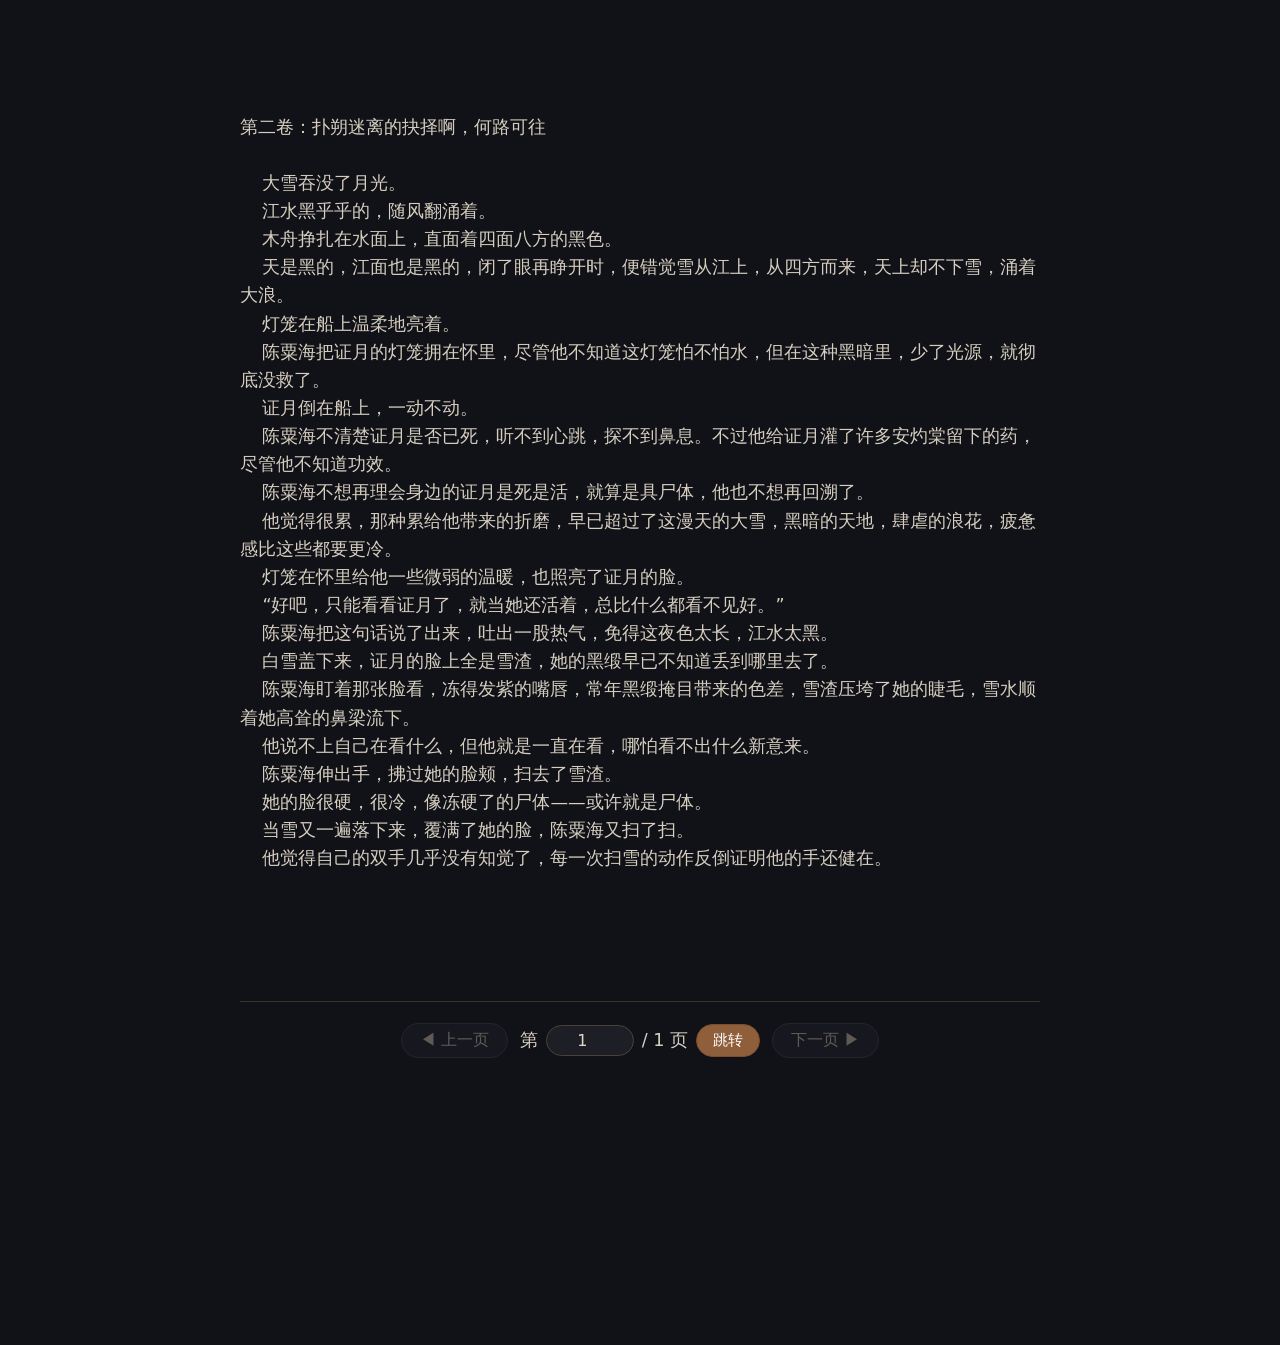
<file: 第二卷.html>
<!DOCTYPE html>
<html lang="zh">
<head>
<!-- Google tag (gtag.js) -->
<script async src="https://www.googletagmanager.com/gtag/js?id=G-8V4XWX4J1Q"></script>
<script>
  window.dataLayer = window.dataLayer || [];
  function gtag(){dataLayer.push(arguments);}
  gtag('js', new Date());
  gtag('config', 'G-8V4XWX4J1Q');
</script>
    <meta charset="UTF-8">
    <meta name="viewport" content="width=device-width, initial-scale=1.0, user-scalable=yes">
    <title>第二卷 · 扑朔迷离的抉择啊，何路可往</title>
    <link rel="stylesheet" href="style.css">
</head>
<body>

<!-- 阅读内容渲染区（继承 white-space 等全部原有样式） -->
<div id="novel-content"></div>

<!-- 分页导航栏 -->
<div class="pagination-bar" id="paginationBar">
    <button class="pagination-btn" id="prevPageBtn">◀ 上一页</button>
    <div class="page-jump">
        <span>第</span>
        <input type="number" id="pageInput" class="page-input" min="1" value="1">
        <span>/ <span id="totalPagesSpan">1</span> 页</span>
        <button class="go-btn" id="goPageBtn">跳转</button>
    </div>
    <button class="pagination-btn" id="nextPageBtn">下一页 ▶</button>
</div>

<div id="raw-text-source">
第二卷：扑朔迷离的抉择啊，何路可往

	
    
    大雪吞没了月光。
    江水黑乎乎的，随风翻涌着。
    木舟挣扎在水面上，直面着四面八方的黑色。
    天是黑的，江面也是黑的，闭了眼再睁开时，便错觉雪从江上，从四方而来，天上却不下雪，涌着大浪。
    灯笼在船上温柔地亮着。
    陈粟海把证月的灯笼拥在怀里，尽管他不知道这灯笼怕不怕水，但在这种黑暗里，少了光源，就彻底没救了。
    证月倒在船上，一动不动。
    陈粟海不清楚证月是否已死，听不到心跳，探不到鼻息。不过他给证月灌了许多安灼棠留下的药，尽管他不知道功效。
    陈粟海不想再理会身边的证月是死是活，就算是具尸体，他也不想再回溯了。
    他觉得很累，那种累给他带来的折磨，早已超过了这漫天的大雪，黑暗的天地，肆虐的浪花，疲惫感比这些都要更冷。
    灯笼在怀里给他一些微弱的温暖，也照亮了证月的脸。
    “好吧，只能看看证月了，就当她还活着，总比什么都看不见好。”
    陈粟海把这句话说了出来，吐出一股热气，免得这夜色太长，江水太黑。
    白雪盖下来，证月的脸上全是雪渣，她的黑缎早已不知道丢到哪里去了。
    陈粟海盯着那张脸看，冻得发紫的嘴唇，常年黑缎掩目带来的色差，雪渣压垮了她的睫毛，雪水顺着她高耸的鼻梁流下。
    他说不上自己在看什么，但他就是一直在看，哪怕看不出什么新意来。
    陈粟海伸出手，拂过她的脸颊，扫去了雪渣。
    她的脸很硬，很冷，像冻硬了的尸体——或许就是尸体。
    当雪又一遍落下来，覆满了她的脸，陈粟海又扫了扫。
    他觉得自己的双手几乎没有知觉了，每一次扫雪的动作反倒证明他的手还健在。

  </div>

<script>
(function() {
    "use strict";

    // ----- 获取元素 -----
    const sourceDiv = document.getElementById('raw-text-source');
    const contentDiv = document.getElementById('novel-content');
    const prevBtn = document.getElementById('prevPageBtn');
    const nextBtn = document.getElementById('nextPageBtn');
    const pageInput = document.getElementById('pageInput');
    const totalSpan = document.getElementById('totalPagesSpan');
    const goBtn = document.getElementById('goPageBtn');

    // ----- 配置：每页字符数（可自行调节，建议 4000~6000）-----
    const CHARS_PER_PAGE = 4500;

    // ----- 解析原文（按空行分段落）-----
    let fullText = sourceDiv.innerText || sourceDiv.textContent;
    const paragraphs = fullText.split(/\n\s*\n/).filter(p => p.trim() !== '');

    // 按字符数分页，不截断段落
    function paginateByChars(paras, charsPerPage) {
        const pages = [];
        let currentPageParas = [];
        let currentCharCount = 0;
        for (let para of paras) {
            const paraLen = para.length;
            if (currentCharCount + paraLen > charsPerPage && currentPageParas.length > 0) {
                pages.push(currentPageParas);
                currentPageParas = [];
                currentCharCount = 0;
            }
            currentPageParas.push(para);
            currentCharCount += paraLen;
        }
        if (currentPageParas.length > 0) pages.push(currentPageParas);
        return pages;
    }

    const pages = paginateByChars(paragraphs, CHARS_PER_PAGE);
    const totalPages = pages.length;
    let currentPage = 1;

    // ----- 渲染指定页，并强制滚动到页面顶部 -----
    function renderPage(page) {
        if (page < 1) page = 1;
        if (page > totalPages) page = totalPages;
        currentPage = page;

        const pageParas = pages[page - 1] || [];
        // 段落之间用两个换行（即一个空行）隔开，保持原有间距视觉效果
        let html = pageParas.map(para => para.replace(/\n/g, '<br>')).join('\n\n');
        contentDiv.innerHTML = html;

        // 更新导航状态
        pageInput.value = currentPage;
        totalSpan.textContent = totalPages;
        prevBtn.disabled = (currentPage === 1);
        nextBtn.disabled = (currentPage === totalPages);

        // ★ 强制滚动到页面顶部（多重保障）
        window.scrollTo(0, 0);
        document.documentElement.scrollTop = 0;
        document.body.scrollTop = 0;
        requestAnimationFrame(() => {
            window.scrollTo(0, 0);
            document.documentElement.scrollTop = 0;
            document.body.scrollTop = 0;
        });
        setTimeout(() => {
            window.scrollTo(0, 0);
            document.documentElement.scrollTop = 0;
            document.body.scrollTop = 0;
        }, 10);
    }

    // ----- 事件绑定 -----
    prevBtn.addEventListener('click', () => {
        if (currentPage > 1) renderPage(currentPage - 1);
    });
    nextBtn.addEventListener('click', () => {
        if (currentPage < totalPages) renderPage(currentPage + 1);
    });

    function jumpToPage() {
        let target = parseInt(pageInput.value, 10);
        if (isNaN(target) || target < 1) target = 1;
        if (target > totalPages) target = totalPages;
        renderPage(target);
    }
    goBtn.addEventListener('click', jumpToPage);
    pageInput.addEventListener('keypress', (e) => {
        if (e.key === 'Enter') jumpToPage();
    });

    // ----- 初始化 -----
    if (paragraphs.length === 0) {
        contentDiv.innerHTML = '<p style="color:#888; text-align:center; padding:2em;">请将小说原文粘贴到隐藏区域。</p>';
        totalSpan.textContent = '0';
        prevBtn.disabled = true;
        nextBtn.disabled = true;
    } else {
        renderPage(1);
    }
})();
</script>

</body>
</html>
</file>
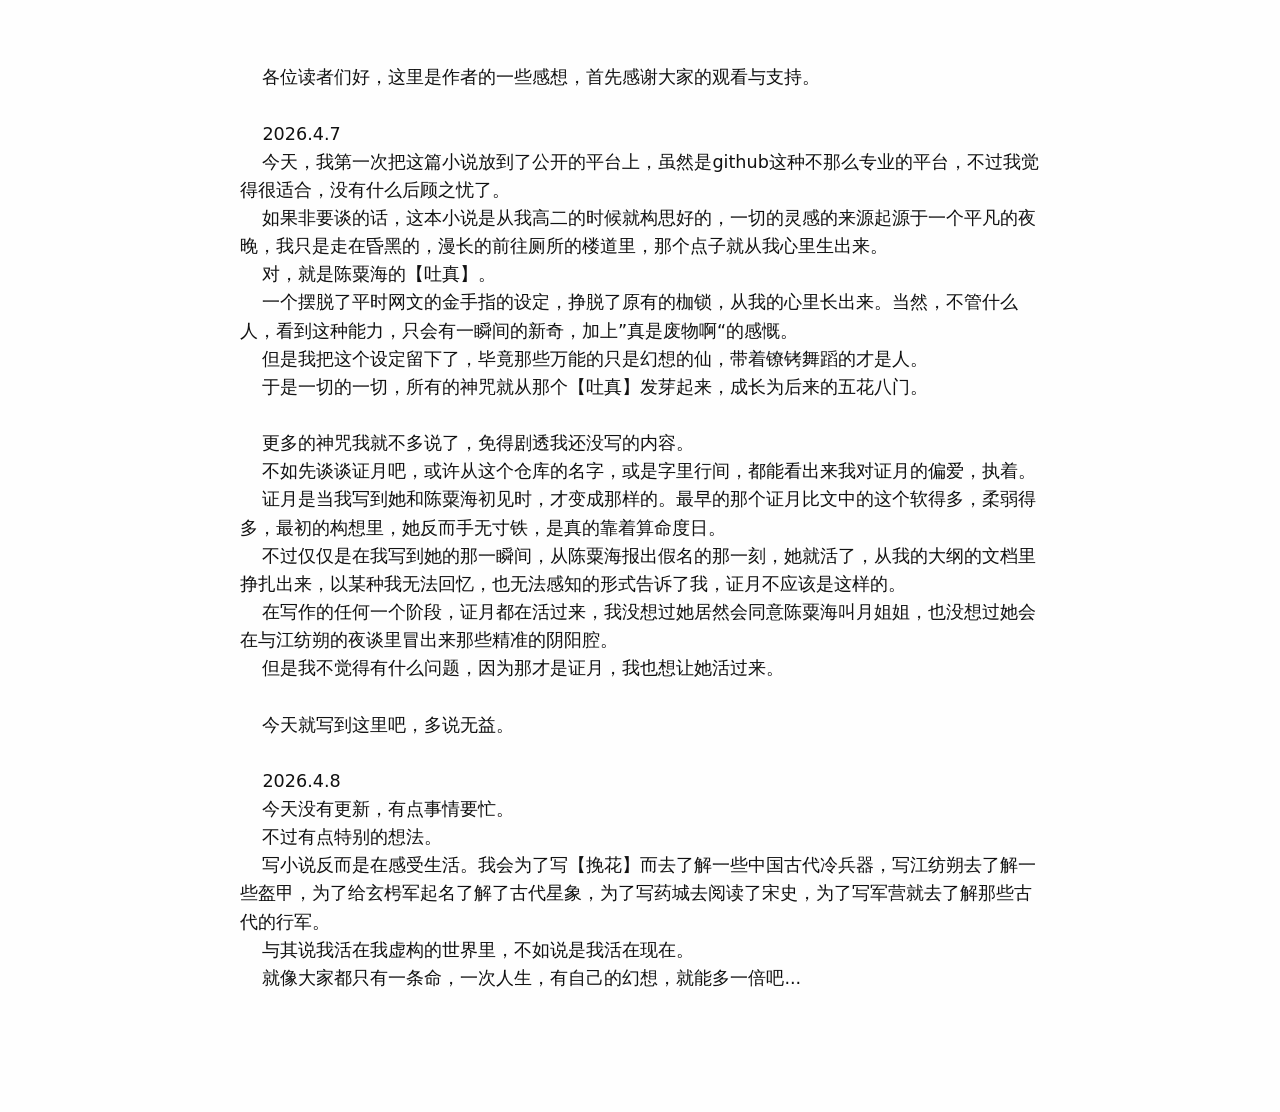
<file: 自陈.html>
<!DOCTYPE html>
<html>
<head>
<!-- Google tag (gtag.js) -->
<script async src="https://www.googletagmanager.com/gtag/js?id=G-8V4XWX4J1Q"></script>
<script>
  window.dataLayer = window.dataLayer || [];
  function gtag(){dataLayer.push(arguments);}
  gtag('js', new Date());

  gtag('config', 'G-8V4XWX4J1Q');
</script>
    <meta charset="UTF-8">
    <title>自陈</title>
    <style>
        body {
            white-space: pre-wrap;
            font-family: 'Segoe UI', 'Noto Sans', system-ui, sans-serif;
            font-size: 1.1em;
            line-height: 1.6;
            max-width: 800px;
            margin: 2em auto;
            padding: 0 1em;
            background: #fefefe;
            color: #111;
        }
    </style>
</head>
<body>
    各位读者们好，这里是作者的一些感想，首先感谢大家的观看与支持。
    
    2026.4.7
    今天，我第一次把这篇小说放到了公开的平台上，虽然是github这种不那么专业的平台，不过我觉得很适合，没有什么后顾之忧了。
    如果非要谈的话，这本小说是从我高二的时候就构思好的，一切的灵感的来源起源于一个平凡的夜晚，我只是走在昏黑的，漫长的前往厕所的楼道里，那个点子就从我心里生出来。
    对，就是陈粟海的【吐真】。
    一个摆脱了平时网文的金手指的设定，挣脱了原有的枷锁，从我的心里长出来。当然，不管什么人，看到这种能力，只会有一瞬间的新奇，加上”真是废物啊“的感慨。
    但是我把这个设定留下了，毕竟那些万能的只是幻想的仙，带着镣铐舞蹈的才是人。
    于是一切的一切，所有的神咒就从那个【吐真】发芽起来，成长为后来的五花八门。

    更多的神咒我就不多说了，免得剧透我还没写的内容。
    不如先谈谈证月吧，或许从这个仓库的名字，或是字里行间，都能看出来我对证月的偏爱，执着。
    证月是当我写到她和陈粟海初见时，才变成那样的。最早的那个证月比文中的这个软得多，柔弱得多，最初的构想里，她反而手无寸铁，是真的靠着算命度日。
    不过仅仅是在我写到她的那一瞬间，从陈粟海报出假名的那一刻，她就活了，从我的大纲的文档里挣扎出来，以某种我无法回忆，也无法感知的形式告诉了我，证月不应该是这样的。
    在写作的任何一个阶段，证月都在活过来，我没想过她居然会同意陈粟海叫月姐姐，也没想过她会在与江纺朔的夜谈里冒出来那些精准的阴阳腔。
    但是我不觉得有什么问题，因为那才是证月，我也想让她活过来。

    今天就写到这里吧，多说无益。  

    2026.4.8  
    今天没有更新，有点事情要忙。  
    不过有点特别的想法。  
    写小说反而是在感受生活。我会为了写【挽花】而去了解一些中国古代冷兵器，写江纺朔去了解一些盔甲，为了给玄枵军起名了解了古代星象，为了写药城去阅读了宋史，为了写军营就去了解那些古代的行军。  
    与其说我活在我虚构的世界里，不如说是我活在现在。  
    就像大家都只有一条命，一次人生，有自己的幻想，就能多一倍吧...  
</body>
</html>
</file>
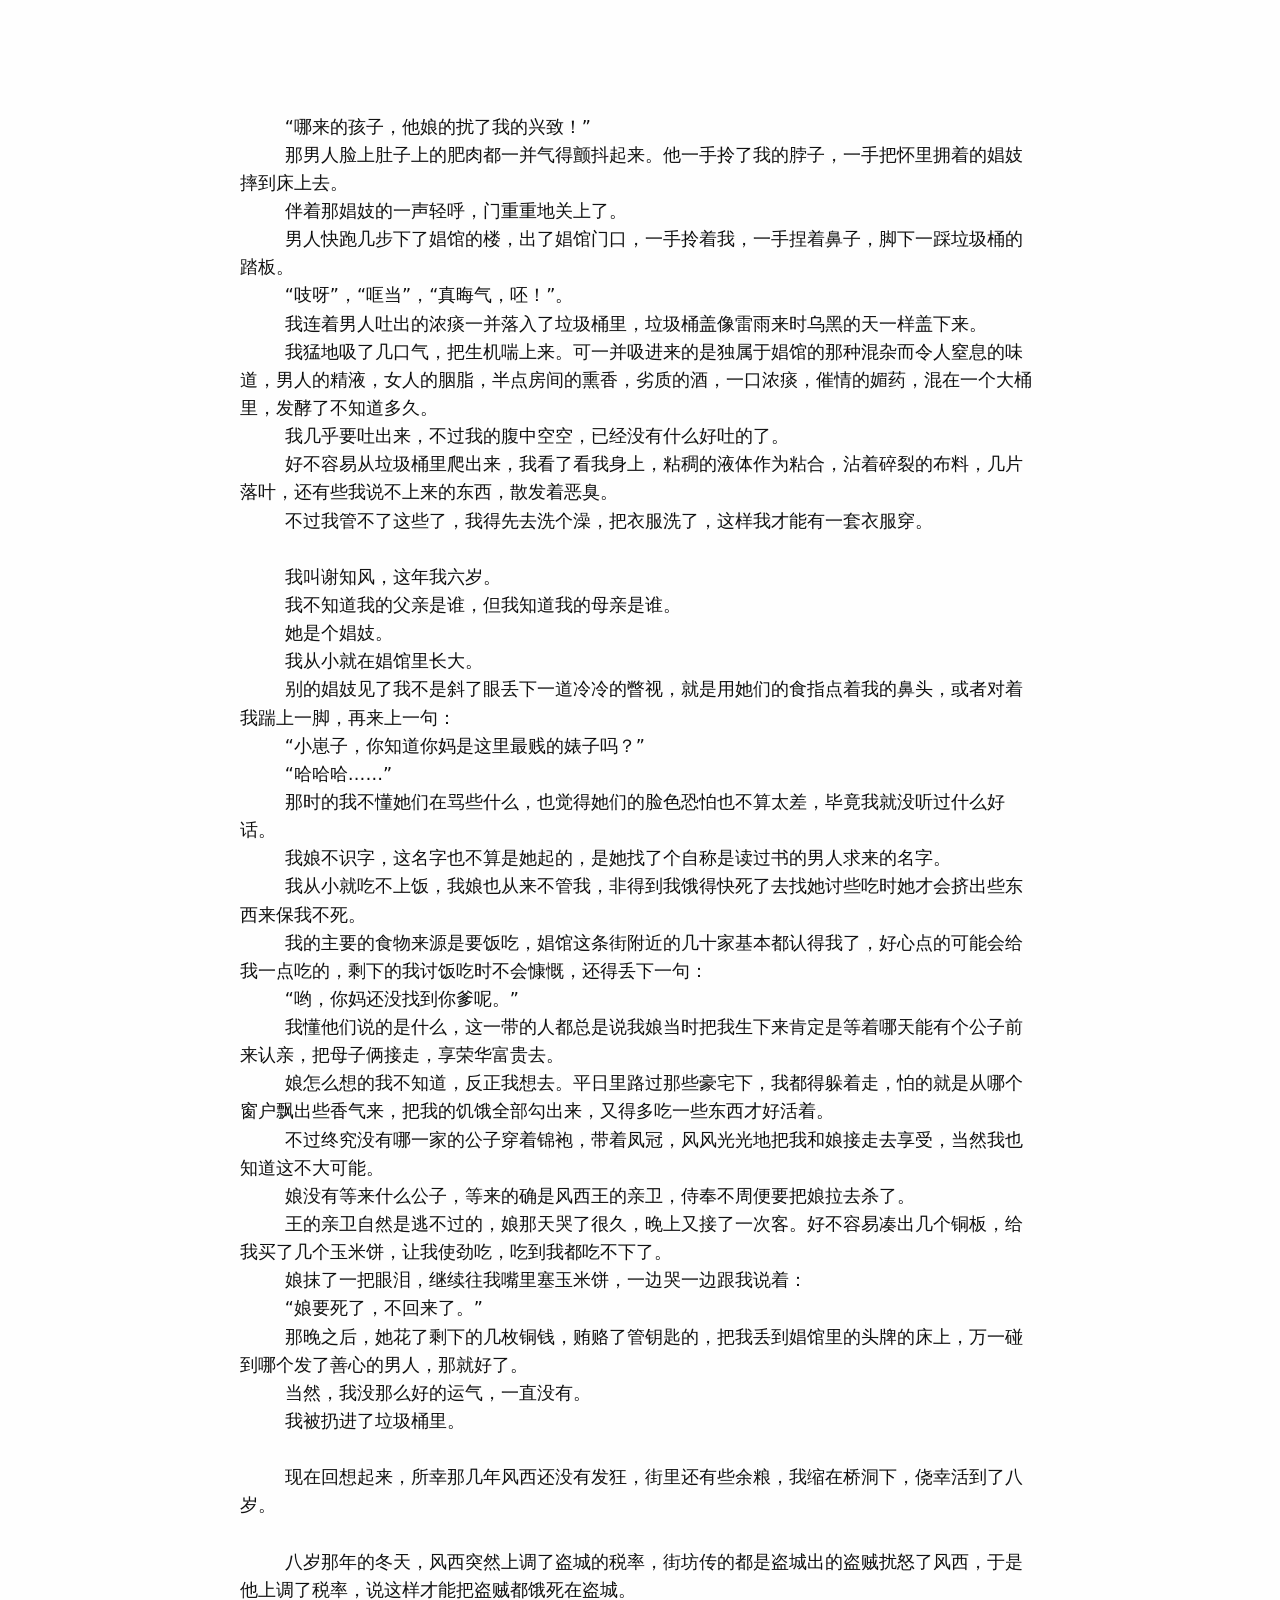
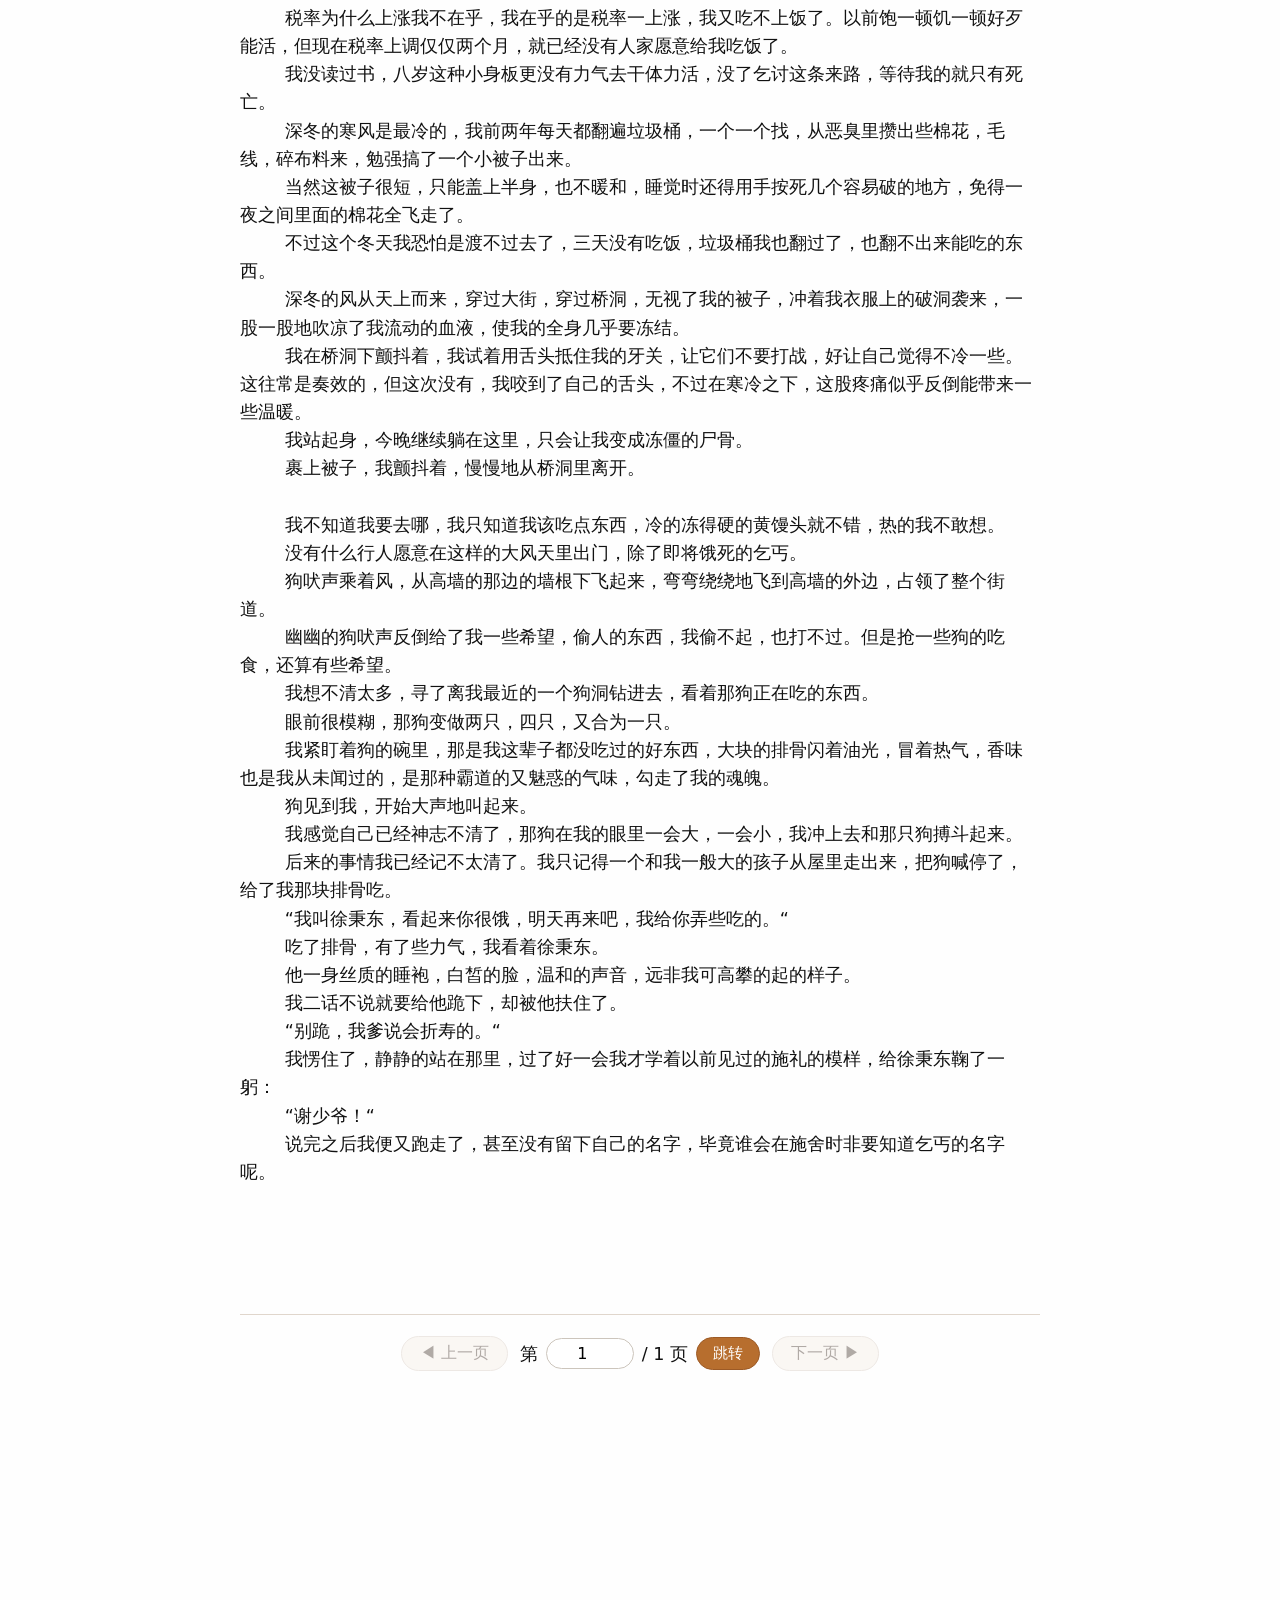
<file: 谢知风 11.27.html>
<!DOCTYPE html>
<html lang="zh">
<head>
<!-- Google tag (gtag.js) -->
<script async src="https://www.googletagmanager.com/gtag/js?id=G-8V4XWX4J1Q"></script>
<script>
  window.dataLayer = window.dataLayer || [];
  function gtag(){dataLayer.push(arguments);}
  gtag('js', new Date());
  gtag('config', 'G-8V4XWX4J1Q');
</script>
    <meta charset="UTF-8">
    <meta name="viewport" content="width=device-width, initial-scale=1.0, user-scalable=yes">
    <title>谢知风</title>
    <style>
        /* ========== 原始样式（仅将顶部margin改为0，其他完全保留） ========== */
        body {
            white-space: pre-wrap;
            font-family: 'Segoe UI', 'Noto Sans', system-ui, sans-serif;
            font-size: 1.1em;
            line-height: 1.6;
            max-width: 800px;
            margin: 0 auto 2em auto;   /* 顶部空白已去除，底部保留原2em */
            padding: 0 1em;
            background: #fefefe;
            color: #111;
        }
        /* ========== 原始样式结束 ========== */

        /* 分页导航栏（与您的风格协调，不影响原有内容） */
        .pagination-bar {
            display: flex;
            align-items: center;
            justify-content: center;
            gap: 12px;
            margin: 2.5em 0 1.5em;
            padding-top: 1.2em;
            border-top: 1px solid #e0d6cc;
            font-family: inherit;
        }
        .pagination-btn {
            background: #f5ede5;
            border: 1px solid #d6c9be;
            border-radius: 30px;
            padding: 6px 18px;
            font-size: 1rem;
            color: #3e2e23;
            cursor: pointer;
            transition: 0.15s;
            min-width: 85px;
            box-shadow: 0 2px 4px rgba(0,0,0,0.03);
        }
        .pagination-btn:hover {
            background: #e7dbd0;
            border-color: #b7a392;
        }
        .pagination-btn:disabled {
            opacity: 0.4;
            cursor: not-allowed;
            background: #f5ede5;
            box-shadow: none;
        }
        .page-jump {
            display: flex;
            align-items: center;
            gap: 8px;
        }
        .page-input {
            width: 70px;
            padding: 5px 8px;
            border: 1px solid #ccc5bc;
            border-radius: 24px;
            text-align: center;
            font-size: 1rem;
            background: white;
            font-family: inherit;
        }
        .go-btn {
            background: #b76e2e;
            color: white;
            border: none;
            border-radius: 24px;
            padding: 5px 16px;
            font-size: 0.95rem;
            cursor: pointer;
            border: 1px solid #9c5a26;
            transition: 0.15s;
        }
        .go-btn:hover {
            background: #9c5a26;
        }

        /* 隐藏原始文本容器 */
        #raw-text-source {
            display: none;
        }
    </style>
</head>
<body>

<!-- 阅读内容渲染区（继承 white-space 等全部原有样式） -->
<div id="novel-content"></div>

<!-- 分页导航栏 -->
<div class="pagination-bar" id="paginationBar">
    <button class="pagination-btn" id="prevPageBtn">◀ 上一页</button>
    <div class="page-jump">
        <span>第</span>
        <input type="number" id="pageInput" class="page-input" min="1" value="1">
        <span>/ <span id="totalPagesSpan">1</span> 页</span>
        <button class="go-btn" id="goPageBtn">跳转</button>
    </div>
    <button class="pagination-btn" id="nextPageBtn">下一页 ▶</button>
</div>

<div id="raw-text-source">
	“哪来的孩子，他娘的扰了我的兴致！”
	那男人脸上肚子上的肥肉都一并气得颤抖起来。他一手拎了我的脖子，一手把怀里拥着的娼妓摔到床上去。
	伴着那娼妓的一声轻呼，门重重地关上了。
	男人快跑几步下了娼馆的楼，出了娼馆门口，一手拎着我，一手捏着鼻子，脚下一踩垃圾桶的踏板。
	“吱呀”，“哐当”，“真晦气，呸！”。
	我连着男人吐出的浓痰一并落入了垃圾桶里，垃圾桶盖像雷雨来时乌黑的天一样盖下来。
	我猛地吸了几口气，把生机喘上来。可一并吸进来的是独属于娼馆的那种混杂而令人窒息的味道，男人的精液，女人的胭脂，半点房间的熏香，劣质的酒，一口浓痰，催情的媚药，混在一个大桶里，发酵了不知道多久。
	我几乎要吐出来，不过我的腹中空空，已经没有什么好吐的了。
	好不容易从垃圾桶里爬出来，我看了看我身上，粘稠的液体作为粘合，沾着碎裂的布料，几片落叶，还有些我说不上来的东西，散发着恶臭。
	不过我管不了这些了，我得先去洗个澡，把衣服洗了，这样我才能有一套衣服穿。
	
	我叫谢知风，这年我六岁。
	我不知道我的父亲是谁，但我知道我的母亲是谁。
	她是个娼妓。
	我从小就在娼馆里长大。
	别的娼妓见了我不是斜了眼丢下一道冷冷的瞥视，就是用她们的食指点着我的鼻头，或者对着我踹上一脚，再来上一句：
	“小崽子，你知道你妈是这里最贱的婊子吗？”
	“哈哈哈……”
	那时的我不懂她们在骂些什么，也觉得她们的脸色恐怕也不算太差，毕竟我就没听过什么好话。
	我娘不识字，这名字也不算是她起的，是她找了个自称是读过书的男人求来的名字。
	我从小就吃不上饭，我娘也从来不管我，非得到我饿得快死了去找她讨些吃时她才会挤出些东西来保我不死。
	我的主要的食物来源是要饭吃，娼馆这条街附近的几十家基本都认得我了，好心点的可能会给我一点吃的，剩下的我讨饭吃时不会慷慨，还得丢下一句：
	“哟，你妈还没找到你爹呢。”
	我懂他们说的是什么，这一带的人都总是说我娘当时把我生下来肯定是等着哪天能有个公子前来认亲，把母子俩接走，享荣华富贵去。
	娘怎么想的我不知道，反正我想去。平日里路过那些豪宅下，我都得躲着走，怕的就是从哪个窗户飘出些香气来，把我的饥饿全部勾出来，又得多吃一些东西才好活着。
	不过终究没有哪一家的公子穿着锦袍，带着凤冠，风风光光地把我和娘接走去享受，当然我也知道这不大可能。
	娘没有等来什么公子，等来的确是风西王的亲卫，侍奉不周便要把娘拉去杀了。
	王的亲卫自然是逃不过的，娘那天哭了很久，晚上又接了一次客。好不容易凑出几个铜板，给我买了几个玉米饼，让我使劲吃，吃到我都吃不下了。
	娘抹了一把眼泪，继续往我嘴里塞玉米饼，一边哭一边跟我说着：
	“娘要死了，不回来了。”
	那晚之后，她花了剩下的几枚铜钱，贿赂了管钥匙的，把我丢到娼馆里的头牌的床上，万一碰到哪个发了善心的男人，那就好了。
	当然，我没那么好的运气，一直没有。
	我被扔进了垃圾桶里。
	
	现在回想起来，所幸那几年风西还没有发狂，街里还有些余粮，我缩在桥洞下，侥幸活到了八岁。
	
	八岁那年的冬天，风西突然上调了盗城的税率，街坊传的都是盗城出的盗贼扰怒了风西，于是他上调了税率，说这样才能把盗贼都饿死在盗城。
	税率为什么上涨我不在乎，我在乎的是税率一上涨，我又吃不上饭了。以前饱一顿饥一顿好歹能活，但现在税率上调仅仅两个月，就已经没有人家愿意给我吃饭了。
	我没读过书，八岁这种小身板更没有力气去干体力活，没了乞讨这条来路，等待我的就只有死亡。
	深冬的寒风是最冷的，我前两年每天都翻遍垃圾桶，一个一个找，从恶臭里攒出些棉花，毛线，碎布料来，勉强搞了一个小被子出来。
	当然这被子很短，只能盖上半身，也不暖和，睡觉时还得用手按死几个容易破的地方，免得一夜之间里面的棉花全飞走了。
	不过这个冬天我恐怕是渡不过去了，三天没有吃饭，垃圾桶我也翻过了，也翻不出来能吃的东西。
	深冬的风从天上而来，穿过大街，穿过桥洞，无视了我的被子，冲着我衣服上的破洞袭来，一股一股地吹凉了我流动的血液，使我的全身几乎要冻结。
	我在桥洞下颤抖着，我试着用舌头抵住我的牙关，让它们不要打战，好让自己觉得不冷一些。这往常是奏效的，但这次没有，我咬到了自己的舌头，不过在寒冷之下，这股疼痛似乎反倒能带来一些温暖。
	我站起身，今晚继续躺在这里，只会让我变成冻僵的尸骨。
	裹上被子，我颤抖着，慢慢地从桥洞里离开。
	
	我不知道我要去哪，我只知道我该吃点东西，冷的冻得硬的黄馒头就不错，热的我不敢想。
	没有什么行人愿意在这样的大风天里出门，除了即将饿死的乞丐。
	狗吠声乘着风，从高墙的那边的墙根下飞起来，弯弯绕绕地飞到高墙的外边，占领了整个街道。
	幽幽的狗吠声反倒给了我一些希望，偷人的东西，我偷不起，也打不过。但是抢一些狗的吃食，还算有些希望。
	我想不清太多，寻了离我最近的一个狗洞钻进去，看着那狗正在吃的东西。
	眼前很模糊，那狗变做两只，四只，又合为一只。
	我紧盯着狗的碗里，那是我这辈子都没吃过的好东西，大块的排骨闪着油光，冒着热气，香味也是我从未闻过的，是那种霸道的又魅惑的气味，勾走了我的魂魄。
	狗见到我，开始大声地叫起来。
	我感觉自己已经神志不清了，那狗在我的眼里一会大，一会小，我冲上去和那只狗搏斗起来。
	后来的事情我已经记不太清了。我只记得一个和我一般大的孩子从屋里走出来，把狗喊停了，给了我那块排骨吃。
	“我叫徐秉东，看起来你很饿，明天再来吧，我给你弄些吃的。“
	吃了排骨，有了些力气，我看着徐秉东。
	他一身丝质的睡袍，白皙的脸，温和的声音，远非我可高攀的起的样子。
	我二话不说就要给他跪下，却被他扶住了。
	“别跪，我爹说会折寿的。“
	我愣住了，静静的站在那里，过了好一会我才学着以前见过的施礼的模样，给徐秉东鞠了一躬：
	“谢少爷！“
	说完之后我便又跑走了，甚至没有留下自己的名字，毕竟谁会在施舍时非要知道乞丐的名字呢。



</div>

<script>
(function() {
    "use strict";

    // ----- 获取元素 -----
    const sourceDiv = document.getElementById('raw-text-source');
    const contentDiv = document.getElementById('novel-content');
    const prevBtn = document.getElementById('prevPageBtn');
    const nextBtn = document.getElementById('nextPageBtn');
    const pageInput = document.getElementById('pageInput');
    const totalSpan = document.getElementById('totalPagesSpan');
    const goBtn = document.getElementById('goPageBtn');

    // ----- 配置：每页字符数（可自行调节，建议 4000~6000）-----
    const CHARS_PER_PAGE = 4500;

    // ----- 解析原文（按空行分段落）-----
    let fullText = sourceDiv.innerText || sourceDiv.textContent;
    const paragraphs = fullText.split(/\n\s*\n/).filter(p => p.trim() !== '');

    // 按字符数分页，不截断段落
    function paginateByChars(paras, charsPerPage) {
        const pages = [];
        let currentPageParas = [];
        let currentCharCount = 0;
        for (let para of paras) {
            const paraLen = para.length;
            if (currentCharCount + paraLen > charsPerPage && currentPageParas.length > 0) {
                pages.push(currentPageParas);
                currentPageParas = [];
                currentCharCount = 0;
            }
            currentPageParas.push(para);
            currentCharCount += paraLen;
        }
        if (currentPageParas.length > 0) pages.push(currentPageParas);
        return pages;
    }

    const pages = paginateByChars(paragraphs, CHARS_PER_PAGE);
    const totalPages = pages.length;
    let currentPage = 1;

    // ----- 渲染指定页，并强制滚动到页面顶部 -----
    function renderPage(page) {
        if (page < 1) page = 1;
        if (page > totalPages) page = totalPages;
        currentPage = page;

        const pageParas = pages[page - 1] || [];
        // 段落之间用两个换行（即一个空行）隔开，保持原有间距视觉效果
        let html = pageParas.map(para => para.replace(/\n/g, '<br>')).join('\n\n');
        contentDiv.innerHTML = html;

        // 更新导航状态
        pageInput.value = currentPage;
        totalSpan.textContent = totalPages;
        prevBtn.disabled = (currentPage === 1);
        nextBtn.disabled = (currentPage === totalPages);

        // ★ 强制滚动到页面顶部（多重保障）
        window.scrollTo(0, 0);
        document.documentElement.scrollTop = 0;
        document.body.scrollTop = 0;
        requestAnimationFrame(() => {
            window.scrollTo(0, 0);
            document.documentElement.scrollTop = 0;
            document.body.scrollTop = 0;
        });
        setTimeout(() => {
            window.scrollTo(0, 0);
            document.documentElement.scrollTop = 0;
            document.body.scrollTop = 0;
        }, 10);
    }

    // ----- 事件绑定 -----
    prevBtn.addEventListener('click', () => {
        if (currentPage > 1) renderPage(currentPage - 1);
    });
    nextBtn.addEventListener('click', () => {
        if (currentPage < totalPages) renderPage(currentPage + 1);
    });

    function jumpToPage() {
        let target = parseInt(pageInput.value, 10);
        if (isNaN(target) || target < 1) target = 1;
        if (target > totalPages) target = totalPages;
        renderPage(target);
    }
    goBtn.addEventListener('click', jumpToPage);
    pageInput.addEventListener('keypress', (e) => {
        if (e.key === 'Enter') jumpToPage();
    });

    // ----- 初始化 -----
    if (paragraphs.length === 0) {
        contentDiv.innerHTML = '<p style="color:#888; text-align:center; padding:2em;">请将小说原文粘贴到隐藏区域。</p>';
        totalSpan.textContent = '0';
        prevBtn.disabled = true;
        nextBtn.disabled = true;
    } else {
        renderPage(1);
    }
})();
</script>

</body>
</html>
</file>
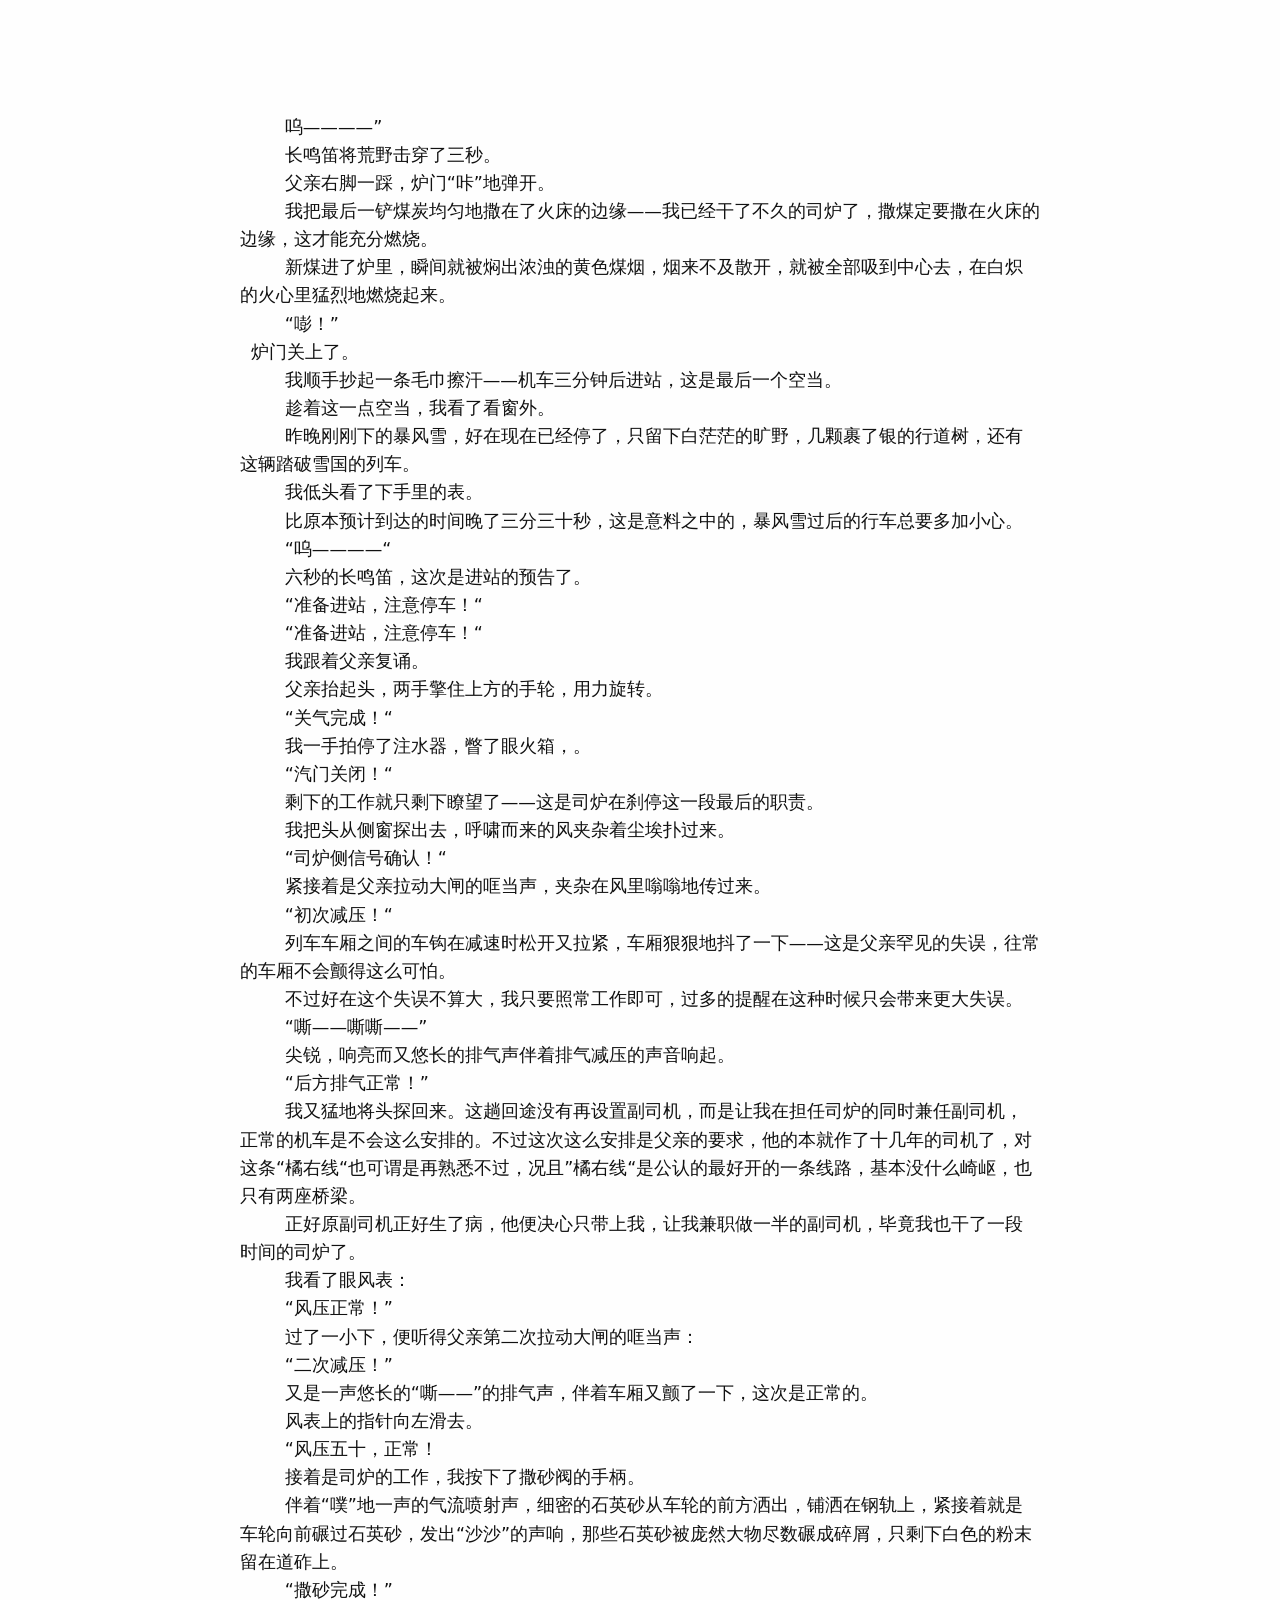
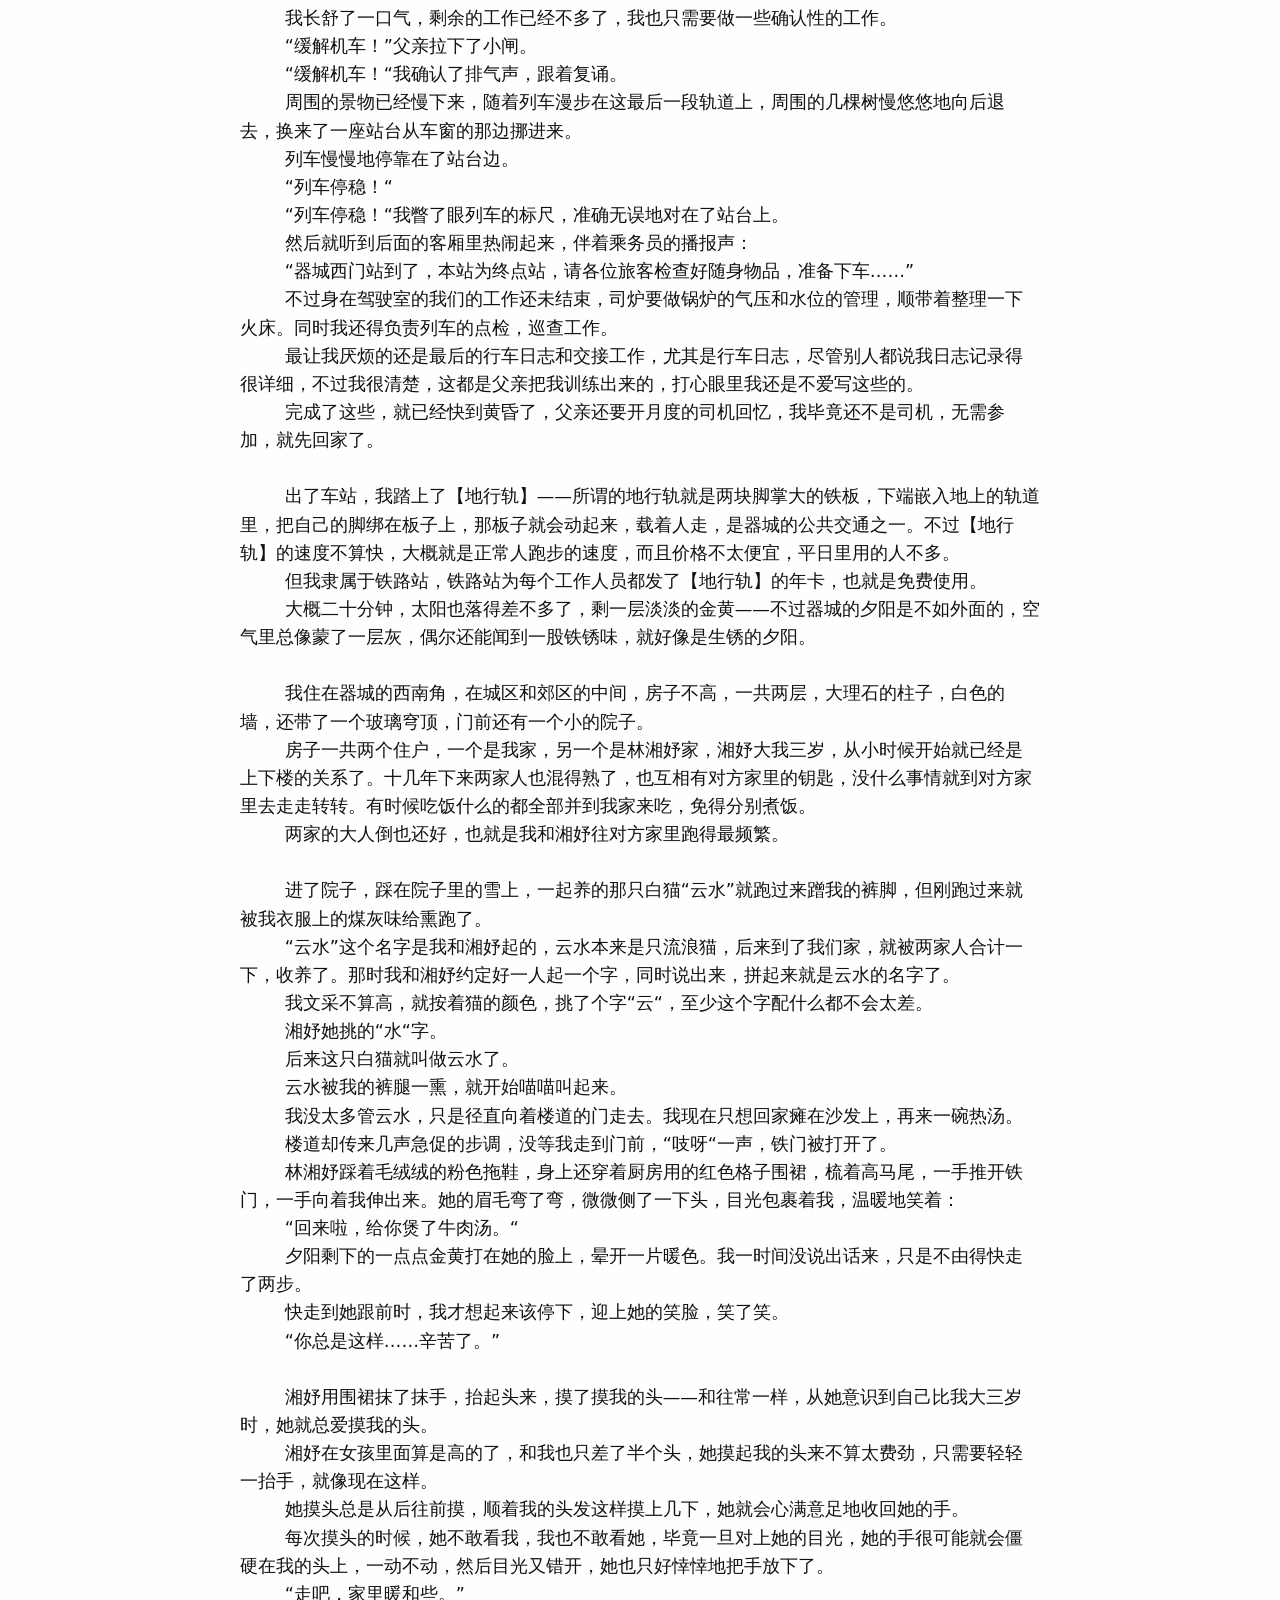
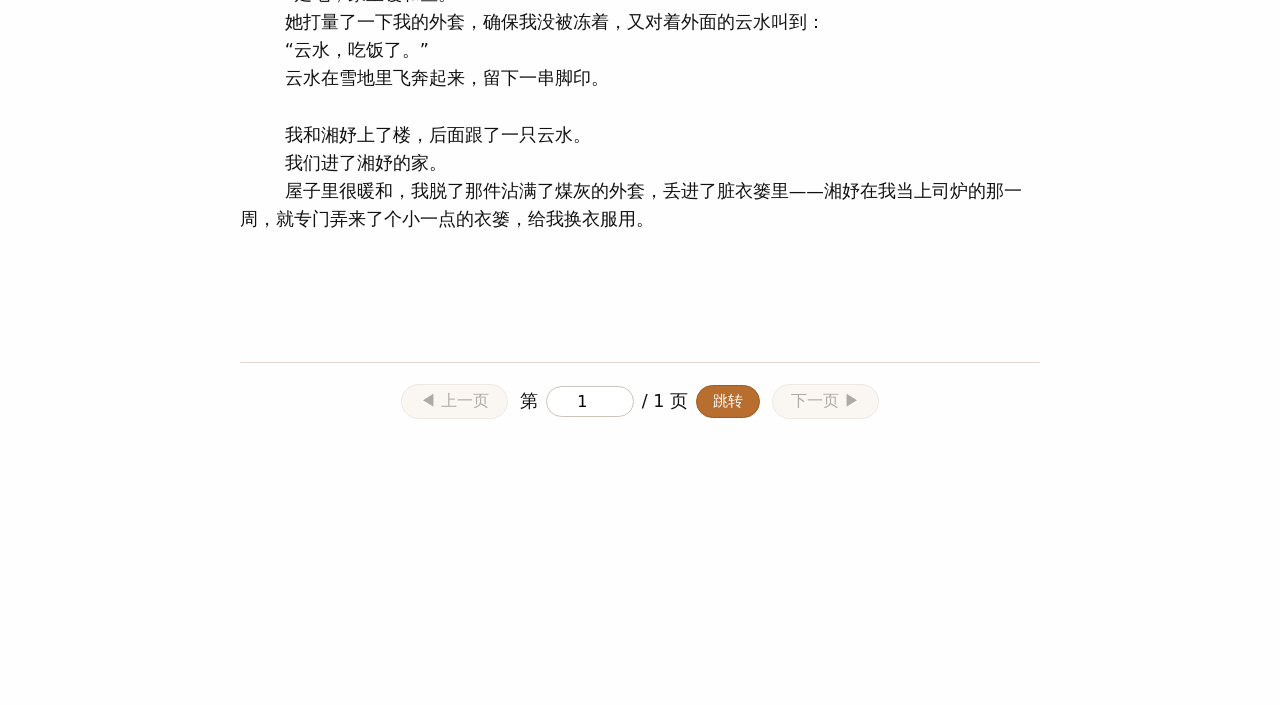
<file: 道七 12.24.html>
<!DOCTYPE html>
<html lang="zh">
<head>
<!-- Google tag (gtag.js) -->
<script async src="https://www.googletagmanager.com/gtag/js?id=G-8V4XWX4J1Q"></script>
<script>
  window.dataLayer = window.dataLayer || [];
  function gtag(){dataLayer.push(arguments);}
  gtag('js', new Date());
  gtag('config', 'G-8V4XWX4J1Q');
</script>
    <meta charset="UTF-8">
    <meta name="viewport" content="width=device-width, initial-scale=1.0, user-scalable=yes">
    <title>道七</title>
    <style>
        /* ========== 原始样式（仅将顶部margin改为0，其他完全保留） ========== */
        body {
            white-space: pre-wrap;
            font-family: 'Segoe UI', 'Noto Sans', system-ui, sans-serif;
            font-size: 1.1em;
            line-height: 1.6;
            max-width: 800px;
            margin: 0 auto 2em auto;   /* 顶部空白已去除，底部保留原2em */
            padding: 0 1em;
            background: #fefefe;
            color: #111;
        }
        /* ========== 原始样式结束 ========== */

        /* 分页导航栏（与您的风格协调，不影响原有内容） */
        .pagination-bar {
            display: flex;
            align-items: center;
            justify-content: center;
            gap: 12px;
            margin: 2.5em 0 1.5em;
            padding-top: 1.2em;
            border-top: 1px solid #e0d6cc;
            font-family: inherit;
        }
        .pagination-btn {
            background: #f5ede5;
            border: 1px solid #d6c9be;
            border-radius: 30px;
            padding: 6px 18px;
            font-size: 1rem;
            color: #3e2e23;
            cursor: pointer;
            transition: 0.15s;
            min-width: 85px;
            box-shadow: 0 2px 4px rgba(0,0,0,0.03);
        }
        .pagination-btn:hover {
            background: #e7dbd0;
            border-color: #b7a392;
        }
        .pagination-btn:disabled {
            opacity: 0.4;
            cursor: not-allowed;
            background: #f5ede5;
            box-shadow: none;
        }
        .page-jump {
            display: flex;
            align-items: center;
            gap: 8px;
        }
        .page-input {
            width: 70px;
            padding: 5px 8px;
            border: 1px solid #ccc5bc;
            border-radius: 24px;
            text-align: center;
            font-size: 1rem;
            background: white;
            font-family: inherit;
        }
        .go-btn {
            background: #b76e2e;
            color: white;
            border: none;
            border-radius: 24px;
            padding: 5px 16px;
            font-size: 0.95rem;
            cursor: pointer;
            border: 1px solid #9c5a26;
            transition: 0.15s;
        }
        .go-btn:hover {
            background: #9c5a26;
        }

        /* 隐藏原始文本容器 */
        #raw-text-source {
            display: none;
        }
    </style>
</head>
<body>

<!-- 阅读内容渲染区（继承 white-space 等全部原有样式） -->
<div id="novel-content"></div>

<!-- 分页导航栏 -->
<div class="pagination-bar" id="paginationBar">
    <button class="pagination-btn" id="prevPageBtn">◀ 上一页</button>
    <div class="page-jump">
        <span>第</span>
        <input type="number" id="pageInput" class="page-input" min="1" value="1">
        <span>/ <span id="totalPagesSpan">1</span> 页</span>
        <button class="go-btn" id="goPageBtn">跳转</button>
    </div>
    <button class="pagination-btn" id="nextPageBtn">下一页 ▶</button>
</div>

<div id="raw-text-source">
	呜————”
	长鸣笛将荒野击穿了三秒。
	父亲右脚一踩，炉门“咔”地弹开。
	我把最后一铲煤炭均匀地撒在了火床的边缘——我已经干了不久的司炉了，撒煤定要撒在火床的边缘，这才能充分燃烧。
	新煤进了炉里，瞬间就被焖出浓浊的黄色煤烟，烟来不及散开，就被全部吸到中心去，在白炽的火心里猛烈地燃烧起来。
	“嘭！”
  炉门关上了。
	我顺手抄起一条毛巾擦汗——机车三分钟后进站，这是最后一个空当。 
	趁着这一点空当，我看了看窗外。
	昨晚刚刚下的暴风雪，好在现在已经停了，只留下白茫茫的旷野，几颗裹了银的行道树，还有这辆踏破雪国的列车。
	我低头看了下手里的表。
	比原本预计到达的时间晚了三分三十秒，这是意料之中的，暴风雪过后的行车总要多加小心。
	“呜————“
	六秒的长鸣笛，这次是进站的预告了。
	“准备进站，注意停车！“
	“准备进站，注意停车！“
	我跟着父亲复诵。
	父亲抬起头，两手擎住上方的手轮，用力旋转。
	“关气完成！“
	我一手拍停了注水器，瞥了眼火箱，。
	“汽门关闭！“
	剩下的工作就只剩下瞭望了——这是司炉在刹停这一段最后的职责。
	我把头从侧窗探出去，呼啸而来的风夹杂着尘埃扑过来。
	“司炉侧信号确认！“
	紧接着是父亲拉动大闸的哐当声，夹杂在风里嗡嗡地传过来。
	“初次减压！“
	列车车厢之间的车钩在减速时松开又拉紧，车厢狠狠地抖了一下——这是父亲罕见的失误，往常的车厢不会颤得这么可怕。
	不过好在这个失误不算大，我只要照常工作即可，过多的提醒在这种时候只会带来更大失误。
	“嘶——嘶嘶——”
	尖锐，响亮而又悠长的排气声伴着排气减压的声音响起。
	“后方排气正常！”
	我又猛地将头探回来。这趟回途没有再设置副司机，而是让我在担任司炉的同时兼任副司机，正常的机车是不会这么安排的。不过这次这么安排是父亲的要求，他的本就作了十几年的司机了，对这条“橘右线“也可谓是再熟悉不过，况且”橘右线“是公认的最好开的一条线路，基本没什么崎岖，也只有两座桥梁。 
	正好原副司机正好生了病，他便决心只带上我，让我兼职做一半的副司机，毕竟我也干了一段时间的司炉了。
	我看了眼风表：
	“风压正常！”
	过了一小下，便听得父亲第二次拉动大闸的哐当声：
	“二次减压！”
	又是一声悠长的“嘶——”的排气声，伴着车厢又颤了一下，这次是正常的。
	风表上的指针向左滑去。
	“风压五十，正常！
	接着是司炉的工作，我按下了撒砂阀的手柄。
	伴着“噗”地一声的气流喷射声，细密的石英砂从车轮的前方洒出，铺洒在钢轨上，紧接着就是车轮向前碾过石英砂，发出“沙沙”的声响，那些石英砂被庞然大物尽数碾成碎屑，只剩下白色的粉末留在道砟上。
	“撒砂完成！”
	我长舒了一口气，剩余的工作已经不多了，我也只需要做一些确认性的工作。
	“缓解机车！”父亲拉下了小闸。
	“缓解机车！“我确认了排气声，跟着复诵。
	周围的景物已经慢下来，随着列车漫步在这最后一段轨道上，周围的几棵树慢悠悠地向后退去，换来了一座站台从车窗的那边挪进来。
	列车慢慢地停靠在了站台边。
	“列车停稳！“
	“列车停稳！“我瞥了眼列车的标尺，准确无误地对在了站台上。
	然后就听到后面的客厢里热闹起来，伴着乘务员的播报声：
	“器城西门站到了，本站为终点站，请各位旅客检查好随身物品，准备下车……”
	不过身在驾驶室的我们的工作还未结束，司炉要做锅炉的气压和水位的管理，顺带着整理一下火床。同时我还得负责列车的点检，巡查工作。
	最让我厌烦的还是最后的行车日志和交接工作，尤其是行车日志，尽管别人都说我日志记录得很详细，不过我很清楚，这都是父亲把我训练出来的，打心眼里我还是不爱写这些的。
	完成了这些，就已经快到黄昏了，父亲还要开月度的司机回忆，我毕竟还不是司机，无需参加，就先回家了。
	
	出了车站，我踏上了【地行轨】——所谓的地行轨就是两块脚掌大的铁板，下端嵌入地上的轨道里，把自己的脚绑在板子上，那板子就会动起来，载着人走，是器城的公共交通之一。不过【地行轨】的速度不算快，大概就是正常人跑步的速度，而且价格不太便宜，平日里用的人不多。
	但我隶属于铁路站，铁路站为每个工作人员都发了【地行轨】的年卡，也就是免费使用。
	大概二十分钟，太阳也落得差不多了，剩一层淡淡的金黄——不过器城的夕阳是不如外面的，空气里总像蒙了一层灰，偶尔还能闻到一股铁锈味，就好像是生锈的夕阳。
	
	我住在器城的西南角，在城区和郊区的中间，房子不高，一共两层，大理石的柱子，白色的墙，还带了一个玻璃穹顶，门前还有一个小的院子。
	房子一共两个住户，一个是我家，另一个是林湘妤家，湘妤大我三岁，从小时候开始就已经是上下楼的关系了。十几年下来两家人也混得熟了，也互相有对方家里的钥匙，没什么事情就到对方家里去走走转转。有时候吃饭什么的都全部并到我家来吃，免得分别煮饭。
	两家的大人倒也还好，也就是我和湘妤往对方家里跑得最频繁。
	
	进了院子，踩在院子里的雪上，一起养的那只白猫“云水”就跑过来蹭我的裤脚，但刚跑过来就被我衣服上的煤灰味给熏跑了。
	“云水”这个名字是我和湘妤起的，云水本来是只流浪猫，后来到了我们家，就被两家人合计一下，收养了。那时我和湘妤约定好一人起一个字，同时说出来，拼起来就是云水的名字了。
	我文采不算高，就按着猫的颜色，挑了个字“云“，至少这个字配什么都不会太差。
	湘妤她挑的“水“字。
	后来这只白猫就叫做云水了。
	云水被我的裤腿一熏，就开始喵喵叫起来。
	我没太多管云水，只是径直向着楼道的门走去。我现在只想回家瘫在沙发上，再来一碗热汤。
	楼道却传来几声急促的步调，没等我走到门前，“吱呀“一声，铁门被打开了。
	林湘妤踩着毛绒绒的粉色拖鞋，身上还穿着厨房用的红色格子围裙，梳着高马尾，一手推开铁门，一手向着我伸出来。她的眉毛弯了弯，微微侧了一下头，目光包裹着我，温暖地笑着：
	“回来啦，给你煲了牛肉汤。“
	夕阳剩下的一点点金黄打在她的脸上，晕开一片暖色。我一时间没说出话来，只是不由得快走了两步。
	快走到她跟前时，我才想起来该停下，迎上她的笑脸，笑了笑。
	“你总是这样……辛苦了。”

	湘妤用围裙抹了抹手，抬起头来，摸了摸我的头——和往常一样，从她意识到自己比我大三岁时，她就总爱摸我的头。
	湘妤在女孩里面算是高的了，和我也只差了半个头，她摸起我的头来不算太费劲，只需要轻轻一抬手，就像现在这样。
	她摸头总是从后往前摸，顺着我的头发这样摸上几下，她就会心满意足地收回她的手。
	每次摸头的时候，她不敢看我，我也不敢看她，毕竟一旦对上她的目光，她的手很可能就会僵硬在我的头上，一动不动，然后目光又错开，她也只好悻悻地把手放下了。
	“走吧，家里暖和些。”
	她打量了一下我的外套，确保我没被冻着，又对着外面的云水叫到：
	“云水，吃饭了。”
	云水在雪地里飞奔起来，留下一串脚印。
	
	我和湘妤上了楼，后面跟了一只云水。
	我们进了湘妤的家。
	屋子里很暖和，我脱了那件沾满了煤灰的外套，丢进了脏衣篓里——湘妤在我当上司炉的那一周，就专门弄来了个小一点的衣篓，给我换衣服用。

</div>

<script>
(function() {
    "use strict";

    // ----- 获取元素 -----
    const sourceDiv = document.getElementById('raw-text-source');
    const contentDiv = document.getElementById('novel-content');
    const prevBtn = document.getElementById('prevPageBtn');
    const nextBtn = document.getElementById('nextPageBtn');
    const pageInput = document.getElementById('pageInput');
    const totalSpan = document.getElementById('totalPagesSpan');
    const goBtn = document.getElementById('goPageBtn');

    // ----- 配置：每页字符数（可自行调节，建议 4000~6000）-----
    const CHARS_PER_PAGE = 4500;

    // ----- 解析原文（按空行分段落）-----
    let fullText = sourceDiv.innerText || sourceDiv.textContent;
    const paragraphs = fullText.split(/\n\s*\n/).filter(p => p.trim() !== '');

    // 按字符数分页，不截断段落
    function paginateByChars(paras, charsPerPage) {
        const pages = [];
        let currentPageParas = [];
        let currentCharCount = 0;
        for (let para of paras) {
            const paraLen = para.length;
            if (currentCharCount + paraLen > charsPerPage && currentPageParas.length > 0) {
                pages.push(currentPageParas);
                currentPageParas = [];
                currentCharCount = 0;
            }
            currentPageParas.push(para);
            currentCharCount += paraLen;
        }
        if (currentPageParas.length > 0) pages.push(currentPageParas);
        return pages;
    }

    const pages = paginateByChars(paragraphs, CHARS_PER_PAGE);
    const totalPages = pages.length;
    let currentPage = 1;

    // ----- 渲染指定页，并强制滚动到页面顶部 -----
    function renderPage(page) {
        if (page < 1) page = 1;
        if (page > totalPages) page = totalPages;
        currentPage = page;

        const pageParas = pages[page - 1] || [];
        // 段落之间用两个换行（即一个空行）隔开，保持原有间距视觉效果
        let html = pageParas.map(para => para.replace(/\n/g, '<br>')).join('\n\n');
        contentDiv.innerHTML = html;

        // 更新导航状态
        pageInput.value = currentPage;
        totalSpan.textContent = totalPages;
        prevBtn.disabled = (currentPage === 1);
        nextBtn.disabled = (currentPage === totalPages);

        // ★ 强制滚动到页面顶部（多重保障）
        window.scrollTo(0, 0);
        document.documentElement.scrollTop = 0;
        document.body.scrollTop = 0;
        requestAnimationFrame(() => {
            window.scrollTo(0, 0);
            document.documentElement.scrollTop = 0;
            document.body.scrollTop = 0;
        });
        setTimeout(() => {
            window.scrollTo(0, 0);
            document.documentElement.scrollTop = 0;
            document.body.scrollTop = 0;
        }, 10);
    }

    // ----- 事件绑定 -----
    prevBtn.addEventListener('click', () => {
        if (currentPage > 1) renderPage(currentPage - 1);
    });
    nextBtn.addEventListener('click', () => {
        if (currentPage < totalPages) renderPage(currentPage + 1);
    });

    function jumpToPage() {
        let target = parseInt(pageInput.value, 10);
        if (isNaN(target) || target < 1) target = 1;
        if (target > totalPages) target = totalPages;
        renderPage(target);
    }
    goBtn.addEventListener('click', jumpToPage);
    pageInput.addEventListener('keypress', (e) => {
        if (e.key === 'Enter') jumpToPage();
    });

    // ----- 初始化 -----
    if (paragraphs.length === 0) {
        contentDiv.innerHTML = '<p style="color:#888; text-align:center; padding:2em;">请将小说原文粘贴到隐藏区域。</p>';
        totalSpan.textContent = '0';
        prevBtn.disabled = true;
        nextBtn.disabled = true;
    } else {
        renderPage(1);
    }
})();
</script>

</body>
</html>
</file>
<file: style.css>
/* ==================================================
   《病仙》章节页面深色主题
   基于原始章节样式，仅替换颜色，布局与字体完全不变
   使用方法：保存为 style.css，在章节 HTML 中通过
   <link rel="stylesheet" href="style.css"> 引入
   并删除原有的 <style> ... </style> 块
   ================================================== */

body {
    white-space: pre-wrap;
    font-family: 'Segoe UI', 'Noto Sans', system-ui, sans-serif;
    font-size: 1.1em;
    line-height: 1.6;
    max-width: 800px;
    margin: 0 auto 2em auto;
    padding: 0 1em;
    background: #111118;       /* 原 #fefefe */
    color: #d6cfc0;            /* 原 #111 */
}

.pagination-bar {
    display: flex;
    align-items: center;
    justify-content: center;
    gap: 12px;
    margin: 2.5em 0 1.5em;
    padding-top: 1.2em;
    border-top: 1px solid #3a352c;   /* 原 #e0d6cc */
    font-family: inherit;
}

.pagination-btn {
    background: #22222c;              /* 原 #f5ede5 */
    border: 1px solid #4a4238;        /* 原 #d6c9be */
    border-radius: 30px;
    padding: 6px 18px;
    font-size: 1rem;
    color: #d6c8b0;                  /* 原 #3e2e23 */
    cursor: pointer;
    transition: 0.15s;
    min-width: 85px;
    box-shadow: 0 2px 4px rgba(0,0,0,0.2);
}

.pagination-btn:hover {
    background: #2c2c38;              /* 原 #e7dbd0 */
    border-color: #b79a68;            /* 原 #b7a392 */
}

.pagination-btn:disabled {
    opacity: 0.4;
    cursor: not-allowed;
    background: #22222c;
    box-shadow: none;
}

.page-jump {
    display: flex;
    align-items: center;
    gap: 8px;
}

.page-input {
    width: 70px;
    padding: 5px 8px;
    border: 1px solid #4a4238;        /* 原 #ccc5bc */
    border-radius: 24px;
    text-align: center;
    font-size: 1rem;
    background: #1e1e26;              /* 原 white */
    color: #e0d8cc;
    font-family: inherit;
}

.go-btn {
    background: #8f5e3a;              /* 原 #b76e2e */
    color: white;
    border: none;
    border-radius: 24px;
    padding: 5px 16px;
    font-size: 0.95rem;
    cursor: pointer;
    border: 1px solid #7a4e2e;        /* 原 #9c5a26 */
    transition: 0.15s;
}

.go-btn:hover {
    background: #a06b42;              /* 原 #9c5a26 */
}

#raw-text-source {
    display: none;
}
</file>
